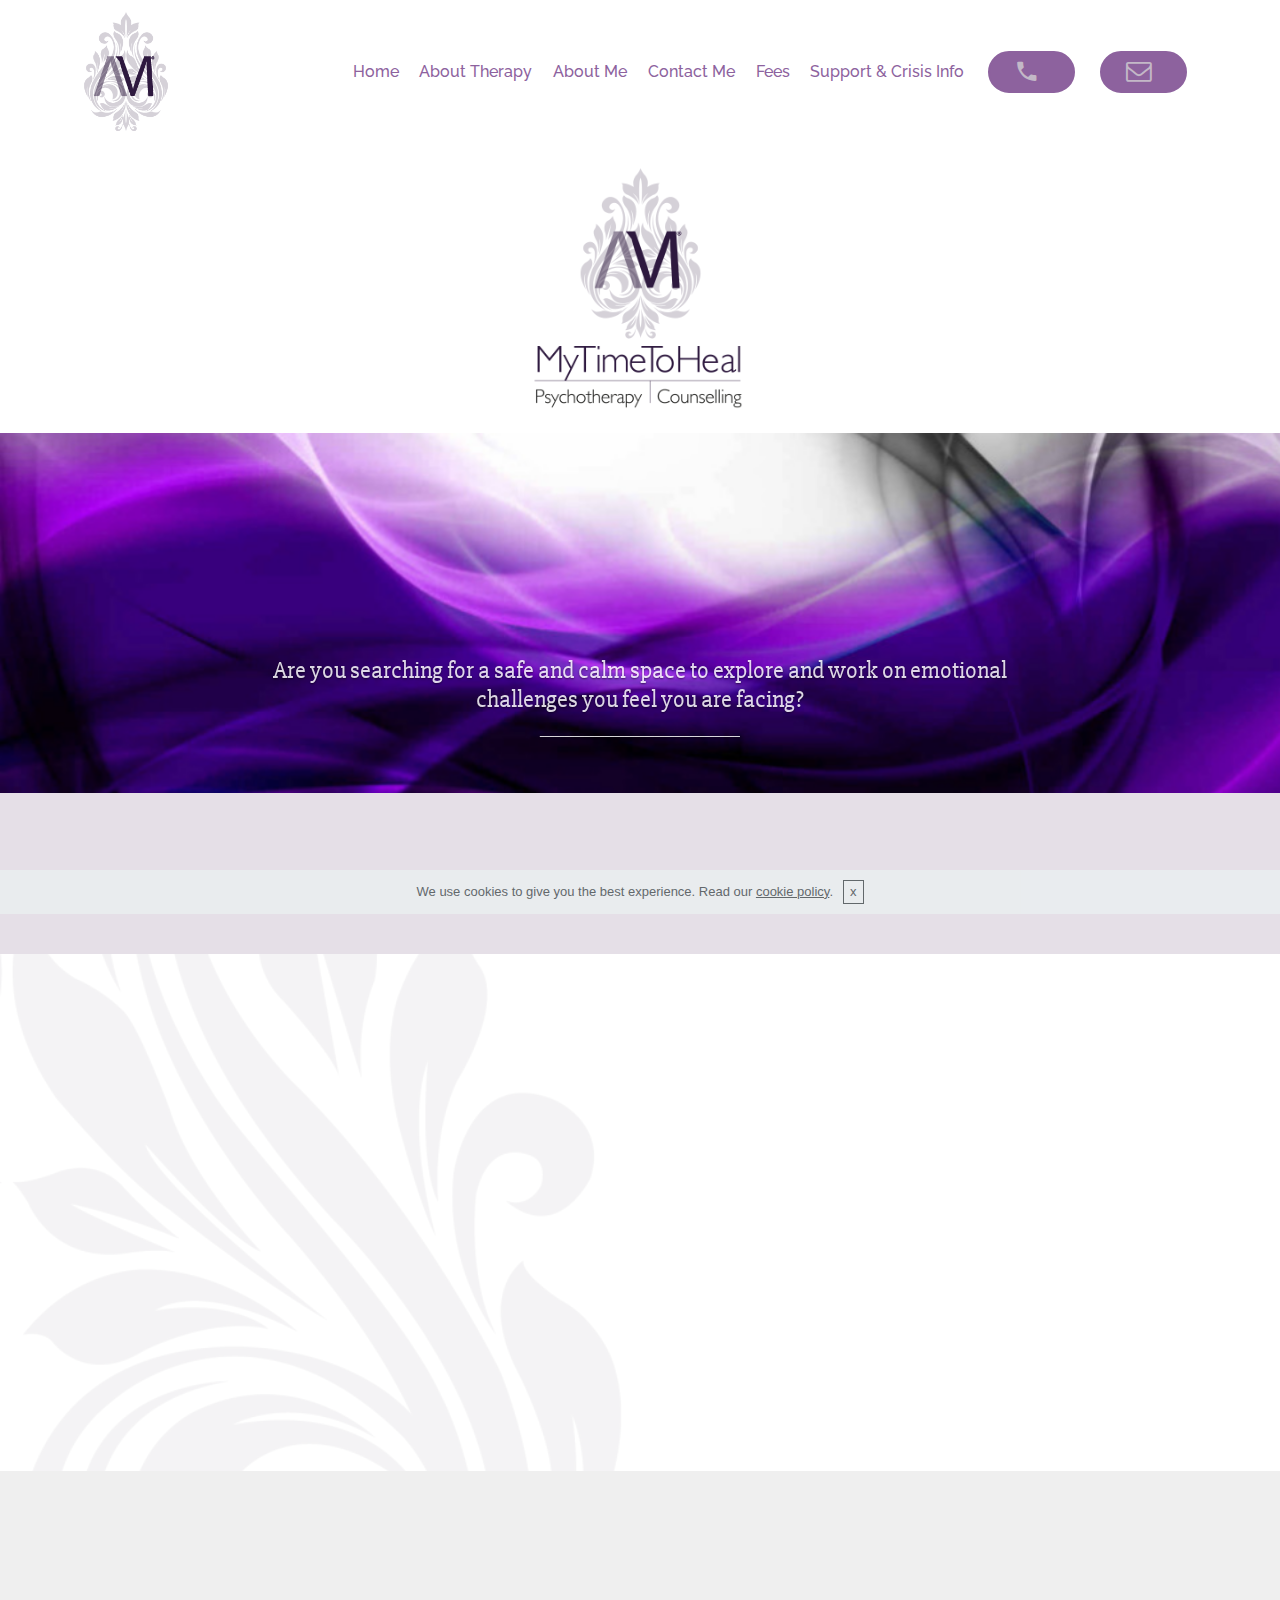
<file: index.html>
<!DOCTYPE html>
<html  >
<head>
  <!-- Site made with Mobirise Website Builder v4.9.6, https://mobirise.com -->
  <meta charset="UTF-8">
  <meta http-equiv="X-UA-Compatible" content="IE=edge">
  <meta name="generator" content="Mobirise v4.9.6, mobirise.com">
  <meta name="viewport" content="width=device-width, initial-scale=1, minimum-scale=1">
  <link rel="shortcut icon" href="assets/images/am-mytimetoheal-logo0.5x-172x239.png" type="image/x-icon">
  <meta name="description" content="Accredited registered psychotherapist counsellor based in Wembley, London offering talking therapy">
  
  <title>My Time To Heal | Psychotherapy and Counselling</title>
  <link rel="stylesheet" href="assets/bootstrap-material-design-font/css/material.css">
  <link rel="stylesheet" href="assets/font-awesome/css/font-awesome.css">
  <link rel="stylesheet" href="assets/tether/tether.min.css">
  <link rel="stylesheet" href="assets/soundcloud-plugin/style.css">
  <link rel="stylesheet" href="assets/bootstrap/css/bootstrap.min.css">
  <link rel="stylesheet" href="assets/bootstrap/css/bootstrap-grid.min.css">
  <link rel="stylesheet" href="assets/bootstrap/css/bootstrap-reboot.min.css">
  <link rel="stylesheet" href="assets/gdpr-plugin/gdpr-styles.css">
  <link rel="stylesheet" href="assets/socicon/css/styles.css">
  <link rel="stylesheet" href="assets/animatecss/animate.min.css">
  <link rel="stylesheet" href="assets/dropdown/css/style.css">
  <link rel="stylesheet" href="assets/theme/css/style.css">
  <link rel="stylesheet" href="assets/wowslider-init/style.css">
  <link rel="stylesheet" href="assets/mobirise/css/mbr-additional.css" type="text/css">
  
  
  My-time-to-heal-BACP and NCS registered psychotherapist and counsellor based in Wembley, London and work primarily with young people and adults. 
<link rel="stylesheet" href="assets/wowslider-init/absent/style.css"></head>
<body>
  <section class="menu cid-rmArQqIDfd" once="menu" id="menu2-4x">

    

    <nav class="navbar navbar-expand beta-menu navbar-dropdown align-items-center navbar-fixed-top navbar-toggleable-sm">
        <button class="navbar-toggler navbar-toggler-right" type="button" data-toggle="collapse" data-target="#navbarSupportedContent" aria-controls="navbarSupportedContent" aria-expanded="false" aria-label="Toggle navigation">
            <div class="hamburger">
                <span></span>
                <span></span>
                <span></span>
                <span></span>
            </div>
        </button>
        <div class="menu-logo">
            <div class="navbar-brand">
                <span class="navbar-logo">
                    <a href="#top">
                        <img src="assets/images/am-mytimetoheal-logo0.5x-172x239.png" alt="My-time-to-heal-BACP and NCS registered psychotherapist and counsellor based in Wembley, London and work primarily with young people and adults. " title="My-time-to-heal-BACP and NCS registered psychotherapist and counsellor based in Wembley, London and work primarily with young people and adults. " style="height: 8rem;">
                    </a>
                </span>
                
            </div>
        </div>
        <div class="collapse navbar-collapse" id="navbarSupportedContent">
            <ul class="navbar-nav nav-dropdown" data-app-modern-menu="true"><li class="nav-item">
                    <a class="nav-link link text-primary display-7" href="index.html">
                        Home</a>
                </li><li class="nav-item">
                    <a class="nav-link link text-primary display-7" href="About Therapy.html#content5-1c">
                        About Therapy</a>
                </li><li class="nav-item"><a class="nav-link link text-primary display-7" href="About Me.html#content5-1d">
                        About Me</a></li><li class="nav-item"><a class="nav-link link text-primary display-7" href="Contact Me.html#header1-13">
                        Contact Me</a></li><li class="nav-item"><a class="nav-link link text-primary display-7" href="Fees.html#content5-1e">
                        Fees</a></li><li class="nav-item"><a class="nav-link link text-primary display-7" href="Mental Health Support and Crisis Information.html#content5-1f">Support &amp; Crisis Info</a></li></ul>
            <div class="navbar-buttons mbr-section-btn"><a class="btn btn-sm btn-primary display-4" href="tel:+44 (0)7842 527 561"><span class="mdi-maps-local-phone mbr-iconfont mbr-iconfont-btn" style="color: rgb(195, 184, 199);"></span></a> <a class="btn btn-sm btn-primary display-4" href="mailto:enquiries@mytimetoheal.co.uk"><span class="fa fa-envelope-o mbr-iconfont mbr-iconfont-btn" style="color: rgb(195, 184, 199);"></span></a></div>
        </div>
    </nav>
</section>

<section class="engine"><a href="https://mobirise.info/a">online site builder</a></section><section class="header4 cid-rkxL4RUjRR" id="header4-18">

    

    

    <div class="container">
        <div class="row justify-content-md-center">
            <div class="media-content col-md-10">
                
                
                <div class="mbr-text align-center mbr-white pb-3">
                    
                </div>
                
            </div>
            <div class="mbr-figure pt-5">
                <img src="assets/images/mytimetoheal-master-logo-3-642x642.png" alt="AnnaMaria-My-Time-To-Heal Psycotherapy and Counselling services in London and the surrounding areas" title="AnnaMaria-My-Time-To-Heal- ABOUT THERAPY" style="width: 25%;">
            </div>
        </div>
    </div>
</section>

<section class="mbr-wowslider-container mbr-section mbr-section__container carousel slide mbr-section-nopadding mbr-wowslider-container--absent" data-ride="carousel" data-keyboard="false" data-wrap="true" data-interval="false" id="wowslider-5d" data-rv-view="3" style="background-color: rgb(195, 184, 199);">
    <div class="mbr-wowslider">
        <div class="ws_images">
            <ul>
                <li>
                    
                    <img src="assets/images/empfindung-rs-1920-mod-960x360.jpg" alt="Are you searching for a safe and calm space to explore and work on emotional challenges you feel you are facing?" title="Are you searching for a safe and calm space to explore and work on emotional challenges you feel you are facing?"> ________________________________________
                </li><li>
                    
                    <img src="assets/images/empfindung-rs-1920-mod-960x360.jpg" alt="Are you searching for a safe and calm space to explore and work on emotional challenges you feel you are facing?" title="Are you searching for a safe and calm space to explore and work on emotional challenges you feel you are facing?"> ________________________________________
                </li>
            </ul>
        </div>
        <div class="ws_bullets">
            <div>
                <a href="#" title="">
                    <span><img alt="slide1" src="assets/images/empfindung-rs-1920-mod-85x48.png"></span>
                </a><a href="#" title="">
                    <span><img alt="slide1" src="assets/images/empfindung-rs-1920-mod-85x48.png"></span>
                </a>
            </div>
        </div>
        <div class="ws_shadow"></div>
        <div class="mbr-wowslider-options">
            <div class="params" data-paddingbottom="0" data-anim-type="kenburns" data-theme="absent" data-autoplay="true" data-paddingtop="0" data-fullscreen="true" data-showbullets="false" data-timeout="10" data-duration="10" data-height="360" data-width="960" data-responsive="2" data-showcaptions="true" data-captionseffect="fade" data-hidecontrols="false"></div>
        </div>
</div></section>

<section class="mbr-section content4 cid-rlW3fCln5v" id="content4-4s">

    

    <div class="container">
        <div class="media-container-row">
            <div class="title col-12 col-md-8">
                <h2 class="align-center pb-3 mbr-fonts-style display-5">Welcome to&nbsp;My Time To Heal</h2>
                
                
            </div>
        </div>
    </div>
</section>

<section class="mbr-section article content1 cid-rmuBN2baRu" id="content1-5l">
    
     

    <div class="container">
        <div class="media-container-row">
            <div class="mbr-text col-12 mbr-fonts-style display-7 col-md-8"><p><strong>My name is Anna-Maria DiLieto and I am a BACP and NCS registered psychotherapist and counsellor based in Wembley, London and work primarily with young people and adults.&nbsp;</strong></p><p><strong>If you are seeking</strong> help to work on emotional challenges you feel you are facing, I can provide you with a safe and calm space so that you can identify and explore those areas you feel are really troubling you.&nbsp;</p><p><strong>Together in our therapeutic relationship,</strong> we can work towards discovering and developing new ways of approaching life, where current ways may be inhibited by distressing thoughts and experiences you have had recently or in the past, and which may be causing you to suffer emotionally and often physically in the present. Talking therapies such as psychotherapy and counselling can help offer clarity of thought and a space where difficulties and more complex life challenges can be worked through intensively but sensitively.&nbsp;</p><p><strong>There are many reasons</strong> why you might be seeking support at this time. For example, some reasons may include such things as:</p></div>
        </div>
    </div>
    
    <section class="mbr-section content5 mbr-parallax-background" group="Article">

    

    <div class="mbr-overlay" style="opacity: 0.5; background-color: rgb(141, 98, 158);">
    </div>


</section></section>

<section class="mbr-section article content12 cid-rl4vHkODvU" id="content12-w">
     

    <div class="container">
        <div class="media-container-row">
            <div class="mbr-text counter-container col-12 col-md-8 mbr-fonts-style display-7">
                <ul>
                    <li><strong>Struggling with anxiety, worry, panic attacks or feeling stressed</strong></li>
                    <li><strong>Persistent Negative thinking</strong></li>
                    <li><strong>Experiencing feelings of loss</strong></li><li><strong>Trying to cope with grief and bereavement</strong></li><li><strong>Facing separation, divorce, relationship issues&nbsp;</strong></li><li><strong>Dealing with family concerns or conflicts&nbsp;</strong></li><li><strong>Overwhelming sadness, loneliness, tearfulness, emptiness, low mood, depression</strong></li><li><strong>Loss of self worth, self esteem, confidence, self belief or belonging</strong></li><li><strong>Feeling there is a lack of purpose in life, hopelessness, social withdrawal</strong></li><li><strong>Being challenged by unresolved issues and memories of the past</strong></li><li><strong>Battling with your own anger and its impact on you and those around you</strong></li><li><strong>Feeling irritable</strong></li><li><strong>Coping with PTSD, trauma, current, recent or past</strong></li><li><strong>Self-harming, suicidal feelings or thoughts</strong></li><li><strong>Difficulties with insomnia, sleep disturbance, flashbacks, nightmares, unwanted images</strong></li><li><strong>Abuse, Addiction, Alcohol or Substance Misuse, Violence</strong></li><li><strong>Trying to live with a psychiatric disorder</strong></li><li><strong>Relationship with food</strong></li><li><strong>Being bullied</strong></li><li><strong>Battling feelings of blame, shame, fear, guilt</strong></li><li><strong>Issues with trust</strong></li>
                </ul>
            </div>
        </div>
    </div>
</section>

<section class="cid-rkq3UZvPIe mbr-parallax-background" id="content1-n">
    
     

    <div class="container">
        <div class="media-container-row">
            <div class="mbr-text col-12 mbr-fonts-style display-7 col-md-8"><p><strong>I take confidentiality very seriously and as such, you can be reassured that you will have a safe place to talk and be listened to.</strong></p><p>If you feel that your concerns are being triggered by recent events, very present in the here and now, such as for example, stress at work, a bereavement, bullying or difficulties in your marriage, then counselling or short term therapy may be the option to consider. However, if you feel that problems you are facing are more complicated, more deeply rooted, perhaps your past is having an impact on your current day to day life, then psychotherapy or long term therapy may help with exploring things further.&nbsp;</p><p>Please feel free to explore my website and learn a little more about me and how I work. If you feel after reading through the information that you would like to try therapy, then please feel free to <a href="Contact Me.html#footer1-1x">contact me</a> and we can arrange an initial consultation.</p><p><span style="font-size: 1rem;">We can then explore in a private and confidential setting some of the emotional difficulties you wish to bring to therapy and together we can gain an insight to your inner conflicts which in tern may offer some great relief and open up the opportunity for change.</span><br></p><p><br></p></div>
        </div>
    </div>
    
    <section class="mbr-section content5 mbr-parallax-background" group="Article">

    

    <div class="mbr-overlay" style="opacity: 0.5; background-color: rgb(141, 98, 158);">
    </div>


</section></section>

<section class="mbr-section article content1 cid-rl4rooPTtM" id="content1-q">
    
     

    <div class="container">
        <div class="media-container-row">
            <div class="mbr-text col-12 mbr-fonts-style display-7 col-md-8"><p>A Registered Member of the&nbsp;<span style="font-size: calc(1rem + (0 * ((100vw - 20rem) / 28)));">British Association of Counselling and Psychotherapy and Accredited Member of the National Counselling Society.</span></p></div>
        </div>
    </div>
</section>

<section class="cid-rl4roR14VJ" id="image1-r">

    

    <figure class="mbr-figure container">
        <div class="image-block" style="width: 29%;">
            <img src="assets/images/bacp-mncs-logos300dpi-444x106.png" width="1400" alt="A Registered Member of the British Association of Counselling and Psychotherapy and Accredited Member of the National Counselling Society." title="A Registered Member of the British Association of Counselling and Psychotherapy and Accredited Member of the National Counselling Society.">
            
        </div>
    </figure>
</section>

<section class="cid-rmHWOsx15i mbr-parallax-background" id="footer1-61">

    

    <div class="mbr-overlay" style="background-color: rgb(59, 29, 71); opacity: 0.9;"></div>

    <div class="container">
        <div class="media-container-row content text-white">
            <div class="col-12 col-md-3">
                <div class="media-wrap">
                    
                        <img src="assets/images/am-mytiemtoheal-landscape3x-478x257.png" alt="Am-psychotherapy-counselling-logo-reverse" title="Am-psychotherapy-counselling-logo-reverse">
                    
                </div>
            </div>
            <div class="col-12 col-md-3 mbr-fonts-style display-7">
                <h5 class="pb-3">
                    Address
                </h5>
                <p class="mbr-text"><a href="https://www.google.com/maps/dir///@51.5643972,-0.3241803,15z" target="_blank">Pasture Road,</a><br><a href="https://www.google.com/maps/dir///@51.5643972,-0.3241803,15z" target="_blank">Wembley</a><strong><br><a href="https://www.google.com/maps/dir///@51.5643972,-0.3241803,15z" target="_blank"><b>HA0 3JL</b></a></strong></p>
            </div>
            <div class="col-12 col-md-3 mbr-fonts-style display-7">
                <h5 class="pb-3">
                    Contacts
                </h5>
                <p class="mbr-text">
                    Email:<br><strong><a href="mailto:enquiries@mytimetoheal.co.uk" class="text-white">enquiries@mytimetoheal.co.uk</a></strong><br>Phone:<br><strong><a href="tel:+44 (0)7842 527 561" class="text-white">+44 (0)7842 527 561</a></strong><br></p>
            </div>
            <div class="col-12 col-md-3 mbr-fonts-style display-7">
                <h5 class="pb-3">Site Map</h5>
                <p class="mbr-text"><a href="index.html#header4-18" class="text-white">Home</a><br><a href="About Therapy.html#header4-j" class="text-white">About Therapy</a><br><a href="About Me.html#header4-p" class="text-white">About Me</a><br><a href="Contact Me.html#header1-13" class="text-secondary">Contact me</a><br><a href="Fees.html#header4-k" class="text-white">Fees</a><br><a href="Mental Health Support and Crisis Information.html#content5-1f" class="text-white">Support &amp; Crisis Information</a><a href="page5.html#header4-y" class="text-white"><br></a><br><a href="privacy.html#content5-2b" class="text-secondary">Privacy policy</a><a href="page5.html#header4-y" class="text-white"><br></a><br></p>
            </div>
        </div>
        <div class="footer-lower">
            <div class="media-container-row">
                <div class="col-sm-12">
                    <hr>
                </div>
            </div>
            <div class="media-container-row mbr-white">
                <div class="col-sm-6 copyright">
                    <p class="mbr-text mbr-fonts-style display-4">© MyTimeToHeal 2019 - All Rights Reserved<br><a href="https://www.lanakk.com/uk/" target="_blank" class="text-primary">Sensation Header&nbsp;ARTwork courtesy of ©&nbsp;lanakk - All Rights Reserved</a><br><a href="http://www.andreaskaraiskos.com" target="_blank" class="text-primary">Design and Development © AndreasKaraiskos.com 2019 - All Rights Reserved</a><br><a href="http://www.andreaskaraiskos.com" target="_blank" class="text-primary"><br></a><br></p>
                </div>
                <div class="col-md-6">
                    
                </div>
            </div>
        </div>
    </div>
</section>


  <script src="assets/web/assets/jquery/jquery.min.js"></script>
  <script src="assets/popper/popper.min.js"></script>
  <script src="assets/tether/tether.min.js"></script>
  <script src="assets/bootstrap/js/bootstrap.min.js"></script>
  <script src="assets/smoothscroll/smooth-scroll.js"></script>
  <script src="assets/wowslider-plugin/wowslider.js"></script>
  <script src="assets/cookies-alert-plugin/cookies-alert-core.js"></script>
  <script src="assets/cookies-alert-plugin/cookies-alert-script.js"></script>
  <script src="assets/touchswipe/jquery.touch-swipe.min.js"></script>
  <script src="assets/parallax/jarallax.min.js"></script>
  <script src="assets/dropdown/js/script.min.js"></script>
  <script src="assets/viewportchecker/jquery.viewportchecker.js"></script>
  <script src="assets/wowslider-effect/effects.js"></script>
  <script src="assets/theme/js/script.js"></script>
  <script src="assets/wowslider-init/script.js"></script>
  
  
 <div id="scrollToTop" class="scrollToTop mbr-arrow-up"><a style="text-align: center;"><i class="mbr-arrow-up-icon mbr-arrow-up-icon-cm cm-icon cm-icon-smallarrow-up"></i></a></div>
    <input name="animation" type="hidden">
  <input name="cookieData" type="hidden" data-cookie-text="We use cookies to give you the best experience. Read our <a href='privacy.html'>cookie policy</a>.">
  </body>
</html>
</file>
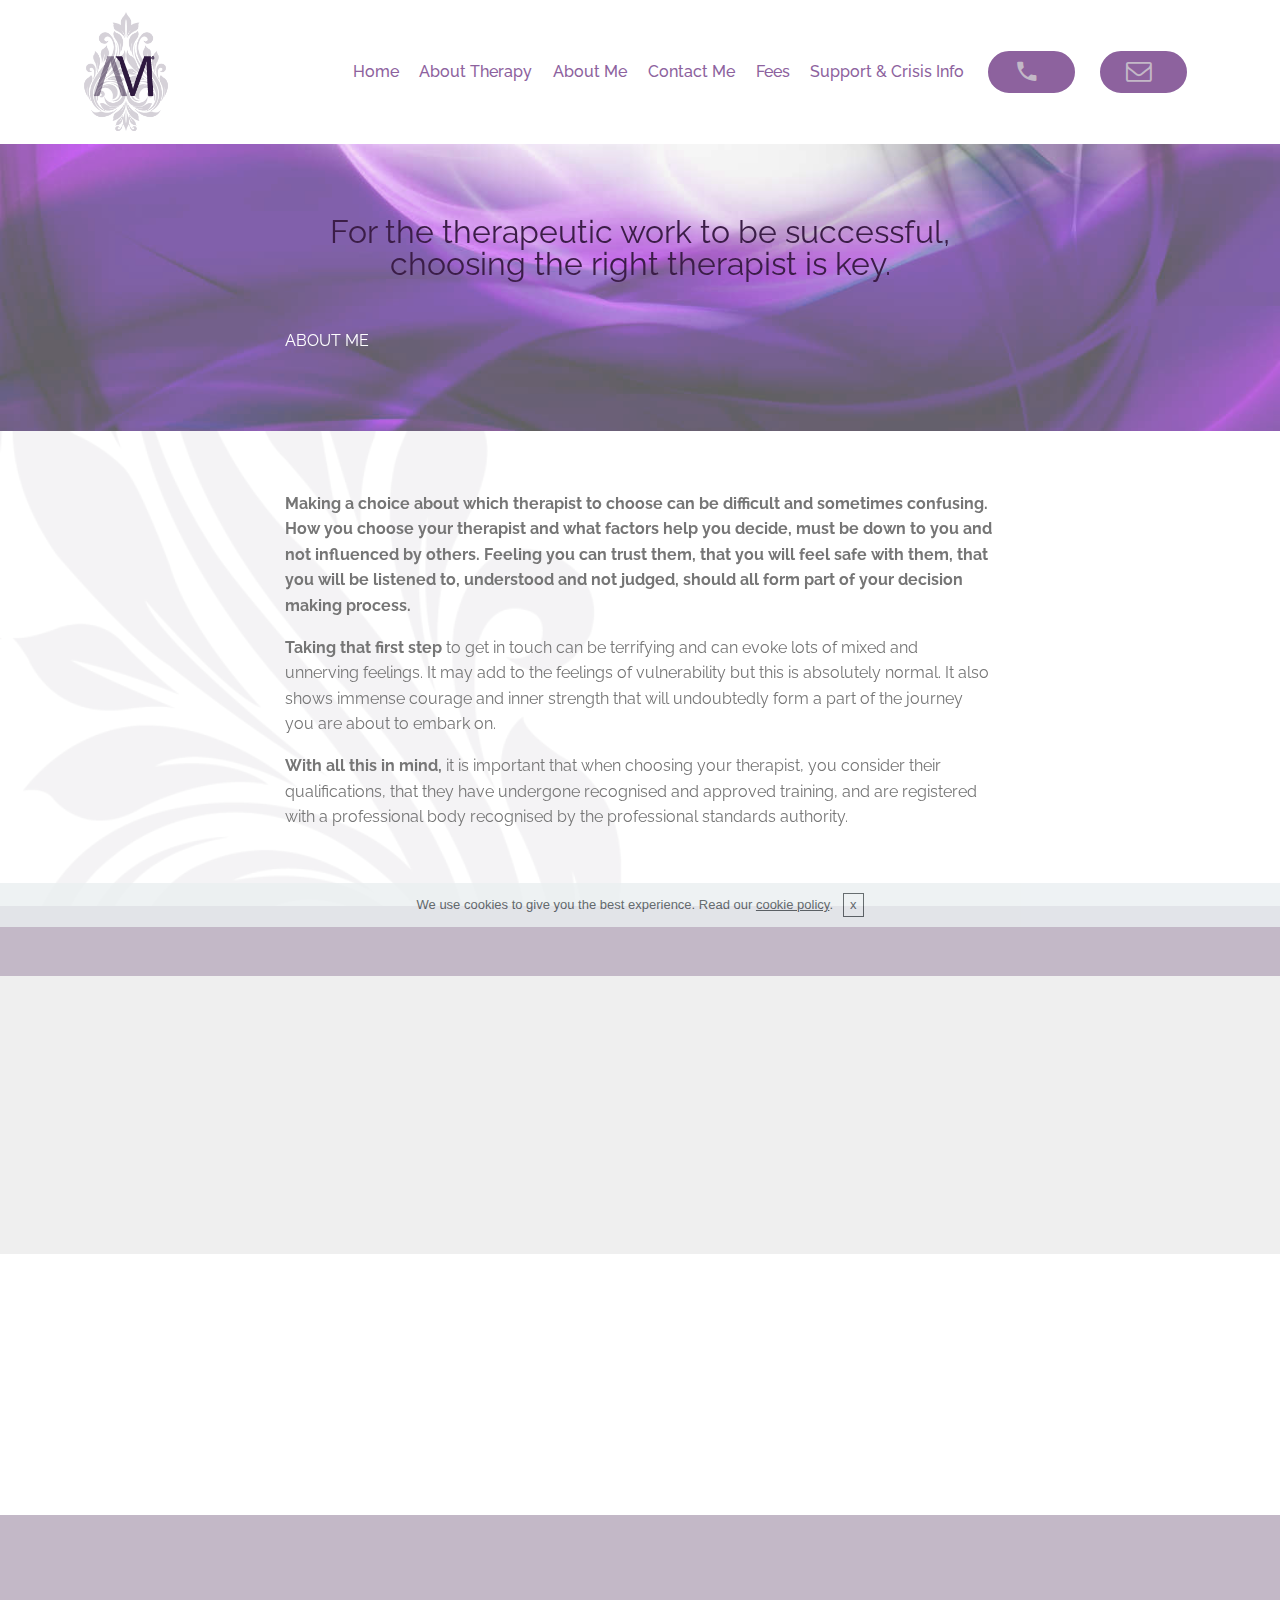
<file: About Me.html>
<!DOCTYPE html>
<html  >
<head>
  <!-- Site made with Mobirise Website Builder v4.9.6, https://mobirise.com -->
  <meta charset="UTF-8">
  <meta http-equiv="X-UA-Compatible" content="IE=edge">
  <meta name="generator" content="Mobirise v4.9.6, mobirise.com">
  <meta name="viewport" content="width=device-width, initial-scale=1, minimum-scale=1">
  <link rel="shortcut icon" href="assets/images/am-mytimetoheal-logo0.5x-172x239.png" type="image/x-icon">
  <meta name="description" content="Making a choice about which therapist to choose can be difficult and sometimes confusing.
My academic qualifications ">
  
  <title>About Me</title>
  <link rel="stylesheet" href="assets/bootstrap-material-design-font/css/material.css">
  <link rel="stylesheet" href="assets/font-awesome/css/font-awesome.css">
  <link rel="stylesheet" href="assets/tether/tether.min.css">
  <link rel="stylesheet" href="assets/soundcloud-plugin/style.css">
  <link rel="stylesheet" href="assets/bootstrap/css/bootstrap.min.css">
  <link rel="stylesheet" href="assets/bootstrap/css/bootstrap-grid.min.css">
  <link rel="stylesheet" href="assets/bootstrap/css/bootstrap-reboot.min.css">
  <link rel="stylesheet" href="assets/gdpr-plugin/gdpr-styles.css">
  <link rel="stylesheet" href="assets/animatecss/animate.min.css">
  <link rel="stylesheet" href="assets/dropdown/css/style.css">
  <link rel="stylesheet" href="assets/socicon/css/styles.css">
  <link rel="stylesheet" href="assets/theme/css/style.css">
  <link rel="stylesheet" href="assets/mobirise/css/mbr-additional.css" type="text/css">
  
  
  
</head>
<body>
  <section class="menu cid-rmArY1lgLQ" once="menu" id="menu2-4z">

    

    <nav class="navbar navbar-expand beta-menu navbar-dropdown align-items-center navbar-fixed-top navbar-toggleable-sm">
        <button class="navbar-toggler navbar-toggler-right" type="button" data-toggle="collapse" data-target="#navbarSupportedContent" aria-controls="navbarSupportedContent" aria-expanded="false" aria-label="Toggle navigation">
            <div class="hamburger">
                <span></span>
                <span></span>
                <span></span>
                <span></span>
            </div>
        </button>
        <div class="menu-logo">
            <div class="navbar-brand">
                <span class="navbar-logo">
                    <a href="#top">
                        <img src="assets/images/am-mytimetoheal-logo0.5x-172x239.png" alt="My-time-to-heal-BACP and NCS registered psychotherapist and counsellor based in Wembley, London and work primarily with young people and adults. " title="My-time-to-heal-BACP and NCS registered psychotherapist and counsellor based in Wembley, London and work primarily with young people and adults. " style="height: 8rem;">
                    </a>
                </span>
                
            </div>
        </div>
        <div class="collapse navbar-collapse" id="navbarSupportedContent">
            <ul class="navbar-nav nav-dropdown" data-app-modern-menu="true"><li class="nav-item">
                    <a class="nav-link link text-primary display-7" href="index.html">
                        Home</a>
                </li><li class="nav-item">
                    <a class="nav-link link text-primary display-7" href="About Therapy.html#content5-1c">
                        About Therapy</a>
                </li><li class="nav-item"><a class="nav-link link text-primary display-7" href="About Me.html#content5-1d">
                        About Me</a></li><li class="nav-item"><a class="nav-link link text-primary display-7" href="Contact Me.html#header1-13">
                        Contact Me</a></li><li class="nav-item"><a class="nav-link link text-primary display-7" href="Fees.html#content5-1e">
                        Fees</a></li><li class="nav-item"><a class="nav-link link text-primary display-7" href="Mental Health Support and Crisis Information.html#content5-1f">Support &amp; Crisis Info</a></li></ul>
            <div class="navbar-buttons mbr-section-btn"><a class="btn btn-sm btn-primary display-4" href="tel:+44 (0)7842 527 561"><span class="mdi-maps-local-phone mbr-iconfont mbr-iconfont-btn" style="color: rgb(195, 184, 199);"></span></a> <a class="btn btn-sm btn-primary display-4" href="mailto:enquiries@mytimetoheal.co.uk"><span class="fa fa-envelope-o mbr-iconfont mbr-iconfont-btn" style="color: rgb(195, 184, 199);"></span></a></div>
        </div>
    </nav>
</section>

<section class="engine"><a href="https://mobirise.info/t">free amp templates</a></section><section class="mbr-section content5 cid-rmtWjEm2dK mbr-parallax-background" id="content5-50">

    

    <div class="mbr-overlay" style="opacity: 0.4; background-color: rgb(239, 239, 239);">
    </div>

    <div class="container">
        <div class="media-container-row">
            <div class="title col-12 col-md-8">
                <h2 class="align-center mbr-bold mbr-white pb-3 mbr-fonts-style display-5"><span style="font-weight: normal;"><br></span><br><span style="font-weight: normal;"><br>For the therapeutic work to be successful, choosing the right therapist is key.</span></h2>
                <h3 class="mbr-section-subtitle align-center mbr-light mbr-white pb-3 mbr-fonts-style display-5"></h3>
                <p class="mbr-text align-center mbr-white pb-3 mbr-fonts-style display-7">ABOUT ME</p>
                
            </div>
        </div>
    </div>
</section>

<section class="mbr-section article content1 cid-rmuKR4X5Vt" id="content1-4z">
    
     

    <div class="container">
        <div class="media-container-row">
            <div class="mbr-text col-12 mbr-fonts-style display-7 col-md-8"><p><strong>Making a choice about which therapist to choose can be difficult and sometimes confusing. How you choose your therapist and what factors help you decide, must be down to you and not influenced by others. Feeling you can trust them, that you will feel safe with them, that you will be listened to, understood and not judged, should all form part of your decision making process.</strong></p><p><strong>Taking that first step</strong> to get in touch can be terrifying and can evoke lots of mixed and unnerving feelings. It may add to the feelings of vulnerability but this is absolutely normal. It also shows immense courage and inner strength that will undoubtedly form a part of the journey you are about to embark on.</p><p><strong>With all this in mind,</strong> it is important that when choosing your therapist, you consider their qualifications, that they have undergone recognised and approved training, and are registered with a professional body recognised by the professional standards authority.</p></div>
        </div>
    </div>
    
    <section class="mbr-section content5 mbr-parallax-background" group="Article">

    

    <div class="mbr-overlay" style="opacity: 0.5; background-color: rgb(141, 98, 158);">
    </div>


</section></section>

<section class="mbr-section content4 cid-rmtY7zwWft" id="content4-51">

    

    <div class="container">
        <div class="media-container-row">
            <div class="title col-12 col-md-8">
                <h2 class="align-center pb-3 mbr-fonts-style display-7">&nbsp; &nbsp; &nbsp; My qualifications include:</h2>
                
                
            </div>
        </div>
    </div>
</section>

<section class="mbr-section article content12 cid-rkqehV412z" id="content12-z">
     

    <div class="container">
        <div class="media-container-row">
            <div class="mbr-text counter-container col-12 col-md-8 mbr-fonts-style display-7">
                <ul><li><strong>&nbsp;Diploma in Therapeutic Counselling</strong></li><li><strong>Certificate in Clinical Assessment Skills&nbsp;</strong></li><li><strong>&nbsp;Certificate in Counselling Studies&nbsp;</strong></li><li><strong>Certificate in Counselling Skills&nbsp;</strong></li><li><strong>BA (Hons) Law in Business with International Business (pre-practitioner qualification which included Organisational Psychology)</strong></li>
                </ul>
            </div>
        </div>
    </div>
</section>

<section class="mbr-section article content1 cid-rkrnh1WNJz" id="content1-m">
    
     

    <div class="container">
        <div class="media-container-row">
            <div class="mbr-text col-12 mbr-fonts-style display-7 col-md-8"><p><strong>Alongside my private practice,</strong> my clinical experience within mental health settings includes working with the UK's Largest Mental Health Charity, <a href="http://www.mind.org.uk" target="_blank">Mind</a> offering counselling support to adults, also<a href="https://www.hillingdon.gov.uk/article/9592/Contact-details-for-Link-counselling-and-information-service-for-young-people " target="_blank"> Link</a>&nbsp;<a href="https://www.hillingdon.gov.uk/article/9592/Contact-details-for-Link-counselling-and-information-service-for-young-people " target="_blank">Counselling Service</a> which offers mental health support to 13 - 25 year olds and finally the Leading National Children's Mental Health Charity, <a href="http://www.place2be.org.uk" target="_blank">Place 2 Be</a>&nbsp;which offers counselling services to children within schools.&nbsp;</p><p><strong><br></strong></p></div>
        </div>
    </div>
</section>

<section class="mbr-section content4 cid-rkrnqn43nP" id="content4-n">

    

    <div class="container">
        <div class="media-container-row">
            <div class="title col-12 col-md-8">
                <h2 class="align-center pb-3 mbr-fonts-style display-5">Earlier Career</h2>
                
                
            </div>
        </div>
    </div>
</section>

<section class="mbr-section article content1 cid-rkrnx6Lb4l" id="content1-o">
    
     

    <div class="container">
        <div class="media-container-row">
            <div class="mbr-text col-12 mbr-fonts-style display-7 col-md-8"><p><strong>I have always</strong> had a passion for working with people. Before working as a psychotherapist and counsellor, my career in the corporate environment centred around working closely with teams and individuals, helping them progress and develop in their chosen careers.  I managed small and large customer facing teams, training them, developing their skills and nurturing their talents to help them achieve their maximum potential. &nbsp;</p><p><strong>Being able to witness</strong> first-hand how simply giving people time to express themselves, notice their abilities, support them through their challenges, listen to them, encourage them to see their full potential and believe in them, highlighted to me that helping people through psychotherapy and counselling can have an even more profound impact on a individuals well-being.</p><p><strong>I would like to offer you </strong>the same time and space to explore the things that you might feel are troubling you. For those moments where perhaps simply talking to friends or family doesn’t seem to help.&nbsp;</p><p><strong>Sometimes it is hard</strong> to have your voice heard, to find someone to give you the time you need to express yourself, to be able to truly say what is on your mind without that fear of how someone else might judge your thoughts. Psychotherapy and counselling will offer you exactly that. A chance to be yourselves, to have the space to think, to find clarity, to explore your emotions, to find courage to change, to become hopeful – a chance to find ‘you’.</p><p><span style="font-size: 1rem;"><strong>If this opportunity</strong> to have space to explore what’s going on for you sounds like something you would like to experience, then please feel free to <a href="Contact Me.html#footer1-i">contact me</a>.</span><br></p></div>
        </div>
    </div>
</section>

<section class="cid-rmu30UndPt" id="image1-53">

    

    <figure class="mbr-figure container">
        <div class="image-block" style="width: 29%;">
            <img src="assets/images/bacp-mncs-logos300dpi-444x106.png" width="1400" alt="A Registered Member of the British Association of Counselling and Psychotherapy and Accredited Member of the National Counselling Society." title="A Registered Member of the British Association of Counselling and Psychotherapy and Accredited Member of the National Counselling Society.">
            
        </div>
    </figure>
</section>

<section class="cid-rmHWGkaqNH mbr-parallax-background" id="footer1-5z">

    

    <div class="mbr-overlay" style="background-color: rgb(59, 29, 71); opacity: 0.9;"></div>

    <div class="container">
        <div class="media-container-row content text-white">
            <div class="col-12 col-md-3">
                <div class="media-wrap">
                    
                        <img src="assets/images/am-mytiemtoheal-landscape3x-478x257.png" alt="Am-psychotherapy-counselling-logo-reverse" title="Am-psychotherapy-counselling-logo-reverse">
                    
                </div>
            </div>
            <div class="col-12 col-md-3 mbr-fonts-style display-7">
                <h5 class="pb-3">
                    Address
                </h5>
                <p class="mbr-text"><a href="https://www.google.com/maps/dir///@51.5643972,-0.3241803,15z" target="_blank">Pasture Road,</a><br><a href="https://www.google.com/maps/dir///@51.5643972,-0.3241803,15z" target="_blank">Wembley</a><strong><br><a href="https://www.google.com/maps/dir///@51.5643972,-0.3241803,15z" target="_blank"><b>HA0 3JL</b></a></strong></p>
            </div>
            <div class="col-12 col-md-3 mbr-fonts-style display-7">
                <h5 class="pb-3">
                    Contacts
                </h5>
                <p class="mbr-text">
                    Email:<br><strong><a href="mailto:enquiries@mytimetoheal.co.uk" class="text-white">enquiries@mytimetoheal.co.uk</a></strong><br>Phone:<br><strong><a href="tel:+44 (0)7842 527 561" class="text-white">+44 (0)7842 527 561</a></strong><br></p>
            </div>
            <div class="col-12 col-md-3 mbr-fonts-style display-7">
                <h5 class="pb-3">Site Map</h5>
                <p class="mbr-text"><a href="index.html#header4-18" class="text-white">Home</a><br><a href="About Therapy.html#header4-j" class="text-white">About Therapy</a><br><a href="About Me.html#header4-p" class="text-white">About Me</a><br><a href="Contact Me.html#header1-13" class="text-secondary">Contact me</a><br><a href="Fees.html#header4-k" class="text-white">Fees</a><br><a href="Mental Health Support and Crisis Information.html#content5-1f" class="text-white">Support &amp; Crisis Information</a><a href="page5.html#header4-y" class="text-white"><br></a><br><a href="privacy.html#content5-2b" class="text-secondary">Privacy policy</a><a href="page5.html#header4-y" class="text-white"><br></a><br></p>
            </div>
        </div>
        <div class="footer-lower">
            <div class="media-container-row">
                <div class="col-sm-12">
                    <hr>
                </div>
            </div>
            <div class="media-container-row mbr-white">
                <div class="col-sm-6 copyright">
                    <p class="mbr-text mbr-fonts-style display-4">© MyTimeToHeal 2019 - All Rights Reserved<br><a href="https://www.lanakk.com/uk/" target="_blank" class="text-primary">Sensation Header&nbsp;ARTwork courtesy of ©&nbsp;lanakk - All Rights Reserved</a><br><a href="http://www.andreaskaraiskos.com" target="_blank" class="text-primary">Design and Development © AndreasKaraiskos.com 2019 - All Rights Reserved</a><br><a href="http://www.andreaskaraiskos.com" target="_blank" class="text-primary"><br></a><br></p>
                </div>
                <div class="col-md-6">
                    
                </div>
            </div>
        </div>
    </div>
</section>


  <script src="assets/web/assets/jquery/jquery.min.js"></script>
  <script src="assets/popper/popper.min.js"></script>
  <script src="assets/tether/tether.min.js"></script>
  <script src="assets/bootstrap/js/bootstrap.min.js"></script>
  <script src="assets/cookies-alert-plugin/cookies-alert-core.js"></script>
  <script src="assets/cookies-alert-plugin/cookies-alert-script.js"></script>
  <script src="assets/parallax/jarallax.min.js"></script>
  <script src="assets/viewportchecker/jquery.viewportchecker.js"></script>
  <script src="assets/dropdown/js/script.min.js"></script>
  <script src="assets/touchswipe/jquery.touch-swipe.min.js"></script>
  <script src="assets/smoothscroll/smooth-scroll.js"></script>
  <script src="assets/theme/js/script.js"></script>
  
  
 <div id="scrollToTop" class="scrollToTop mbr-arrow-up"><a style="text-align: center;"><i class="mbr-arrow-up-icon mbr-arrow-up-icon-cm cm-icon cm-icon-smallarrow-up"></i></a></div>
    <input name="animation" type="hidden">
  <input name="cookieData" type="hidden" data-cookie-text="We use cookies to give you the best experience. Read our <a href='privacy.html'>cookie policy</a>.">
  </body>
</html>
</file>
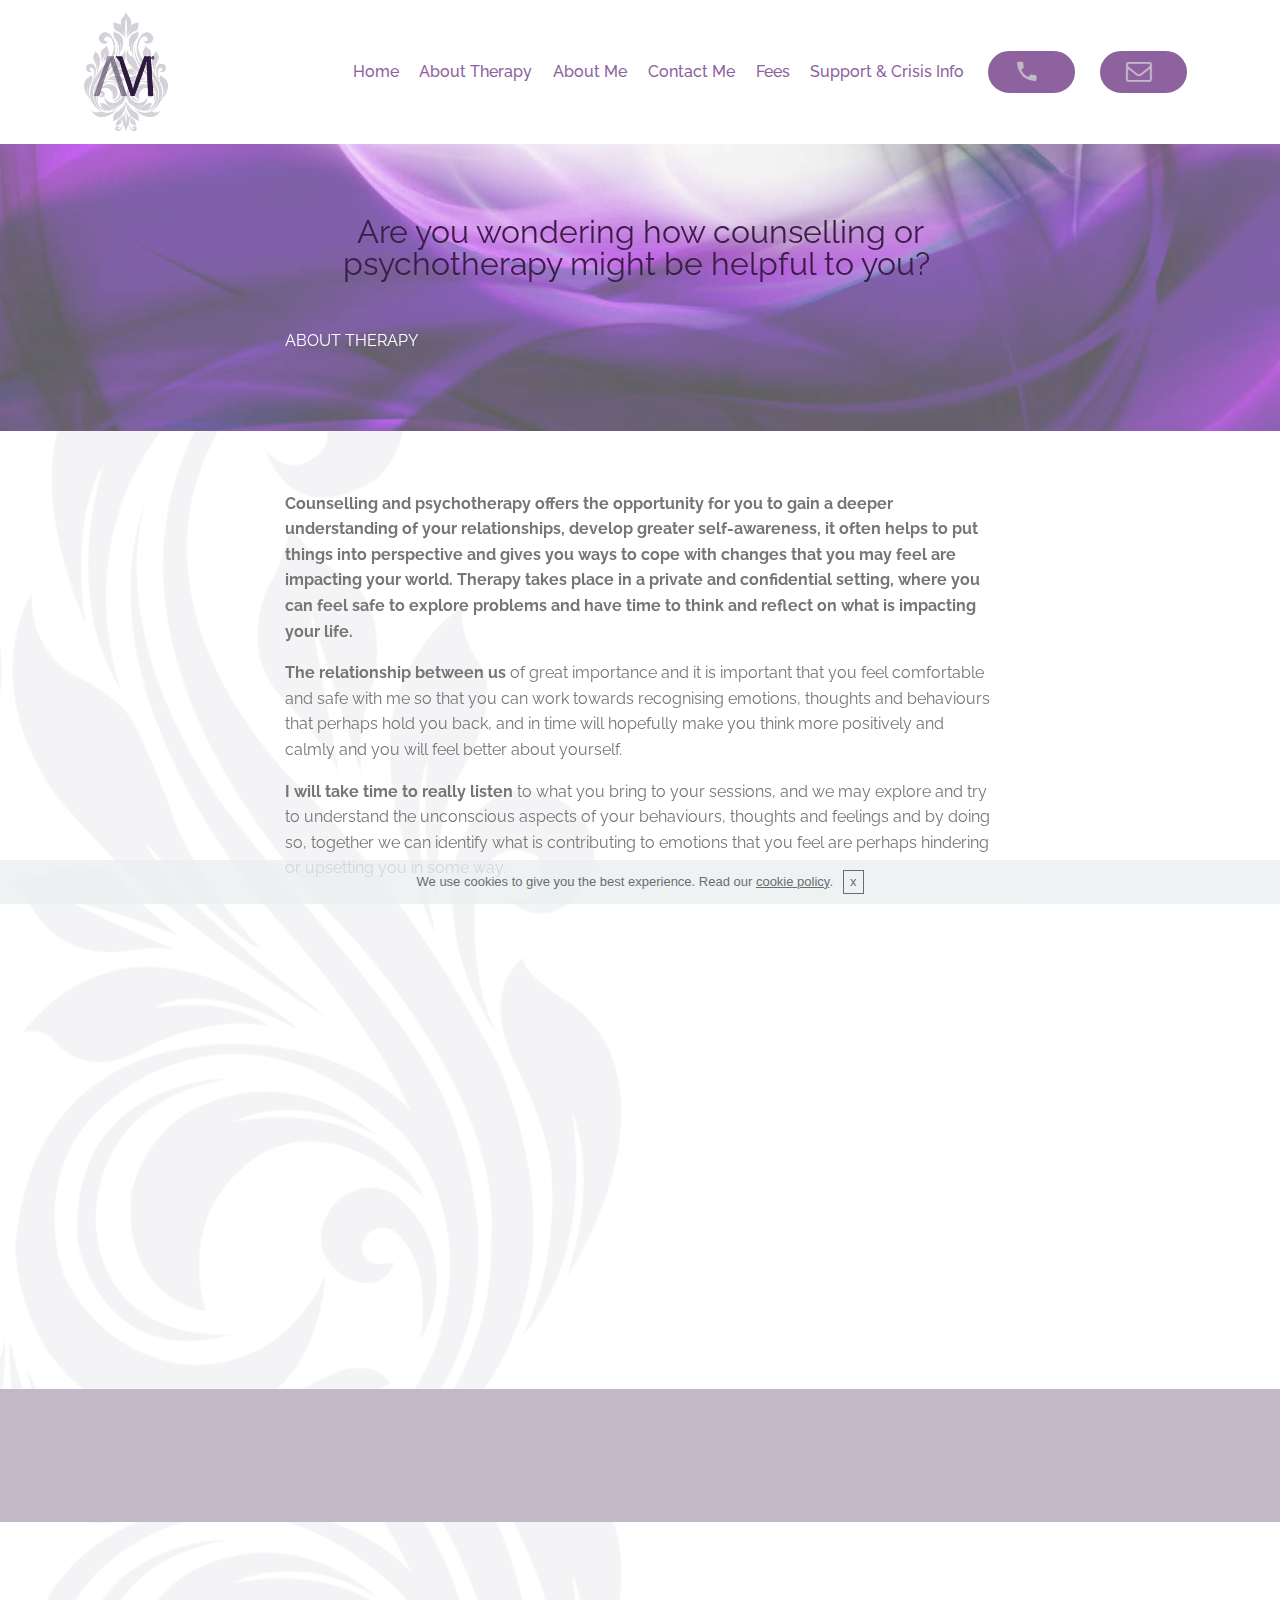
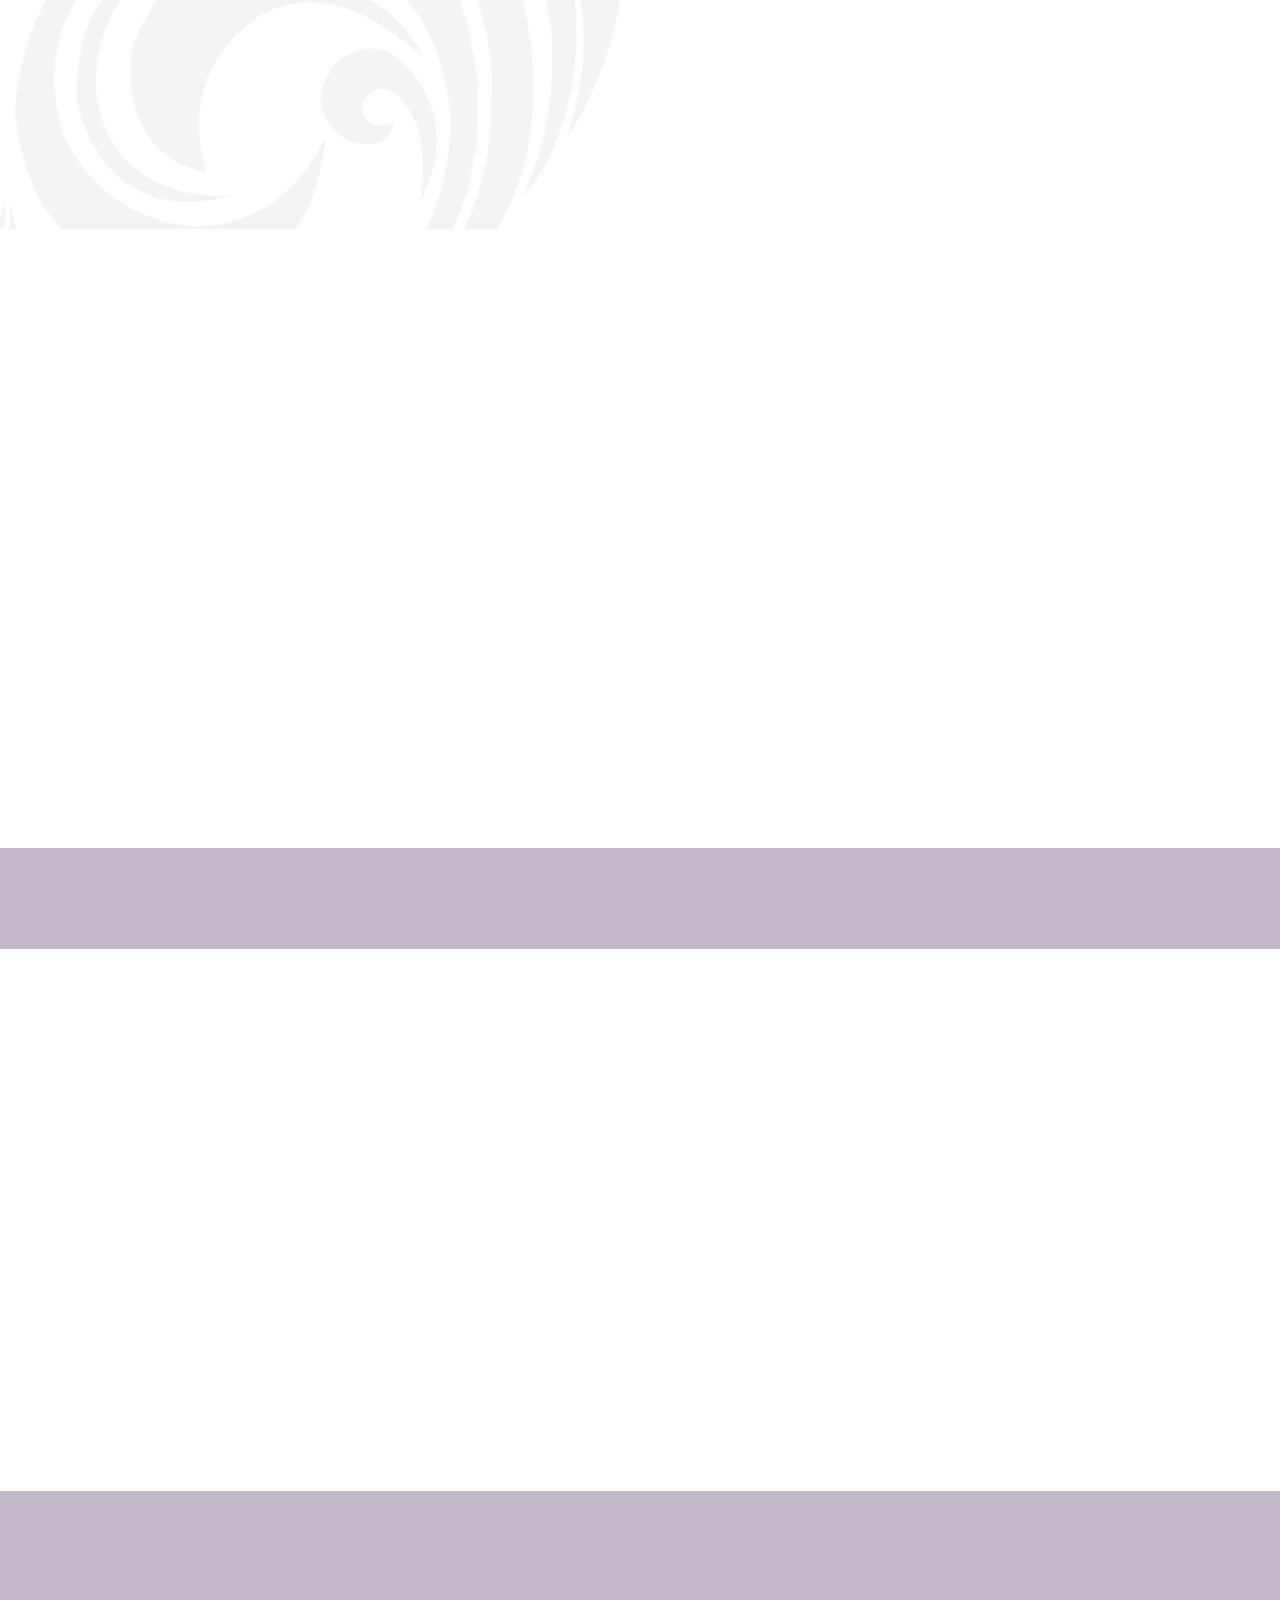
<file: About Therapy.html>
<!DOCTYPE html>
<html  >
<head>
  <!-- Site made with Mobirise Website Builder v4.9.6, https://mobirise.com -->
  <meta charset="UTF-8">
  <meta http-equiv="X-UA-Compatible" content="IE=edge">
  <meta name="generator" content="Mobirise v4.9.6, mobirise.com">
  <meta name="viewport" content="width=device-width, initial-scale=1, minimum-scale=1">
  <link rel="shortcut icon" href="assets/images/am-mytimetoheal-logo0.5x-172x239.png" type="image/x-icon">
  <meta name="description" content="About My Therapy Services

Counselling and psychotherapy offers the opportunity for you to gain a deeper understanding of your relationships, develop greater self-awareness, it often helps to put things into perspective and gives you ways to cope with changes that you may feel are impacting your world. Therapy takes place in a private and confidential setting, where you can feel safe to explore problems and have time to think and reflect on what is impacting your life.

Is there a difference between psychotherapy and counselling?
Beginning therapy.">
  
  <title>About Therapy</title>
  <link rel="stylesheet" href="assets/bootstrap-material-design-font/css/material.css">
  <link rel="stylesheet" href="assets/font-awesome/css/font-awesome.css">
  <link rel="stylesheet" href="assets/tether/tether.min.css">
  <link rel="stylesheet" href="assets/soundcloud-plugin/style.css">
  <link rel="stylesheet" href="assets/bootstrap/css/bootstrap.min.css">
  <link rel="stylesheet" href="assets/bootstrap/css/bootstrap-grid.min.css">
  <link rel="stylesheet" href="assets/bootstrap/css/bootstrap-reboot.min.css">
  <link rel="stylesheet" href="assets/gdpr-plugin/gdpr-styles.css">
  <link rel="stylesheet" href="assets/animatecss/animate.min.css">
  <link rel="stylesheet" href="assets/dropdown/css/style.css">
  <link rel="stylesheet" href="assets/socicon/css/styles.css">
  <link rel="stylesheet" href="assets/theme/css/style.css">
  <link rel="stylesheet" href="assets/mobirise/css/mbr-additional.css" type="text/css">
  
  
  
</head>
<body>
  <section class="menu cid-rmArUsp6CV" once="menu" id="menu2-4y">

    

    <nav class="navbar navbar-expand beta-menu navbar-dropdown align-items-center navbar-fixed-top navbar-toggleable-sm">
        <button class="navbar-toggler navbar-toggler-right" type="button" data-toggle="collapse" data-target="#navbarSupportedContent" aria-controls="navbarSupportedContent" aria-expanded="false" aria-label="Toggle navigation">
            <div class="hamburger">
                <span></span>
                <span></span>
                <span></span>
                <span></span>
            </div>
        </button>
        <div class="menu-logo">
            <div class="navbar-brand">
                <span class="navbar-logo">
                    <a href="#top">
                        <img src="assets/images/am-mytimetoheal-logo0.5x-172x239.png" alt="My-time-to-heal-BACP and NCS registered psychotherapist and counsellor based in Wembley, London and work primarily with young people and adults. " title="My-time-to-heal-BACP and NCS registered psychotherapist and counsellor based in Wembley, London and work primarily with young people and adults. " style="height: 8rem;">
                    </a>
                </span>
                
            </div>
        </div>
        <div class="collapse navbar-collapse" id="navbarSupportedContent">
            <ul class="navbar-nav nav-dropdown" data-app-modern-menu="true"><li class="nav-item">
                    <a class="nav-link link text-primary display-7" href="index.html">
                        Home</a>
                </li><li class="nav-item">
                    <a class="nav-link link text-primary display-7" href="About Therapy.html#content5-1c">
                        About Therapy</a>
                </li><li class="nav-item"><a class="nav-link link text-primary display-7" href="About Me.html#content5-1d">
                        About Me</a></li><li class="nav-item"><a class="nav-link link text-primary display-7" href="Contact Me.html#header1-13">
                        Contact Me</a></li><li class="nav-item"><a class="nav-link link text-primary display-7" href="Fees.html#content5-1e">
                        Fees</a></li><li class="nav-item"><a class="nav-link link text-primary display-7" href="Mental Health Support and Crisis Information.html#content5-1f">Support &amp; Crisis Info</a></li></ul>
            <div class="navbar-buttons mbr-section-btn"><a class="btn btn-sm btn-primary display-4" href="tel:+44 (0)7842 527 561"><span class="mdi-maps-local-phone mbr-iconfont mbr-iconfont-btn" style="color: rgb(195, 184, 199);"></span></a> <a class="btn btn-sm btn-primary display-4" href="mailto:enquiries@mytimetoheal.co.uk"><span class="fa fa-envelope-o mbr-iconfont mbr-iconfont-btn" style="color: rgb(195, 184, 199);"></span></a></div>
        </div>
    </nav>
</section>

<section class="engine"><a href="https://mobirise.info">Mobirise</a></section><section class="mbr-section content5 cid-rl4TRXpYHT mbr-parallax-background" id="content5-1c">

    

    <div class="mbr-overlay" style="opacity: 0.4; background-color: rgb(239, 239, 239);">
    </div>

    <div class="container">
        <div class="media-container-row">
            <div class="title col-12 col-md-8">
                <h2 class="align-center mbr-bold mbr-white pb-3 mbr-fonts-style display-5"><br><span style="font-weight: normal;"><br></span><span style="font-weight: normal;"><br></span><span style="font-weight: normal;">Are you wondering how counselling or psychotherapy might be helpful to you?&nbsp;</span></h2>
                <h3 class="mbr-section-subtitle align-center mbr-light mbr-white pb-3 mbr-fonts-style display-7"></h3>
                <p class="mbr-text align-center mbr-white pb-3 mbr-fonts-style display-7">ABOUT THERAPY</p>
                
            </div>
        </div>
    </div>
</section>

<section class="mbr-section article content1 cid-rmuK3o78W8" id="content1-4y">
    
     

    <div class="container">
        <div class="media-container-row">
            <div class="mbr-text col-12 mbr-fonts-style display-7 col-md-8"><p><strong>Counselling and psychotherapy offers the opportunity for you to gain a deeper understanding of your relationships, develop greater self-awareness, it often helps to put things into perspective and gives you ways to cope with changes that you may feel are impacting your world. Therapy takes place in a private and confidential setting, where you can feel safe to explore problems and have time to think and reflect on what is impacting your life.</strong></p><p><strong>The relationship between us</strong> of great importance and it is important that you feel comfortable and safe with me so that you can work towards recognising emotions, thoughts and behaviours that perhaps hold you back, and in time will hopefully make you think more positively and calmly and you will feel better about yourself.</p><p><strong>I will take time to really listen</strong><span style="font-size: 1rem;"> to what you bring to your sessions, and we may explore and try to understand the unconscious aspects of your behaviours, thoughts and feelings and by doing so, together we can identify what is contributing to emotions that you feel are perhaps hindering or upsetting you in some way.</span></p><p><strong>I have learned the importance</strong> of communicating and exploring understandings of thoughts, feelings and behaviour in a way that is clear and meaningful to each person as a unique individual. Some clients like to take to explore their issues from a here and now perspective. Others wish to focus upon making changes for their future and some want time to explore the meaning of what has happened to them in their past and find ways in which they can change and feel more at ease with themselves.&nbsp;</p><p><strong>At times,</strong> therapy may feel very challenging and possibly even unbearable as we explore together the conflicts you are battling with internally. You will gain insight and profound awareness which in time will bring with it relief and knowledge to help you change patterns of behaviour, overcome what you feel may obstructions and in turn improve your quality of life. It may help you stop unhelpful repetitive patterns which you may be doing without even realising.&nbsp;</p><p><strong>For psychotherapy and counselling to work,</strong><span style="font-size: 1rem;"> it will need you to be open and honest, it will need commitment and it will need patience. If you can learn to accept yourself, understand yourself, then change can happen. To begin that change, then contact me to book an initial consultation and see how therapy may help you.</span><br></p></div>
        </div>
    </div>
    
    <section class="mbr-section content5 mbr-parallax-background" group="Article">

    

    <div class="mbr-overlay" style="opacity: 0.5; background-color: rgb(141, 98, 158);">
    </div>


</section></section>

<section class="mbr-section content4 cid-rkq8PyNDIi" id="content4-r">

    

    <div class="container">
        <div class="media-container-row">
            <div class="title col-12 col-md-8">
                <h2 class="align-center pb-3 mbr-fonts-style display-5">Is there a difference between psychotherapy and counselling?</h2>
                
                
            </div>
        </div>
    </div>
</section>

<section class="cid-rltTDkUrxs mbr-parallax-background" id="content1-4b">
    
     

    <div class="container">
        <div class="media-container-row">
            <div class="mbr-text col-12 mbr-fonts-style display-7 col-md-8"><p><strong>Everyone’s concerns and life challenges are unique. Sometimes we are very aware of the problem we are facing and other times it is less obvious. Whether you are coming for counselling or psychotherapy, you will be treated with respect, you will not be judged, you will be understood and helped to resolve your problems. Although to follow are some distinctions between the two, ultimately, whether you have counselling or psychotherapy, there is a great deal of similarity between the two and the outcome will result in a better understanding and acceptance of one’s self, and hopefully a better, healthier and more mindful way of being.</strong></p><p><strong>Counselling is said to</strong> focus on working with what is very much in your awareness and works with the problem that is in the present. It is often sought at times when a person is feeling vulnerable or is having specific difficulties and it helps to clarify and explore what is happening to you whilst working towards a better well-being. It helps you deal with your emotional or psychological problems in an effective way.&nbsp;</p><p><strong>If you feel </strong>you are able to cope in most situations, that your problem may be temporary or that certain changes in your life are happening or need to happen, then counselling may be what you need. People tend to come for counselling when they are encountering problems perhaps at home or at work, or a current relationship problem. It may help you manage life issues such as bereavement, domestic violence, serious illness, abuse, a recent trauma and relationship issues.&nbsp;</p><p><strong>Psychotherapy works </strong>with in greater depth with perhaps more deep-rooted concerns that may lie within our pre-conscious and unconscious thoughts and may be problems that have developed over a longer period of time, often finding links with events or experiences that have occurred in your past. Psychotherapy will explore childhood experiences and will work with persistent and / or very distressing emotional problems. It can help unravel feelings where they have been burdening you for a longer period of time and may be more evidently affecting you in your present day. Often psychotherapy helps with persistent concerns such as anxiety, sadness, fearfulness, anger, low self-worth and self-esteem, PTSD, feelings of loss, guilt, shame or more complex mental health concerns such as. It can explore damaging patterns of behaviour you feel may be impacting you&nbsp;</p></div>
        </div>
    </div>
    
    <section class="mbr-section content5 mbr-parallax-background" group="Article">

    

    <div class="mbr-overlay" style="opacity: 0.5; background-color: rgb(141, 98, 158);">
    </div>


</section></section>

<section class="mbr-section content4 cid-rkrj46uIwP" id="content4-k">

    

    <div class="container">
        <div class="media-container-row">
            <div class="title col-12 col-md-8">
                <h2 class="align-center pb-3 mbr-fonts-style display-5">Beginning therapy</h2>
                
                
            </div>
        </div>
    </div>
</section>

<section class="cid-rltU6HOt8T mbr-parallax-background" id="content1-4c">
    
     

    <div class="container">
        <div class="media-container-row">
            <div class="mbr-text col-12 mbr-fonts-style display-7 col-md-8"><p><strong>It is very natural to feel nervous and apprehensive about considering therapy. Sometime asking for help can seem a daunting thought. I myself have experienced this first hand and can empathise wholeheartedly with the feelings you may be having, even about making that first call.</strong></p><p><strong>When you come to me for the first time, </strong>it will give us the opportunity to meet and discuss whether psychotherapy or counselling would be helpful for you at this time. It will give you the chance to consider whether you feel we can work together, whether you like the space and more importantly whether you will feel safe here with me exploring your concerns.</p><p><strong>I hope that when you come, </strong><span style="font-size: 1rem;">you will feel that this is the place for you to work towards a better well-being. However, there is no obligation to continue if you don’t feel it is right for you.</span></p><p><strong>If you do decide to continue, </strong>you can contact me and we will agree together a regular time and day which will be set aside just for you. Regular attendance and commitment to your sessions are very important for the work we do to be effective and for the therapeutic relationship to be fruitful.</p></div>
        </div>
    </div>
    
    <section class="mbr-section content5 mbr-parallax-background" group="Article">

    

    <div class="mbr-overlay" style="opacity: 0.5; background-color: rgb(141, 98, 158);">
    </div>


</section></section>

<section class="cid-rl4ry9lwqo" id="image1-s">

    

    <figure class="mbr-figure container">
        <div class="image-block" style="width: 29%;">
            <img src="assets/images/bacp-mncs-logos300dpi-444x106.png" width="1400" alt="A Registered Member of the British Association of Counselling and Psychotherapy and Accredited Member of the National Counselling Society." title="A Registered Member of the British Association of Counselling and Psychotherapy and Accredited Member of the National Counselling Society.">
            
        </div>
    </figure>
</section>

<section class="cid-rmHWKqNdXE mbr-parallax-background" id="footer1-60">

    

    <div class="mbr-overlay" style="background-color: rgb(59, 29, 71); opacity: 0.9;"></div>

    <div class="container">
        <div class="media-container-row content text-white">
            <div class="col-12 col-md-3">
                <div class="media-wrap">
                    
                        <img src="assets/images/am-mytiemtoheal-landscape3x-478x257.png" alt="Am-psychotherapy-counselling-logo-reverse" title="Am-psychotherapy-counselling-logo-reverse">
                    
                </div>
            </div>
            <div class="col-12 col-md-3 mbr-fonts-style display-7">
                <h5 class="pb-3">
                    Address
                </h5>
                <p class="mbr-text"><a href="https://www.google.com/maps/dir///@51.5643972,-0.3241803,15z" target="_blank">Pasture Road,</a><br><a href="https://www.google.com/maps/dir///@51.5643972,-0.3241803,15z" target="_blank">Wembley</a><strong><br><a href="https://www.google.com/maps/dir///@51.5643972,-0.3241803,15z" target="_blank"><b>HA0 3JL</b></a></strong></p>
            </div>
            <div class="col-12 col-md-3 mbr-fonts-style display-7">
                <h5 class="pb-3">
                    Contacts
                </h5>
                <p class="mbr-text">
                    Email:<br><strong><a href="mailto:enquiries@mytimetoheal.co.uk" class="text-white">enquiries@mytimetoheal.co.uk</a></strong><br>Phone:<br><strong><a href="tel:+44 (0)7842 527 561" class="text-white">+44 (0)7842 527 561</a></strong><br></p>
            </div>
            <div class="col-12 col-md-3 mbr-fonts-style display-7">
                <h5 class="pb-3">Site Map</h5>
                <p class="mbr-text"><a href="index.html#header4-18" class="text-white">Home</a><br><a href="About Therapy.html#header4-j" class="text-white">About Therapy</a><br><a href="About Me.html#header4-p" class="text-white">About Me</a><br><a href="Contact Me.html#header1-13" class="text-secondary">Contact me</a><br><a href="Fees.html#header4-k" class="text-white">Fees</a><br><a href="Mental Health Support and Crisis Information.html#content5-1f" class="text-white">Support &amp; Crisis Information</a><a href="page5.html#header4-y" class="text-white"><br></a><br><a href="privacy.html#content5-2b" class="text-secondary">Privacy policy</a><a href="page5.html#header4-y" class="text-white"><br></a><br></p>
            </div>
        </div>
        <div class="footer-lower">
            <div class="media-container-row">
                <div class="col-sm-12">
                    <hr>
                </div>
            </div>
            <div class="media-container-row mbr-white">
                <div class="col-sm-6 copyright">
                    <p class="mbr-text mbr-fonts-style display-4">© MyTimeToHeal 2019 - All Rights Reserved<br><a href="https://www.lanakk.com/uk/" target="_blank" class="text-primary">Sensation Header&nbsp;ARTwork courtesy of ©&nbsp;lanakk - All Rights Reserved</a><br><a href="http://www.andreaskaraiskos.com" target="_blank" class="text-primary">Design and Development © AndreasKaraiskos.com 2019 - All Rights Reserved</a><br><a href="http://www.andreaskaraiskos.com" target="_blank" class="text-primary"><br></a><br></p>
                </div>
                <div class="col-md-6">
                    
                </div>
            </div>
        </div>
    </div>
</section>


  <script src="assets/web/assets/jquery/jquery.min.js"></script>
  <script src="assets/popper/popper.min.js"></script>
  <script src="assets/tether/tether.min.js"></script>
  <script src="assets/bootstrap/js/bootstrap.min.js"></script>
  <script src="assets/cookies-alert-plugin/cookies-alert-core.js"></script>
  <script src="assets/cookies-alert-plugin/cookies-alert-script.js"></script>
  <script src="assets/parallax/jarallax.min.js"></script>
  <script src="assets/viewportchecker/jquery.viewportchecker.js"></script>
  <script src="assets/dropdown/js/script.min.js"></script>
  <script src="assets/touchswipe/jquery.touch-swipe.min.js"></script>
  <script src="assets/smoothscroll/smooth-scroll.js"></script>
  <script src="assets/theme/js/script.js"></script>
  
  
 <div id="scrollToTop" class="scrollToTop mbr-arrow-up"><a style="text-align: center;"><i class="mbr-arrow-up-icon mbr-arrow-up-icon-cm cm-icon cm-icon-smallarrow-up"></i></a></div>
    <input name="animation" type="hidden">
  <input name="cookieData" type="hidden" data-cookie-text="We use cookies to give you the best experience. Read our <a href='privacy.html'>cookie policy</a>.">
  </body>
</html>
</file>
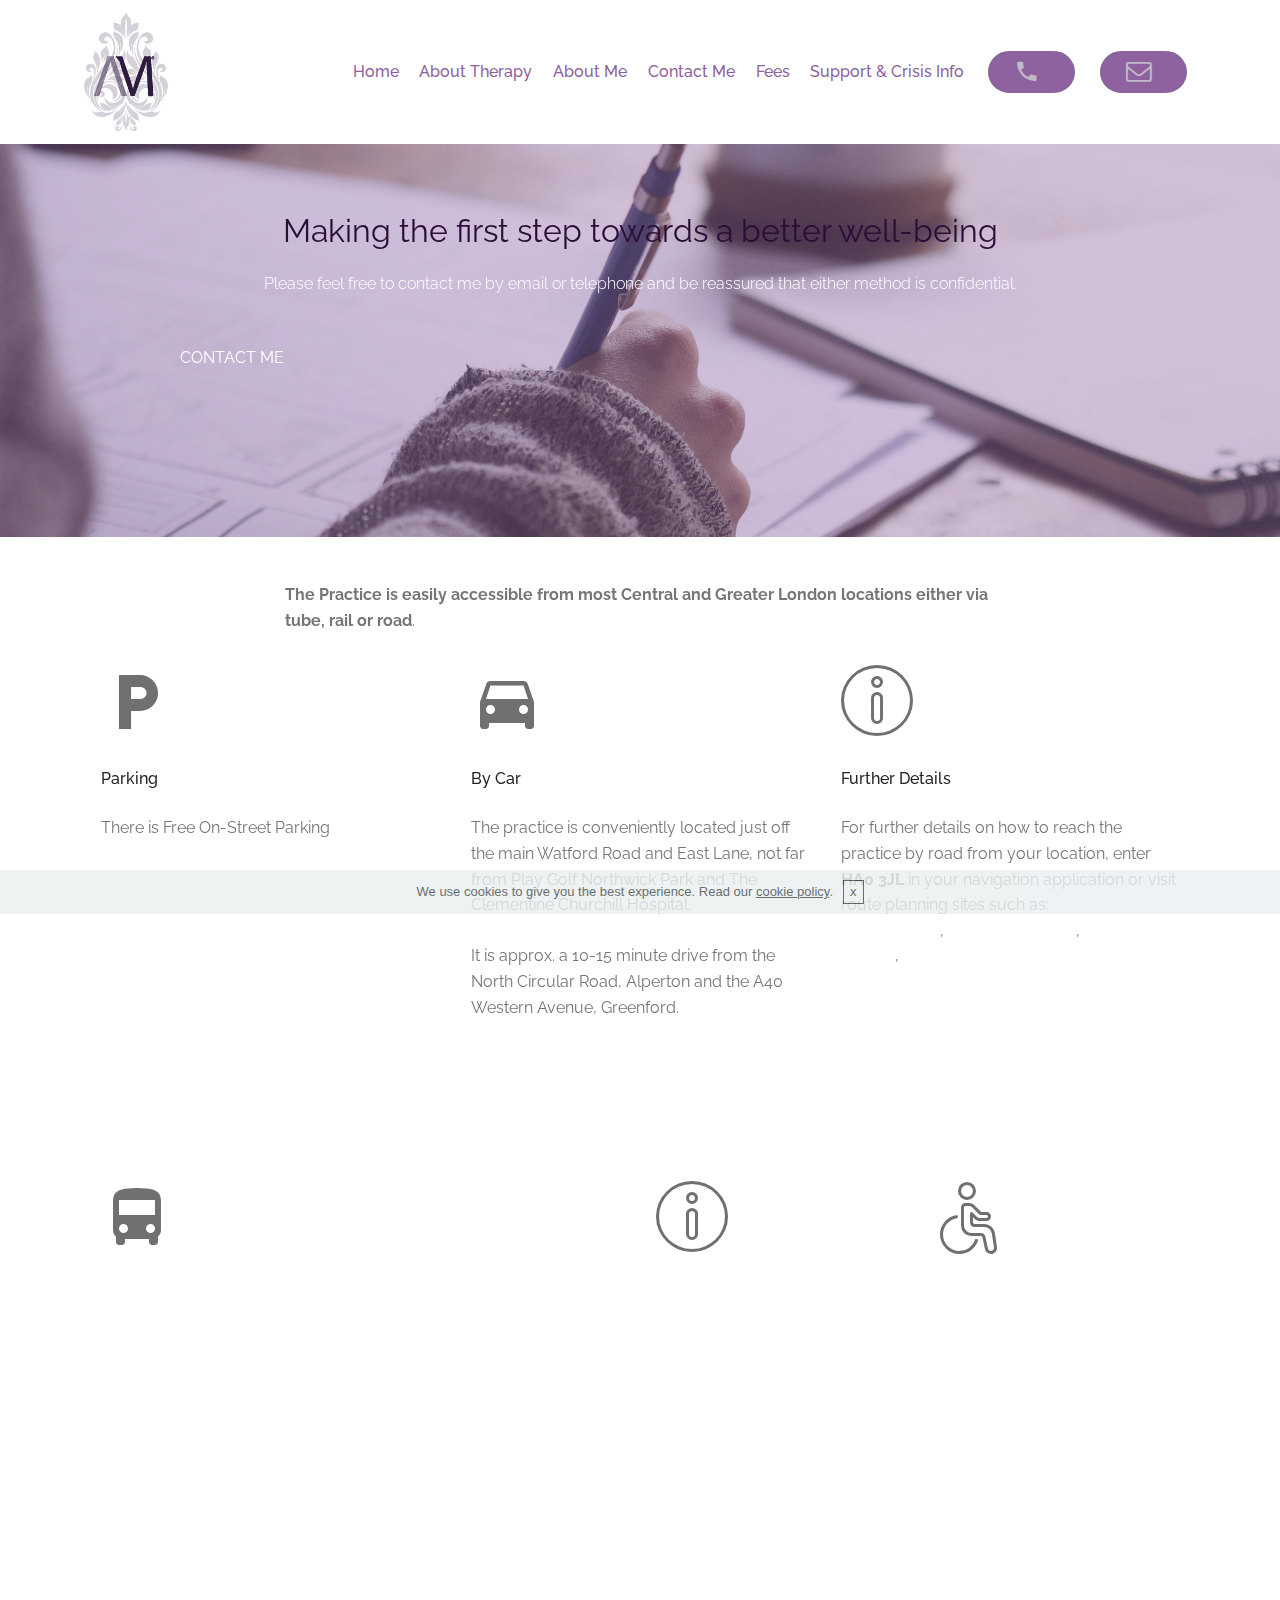
<file: Contact Me.html>
<!DOCTYPE html>
<html  >
<head>
  <!-- Site made with Mobirise Website Builder v4.9.6, https://mobirise.com -->
  <meta charset="UTF-8">
  <meta http-equiv="X-UA-Compatible" content="IE=edge">
  <meta name="generator" content="Mobirise v4.9.6, mobirise.com">
  <meta name="viewport" content="width=device-width, initial-scale=1, minimum-scale=1">
  <link rel="shortcut icon" href="assets/images/am-mytimetoheal-logo0.5x-172x239.png" type="image/x-icon">
  <meta name="description" content="CONTACT DETAILS - My time to heal, Psychotherapy and Counselling Services
The Practice is easily accessible from most Central and Greater London locations either via tube, rail or road. ">
  
  <title>Contact Me</title>
  <link rel="stylesheet" href="assets/icon54-v4/style.css">
  <link rel="stylesheet" href="assets/font-awesome/css/font-awesome.css">
  <link rel="stylesheet" href="assets/bootstrap-material-design-font/css/material.css">
  <link rel="stylesheet" href="assets/web/assets/mobirise-icons/mobirise-icons.css">
  <link rel="stylesheet" href="assets/tether/tether.min.css">
  <link rel="stylesheet" href="assets/soundcloud-plugin/style.css">
  <link rel="stylesheet" href="assets/bootstrap/css/bootstrap.min.css">
  <link rel="stylesheet" href="assets/bootstrap/css/bootstrap-grid.min.css">
  <link rel="stylesheet" href="assets/bootstrap/css/bootstrap-reboot.min.css">
  <link rel="stylesheet" href="assets/animatecss/animate.min.css">
  <link rel="stylesheet" href="assets/dropdown/css/style.css">
  <link rel="stylesheet" href="assets/gdpr-plugin/gdpr-styles.css">
  <link rel="stylesheet" href="assets/socicon/css/styles.css">
  <link rel="stylesheet" href="assets/theme/css/style.css">
  <link rel="stylesheet" href="assets/mobirise/css/mbr-additional.css" type="text/css">
  
  
  
</head>
<body>
  <section class="menu cid-rmAs11HoqR" once="menu" id="menu2-50">

    

    <nav class="navbar navbar-expand beta-menu navbar-dropdown align-items-center navbar-fixed-top navbar-toggleable-sm">
        <button class="navbar-toggler navbar-toggler-right" type="button" data-toggle="collapse" data-target="#navbarSupportedContent" aria-controls="navbarSupportedContent" aria-expanded="false" aria-label="Toggle navigation">
            <div class="hamburger">
                <span></span>
                <span></span>
                <span></span>
                <span></span>
            </div>
        </button>
        <div class="menu-logo">
            <div class="navbar-brand">
                <span class="navbar-logo">
                    <a href="#top">
                        <img src="assets/images/am-mytimetoheal-logo0.5x-172x239.png" alt="My-time-to-heal-BACP and NCS registered psychotherapist and counsellor based in Wembley, London and work primarily with young people and adults. " title="My-time-to-heal-BACP and NCS registered psychotherapist and counsellor based in Wembley, London and work primarily with young people and adults. " style="height: 8rem;">
                    </a>
                </span>
                
            </div>
        </div>
        <div class="collapse navbar-collapse" id="navbarSupportedContent">
            <ul class="navbar-nav nav-dropdown" data-app-modern-menu="true"><li class="nav-item">
                    <a class="nav-link link text-primary display-7" href="index.html">
                        Home</a>
                </li><li class="nav-item">
                    <a class="nav-link link text-primary display-7" href="About Therapy.html#content5-1c">
                        About Therapy</a>
                </li><li class="nav-item"><a class="nav-link link text-primary display-7" href="About Me.html#content5-1d">
                        About Me</a></li><li class="nav-item"><a class="nav-link link text-primary display-7" href="Contact Me.html#header1-13">
                        Contact Me</a></li><li class="nav-item"><a class="nav-link link text-primary display-7" href="Fees.html#content5-1e">
                        Fees</a></li><li class="nav-item"><a class="nav-link link text-primary display-7" href="Mental Health Support and Crisis Information.html#content5-1f">Support &amp; Crisis Info</a></li></ul>
            <div class="navbar-buttons mbr-section-btn"><a class="btn btn-sm btn-primary display-4" href="tel:+44 (0)7842 527 561"><span class="mdi-maps-local-phone mbr-iconfont mbr-iconfont-btn" style="color: rgb(195, 184, 199);"></span></a> <a class="btn btn-sm btn-primary display-4" href="mailto:enquiries@mytimetoheal.co.uk"><span class="fa fa-envelope-o mbr-iconfont mbr-iconfont-btn" style="color: rgb(195, 184, 199);"></span></a></div>
        </div>
    </nav>
</section>

<section class="engine"><a href="https://mobirise.info/h">create your own web page</a></section><section class="header1 cid-rkqiJwhOxg mbr-parallax-background" id="header1-13">

    

    <div class="mbr-overlay" style="opacity: 0.4; background-color: rgb(141, 98, 158);">
    </div>

    <div class="container">
        <div class="row justify-content-md-center">
            <div class="mbr-white col-md-10">
                <h1 class="mbr-section-title align-center mbr-bold pb-3 mbr-fonts-style display-5"><br><br><span style="font-weight: normal;">Making the first step towards a better well-being</span></h1>
                <h3 class="mbr-section-subtitle align-center mbr-light pb-3 mbr-fonts-style display-7">Please feel free to contact me by email or telephone and be reassured that either method is confidential.</h3>
                <p class="mbr-text align-center pb-3 mbr-fonts-style display-7"><br>CONTACT ME</p>
                
            </div>
        </div>
    </div>

</section>

<section class="mbr-section article content1 cid-rkqCCeMfcz" id="content1-h">
    
     

    <div class="container">
        <div class="media-container-row">
            <div class="mbr-text col-12 mbr-fonts-style display-7 col-md-8"><p><strong>The Practice is easily accessible from most Central and Greater London locations either via tube, rail or road</strong>.&nbsp;</p></div>
        </div>
    </div>
</section>

<section class="features5 cid-rkquBChnLR" id="features5-18">
    
    

    
    <div class="container">
        <div class="media-container-row">

            <div class="card p-3 col-12 col-md-6 col-lg-4">
                <div class="card-img pb-3">
                    <span class="mbr-iconfont mdi-maps-local-parking"></span>
                </div>
                <div class="card-box">
                    <h4 class="card-title py-3 mbr-fonts-style display-7">
                        Parking</h4>
                    <p class="mbr-text mbr-fonts-style display-7">There is Free On-Street Parking</p>
                </div>
            </div>

            <div class="card p-3 col-12 col-md-6 col-lg-4">
                <div class="card-img pb-3">
                    <a href="assets/files/car-icon.pdf"><span class="mbr-iconfont mdi-maps-directions-car"></span></a>
                </div>
                <div class="card-box">
                    <h4 class="card-title py-3 mbr-fonts-style display-7">
                        By Car</h4>
                    <p class="mbr-text mbr-fonts-style display-7">The practice is conveniently located just off the main Watford Road and East Lane, not far from Play Golf Northwick Park and The Clementine Churchill Hospital.<br><br>It is approx. a 10-15 minute drive from the North Circular Road, Alperton and the A40 Western Avenue, Greenford.&nbsp;<br></p>
                </div>
            </div>

            <div class="card p-3 col-12 col-md-6 col-lg-4">
                <div class="card-img pb-3">
                    <span class="mbr-iconfont mbri-info"></span>
                </div>
                <div class="card-box">
                    <h4 class="card-title py-3 mbr-fonts-style display-7">
                        Further Details</h4>
                    <p class="mbr-text mbr-fonts-style display-7">For further details on how to reach the practice by road from your location, enter <strong>HA0 3JL</strong> in your navigation application or visit route planning sites such as:<br><a href="http://www.google.co.uk/maps" target="_blank">Google Maps</a>,&nbsp;<a href="http://www.theaa.com/route-planner/index.jsp" target="_blank">AA Route Planner</a>,&nbsp;<a href="http://www.rac.co.uk/route-planner/" target="_blank">RAC Route Planner</a>,&nbsp;<a href="http://www.greenflag.com/route-planner" target="_blank">Green Flag Route Planner</a><br></p>
                </div>
            </div>

            
        </div>
    </div>
</section>

<section class="mbr-section article content1 cid-rkrr956YMu" id="content1-s">
    
     

    <div class="container">
        <div class="media-container-row">
            <div class="mbr-text col-12 mbr-fonts-style display-7 col-md-10"><p><strong>Public Transport</strong></p><p>The area is well serviced by public transport. Below is some information to assist you in planning your journey.</p></div>
        </div>
    </div>
</section>

<section class="features5 cid-rkrqdlxrLf" id="features5-r">
    
    

    
    <div class="container">
        <div class="media-container-row">

            <div class="card p-3 col-12 col-md-6 col-lg-3">
                <div class="card-img pb-3">
                    <span class="mbr-iconfont mdi-maps-directions-bus"></span>
                </div>
                <div class="card-box">
                    <h4 class="card-title py-3 mbr-fonts-style display-7">Bus Routes</h4>
                    <p class="mbr-text mbr-fonts-style display-7">Bus Routes 483, 182, N18 245 and 92 all bring you within 3 - 15 minute walking distance from the practice. </p>
                </div>
            </div>

            <div class="card p-3 col-12 col-md-6 col-lg-3">
                <div class="card-img pb-3">
                    <a href="assets/files/car-icon.pdf"><span class="mbr-iconfont mdi-maps-directions-train"></span></a>
                </div>
                <div class="card-box">
                    <h4 class="card-title py-3 mbr-fonts-style display-7">Underground Routes</h4>
                    <p class="mbr-text mbr-fonts-style display-7"><strong>Harrow-on-the-Hill</strong> (Metropolitan Line), <strong>Sudbury Town Station</strong> (Piccadilly Line), Sudbury Hill Station (Piccadilly Line), <strong>Sudbury Hill Harrow </strong>(Chiltern Overground), <strong>Sudbury &amp; Harrow Road</strong> (Chiltern Overground), <strong>South Kenton Station</strong> (Bakerloo Line / National Rail, Silverlink), <strong>North Wembley Station</strong> (Bakerloo Line / National Raid, Silverlink.<br><br>All offer easy access with short walking distances or by bus from outside the stations.<br>To plan your journey from your personal location, visit <a href="http://tfl.gov.uk/plan-a-journey/" target="_blank">tfl.gov.uk</a><br></p>
                </div>
            </div>

            <div class="card p-3 col-12 col-md-6 col-lg-3">
                <div class="card-img pb-3">
                    <span class="mbr-iconfont mbri-info"></span>
                </div>
                <div class="card-box">
                    <h4 class="card-title py-3 mbr-fonts-style display-7">More detailed</h4>
                    <p class="mbr-text mbr-fonts-style display-7">Information on how to get to the practice will be emailed to you once your consultation appointment is booked. <br>If you require any further information, please do not hesitate to <a href="#bottom">contact me.</a><br></p>
                </div>
            </div>

            <div class="card p-3 col-12 col-md-6 col-lg-3">
                <div class="card-img pb-3">
                    <span class="mbr-iconfont icon54-v4-accessible"></span>
                </div>
                <div class="card-box mbr-fonts-style">
                    <h4 class="card-title py-3 display-7">
                        Accessibility
                    </h4>
                    <p class="mbr-text mbr-fonts-style display-7">The practice entrance is accessible via a short pathway. There are some steps outside the main entrance. Unfortunately, there is no wheelchair access.<br></p>
                </div>
            </div>
        </div>
    </div>
</section>

<section class="mbr-section content4 cid-rlseJWxPSL" id="content4-38">

    

    <div class="container">
        <div class="media-container-row">
            <div class="title col-12 col-md-8">
                <h2 class="align-center pb-3 mbr-fonts-style display-5">There is no waiting area at the practice, so please arrive promptly at your appointment time.</h2>
                <h3 class="mbr-section-subtitle align-center mbr-light mbr-fonts-style display-7"></h3>
                
            </div>
        </div>
    </div>
</section>

<section class="map1 cid-rkqLF14cpM" id="map1-k">

     

    <div class="google-map"><iframe frameborder="0" style="border:0" src="https://www.google.com/maps/embed?pb=!1m18!1m12!1m3!1d9920.589940523829!2d-0.3215039566435042!3d51.56552974549724!2m3!1f0!2f0!3f0!3m2!1i1024!2i768!4f13.1!3m3!1m2!1s0x487613afce84c1cd%3A0xe72475876c7404f3!2sPasture+Rd%2C+Wembley+HA0+3JL!5e0!3m2!1sen!2suk!4v1554206672078!5m2!1sen!2suk" allowfullscreen=""></iframe></div>
</section>

<section class="cid-rmHWCyS7ie mbr-parallax-background" id="footer1-5y">

    

    <div class="mbr-overlay" style="background-color: rgb(59, 29, 71); opacity: 0.9;"></div>

    <div class="container">
        <div class="media-container-row content text-white">
            <div class="col-12 col-md-3">
                <div class="media-wrap">
                    
                        <img src="assets/images/am-mytiemtoheal-landscape3x-478x257.png" alt="Am-psychotherapy-counselling-logo-reverse" title="Am-psychotherapy-counselling-logo-reverse">
                    
                </div>
            </div>
            <div class="col-12 col-md-3 mbr-fonts-style display-7">
                <h5 class="pb-3">
                    Address
                </h5>
                <p class="mbr-text"><a href="https://www.google.com/maps/dir///@51.5643972,-0.3241803,15z" target="_blank">Pasture Road,</a><br><a href="https://www.google.com/maps/dir///@51.5643972,-0.3241803,15z" target="_blank">Wembley</a><strong><br><a href="https://www.google.com/maps/dir///@51.5643972,-0.3241803,15z" target="_blank"><b>HA0 3JL</b></a></strong></p>
            </div>
            <div class="col-12 col-md-3 mbr-fonts-style display-7">
                <h5 class="pb-3">
                    Contacts
                </h5>
                <p class="mbr-text">
                    Email:<br><strong><a href="mailto:enquiries@mytimetoheal.co.uk" class="text-white">enquiries@mytimetoheal.co.uk</a></strong><br>Phone:<br><strong><a href="tel:+44 (0)7842 527 561" class="text-white">+44 (0)7842 527 561</a></strong><br></p>
            </div>
            <div class="col-12 col-md-3 mbr-fonts-style display-7">
                <h5 class="pb-3">Site Map</h5>
                <p class="mbr-text"><a href="index.html#header4-18" class="text-white">Home</a><br><a href="About Therapy.html#header4-j" class="text-white">About Therapy</a><br><a href="About Me.html#header4-p" class="text-white">About Me</a><br><a href="Contact Me.html#header1-13" class="text-secondary">Contact me</a><br><a href="Fees.html#header4-k" class="text-white">Fees</a><br><a href="Mental Health Support and Crisis Information.html#content5-1f" class="text-white">Support &amp; Crisis Information</a><a href="page5.html#header4-y" class="text-white"><br></a><br><a href="privacy.html#content5-2b" class="text-secondary">Privacy policy</a><a href="page5.html#header4-y" class="text-white"><br></a><br></p>
            </div>
        </div>
        <div class="footer-lower">
            <div class="media-container-row">
                <div class="col-sm-12">
                    <hr>
                </div>
            </div>
            <div class="media-container-row mbr-white">
                <div class="col-sm-6 copyright">
                    <p class="mbr-text mbr-fonts-style display-4">© MyTimeToHeal 2019 - All Rights Reserved<br><a href="https://www.lanakk.com/uk/" target="_blank" class="text-primary">Sensation Header&nbsp;ARTwork courtesy of ©&nbsp;lanakk - All Rights Reserved</a><br><a href="http://www.andreaskaraiskos.com" target="_blank" class="text-primary">Design and Development © AndreasKaraiskos.com 2019 - All Rights Reserved</a><br><a href="http://www.andreaskaraiskos.com" target="_blank" class="text-primary"><br></a><br></p>
                </div>
                <div class="col-md-6">
                    
                </div>
            </div>
        </div>
    </div>
</section>


  <script src="assets/web/assets/jquery/jquery.min.js"></script>
  <script src="assets/popper/popper.min.js"></script>
  <script src="assets/tether/tether.min.js"></script>
  <script src="assets/bootstrap/js/bootstrap.min.js"></script>
  <script src="assets/smoothscroll/smooth-scroll.js"></script>
  <script src="assets/viewportchecker/jquery.viewportchecker.js"></script>
  <script src="assets/dropdown/js/script.min.js"></script>
  <script src="assets/touchswipe/jquery.touch-swipe.min.js"></script>
  <script src="assets/cookies-alert-plugin/cookies-alert-core.js"></script>
  <script src="assets/cookies-alert-plugin/cookies-alert-script.js"></script>
  <script src="assets/parallax/jarallax.min.js"></script>
  <script src="assets/theme/js/script.js"></script>
  
  
 <div id="scrollToTop" class="scrollToTop mbr-arrow-up"><a style="text-align: center;"><i class="mbr-arrow-up-icon mbr-arrow-up-icon-cm cm-icon cm-icon-smallarrow-up"></i></a></div>
    <input name="animation" type="hidden">
  <input name="cookieData" type="hidden" data-cookie-text="We use cookies to give you the best experience. Read our <a href='privacy.html'>cookie policy</a>.">
  </body>
</html>
</file>
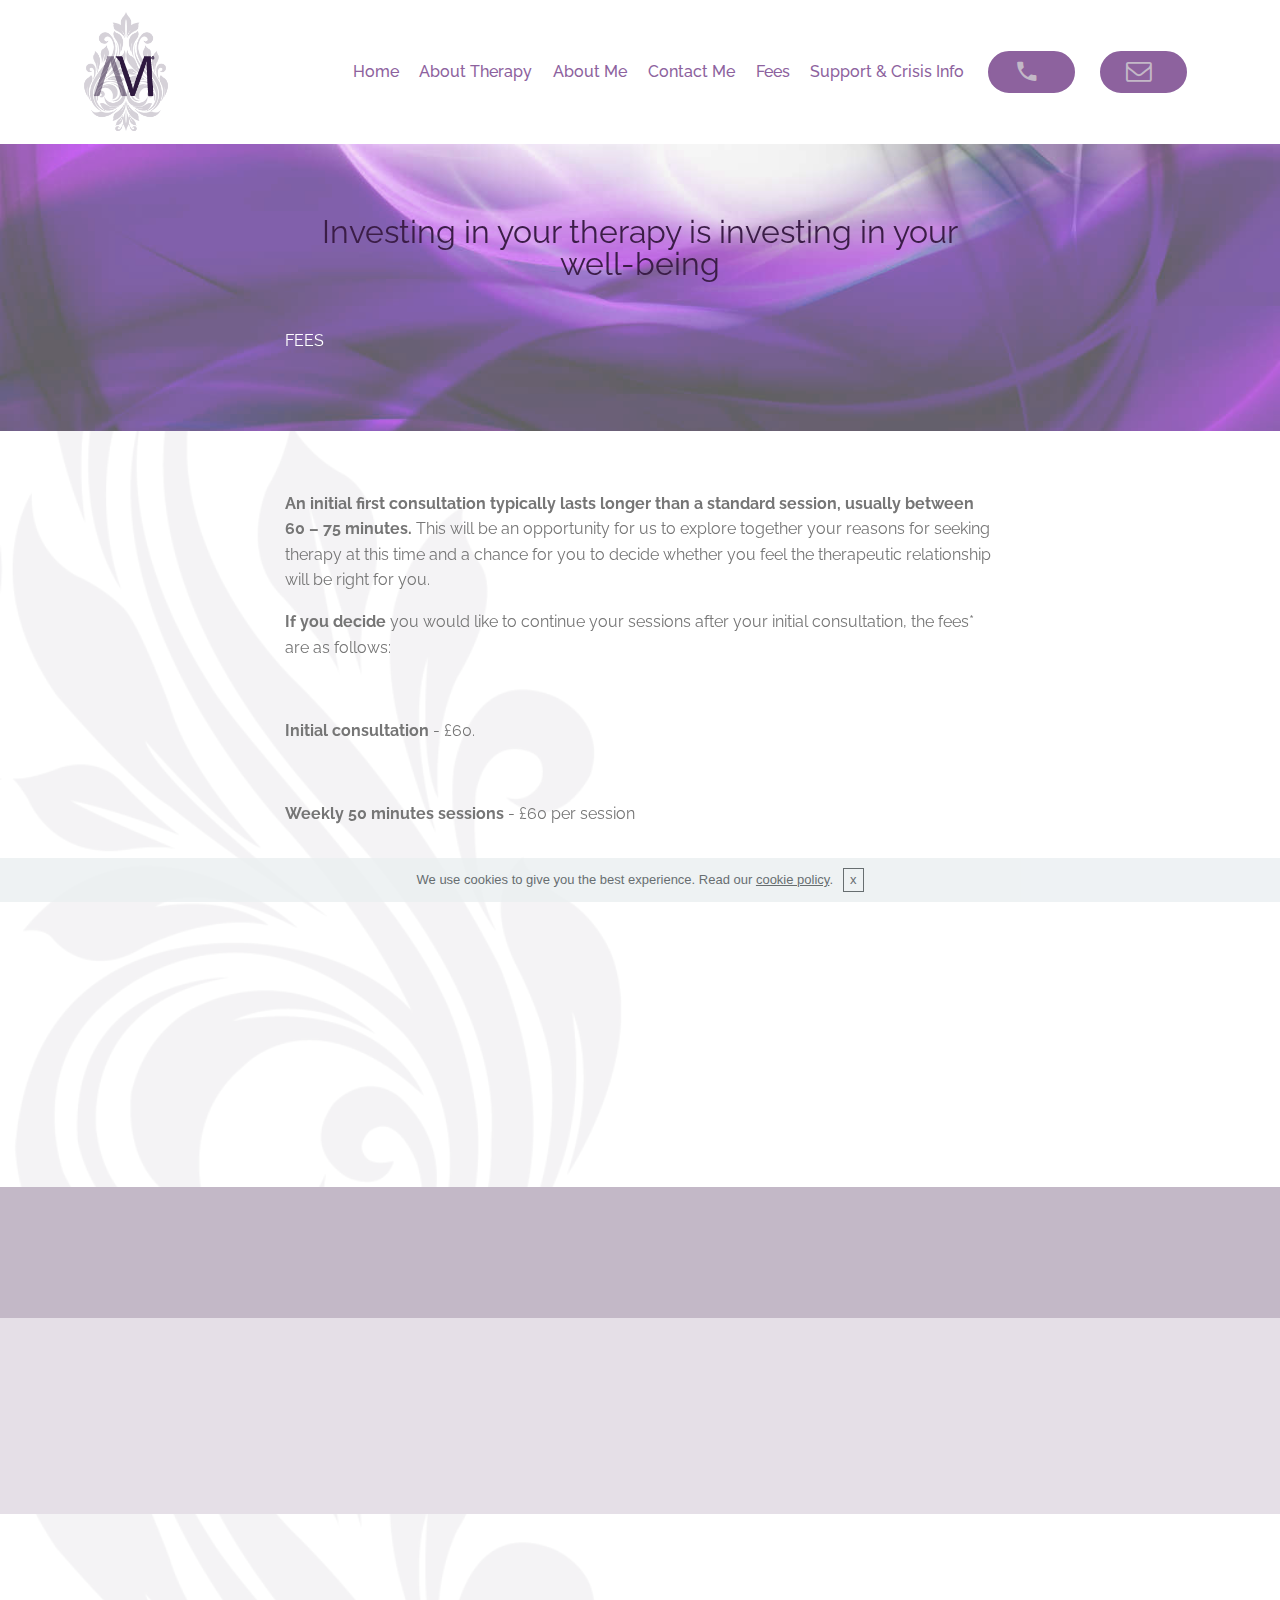
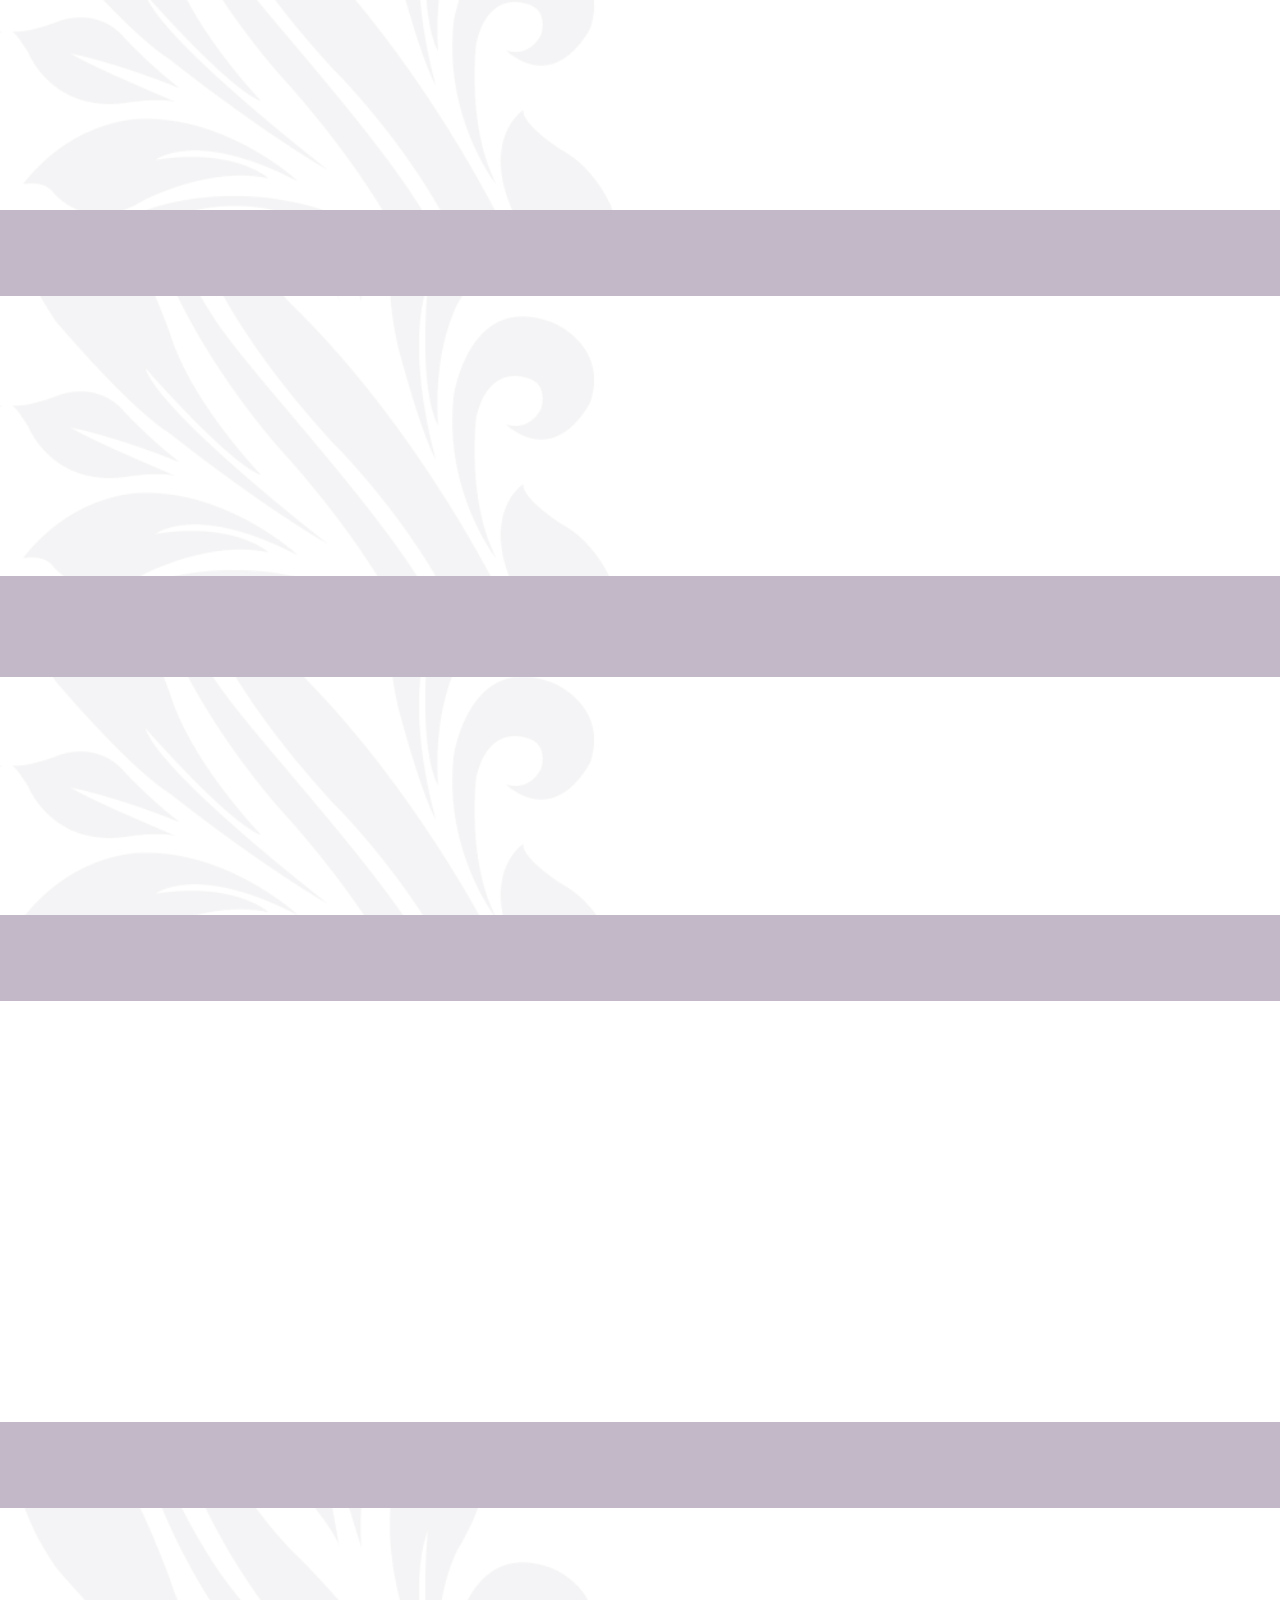
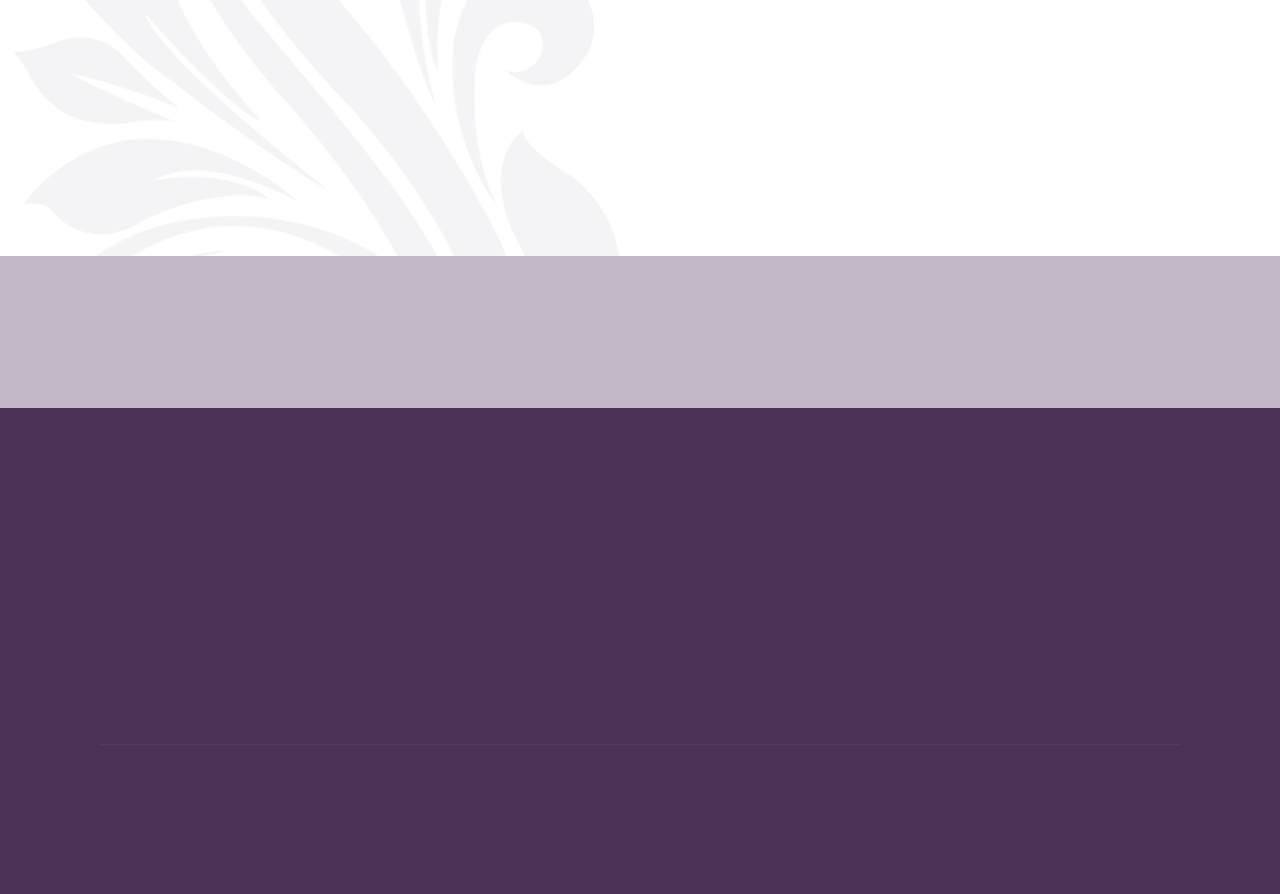
<file: Fees.html>
<!DOCTYPE html>
<html  >
<head>
  <!-- Site made with Mobirise Website Builder v4.9.6, https://mobirise.com -->
  <meta charset="UTF-8">
  <meta http-equiv="X-UA-Compatible" content="IE=edge">
  <meta name="generator" content="Mobirise v4.9.6, mobirise.com">
  <meta name="viewport" content="width=device-width, initial-scale=1, minimum-scale=1">
  <link rel="shortcut icon" href="assets/images/am-mytimetoheal-logo0.5x-172x239.png" type="image/x-icon">
  <meta name="description" content="ABOUT FEES - My time to heal, Psychotherapy and Counselling Services">
  
  <title>Fees</title>
  <link rel="stylesheet" href="assets/bootstrap-material-design-font/css/material.css">
  <link rel="stylesheet" href="assets/font-awesome/css/font-awesome.css">
  <link rel="stylesheet" href="assets/tether/tether.min.css">
  <link rel="stylesheet" href="assets/soundcloud-plugin/style.css">
  <link rel="stylesheet" href="assets/bootstrap/css/bootstrap.min.css">
  <link rel="stylesheet" href="assets/bootstrap/css/bootstrap-grid.min.css">
  <link rel="stylesheet" href="assets/bootstrap/css/bootstrap-reboot.min.css">
  <link rel="stylesheet" href="assets/gdpr-plugin/gdpr-styles.css">
  <link rel="stylesheet" href="assets/animatecss/animate.min.css">
  <link rel="stylesheet" href="assets/dropdown/css/style.css">
  <link rel="stylesheet" href="assets/socicon/css/styles.css">
  <link rel="stylesheet" href="assets/theme/css/style.css">
  <link rel="stylesheet" href="assets/mobirise/css/mbr-additional.css" type="text/css">
  
  
  
</head>
<body>
  <section class="menu cid-rlWms7mcIo" once="menu" id="menu2-4x">

    

    <nav class="navbar navbar-expand beta-menu navbar-dropdown align-items-center navbar-fixed-top navbar-toggleable-sm">
        <button class="navbar-toggler navbar-toggler-right" type="button" data-toggle="collapse" data-target="#navbarSupportedContent" aria-controls="navbarSupportedContent" aria-expanded="false" aria-label="Toggle navigation">
            <div class="hamburger">
                <span></span>
                <span></span>
                <span></span>
                <span></span>
            </div>
        </button>
        <div class="menu-logo">
            <div class="navbar-brand">
                <span class="navbar-logo">
                    <a href="#top">
                        <img src="assets/images/am-mytimetoheal-logo0.5x-172x239.png" alt="My-time-to-heal-BACP and NCS registered psychotherapist and counsellor based in Wembley, London and work primarily with young people and adults. " title="My-time-to-heal-BACP and NCS registered psychotherapist and counsellor based in Wembley, London and work primarily with young people and adults. " style="height: 8rem;">
                    </a>
                </span>
                
            </div>
        </div>
        <div class="collapse navbar-collapse" id="navbarSupportedContent">
            <ul class="navbar-nav nav-dropdown" data-app-modern-menu="true"><li class="nav-item">
                    <a class="nav-link link text-primary display-7" href="index.html">
                        Home</a>
                </li><li class="nav-item">
                    <a class="nav-link link text-primary display-7" href="About Therapy.html#content5-1c">
                        About Therapy</a>
                </li><li class="nav-item"><a class="nav-link link text-primary display-7" href="About Me.html#content5-1d">
                        About Me</a></li><li class="nav-item"><a class="nav-link link text-primary display-7" href="Contact Me.html#header1-13">
                        Contact Me</a></li><li class="nav-item"><a class="nav-link link text-primary display-7" href="Fees.html#content5-1e">
                        Fees</a></li><li class="nav-item"><a class="nav-link link text-primary display-7" href="Mental Health Support and Crisis Information.html#content5-1f">Support &amp; Crisis Info</a></li></ul>
            <div class="navbar-buttons mbr-section-btn"><a class="btn btn-sm btn-primary display-4" href="tel:+44 (0)7842 527 561"><span class="mdi-maps-local-phone mbr-iconfont mbr-iconfont-btn" style="color: rgb(195, 184, 199);"></span></a> <a class="btn btn-sm btn-primary display-4" href="mailto:enquiries@mytimetoheal.co.uk"><span class="fa fa-envelope-o mbr-iconfont mbr-iconfont-btn" style="color: rgb(195, 184, 199);"></span></a></div>
        </div>
    </nav>
</section>

<section class="engine"><a href="https://mobirise.info/a">online website builder</a></section><section class="mbr-section content5 cid-rmucmr2yvL mbr-parallax-background" id="content5-59">

    

    <div class="mbr-overlay" style="opacity: 0.4; background-color: rgb(239, 239, 239);">
    </div>

    <div class="container">
        <div class="media-container-row">
            <div class="title col-12 col-md-8">
                <h2 class="align-center mbr-bold mbr-white pb-3 mbr-fonts-style display-5"><span style="font-weight: normal;"><br></span><br><br><span style="font-weight: normal;">Investing in your therapy is investing in your well-being</span></h2>
                <h3 class="mbr-section-subtitle align-center mbr-light mbr-white pb-3 mbr-fonts-style display-7"></h3>
                <p class="mbr-text align-center mbr-white pb-3 mbr-fonts-style display-7">FEES</p>
                
            </div>
        </div>
    </div>
</section>

<section class="mbr-section article content1 cid-rmuNqARtp5" id="content1-52">
    
     

    <div class="container">
        <div class="media-container-row">
            <div class="mbr-text col-12 mbr-fonts-style display-7 col-md-8"><p><strong>An initial first consultation typically lasts longer than a standard session, usually between 60 – 75 minutes.</strong> This will be an opportunity for us to explore together your reasons for seeking therapy at this time and a chance for you to decide whether you feel the therapeutic relationship will be right for you.&nbsp;</p><p><strong>If you decide </strong>you would like to continue your sessions after your initial consultation, the fees* are as follows:</p><p><br></p><p><strong>Initial consultation</strong> - £60.</p><p><br></p><p><strong>Weekly 50 minutes sessions</strong> - £60 per session</p><p><br></p><p><strong>Students and those of a pensionable age</strong> are charged a reduced rate of £40 per session</p><p><strong>For those wishing</strong> to attend more than once a week to explore their concerns in more depth through more intensive psychotherapy, I am happy to discuss and agree a fee on an individual basis and will be dependent on session availability.&nbsp;</p><p><strong>Couples and family therapy</strong> is not currently available at this practice.</p><p><strong>If you would like to contact me to set up an initial consultation to discuss your situation please <a href="Contact Me.html#header1-13"><b>click here.</b></a></strong></p></div>
        </div>
    </div>
    
    <section class="mbr-section content5 mbr-parallax-background" group="Article">

    

    <div class="mbr-overlay" style="opacity: 0.5; background-color: rgb(141, 98, 158);">
    </div>


</section></section>

<section class="mbr-section content4 cid-rmudQKFGGM" id="content4-5b">

    

    <div class="container">
        <div class="media-container-row">
            <div class="title col-12 col-md-8">
                <h2 class="align-center pb-3 mbr-fonts-style display-7">If you decide you would like to continue your sessions after your initial consultation, the fees* are as follows:</h2>
                
                
            </div>
        </div>
    </div>
</section>

<section class="mbr-section article content12 cid-rmudIUI8op" id="content12-5a">
     

    <div class="container">
        <div class="media-container-row">
            <div class="mbr-text counter-container col-12 col-md-8 mbr-fonts-style display-7">
                <ul><li><strong>Initial consultation - </strong>£60</li><li><strong>Weekly 50 minutes sessions - </strong>£60 per session</li><li><strong>Students and those of a pensionable age - </strong>£40 per session</li></ul><div><br></div>
            </div>
        </div>
    </div>
</section>

<section class="mbr-section article content1 cid-rmueHMcgqa" id="content1-5c">
    
     

    <div class="container">
        <div class="media-container-row">
            <div class="mbr-text col-12 mbr-fonts-style display-7 col-md-8"><p>For those wishing to attend more than once a week to explore their concerns in more depth through more intensive psychotherapy, I am happy to discuss and agree a fee on an individual basis and will be dependent on session availability.&nbsp;</p><p>Couples and family therapy is not currently available at this practice.</p><p>Pleaser <a href="Contact Me.html#header1-13"><strong>contact me</strong></a> to set up an initial consultation.</p></div>
        </div>
    </div>
    
    <section class="mbr-section content5 mbr-parallax-background" group="Article">

    

    <div class="mbr-overlay" style="opacity: 0.5; background-color: rgb(141, 98, 158);">
    </div>


</section></section>

<section class="mbr-section content4 cid-rkq7Y8HnOs" id="content4-q">

    

    <div class="container">
        <div class="media-container-row">
            <div class="title col-12 col-md-8">
                <h2 class="align-center pb-3 mbr-fonts-style display-5"><div><span style="font-size: 2rem;">CONCESSIONS</span><br></div></h2>
                
                
            </div>
        </div>
    </div>
</section>

<section class="mbr-section article content1 cid-rmug5nG5Hi" id="content1-5f">
    
     

    <div class="container">
        <div class="media-container-row">
            <div class="mbr-text col-12 mbr-fonts-style display-7 col-md-8"><p><strong>Occasionally,</strong> I do have some low fee short-term therapy concessionary slots available and will consider personal circumstances on a case by case basis. Please <a href="mailto:enquiries@mytimetoheal.co.uk">email me</a> for further information. &nbsp;</p><p>If you feel you need to access Mental Health services urgently, please visit my <a href="Mental Health Support and Crisis Information.html#content5-1f"><strong>Support &amp; Crisis</strong> Info</a> page for further information on how to do this.&nbsp;</p></div>
        </div>
    </div>
    
    <section class="mbr-section content5 mbr-parallax-background" group="Article">

    

    <div class="mbr-overlay" style="opacity: 0.5; background-color: rgb(141, 98, 158);">
    </div>


</section></section>

<section class="mbr-section content4 cid-rkq8PyNDIi" id="content4-r">

    

    <div class="container">
        <div class="media-container-row">
            <div class="title col-12 col-md-8">
                <h2 class="align-center pb-3 mbr-fonts-style display-5">PRIVATE HEALTH INSURANCE</h2>
                
                
            </div>
        </div>
    </div>
</section>

<section class="mbr-section article content1 cid-rmugroevlw" id="content1-5g">
    
     

    <div class="container">
        <div class="media-container-row">
            <div class="mbr-text col-12 mbr-fonts-style display-7 col-md-8"><p>I am not currently registered with any Private Health &amp; Medical Insurance Providers. However, some policies may cover you to see a counsellor or therapist of your choice. Please do check with your provider and your policy prior to your sessions commencing to ensure you are covered.</p></div>
        </div>
    </div>
    
    <section class="mbr-section content5 mbr-parallax-background" group="Article">

    

    <div class="mbr-overlay" style="opacity: 0.5; background-color: rgb(141, 98, 158);">
    </div>


</section></section>

<section class="mbr-section content4 cid-rkvUBOlRjS" id="content4-h">

    

    <div class="container">
        <div class="media-container-row">
            <div class="title col-12 col-md-8">
                <h2 class="align-center pb-3 mbr-fonts-style display-5">PAYMENT METHODS</h2>
                
                
            </div>
        </div>
    </div>
</section>

<section class="mbr-section content7 cid-rkvZklnWj2" id="content7-o">
          
    

    <div class="container">
        <div class="media-container-row">
            <div class="col-12 col-md-8">
                <div class="media-container-row">
                    <div class="media-content">
                        <div class="mbr-section-text">
                            <p class="mbr-text align-right mb-0 mbr-fonts-style display-7">My Time To Heal accepts various payment methods. You may choose to pay by Cash or using one of the following payment methods.<br></p>
                        </div>
                    </div>
                    <div class="mbr-figure" style="width: 80%;">
                     <img src="assets/images/payment-methods300-536x356.png" alt="Payment Mehods Logos" title="Payment Mehods Logos">  
                    </div>
                </div>
            </div>
        </div>
    </div>
</section>

<section class="mbr-section article content1 cid-rkwcywHeid" id="content1-r">
    
     

    <div class="container">
        <div class="media-container-row">
            <div class="mbr-text col-12 mbr-fonts-style display-7 col-md-8"><p>Bank Transfers are accepted but must be paid and cleared prior to the start of each session.</p><p>Payment are required at the beginning of each session.</p><p><em>Cheques are not accepted.</em></p></div>
        </div>
    </div>
</section>

<section class="mbr-section content4 cid-rkvZIAq0u1" id="content4-p">

    

    <div class="container">
        <div class="media-container-row">
            <div class="title col-12 col-md-8">
                <h2 class="align-center pb-3 mbr-fonts-style display-5">CANCELLATION POLICY</h2>
                
                
            </div>
        </div>
    </div>
</section>

<section class="mbr-section article content1 cid-rmuP24bBat" id="content1-54">
    
     

    <div class="container">
        <div class="media-container-row">
            <div class="mbr-text col-12 mbr-fonts-style display-4 col-md-8"><p><span style="font-size: 1rem;">The session time you are allocated is kept free just for you and therefore if you need to cancel or change your appointment, at least <strong>48 hours notice</strong> is required to avoid being charged for the missed session**</span></p><p><span style="font-size: 16px;">Please feel free to <a href="Contact Me.html#header1-13"><strong>contact me</strong></a> to book your initial consultation.</span></p><p><em>*All Fees are reviewed annually and may rise with ROI.</em></p><p><em>**Further information on My Time To Heal’s cancellation policy will be included in the contract should you choose to continue therapy after your initial session.</em></p></div>
        </div>
    </div>
    
    <section class="mbr-section content5 mbr-parallax-background" group="Article">

    

    <div class="mbr-overlay" style="opacity: 0.5; background-color: rgb(141, 98, 158);">
    </div>


</section></section>

<section class="cid-rmulPIgkcx" id="image1-5k">

    

    <figure class="mbr-figure container">
        <div class="image-block" style="width: 29%;">
            <img src="assets/images/bacp-mncs-logos300dpi-444x106.png" width="1400" alt="A Registered Member of the British Association of Counselling and Psychotherapy and Accredited Member of the National Counselling Society." title="A Registered Member of the British Association of Counselling and Psychotherapy and Accredited Member of the National Counselling Society.">
            
        </div>
    </figure>
</section>

<section class="cid-rmHWxQhKVW mbr-parallax-background" id="footer1-5x">

    

    <div class="mbr-overlay" style="background-color: rgb(59, 29, 71); opacity: 0.9;"></div>

    <div class="container">
        <div class="media-container-row content text-white">
            <div class="col-12 col-md-3">
                <div class="media-wrap">
                    
                        <img src="assets/images/am-mytiemtoheal-landscape3x-478x257.png" alt="Am-psychotherapy-counselling-logo-reverse" title="Am-psychotherapy-counselling-logo-reverse">
                    
                </div>
            </div>
            <div class="col-12 col-md-3 mbr-fonts-style display-7">
                <h5 class="pb-3">
                    Address
                </h5>
                <p class="mbr-text"><a href="https://www.google.com/maps/dir///@51.5643972,-0.3241803,15z" target="_blank">Pasture Road,</a><br><a href="https://www.google.com/maps/dir///@51.5643972,-0.3241803,15z" target="_blank">Wembley</a><strong><br><a href="https://www.google.com/maps/dir///@51.5643972,-0.3241803,15z" target="_blank"><b>HA0 3JL</b></a></strong></p>
            </div>
            <div class="col-12 col-md-3 mbr-fonts-style display-7">
                <h5 class="pb-3">
                    Contacts
                </h5>
                <p class="mbr-text">
                    Email:<br><strong><a href="mailto:enquiries@mytimetoheal.co.uk" class="text-white">enquiries@mytimetoheal.co.uk</a></strong><br>Phone:<br><strong><a href="tel:+44 (0)7842 527 561" class="text-white">+44 (0)7842 527 561</a></strong><br></p>
            </div>
            <div class="col-12 col-md-3 mbr-fonts-style display-7">
                <h5 class="pb-3">Site Map</h5>
                <p class="mbr-text"><a href="index.html#header4-18" class="text-white">Home</a><br><a href="About Therapy.html#header4-j" class="text-white">About Therapy</a><br><a href="About Me.html#header4-p" class="text-white">About Me</a><br><a href="Contact Me.html#header1-13" class="text-secondary">Contact me</a><br><a href="Fees.html#header4-k" class="text-white">Fees</a><br><a href="Mental Health Support and Crisis Information.html#content5-1f" class="text-white">Support &amp; Crisis Information</a><a href="page5.html#header4-y" class="text-white"><br></a><br><a href="privacy.html#content5-2b" class="text-secondary">Privacy policy</a><a href="page5.html#header4-y" class="text-white"><br></a><br></p>
            </div>
        </div>
        <div class="footer-lower">
            <div class="media-container-row">
                <div class="col-sm-12">
                    <hr>
                </div>
            </div>
            <div class="media-container-row mbr-white">
                <div class="col-sm-6 copyright">
                    <p class="mbr-text mbr-fonts-style display-4">© MyTimeToHeal 2019 - All Rights Reserved<br><a href="https://www.lanakk.com/uk/" target="_blank" class="text-primary">Sensation Header&nbsp;ARTwork courtesy of ©&nbsp;lanakk - All Rights Reserved</a><br><a href="http://www.andreaskaraiskos.com" target="_blank" class="text-primary">Design and Development © AndreasKaraiskos.com 2019 - All Rights Reserved</a><br><a href="http://www.andreaskaraiskos.com" target="_blank" class="text-primary"><br></a><br></p>
                </div>
                <div class="col-md-6">
                    
                </div>
            </div>
        </div>
    </div>
</section>


  <script src="assets/web/assets/jquery/jquery.min.js"></script>
  <script src="assets/popper/popper.min.js"></script>
  <script src="assets/tether/tether.min.js"></script>
  <script src="assets/bootstrap/js/bootstrap.min.js"></script>
  <script src="assets/cookies-alert-plugin/cookies-alert-core.js"></script>
  <script src="assets/cookies-alert-plugin/cookies-alert-script.js"></script>
  <script src="assets/parallax/jarallax.min.js"></script>
  <script src="assets/viewportchecker/jquery.viewportchecker.js"></script>
  <script src="assets/dropdown/js/script.min.js"></script>
  <script src="assets/touchswipe/jquery.touch-swipe.min.js"></script>
  <script src="assets/smoothscroll/smooth-scroll.js"></script>
  <script src="assets/theme/js/script.js"></script>
  
  
 <div id="scrollToTop" class="scrollToTop mbr-arrow-up"><a style="text-align: center;"><i class="mbr-arrow-up-icon mbr-arrow-up-icon-cm cm-icon cm-icon-smallarrow-up"></i></a></div>
    <input name="animation" type="hidden">
  <input name="cookieData" type="hidden" data-cookie-text="We use cookies to give you the best experience. Read our <a href='privacy.html'>cookie policy</a>.">
  </body>
</html>
</file>
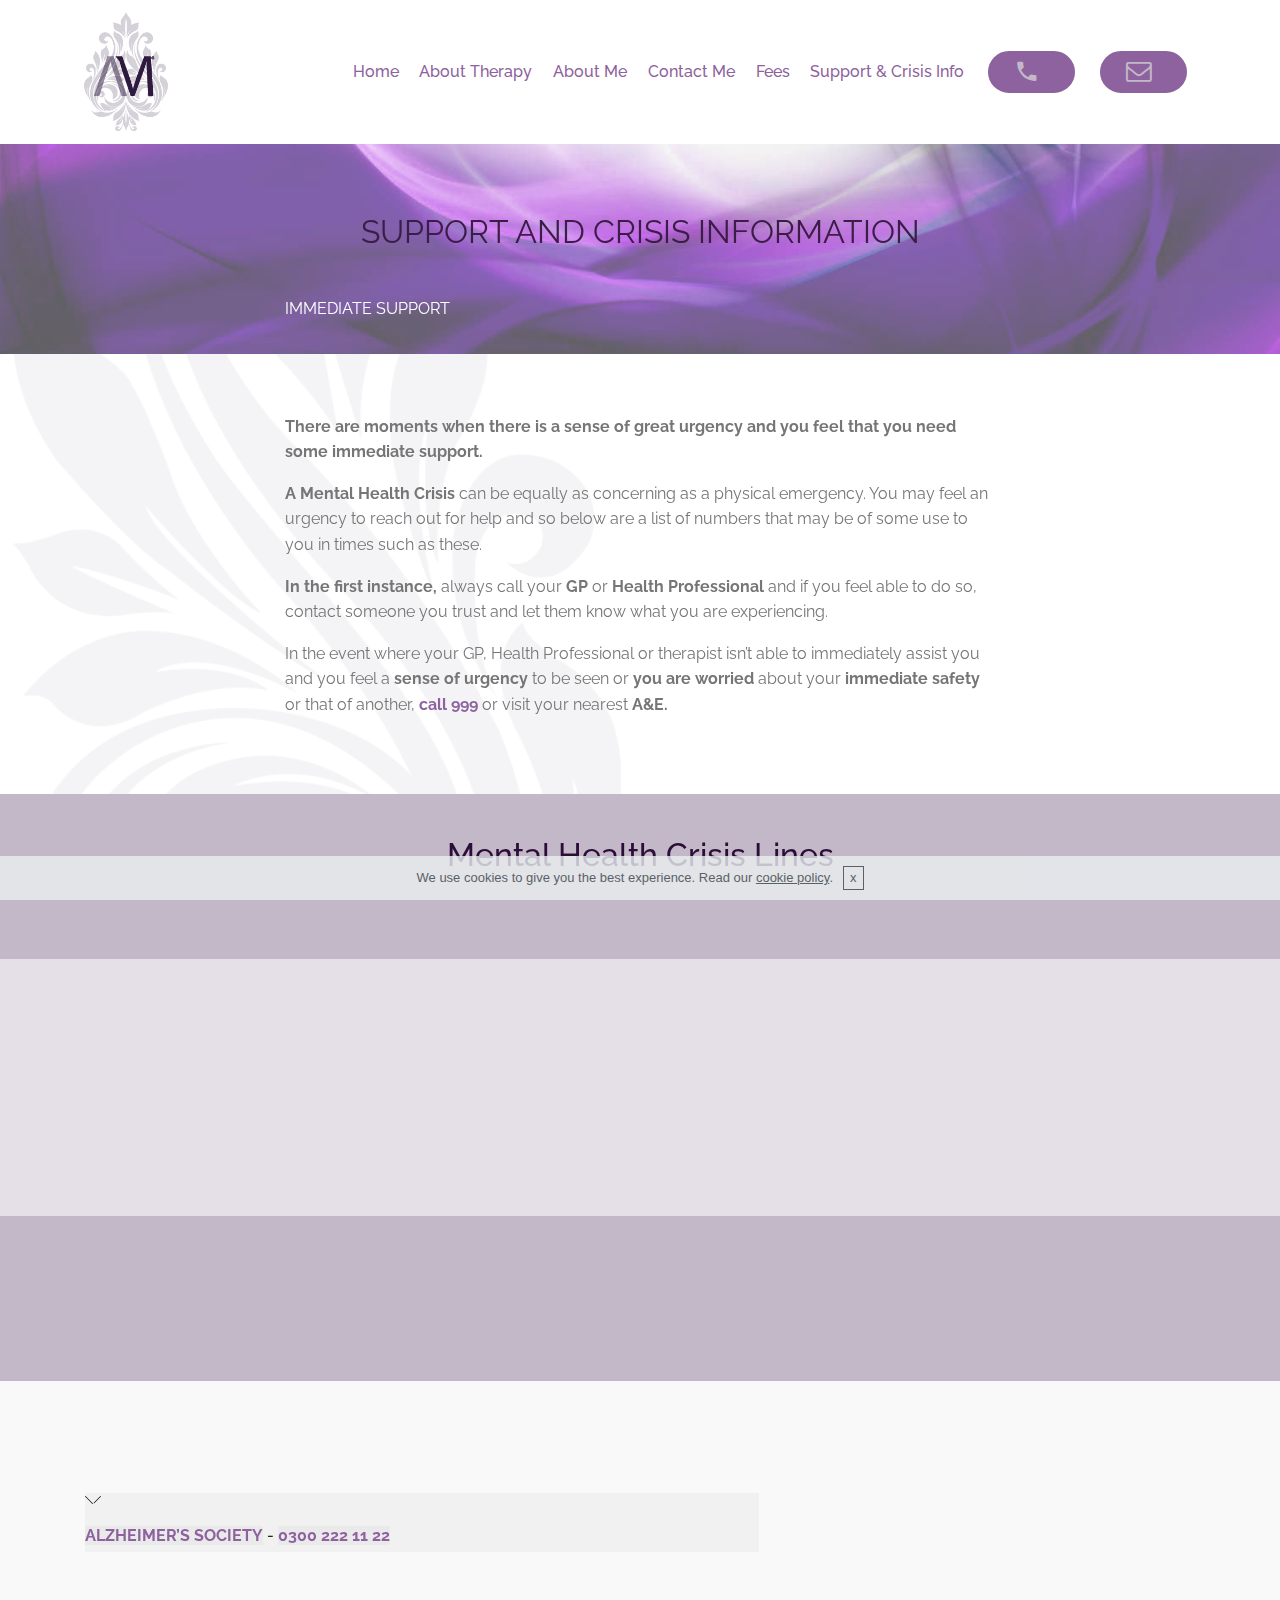
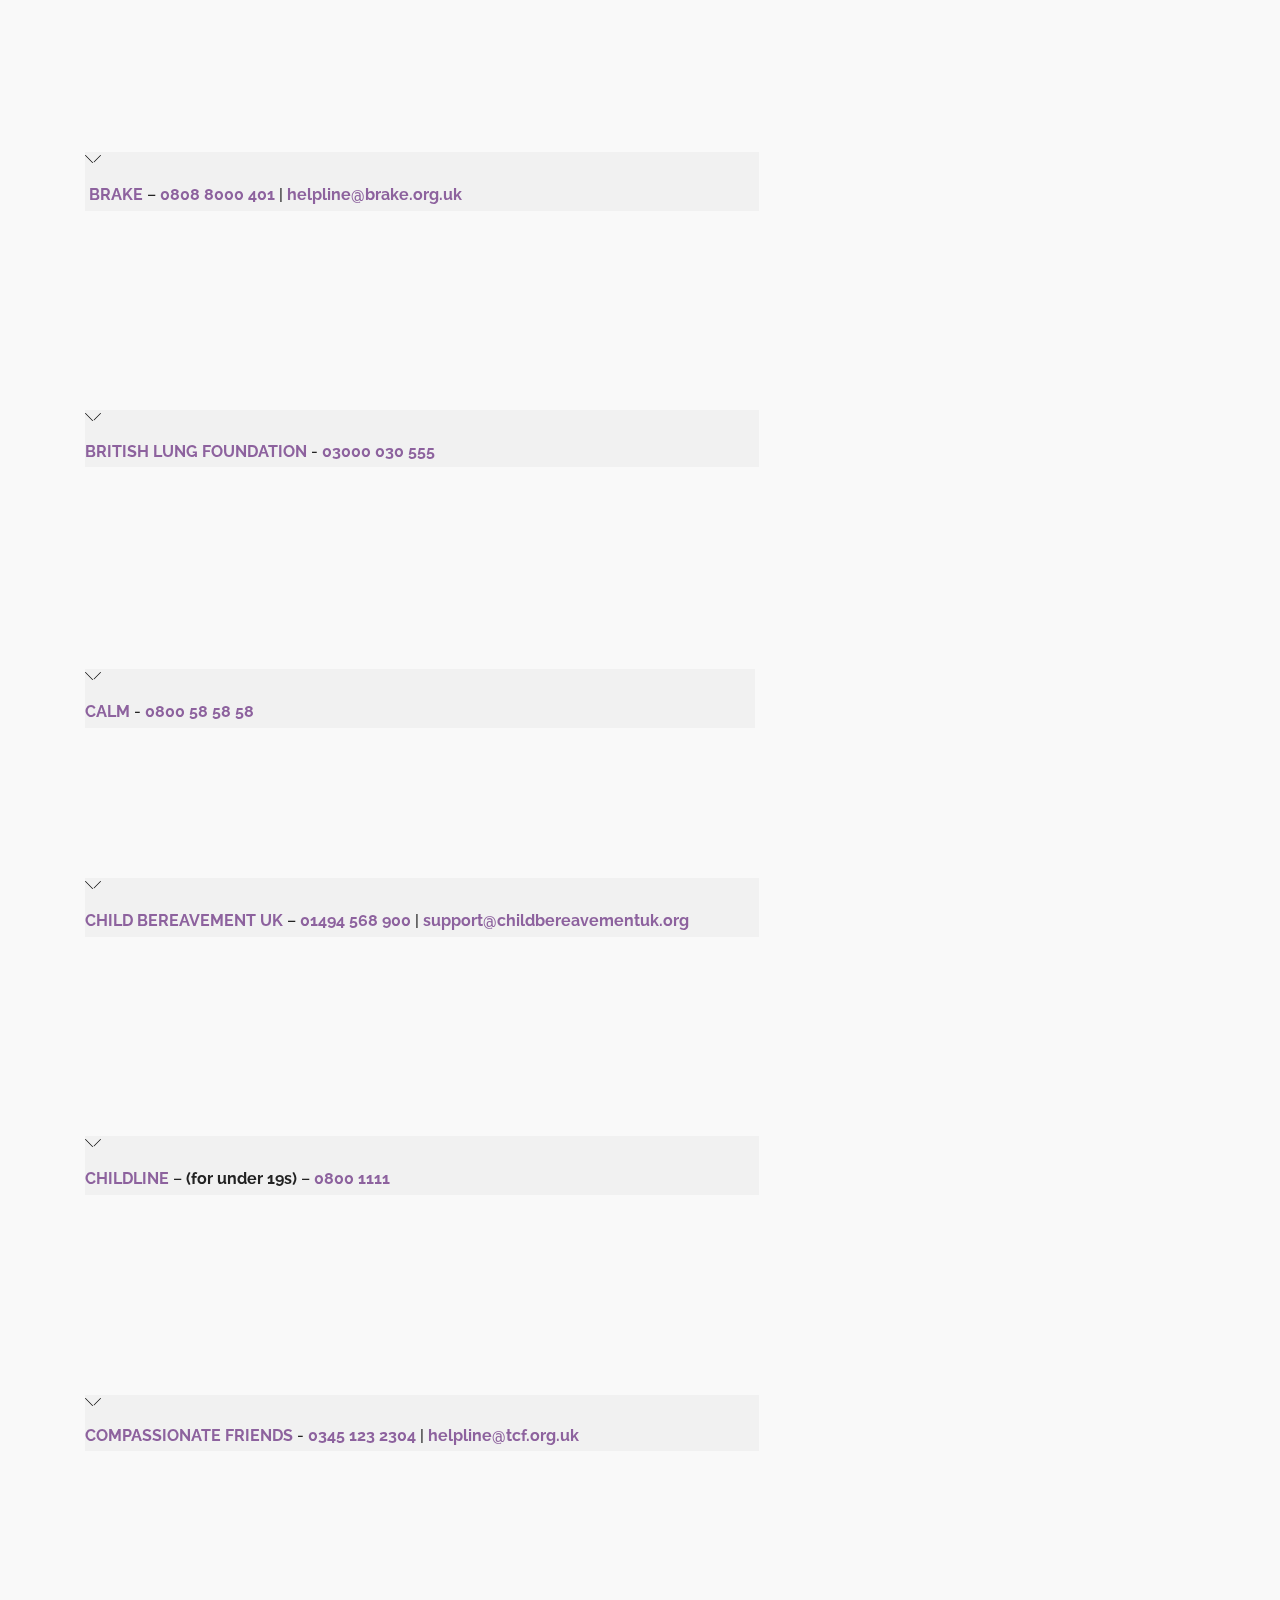
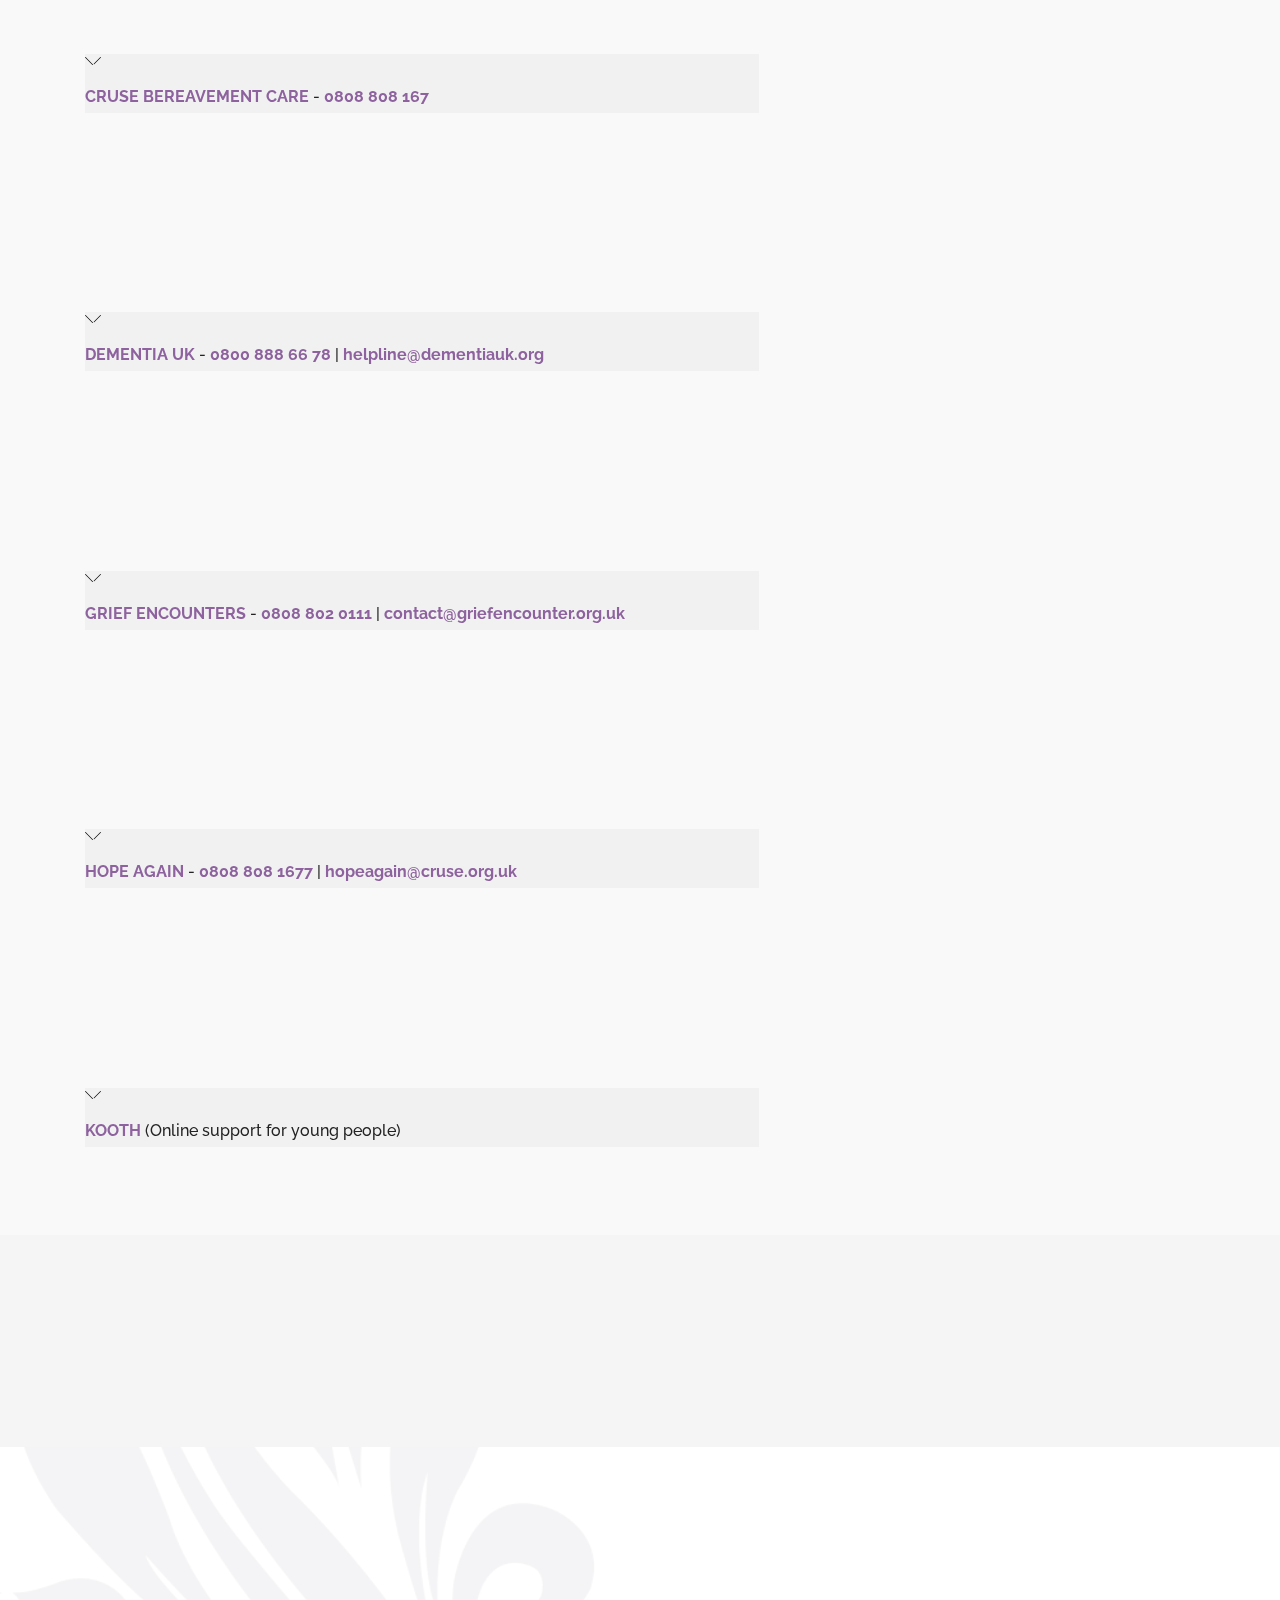
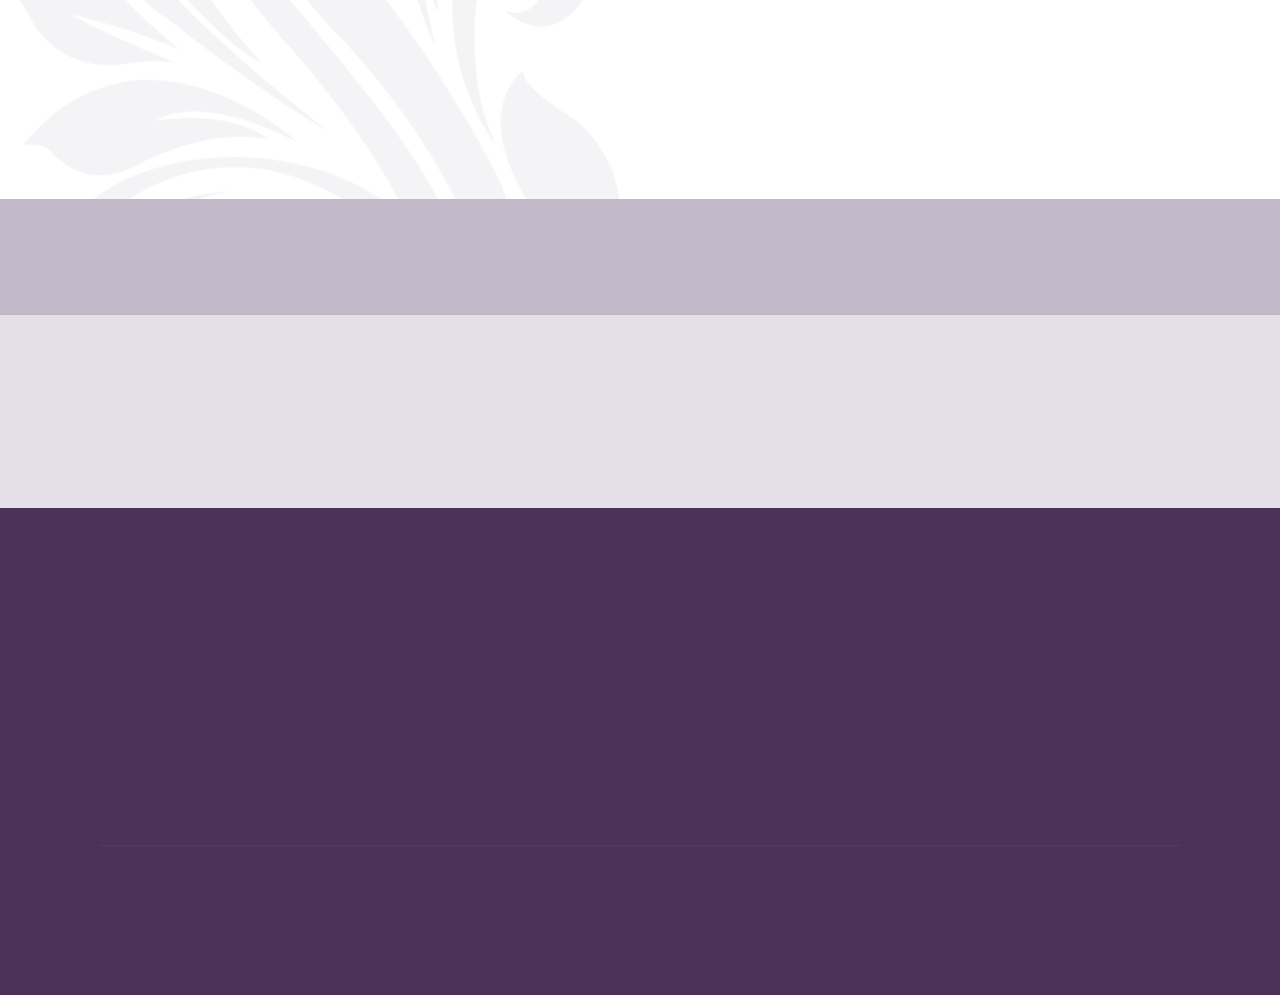
<file: Mental Health Support and Crisis Information.html>
<!DOCTYPE html>
<html  >
<head>
  <!-- Site made with Mobirise Website Builder v4.9.6, https://mobirise.com -->
  <meta charset="UTF-8">
  <meta http-equiv="X-UA-Compatible" content="IE=edge">
  <meta name="generator" content="Mobirise v4.9.6, mobirise.com">
  <meta name="viewport" content="width=device-width, initial-scale=1, minimum-scale=1">
  <link rel="shortcut icon" href="assets/images/am-mytimetoheal-logo0.5x-172x239.png" type="image/x-icon">
  <meta name="description" content="Mental Health Support and Crisis Information -  My time to heal, Psychotherapy and Counselling Services
Mental Health Crisis Lines
LISTED Charities that may offer some additional telephone support during difficult moments.">
  
  <title>Support and Crisis Information</title>
  <link rel="stylesheet" href="assets/web/assets/mobirise-icons/mobirise-icons.css">
  <link rel="stylesheet" href="assets/font-awesome/css/font-awesome.css">
  <link rel="stylesheet" href="assets/bootstrap-material-design-font/css/material.css">
  <link rel="stylesheet" href="assets/tether/tether.min.css">
  <link rel="stylesheet" href="assets/soundcloud-plugin/style.css">
  <link rel="stylesheet" href="assets/bootstrap/css/bootstrap.min.css">
  <link rel="stylesheet" href="assets/bootstrap/css/bootstrap-grid.min.css">
  <link rel="stylesheet" href="assets/bootstrap/css/bootstrap-reboot.min.css">
  <link rel="stylesheet" href="assets/socicon/css/styles.css">
  <link rel="stylesheet" href="assets/animatecss/animate.min.css">
  <link rel="stylesheet" href="assets/dropdown/css/style.css">
  <link rel="stylesheet" href="assets/gdpr-plugin/gdpr-styles.css">
  <link rel="stylesheet" href="assets/theme/css/style.css">
  <link rel="stylesheet" href="assets/mobirise/css/mbr-additional.css" type="text/css">
  
  
  
</head>
<body>
  <section class="menu cid-rmAs60qIXA" once="menu" id="menu2-51">

    

    <nav class="navbar navbar-expand beta-menu navbar-dropdown align-items-center navbar-fixed-top navbar-toggleable-sm">
        <button class="navbar-toggler navbar-toggler-right" type="button" data-toggle="collapse" data-target="#navbarSupportedContent" aria-controls="navbarSupportedContent" aria-expanded="false" aria-label="Toggle navigation">
            <div class="hamburger">
                <span></span>
                <span></span>
                <span></span>
                <span></span>
            </div>
        </button>
        <div class="menu-logo">
            <div class="navbar-brand">
                <span class="navbar-logo">
                    <a href="#top">
                        <img src="assets/images/am-mytimetoheal-logo0.5x-172x239.png" alt="My-time-to-heal-BACP and NCS registered psychotherapist and counsellor based in Wembley, London and work primarily with young people and adults. " title="My-time-to-heal-BACP and NCS registered psychotherapist and counsellor based in Wembley, London and work primarily with young people and adults. " style="height: 8rem;">
                    </a>
                </span>
                
            </div>
        </div>
        <div class="collapse navbar-collapse" id="navbarSupportedContent">
            <ul class="navbar-nav nav-dropdown" data-app-modern-menu="true"><li class="nav-item">
                    <a class="nav-link link text-primary display-7" href="index.html">
                        Home</a>
                </li><li class="nav-item">
                    <a class="nav-link link text-primary display-7" href="About Therapy.html#content5-1c">
                        About Therapy</a>
                </li><li class="nav-item"><a class="nav-link link text-primary display-7" href="About Me.html#content5-1d">
                        About Me</a></li><li class="nav-item"><a class="nav-link link text-primary display-7" href="Contact Me.html#header1-13">
                        Contact Me</a></li><li class="nav-item"><a class="nav-link link text-primary display-7" href="Fees.html#content5-1e">
                        Fees</a></li><li class="nav-item"><a class="nav-link link text-primary display-7" href="Mental Health Support and Crisis Information.html#content5-1f">Support &amp; Crisis Info</a></li></ul>
            <div class="navbar-buttons mbr-section-btn"><a class="btn btn-sm btn-primary display-4" href="tel:+44 (0)7842 527 561"><span class="mdi-maps-local-phone mbr-iconfont mbr-iconfont-btn" style="color: rgb(195, 184, 199);"></span></a> <a class="btn btn-sm btn-primary display-4" href="mailto:enquiries@mytimetoheal.co.uk"><span class="fa fa-envelope-o mbr-iconfont mbr-iconfont-btn" style="color: rgb(195, 184, 199);"></span></a></div>
        </div>
    </nav>
</section>

<section class="engine"><a href="https://mobirise.info/s">free bootstrap theme</a></section><section class="mbr-section content5 cid-rl4XVABSha mbr-parallax-background" id="content5-1f">

    

    <div class="mbr-overlay" style="opacity: 0.4; background-color: rgb(239, 239, 239);">
    </div>

    <div class="container">
        <div class="media-container-row">
            <div class="title col-12 col-md-8">
                <h2 class="align-center mbr-bold mbr-white pb-3 mbr-fonts-style display-5"><span style="font-weight: normal;"><br></span><br><br><span style="font-weight: normal;">SUPPORT AND CRISIS INFORMATION</span></h2>
                <h3 class="mbr-section-subtitle align-center mbr-light mbr-white pb-3 mbr-fonts-style display-5"></h3>
                <p class="mbr-text align-center mbr-white pb-3 mbr-fonts-style display-7">IMMEDIATE SUPPORT</p>
                
            </div>
        </div>
    </div>
</section>

<section class="mbr-section article content1 cid-rmuhNjBGTq" id="content1-5i">
    
     

    <div class="container">
        <div class="media-container-row">
            <div class="mbr-text col-12 mbr-fonts-style display-7 col-md-8"><p><strong>There are moments when there is a sense of great urgency and you feel that you need some immediate support.&nbsp;</strong></p><p><strong>A Mental Health Crisis</strong>&nbsp;can be equally as concerning as a physical emergency. You may feel an urgency to reach out for help and so below are a list of numbers that may be of some use to you in times such as these.</p><p><strong>In the first instance,</strong>&nbsp;always call your&nbsp;<strong>GP</strong>&nbsp;or&nbsp;<strong>Health Professional</strong>&nbsp;and if you feel able to do so, contact someone you trust and let them know what you are experiencing.&nbsp;</p><p>In the event where your GP, Health Professional or therapist isn’t able to immediately assist you and you feel a <strong>sense of urgency</strong>  to be seen or <strong>you are worried</strong>&nbsp;about your <strong>immediate safety</strong> or that of another, <a href="tel:999"><strong>call 999</strong></a> or visit your nearest&nbsp;<strong>A&amp;E.</strong></p></div>
        </div>
    </div>
    
    <section class="mbr-section content5 mbr-parallax-background" group="Article">

    

    <div class="mbr-overlay" style="opacity: 0.5; background-color: rgb(141, 98, 158);">
    </div>


</section></section>

<section class="mbr-section content4 cid-rlb8aDWYWK" id="content4-1o">

    

    <div class="container">
        <div class="media-container-row">
            <div class="title col-12 col-md-8">
                <h2 class="align-center pb-3 mbr-fonts-style display-5">Mental Health Crisis Lines</h2>
                <h3 class="mbr-section-subtitle align-center mbr-light mbr-fonts-style display-7">If you are feeling distressed and need to speak with someone, the contacts below may be able to offer some immediate advice or support:</h3>
                
            </div>
        </div>
    </div>
</section>

<section class="mbr-section article content12 cid-rkpQGxlJME" id="content12-j">
     

    <div class="container">
        <div class="media-container-row">
            <div class="mbr-text counter-container col-12 col-md-8 mbr-fonts-style display-7">
                <ul>
                    <li><a href="https://www.nhs.uk/using-the-nhs/nhs-services/mental-health-services/dealing-with-a-mental-health-crisis-or-emergency/" target="_blank"><strong>NHS Direct</strong></a> on <a href="tel:111"><strong>111</strong></a></li><li><a href="https://www.cnwl.nhs.uk/service-users-carers/help-mental-health-crisis/" target="_blank"><strong>Central &amp; North West London Mental Health Crisis Line</strong></a> on <a href="tel:0800 0234 650"><strong>0800 0234 650</strong></a></li><li><a href="https://www.westlondon.nhs.uk/services/help-in-a-crisis/" target="_blank"><strong>West London Mental Health Crisis Line</strong></a> on <a href="tel:0300 1234 244"><strong>0300 1234 244</strong></a></li><li><strong><a href="https://www.crisistextline.uk/faqs" target="_blank"><b>Crisis Text Line UK</b> </a></strong>- text&nbsp;<a href="tel:85258"><strong>85258</strong></a></li>
                </ul>
            </div>
        </div>
    </div>
</section>

<section class="mbr-section content4 cid-rlb89po8gL" id="content4-1n">

    

    <div class="container">
        <div class="media-container-row">
            <div class="title col-12 col-md-8">
                <h2 class="align-center pb-3 mbr-fonts-style display-5">Charities</h2>
                <h3 class="mbr-section-subtitle align-center mbr-light mbr-fonts-style display-7"><strong>There are also some charities that may offer some advice and free support during difficult moments</strong></h3>
                
            </div>
        </div>
    </div>
</section>

<section class="accordion2 cid-rmGPtXeTdJ" id="accordion2-5c">

    


    
    <div class="container">
        <div class="media-container-row pt-5">
            <div class="accordion-content">
                
                
                <div id="bootstrap-accordion_6" class="panel-group accordionStyles accordion pt-5 mt-3" role="tablist" aria-multiselectable="true">
                        <div class="card">
                            <div class="card-header" role="tab" id="headingOne">
                                <a role="button" class="collapsed panel-title text-black" data-toggle="collapse" data-core="" href="#collapse1_6" aria-expanded="false" aria-controls="collapse1">
                                    </a><h4 class="mbr-fonts-style display-7"><a role="button" class="panel-title text-black" data-toggle="collapse" data-core="" href="#collapse1_6" aria-expanded="true" aria-controls="collapse1">
                                        <span class="sign mbr-iconfont mbri-arrow-down inactive"></span>&nbsp;</a><br><a role="button" class="panel-title text-black" data-toggle="collapse" data-core="" href="#collapse1_6" aria-expanded="true" aria-controls="collapse1"></a><a role="button" class="panel-title text-black" data-toggle="collapse" data-core="" href="#collapse1_6" aria-expanded="true" aria-controls="collapse1" style="font-size: 1rem; background-color: rgba(0, 0, 0, 0.027451); display: inline !important;"></a><a href="https://www.alzheimers.org.uk/" target="_blank" style="font-size: 1rem; background-color: rgba(0, 0, 0, 0.027451);"><strong>ALZHEIMER’S SOCIETY</strong></a><span style="color: inherit; font-size: 1rem;"> - </span><a href="tel:0300 222 11 22" style="font-size: 1rem; background-color: rgba(0, 0, 0, 0.027451);"><strong>0300 222 11 22</strong></a></h4>
                                
                            </div>
                            <div id="collapse1_6" class="panel-collapse noScroll collapse" role="tabpanel" aria-labelledby="headingOne" data-parent="#bootstrap-accordion_6">
                                <div class="panel-body p-4">
                                    <p class="mbr-fonts-style panel-text display-7">
                                       Dementia Connect provide the right support in the best way for each individual person. Combining face-to-face support with telephone and online advice and information offered by specially trained Dementia Advisers</p>
                                </div>
                            </div>
                        </div>
                
                        
                
                        
                
                        
                
                        
                
                        
                </div>
            </div>
            <div class="mbr-figure" style="width: 61%;">
                    <a href="https://www.alzheimers.org.uk/"><img src="assets/images/alzheimers-logo-framed-500x283.png" alt="alzheimers-society-United-agaist-dementia" title="alzheimers-society-United-agaist-dementia"></a>
            </div>
        </div>
    </div>
</section>

<section class="accordion2 cid-rmH7ydrkG6" id="accordion2-5f">

    


    
    <div class="container">
        <div class="media-container-row pt-5">
            <div class="accordion-content">
                
                
                <div id="bootstrap-accordion_71" class="panel-group accordionStyles accordion pt-5 mt-3" role="tablist" aria-multiselectable="true">
                        <div class="card">
                            <div class="card-header" role="tab" id="headingOne">
                                <a role="button" class="collapsed panel-title text-black" data-toggle="collapse" data-core="" href="#collapse1_71" aria-expanded="false" aria-controls="collapse1">
                                    </a><h4 class="mbr-fonts-style display-7"><a role="button" class="panel-title text-black" data-toggle="collapse" data-core="" href="#collapse1_71" aria-expanded="true" aria-controls="collapse1">
                                        <span class="sign mbr-iconfont mbri-arrow-down inactive"></span>&nbsp;</a><br><a role="button" class="panel-title text-black" data-toggle="collapse" data-core="" href="#collapse1_71" aria-expanded="true" aria-controls="collapse1"></a><a role="button" class="panel-title text-black" data-toggle="collapse" data-core="" href="#collapse1_71" aria-expanded="true" aria-controls="collapse1" style="font-size: 1rem; background-color: rgba(0, 0, 0, 0.027451); display: inline !important;"></a><strong>&nbsp;<a href="http://www.brake.org.uk/" target="_blank"><b>BRAKE</b></a> </strong>–<strong> <a href="tel:0808 8000 401"><b>0808 8000 401</b></a> </strong>|<strong> <a href="mailto:helpline@brake.org.uk"><b>helpline@brake.org.uk</b></a></strong></h4>
                                
                            </div>
                            <div id="collapse1_71" class="panel-collapse noScroll collapse" role="tabpanel" aria-labelledby="headingOne" data-parent="#bootstrap-accordion_71">
                                <div class="panel-body p-4">
                                    <p class="mbr-fonts-style panel-text display-7">
                                       Brake's helpline is a free-phone, confidential support service, providing information and advocacy, emotional support and a listening ear. The helpline provides support for UK residents if you have been bereaved or seriously injured in a crash and if you are caring for someone bereaved or seriously injured in a crash. They will provide support whether the crash was recent or a long time ago, and whether it occurred in this country or abroad.</p>
                                </div>
                            </div>
                        </div>
                
                        
                
                        
                
                        
                
                        
                
                        
                </div>
            </div>
            <div class="mbr-figure" style="width: 61%;">
                    <a href="http://www.brake.org.uk/"><img src="assets/images/brake-road-safety-charity-logos-500x283.png" alt="brake the road safety charity" title="brake the road safety charity logo"></a>
            </div>
        </div>
    </div>
</section>

<section class="accordion2 cid-rmH9c2SxhG" id="accordion2-5g">

    


    
    <div class="container">
        <div class="media-container-row pt-5">
            <div class="accordion-content">
                
                
                <div id="bootstrap-accordion_72" class="panel-group accordionStyles accordion pt-5 mt-3" role="tablist" aria-multiselectable="true">
                        <div class="card">
                            <div class="card-header" role="tab" id="headingOne">
                                <a role="button" class="collapsed panel-title text-black" data-toggle="collapse" data-core="" href="#collapse1_72" aria-expanded="false" aria-controls="collapse1">
                                    </a><h4 class="mbr-fonts-style display-7"><a role="button" class="panel-title text-black" data-toggle="collapse" data-core="" href="#collapse1_72" aria-expanded="true" aria-controls="collapse1">
                                        <span class="sign mbr-iconfont mbri-arrow-down inactive"></span>&nbsp;</a><strong><br></strong><div><strong><a href="https://www.blf.org.uk/support-for-you" target="_blank"><b>BRITISH LUNG FOUNDATION</b></a>&nbsp;</strong>- <a href="tel:03000 030 555"><strong>03000 030 555</strong></a></div></h4>
                                
                            </div>
                            <div id="collapse1_72" class="panel-collapse noScroll collapse" role="tabpanel" aria-labelledby="headingOne" data-parent="#bootstrap-accordion_72">
                                <div class="panel-body p-4">
                                    <p class="mbr-fonts-style panel-text display-7">
                                       You can talk to them about anything from how to manage your condition, to going on holiday, or just to say how you’re feeling about living with the condition you have. </p>
                                </div>
                            </div>
                        </div>
                
                        
                
                        
                
                        
                
                        
                
                        
                </div>
            </div>
            <div class="mbr-figure" style="width: 61%;">
                    <a href="https://www.blf.org.uk/support-for-you"><img src="assets/images/bfl-logo-mob-460x260.png" alt="British-Lung_Foundation-support-for-you" title="British-Lung_Foundation-logo"></a>
            </div>
        </div>
    </div>
</section>

<section class="accordion2 cid-rmHbBGOHLR" id="accordion2-5h">

    


    
    <div class="container">
        <div class="media-container-row pt-5">
            <div class="accordion-content">
                
                
                <div id="bootstrap-accordion_73" class="panel-group accordionStyles accordion pt-5 mt-3" role="tablist" aria-multiselectable="true">
                        <div class="card">
                            <div class="card-header" role="tab" id="headingOne">
                                <a role="button" class="collapsed panel-title text-black" data-toggle="collapse" data-core="" href="#collapse1_73" aria-expanded="false" aria-controls="collapse1">
                                    </a><h4 class="mbr-fonts-style display-7"><a role="button" class="panel-title text-black collapsed" data-toggle="collapse" data-core="" href="#collapse1_73" aria-expanded="false" aria-controls="collapse1">
                                        <span class="sign mbr-iconfont mbri-arrow-down inactive"></span>&nbsp;</a><br><a role="button" class="panel-title text-black collapsed" data-toggle="collapse" data-core="" href="#collapse1_73" aria-expanded="false" aria-controls="collapse1"></a><a role="button" class="panel-title text-black collapsed" data-toggle="collapse" data-core="" href="#collapse1_73" aria-expanded="false" aria-controls="collapse1" style="font-size: 1rem; background-color: rgba(0, 0, 0, 0.027451); display: inline !important;"></a><strong><a href="https://www.thecalmzone.net/help/webchat/" target="_blank"><b>CALM</b></a>  </strong>-<strong> <a href="tel:0800 58 58 58"><b>0800 58 58 58</b></a></strong></h4>
                                
                            </div>
                            <div id="collapse1_73" class="panel-collapse noScroll collapse" role="tabpanel" aria-labelledby="headingOne" data-parent="#bootstrap-accordion_73">
                                <div class="panel-body p-4">
                                    <p class="mbr-fonts-style panel-text display-7">
                                       The Campaign Against Living Miserably (CALM) is leading a movement against male suicide. They run a free and confidential helpline and webchat – 7 hours a day, 7 days a week for anyone who needs to talk about life’s problems. They support those bereaved by suicide, through the <a href="http://supportaftersuicide.org.uk/" target="_blank"><strong>Support After Suicide Partnership (SASP</strong></a></p>
                                </div>
                            </div>
                        </div>
                
                        
                
                        
                
                        
                
                        
                
                        
                </div>
            </div>
            <div class="mbr-figure" style="width: 62%;">
                    <a href="https://www.thecalmzone.net/help/webchat/"><img src="assets/images/calm-logo-mobile-500x214.png" alt="Calm-campaign against living miserably" title="Calm-campaign against living miserably"></a>
            </div>
        </div>
    </div>
</section>

<section class="accordion2 cid-rmHgNe56ph" id="accordion2-5i">

    


    
    <div class="container">
        <div class="media-container-row pt-5">
            <div class="accordion-content">
                
                
                <div id="bootstrap-accordion_74" class="panel-group accordionStyles accordion pt-5 mt-3" role="tablist" aria-multiselectable="true">
                        <div class="card">
                            <div class="card-header" role="tab" id="headingOne">
                                <a role="button" class="collapsed panel-title text-black" data-toggle="collapse" data-core="" href="#collapse1_74" aria-expanded="false" aria-controls="collapse1">
                                    </a><h4 class="mbr-fonts-style display-7"><a role="button" class="panel-title text-black collapsed" data-toggle="collapse" data-core="" href="#collapse1_74" aria-expanded="false" aria-controls="collapse1">
                                        <span class="sign mbr-iconfont mbri-arrow-down inactive"></span>&nbsp;</a><br><a role="button" class="panel-title text-black collapsed" data-toggle="collapse" data-core="" href="#collapse1_74" aria-expanded="false" aria-controls="collapse1"></a><a role="button" class="panel-title text-black collapsed" data-toggle="collapse" data-core="" href="#collapse1_74" aria-expanded="false" aria-controls="collapse1" style="font-size: 1rem; background-color: rgba(0, 0, 0, 0.027451); display: inline !important;"></a><strong><a href="http://www.childbereavement.org.uk/" target="_blank"><b>CHILD BEREAVEMENT UK</b></a> </strong>–<strong>  <a href="tel:01494 568 900"><b>01494 568 900</b></a> </strong>|<strong> <a href="mailto:support@childbereavementuk.org"><b>support@childbereavementuk.org</b></a></strong></h4>
                                
                            </div>
                            <div id="collapse1_74" class="panel-collapse noScroll collapse" role="tabpanel" aria-labelledby="headingOne" data-parent="#bootstrap-accordion_74">
                                <div class="panel-body p-4">
                                    <p class="mbr-fonts-style panel-text display-7">
                                       Child Bereavement UK supports families when a baby or child of any age dies or is dying, or when a child is facing bereavement. </p>
                                </div>
                            </div>
                        </div>
                
                        
                
                        
                
                        
                
                        
                
                        
                </div>
            </div>
            <div class="mbr-figure" style="width: 61%;">
                    <a href="https://childbereavementuk.org"><img src="assets/images/child-bereavement-logo-500x283.png" alt="child bereavment uk" title="child bereavment uk logo"></a>
            </div>
        </div>
    </div>
</section>

<section class="accordion2 cid-rmHvM4OivL" id="accordion2-5o">

    


    
    <div class="container">
        <div class="media-container-row pt-5">
            <div class="accordion-content">
                
                
                <div id="bootstrap-accordion_80" class="panel-group accordionStyles accordion pt-5 mt-3" role="tablist" aria-multiselectable="true">
                        <div class="card">
                            <div class="card-header" role="tab" id="headingOne">
                                <a role="button" class="collapsed panel-title text-black" data-toggle="collapse" data-core="" href="#collapse1_80" aria-expanded="false" aria-controls="collapse1">
                                    </a><h4 class="mbr-fonts-style display-7"><a role="button" class="panel-title text-black collapsed" data-toggle="collapse" data-core="" href="#collapse1_80" aria-expanded="false" aria-controls="collapse1">
                                        <span class="sign mbr-iconfont mbri-arrow-down inactive"></span>&nbsp;</a><br><a role="button" class="panel-title text-black collapsed" data-toggle="collapse" data-core="" href="#collapse1_80" aria-expanded="false" aria-controls="collapse1"></a><a role="button" class="panel-title text-black collapsed" data-toggle="collapse" data-core="" href="#collapse1_80" aria-expanded="false" aria-controls="collapse1" style="font-size: 1rem; background-color: rgba(0, 0, 0, 0.027451); display: inline !important;"></a><strong><a href="https://www.childline.org.uk/" target="_blank"><b>CHILDLINE</b></a> </strong>–<strong> (for under 19s) </strong>–<strong> <a href="tel:0800 1111"><b>0800 1111</b></a></strong></h4>
                                
                            </div>
                            <div id="collapse1_80" class="panel-collapse noScroll collapse" role="tabpanel" aria-labelledby="headingOne" data-parent="#bootstrap-accordion_80">
                                <div class="panel-body p-4">
                                    <p class="mbr-fonts-style panel-text display-7">
                                       Childline is free, private, confidential and available any time, day or night for anyone under 19 in the UK with any issue they’re going through. </p>
                                </div>
                            </div>
                        </div>
                
                        
                
                        
                
                        
                
                        
                
                        
                </div>
            </div>
            <div class="mbr-figure" style="width: 61%;">
                    <a href="https://www.childline.org.uk/" target="_blank"><img src="assets/images/logo-childline-527x298.jpg" alt="childline for under 19s" title="childline for under 19s logo"></a>
            </div>
        </div>
    </div>
</section>

<section class="accordion2 cid-rmHEtLDGxR" id="accordion2-5p">

    


    
    <div class="container">
        <div class="media-container-row pt-5">
            <div class="accordion-content">
                
                
                <div id="bootstrap-accordion_81" class="panel-group accordionStyles accordion pt-5 mt-3" role="tablist" aria-multiselectable="true">
                        <div class="card">
                            <div class="card-header" role="tab" id="headingOne">
                                <a role="button" class="collapsed panel-title text-black" data-toggle="collapse" data-core="" href="#collapse1_81" aria-expanded="false" aria-controls="collapse1">
                                    </a><h4 class="mbr-fonts-style display-7"><a role="button" class="panel-title text-black" data-toggle="collapse" data-core="" href="#collapse1_81" aria-expanded="true" aria-controls="collapse1">
                                        <span class="sign mbr-iconfont mbri-arrow-down inactive"></span>&nbsp;</a><strong><br></strong><a role="button" class="panel-title text-black" data-toggle="collapse" data-core="" href="#collapse1_81" aria-expanded="true" aria-controls="collapse1"></a><strong><a href="https://www.tcf.org.uk/" target="_blank"><b>COMPASSIONATE FRIENDS</b></a> </strong>-<strong> <a href="tel:0345 123 2304"><b>0345 123 2304</b></a> </strong>|<strong>  <a href="mailto:helpline@tcf.org.uk"><b>helpline@tcf.org.uk</b></a></strong></h4>
                                
                            </div>
                            <div id="collapse1_81" class="panel-collapse noScroll collapse" role="tabpanel" aria-labelledby="headingOne" data-parent="#bootstrap-accordion_81">
                                <div class="panel-body p-4">
                                    <p class="mbr-fonts-style panel-text display-7">
                                       The Compassionate Friends provide one-to-one support, local support groups and produce a range of publications for parents, children, grandparents and professionals, as well as a website specifically for people dealing with the death of a brother or sister.</p>
                                </div>
                            </div>
                        </div>
                
                        
                
                        
                
                        
                
                        
                
                        
                </div>
            </div>
            <div class="mbr-figure" style="width: 61%;">
                    <a href="https://www.tcf.org.uk/"><img src="assets/images/the-compassionate-friends-logo-500x283.png" alt="compassionate friends" title="compassionate friends logo"></a>
            </div>
        </div>
    </div>
</section>

<section class="accordion2 cid-rmHHen4U8U" id="accordion2-5q">

    


    
    <div class="container">
        <div class="media-container-row pt-5">
            <div class="accordion-content">
                
                
                <div id="bootstrap-accordion_82" class="panel-group accordionStyles accordion pt-5 mt-3" role="tablist" aria-multiselectable="true">
                        <div class="card">
                            <div class="card-header" role="tab" id="headingOne">
                                <a role="button" class="collapsed panel-title text-black" data-toggle="collapse" data-core="" href="#collapse1_82" aria-expanded="false" aria-controls="collapse1">
                                    </a><h4 class="mbr-fonts-style display-7"><a role="button" class="panel-title text-black" data-toggle="collapse" data-core="" href="#collapse1_82" aria-expanded="true" aria-controls="collapse1">
                                        <span class="sign mbr-iconfont mbri-arrow-down inactive"></span>&nbsp;</a><strong><br></strong><a role="button" class="panel-title text-black" data-toggle="collapse" data-core="" href="#collapse1_82" aria-expanded="true" aria-controls="collapse1"></a><strong><a role="button" class="panel-title text-black" data-toggle="collapse" data-core="" href="#collapse1_82" aria-expanded="true" aria-controls="collapse1" style="font-size: 1rem; background-color: rgba(0, 0, 0, 0.027451); display: inline !important;"></a><a href="https://www.cruse.org.uk/get-help/helpline" target="_blank"><b>CRUSE BEREAVEMENT CARE</b></a> </strong>-<strong>  <a href="tel:0808 808 167 "><b>0808 808 167</b></a></strong></h4>
                                
                            </div>
                            <div id="collapse1_82" class="panel-collapse noScroll collapse" role="tabpanel" aria-labelledby="headingOne" data-parent="#bootstrap-accordion_82">
                                <div class="panel-body p-4">
                                    <p class="mbr-fonts-style panel-text display-7">
                                       Cruse exists to promote the well-being of bereaved people and to enable anyone bereaved by death to understand their grief and cope with their loss. The organisation provides counselling and support to children, young people and adults when someone dies.</p>
                                </div>
                            </div>
                        </div>
                
                        
                
                        
                
                        
                
                        
                
                        
                </div>
            </div>
            <div class="mbr-figure" style="width: 61%;">
                    <a href="https://www.cruse.org.uk/get-help/helpline"><img src="assets/images/cruse-logo-500x283.png" alt="cruse bereavement care - someone to care when someone dies" title="cruse bereavement care someone to care logo"></a>
            </div>
        </div>
    </div>
</section>

<section class="accordion2 cid-rmHKoZCtm5" id="accordion2-5r">

    


    
    <div class="container">
        <div class="media-container-row pt-5">
            <div class="accordion-content">
                
                
                <div id="bootstrap-accordion_83" class="panel-group accordionStyles accordion pt-5 mt-3" role="tablist" aria-multiselectable="true">
                        <div class="card">
                            <div class="card-header" role="tab" id="headingOne">
                                <a role="button" class="collapsed panel-title text-black" data-toggle="collapse" data-core="" href="#collapse1_83" aria-expanded="false" aria-controls="collapse1">
                                    </a><h4 class="mbr-fonts-style display-7"><a role="button" class="panel-title text-black" data-toggle="collapse" data-core="" href="#collapse1_83" aria-expanded="true" aria-controls="collapse1">
                                        <span class="sign mbr-iconfont mbri-arrow-down inactive"></span>&nbsp;</a><strong><br></strong><a role="button" class="panel-title text-black" data-toggle="collapse" data-core="" href="#collapse1_83" aria-expanded="true" aria-controls="collapse1"></a><strong><a role="button" class="panel-title text-black" data-toggle="collapse" data-core="" href="#collapse1_83" aria-expanded="true" aria-controls="collapse1" style="font-size: 1rem; background-color: rgba(0, 0, 0, 0.027451); display: inline !important;"></a><a href="https://www.dementiauk.org/" target="_blank"><b>DEMENTIA UK</b></a> </strong>- <a href="tel:0800 888 66 78" style="font-weight: bold;"><strong>0800 888 66 78</strong></a> | <a href="mailto:helpline@dementiauk.org" style="font-weight: bold;"><strong>helpline@dementiauk.org</strong></a></h4>
                                
                            </div>
                            <div id="collapse1_83" class="panel-collapse noScroll collapse" role="tabpanel" aria-labelledby="headingOne" data-parent="#bootstrap-accordion_83">
                                <div class="panel-body p-4">
                                    <p class="mbr-fonts-style panel-text display-7">
                                       The Admiral Nurse Dementia Helpline is for anyone with a question or concern about dementia. From looking out for the first symptoms of Alzheimer’s, to understanding the challenges of living with someone with vascular dementia, the specialist Admiral Nurses have the knowledge and experience to understand the situation and suggest answers that might be hard to find elsewhere.</p>
                                </div>
                            </div>
                        </div>
                
                        
                
                        
                
                        
                
                        
                
                        
                </div>
            </div>
            <div class="mbr-figure" style="width: 61%;">
                    <a href="https://www.dementiauk.org/" target="_blank"><img src="assets/images/dementia-uk-logo-500x283.png" alt="demetia uk" title="demetia uk logo"></a>
            </div>
        </div>
    </div>
</section>

<section class="accordion2 cid-rmHMHVskgD" id="accordion2-5t">

    


    
    <div class="container">
        <div class="media-container-row pt-5">
            <div class="accordion-content">
                
                
                <div id="bootstrap-accordion_85" class="panel-group accordionStyles accordion pt-5 mt-3" role="tablist" aria-multiselectable="true">
                        <div class="card">
                            <div class="card-header" role="tab" id="headingOne">
                                <a role="button" class="collapsed panel-title text-black" data-toggle="collapse" data-core="" href="#collapse1_85" aria-expanded="false" aria-controls="collapse1">
                                    </a><h4 class="mbr-fonts-style display-7"><a role="button" class="panel-title text-black" data-toggle="collapse" data-core="" href="#collapse1_85" aria-expanded="true" aria-controls="collapse1">
                                        <span class="sign mbr-iconfont mbri-arrow-down inactive"></span>&nbsp;</a><br><a role="button" class="panel-title text-black" data-toggle="collapse" data-core="" href="#collapse1_85" aria-expanded="true" aria-controls="collapse1"></a><a role="button" class="panel-title text-black" data-toggle="collapse" data-core="" href="#collapse1_85" aria-expanded="true" aria-controls="collapse1" style="font-size: 1rem; background-color: rgba(0, 0, 0, 0.027451); display: inline !important;"></a><strong><a href="https://www.griefencounter.org.uk/" target="_blank"><b>GRIEF ENCOUNTERS</b></a> </strong>-<strong> <a href="tel:0808 802 0111"><b>0808 802 0111</b></a> </strong>|<strong> <a href="mailto:contact@griefencounter.org.uk"><b>contact@griefencounter.org.uk</b></a></strong></h4>
                                
                            </div>
                            <div id="collapse1_85" class="panel-collapse noScroll collapse" role="tabpanel" aria-labelledby="headingOne" data-parent="#bootstrap-accordion_85">
                                <div class="panel-body p-4">
                                    <p class="mbr-fonts-style panel-text display-7">
                                       When a child’s parent, sibling or significant loved one dies, their lives change forever. As well as the sadness they feel, they are often left confused and full of fear and anxiety. Grief Encounter helps families address difficult issues such as death and we help make sense of the hurt and confusion. They aim to help them find ways out of the abyss of grief.</p>
                                </div>
                            </div>
                        </div>
                
                        
                
                        
                
                        
                
                        
                
                        
                </div>
            </div>
            <div class="mbr-figure" style="width: 61%;">
                    <a href="https://www.griefencounter.org.uk"><img src="assets/images/grief-encounter-logo-500x283.png" alt="grief encounter " title="grief encounter logo"></a>
            </div>
        </div>
    </div>
</section>

<section class="accordion2 cid-rmHSg2ONnJ" id="accordion2-5u">

    


    
    <div class="container">
        <div class="media-container-row pt-5">
            <div class="accordion-content">
                
                
                <div id="bootstrap-accordion_86" class="panel-group accordionStyles accordion pt-5 mt-3" role="tablist" aria-multiselectable="true">
                        <div class="card">
                            <div class="card-header" role="tab" id="headingOne">
                                <a role="button" class="collapsed panel-title text-black" data-toggle="collapse" data-core="" href="#collapse1_86" aria-expanded="false" aria-controls="collapse1">
                                    </a><h4 class="mbr-fonts-style display-7"><a role="button" class="panel-title text-black" data-toggle="collapse" data-core="" href="#collapse1_86" aria-expanded="true" aria-controls="collapse1">
                                        <span class="sign mbr-iconfont mbri-arrow-down inactive"></span>&nbsp;</a><br><a role="button" class="panel-title text-black" data-toggle="collapse" data-core="" href="#collapse1_86" aria-expanded="true" aria-controls="collapse1"></a><a role="button" class="panel-title text-black" data-toggle="collapse" data-core="" href="#collapse1_86" aria-expanded="true" aria-controls="collapse1" style="font-size: 1rem; background-color: rgba(0, 0, 0, 0.027451); display: inline !important;"></a><strong><a href="https://www.cruse.org.uk" target="_blank"><b>HOPE AGAIN</b></a> </strong>-<strong> 	<a href="tel:0808 808 1677"><b>0808 808 1677</b></a> </strong>|<strong> <a href="mailto:hopeagain@cruse.org.uk"><b>hopeagain@cruse.org.uk</b></a></strong></h4>
                                
                            </div>
                            <div id="collapse1_86" class="panel-collapse noScroll collapse" role="tabpanel" aria-labelledby="headingOne" data-parent="#bootstrap-accordion_86">
                                <div class="panel-body p-4">
                                    <p class="mbr-fonts-style panel-text display-7">Hope Again provides somewhere for young people to turn to when someone dies. It is a safe place where you can learn from other young people, how to cope with grief, and feel less alone.<br></p>
                                </div>
                            </div>
                        </div>
                
                        
                
                        
                
                        
                
                        
                
                        
                </div>
            </div>
            <div class="mbr-figure" style="width: 61%;">
                    <a href="https://www.cruse.org.uk" target="_blank"><img src="assets/images/cruse-logo-500x283.png" alt="hope-again-cruse- bereavement " title="hope-again-cruse- bereavement "></a>
            </div>
        </div>
    </div>
</section>

<section class="accordion2 cid-rmHTprKDRs" id="accordion2-5v">

    


    
    <div class="container">
        <div class="media-container-row pt-5">
            <div class="accordion-content">
                
                
                <div id="bootstrap-accordion_87" class="panel-group accordionStyles accordion pt-5 mt-3" role="tablist" aria-multiselectable="true">
                        <div class="card">
                            <div class="card-header" role="tab" id="headingOne">
                                <a role="button" class="collapsed panel-title text-black" data-toggle="collapse" data-core="" href="#collapse1_87" aria-expanded="false" aria-controls="collapse1">
                                    </a><h4 class="mbr-fonts-style display-7"><a role="button" class="panel-title text-black" data-toggle="collapse" data-core="" href="#collapse1_87" aria-expanded="true" aria-controls="collapse1">
                                        <span class="sign mbr-iconfont mbri-arrow-down inactive"></span>&nbsp;</a><br><a role="button" class="panel-title text-black" data-toggle="collapse" data-core="" href="#collapse1_87" aria-expanded="true" aria-controls="collapse1"></a><a role="button" class="panel-title text-black" data-toggle="collapse" data-core="" href="#collapse1_87" aria-expanded="true" aria-controls="collapse1" style="font-size: 1rem; background-color: rgba(0, 0, 0, 0.027451); display: inline !important;"></a><strong><a href="https://www.kooth.com/" target="_blank"><b>KOOTH</b></a> </strong>(Online support for young people)</h4>
                                
                            </div>
                            <div id="collapse1_87" class="panel-collapse noScroll collapse" role="tabpanel" aria-labelledby="headingOne" data-parent="#bootstrap-accordion_87">
                                <div class="panel-body p-4">
                                    <p class="mbr-fonts-style panel-text display-7">
                                       Kooth is an online counselling and emotional well-being platform for children and young people, accessible through mobile, tablet and desktop and free at the point of use</p>
                                </div>
                            </div>
                        </div>
                
                        
                
                        
                
                        
                
                        
                
                        
                </div>
            </div>
            <div class="mbr-figure" style="width: 61%;">
                    <a href="https://www.kooth.com" target="_blank"><img src="assets/images/kooth-logo-500x283.png" alt="kooth" title="kooth"></a>
            </div>
        </div>
    </div>
</section>

<section class="mbr-section content5 cid-rmHlz2SWog mbr-parallax-background" id="content5-5j">

    

    <div class="mbr-overlay" style="opacity: 0.4; background-color: rgb(255, 255, 255);">
    </div>

    <div class="container">
        <div class="media-container-row">
            <div class="title col-12 col-md-8">
                <h2 class="align-center mbr-bold mbr-white pb-3 mbr-fonts-style display-5">Other Charities and Societies</h2>
                <h3 class="mbr-section-subtitle align-center mbr-light mbr-white pb-3 mbr-fonts-style display-5"></h3>
                <p class="mbr-text align-center mbr-white pb-3 mbr-fonts-style display-7">FREE SUPPORT AND ADVICE</p>
                
            </div>
        </div>
    </div>
</section>

<section class="mbr-section article content1 cid-rmHlRP3XzR" id="content1-5l">
    
     

    <div class="container">
        <div class="media-container-row">
            <div class="mbr-text col-12 mbr-fonts-style display-7 col-md-8"><p>There are many other charities and societies that offer free support and advice. If you feel your particular worry cannot be address by those listed above, please visit the <strong><b><a href="https://www.charitychoice.co.uk/" target="_blank"><b>Charity Choice</b></a>&nbsp;</b></strong>website where you can search for more.&nbsp;</p><p><br></p><p>NB: If you are a charity that offer free counselling or  have a helpline,  please <a href="mailto:enquiries@mytimetoheal.co.uk"><strong>Contact Me</strong></a> so that I may add you to the information provided above.</p></div>
        </div>
    </div>
    
    <section class="mbr-section content5 mbr-parallax-background" group="Article">

    

    <div class="mbr-overlay" style="opacity: 0.5; background-color: rgb(141, 98, 158);">
    </div>


</section></section>

<section class="mbr-section content4 cid-rmHpC6wX0w" id="content4-5m">

    

    <div class="container">
        <div class="media-container-row">
            <div class="title col-12 col-md-8">
                <h2 class="align-center pb-3 mbr-fonts-style display-5">Contact Me</h2>
                
                
            </div>
        </div>
    </div>
</section>

<section class="mbr-section article content1 cid-rlaZS8Zcvu" id="content1-1l">
    
     

    <div class="container">
        <div class="media-container-row">
            <div class="mbr-text col-12 mbr-fonts-style display-7 col-md-8"><p>Charities and the NHS often have long waiting lists and may offer time limited therapy. If you wish to explore and talk about the difficulties you are facing and talking therapy sounds like something you would like to experience, then please <a href="mailto:enquiries@mytimetoheal.co.uk"><strong>Contact Me</strong></a> so that we can arrange a time just for you to talk through your worries and concerns.</p></div>
        </div>
    </div>
</section>

<section class="cid-rmuTRiptuu mbr-parallax-background" id="footer1-56">

    

    <div class="mbr-overlay" style="background-color: rgb(59, 29, 71); opacity: 0.9;"></div>

    <div class="container">
        <div class="media-container-row content text-white">
            <div class="col-12 col-md-3">
                <div class="media-wrap">
                    
                        <img src="assets/images/am-mytiemtoheal-landscape3x-478x257.png" alt="Am-psychotherapy-counselling-logo-reverse" title="Am-psychotherapy-counselling-logo-reverse">
                    
                </div>
            </div>
            <div class="col-12 col-md-3 mbr-fonts-style display-7">
                <h5 class="pb-3">
                    Address
                </h5>
                <p class="mbr-text"><a href="https://www.google.com/maps/dir///@51.5643972,-0.3241803,15z" target="_blank">Pasture Road,</a><br><a href="https://www.google.com/maps/dir///@51.5643972,-0.3241803,15z" target="_blank">Wembley</a><strong><br><a href="https://www.google.com/maps/dir///@51.5643972,-0.3241803,15z" target="_blank"><b>HA0 3JL</b></a></strong></p>
            </div>
            <div class="col-12 col-md-3 mbr-fonts-style display-7">
                <h5 class="pb-3">
                    Contacts
                </h5>
                <p class="mbr-text">
                    Email:<br><strong><a href="mailto:enquiries@mytimetoheal.co.uk" class="text-white">enquiries@mytimetoheal.co.uk</a></strong><br>Phone:<br><strong><a href="tel:+44 (0)7842 527 561" class="text-white">+44 (0)7842 527 561</a></strong><br></p>
            </div>
            <div class="col-12 col-md-3 mbr-fonts-style display-7">
                <h5 class="pb-3">Site Map</h5>
                <p class="mbr-text"><a href="index.html#header4-18" class="text-white">Home</a><br><a href="About Therapy.html#header4-j" class="text-white">About Therapy</a><br><a href="About Me.html#header4-p" class="text-white">About Me</a><br><a href="Contact Me.html#header1-13" class="text-secondary">Contact me</a><br><a href="Fees.html#header4-k" class="text-white">Fees</a><br><a href="Mental Health Support and Crisis Information.html#content5-1f" class="text-white">Support &amp; Crisis Information</a><a href="page5.html#header4-y" class="text-white"><br></a><br><a href="privacy.html#content5-2b" class="text-secondary">Privacy policy</a><a href="page5.html#header4-y" class="text-white"><br></a><br></p>
            </div>
        </div>
        <div class="footer-lower">
            <div class="media-container-row">
                <div class="col-sm-12">
                    <hr>
                </div>
            </div>
            <div class="media-container-row mbr-white">
                <div class="col-sm-6 copyright">
                    <p class="mbr-text mbr-fonts-style display-4">© MyTimeToHeal 2019 - All Rights Reserved<br><a href="https://www.lanakk.com/uk/" target="_blank" class="text-primary">Sensation Header&nbsp;ARTwork courtesy of ©&nbsp;lanakk - All Rights Reserved</a><br><a href="http://www.andreaskaraiskos.com" target="_blank" class="text-primary">Design and Development © AndreasKaraiskos.com 2019 - All Rights Reserved</a><br><a href="http://www.andreaskaraiskos.com" target="_blank" class="text-primary"><br></a><br></p>
                </div>
                <div class="col-md-6">
                    
                </div>
            </div>
        </div>
    </div>
</section>


  <script src="assets/web/assets/jquery/jquery.min.js"></script>
  <script src="assets/popper/popper.min.js"></script>
  <script src="assets/tether/tether.min.js"></script>
  <script src="assets/bootstrap/js/bootstrap.min.js"></script>
  <script src="assets/smoothscroll/smooth-scroll.js"></script>
  <script src="assets/viewportchecker/jquery.viewportchecker.js"></script>
  <script src="assets/mbr-switch-arrow/mbr-switch-arrow.js"></script>
  <script src="assets/dropdown/js/script.min.js"></script>
  <script src="assets/touchswipe/jquery.touch-swipe.min.js"></script>
  <script src="assets/cookies-alert-plugin/cookies-alert-core.js"></script>
  <script src="assets/cookies-alert-plugin/cookies-alert-script.js"></script>
  <script src="assets/parallax/jarallax.min.js"></script>
  <script src="assets/theme/js/script.js"></script>
  
  
 <div id="scrollToTop" class="scrollToTop mbr-arrow-up"><a style="text-align: center;"><i class="mbr-arrow-up-icon mbr-arrow-up-icon-cm cm-icon cm-icon-smallarrow-up"></i></a></div>
    <input name="animation" type="hidden">
  <input name="cookieData" type="hidden" data-cookie-text="We use cookies to give you the best experience. Read our <a href='privacy.html'>cookie policy</a>.">
  </body>
</html>
</file>
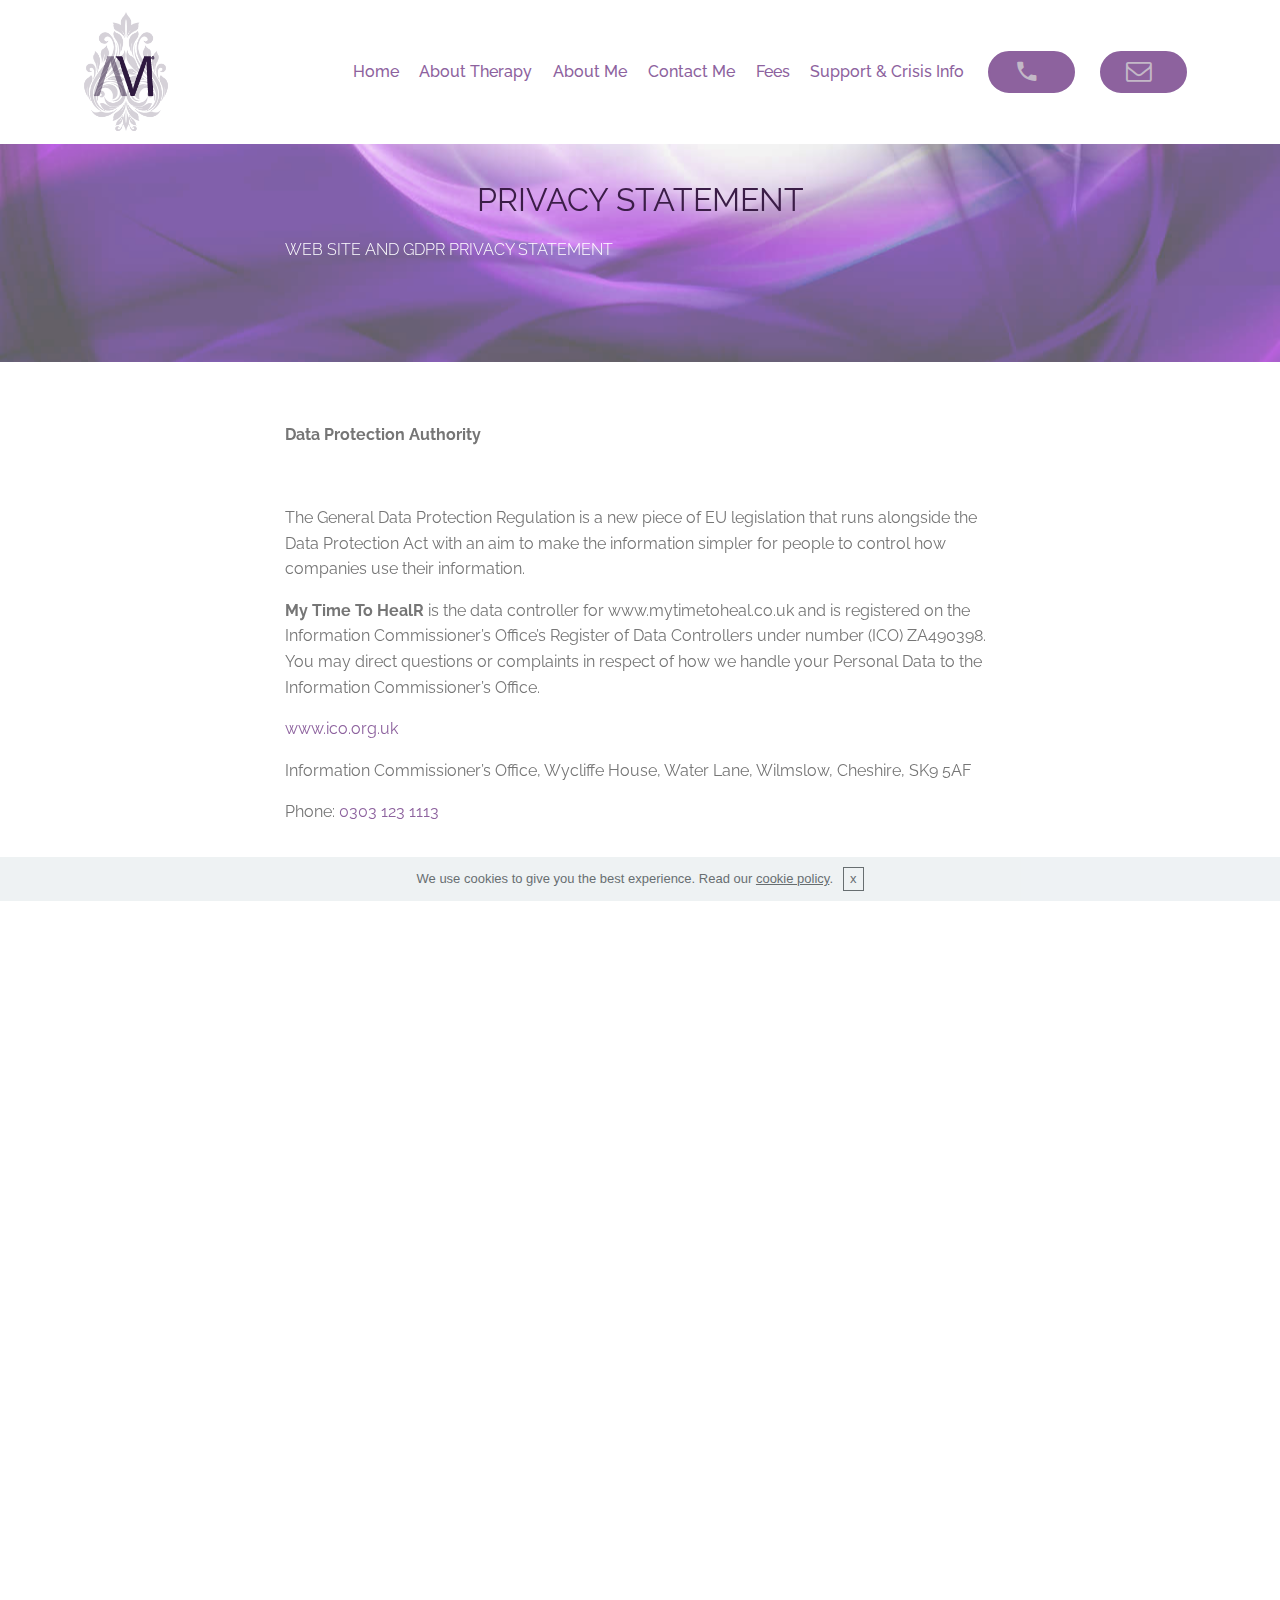
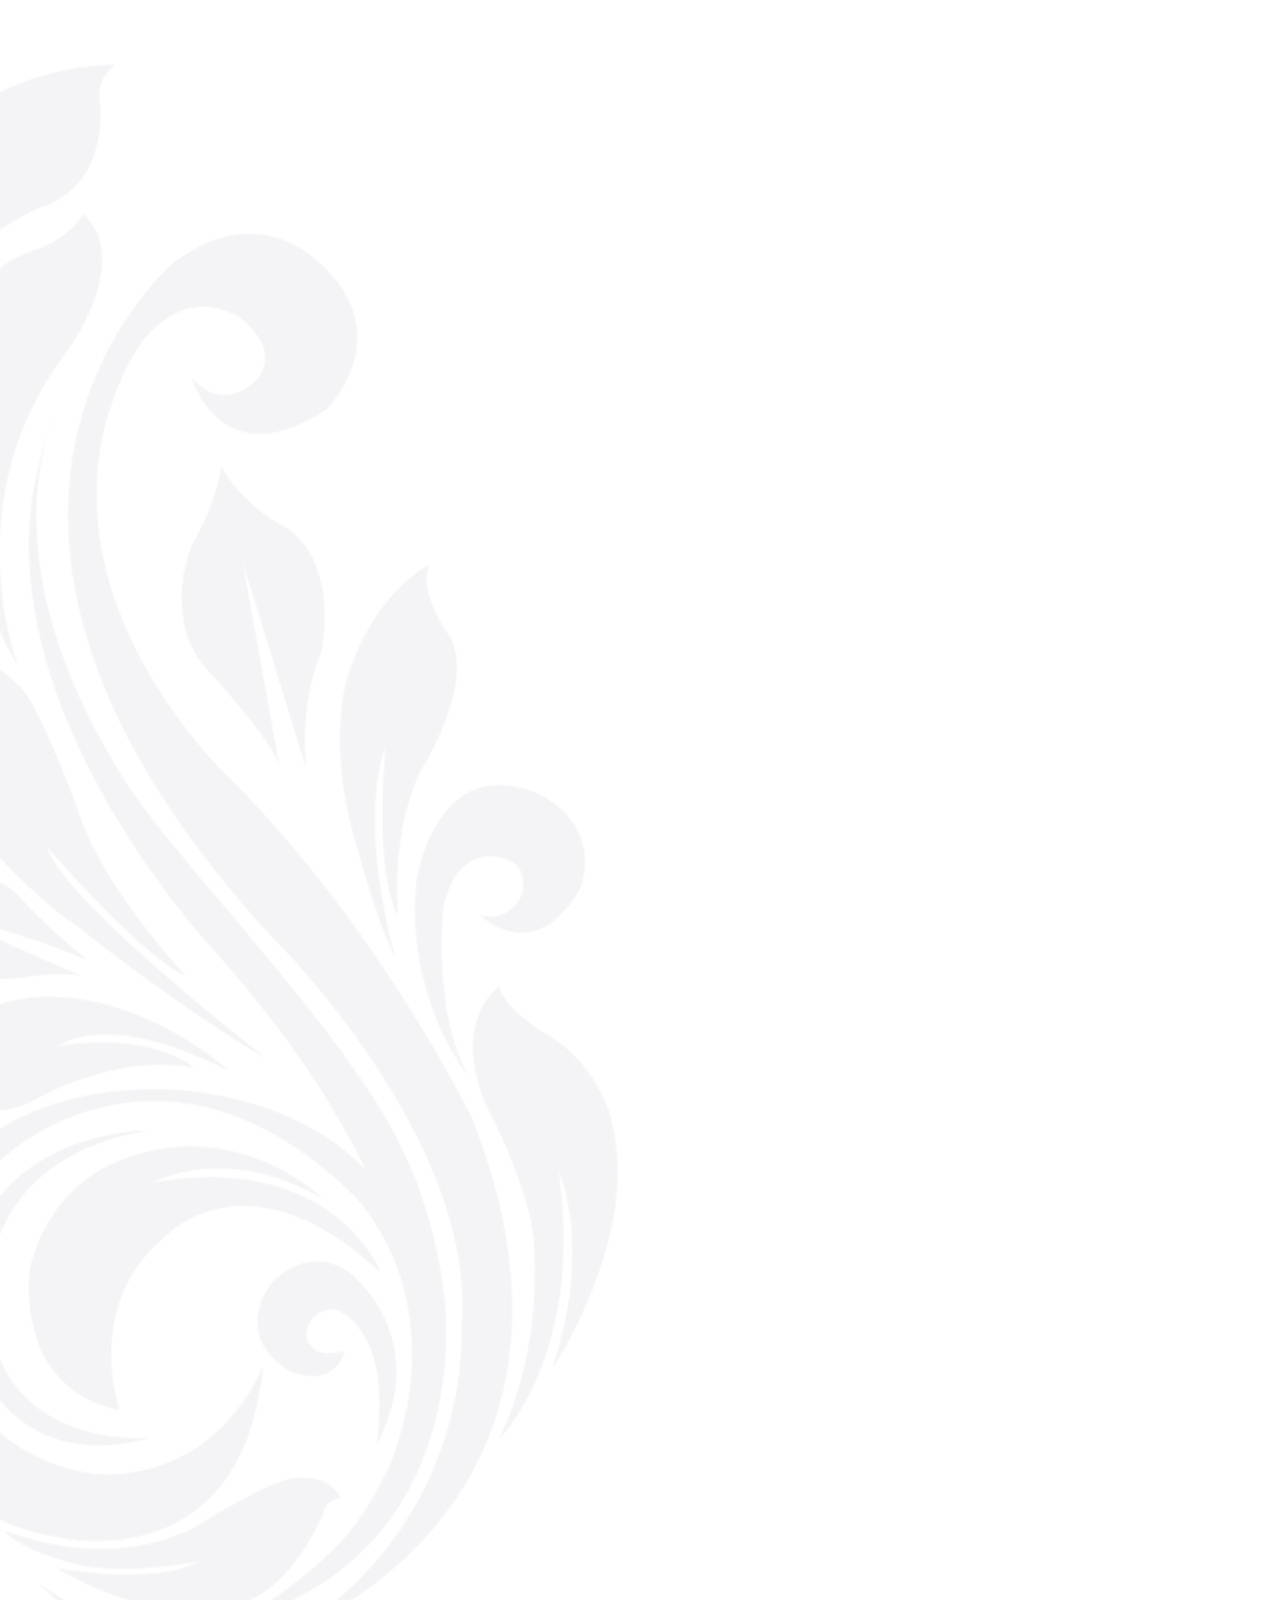
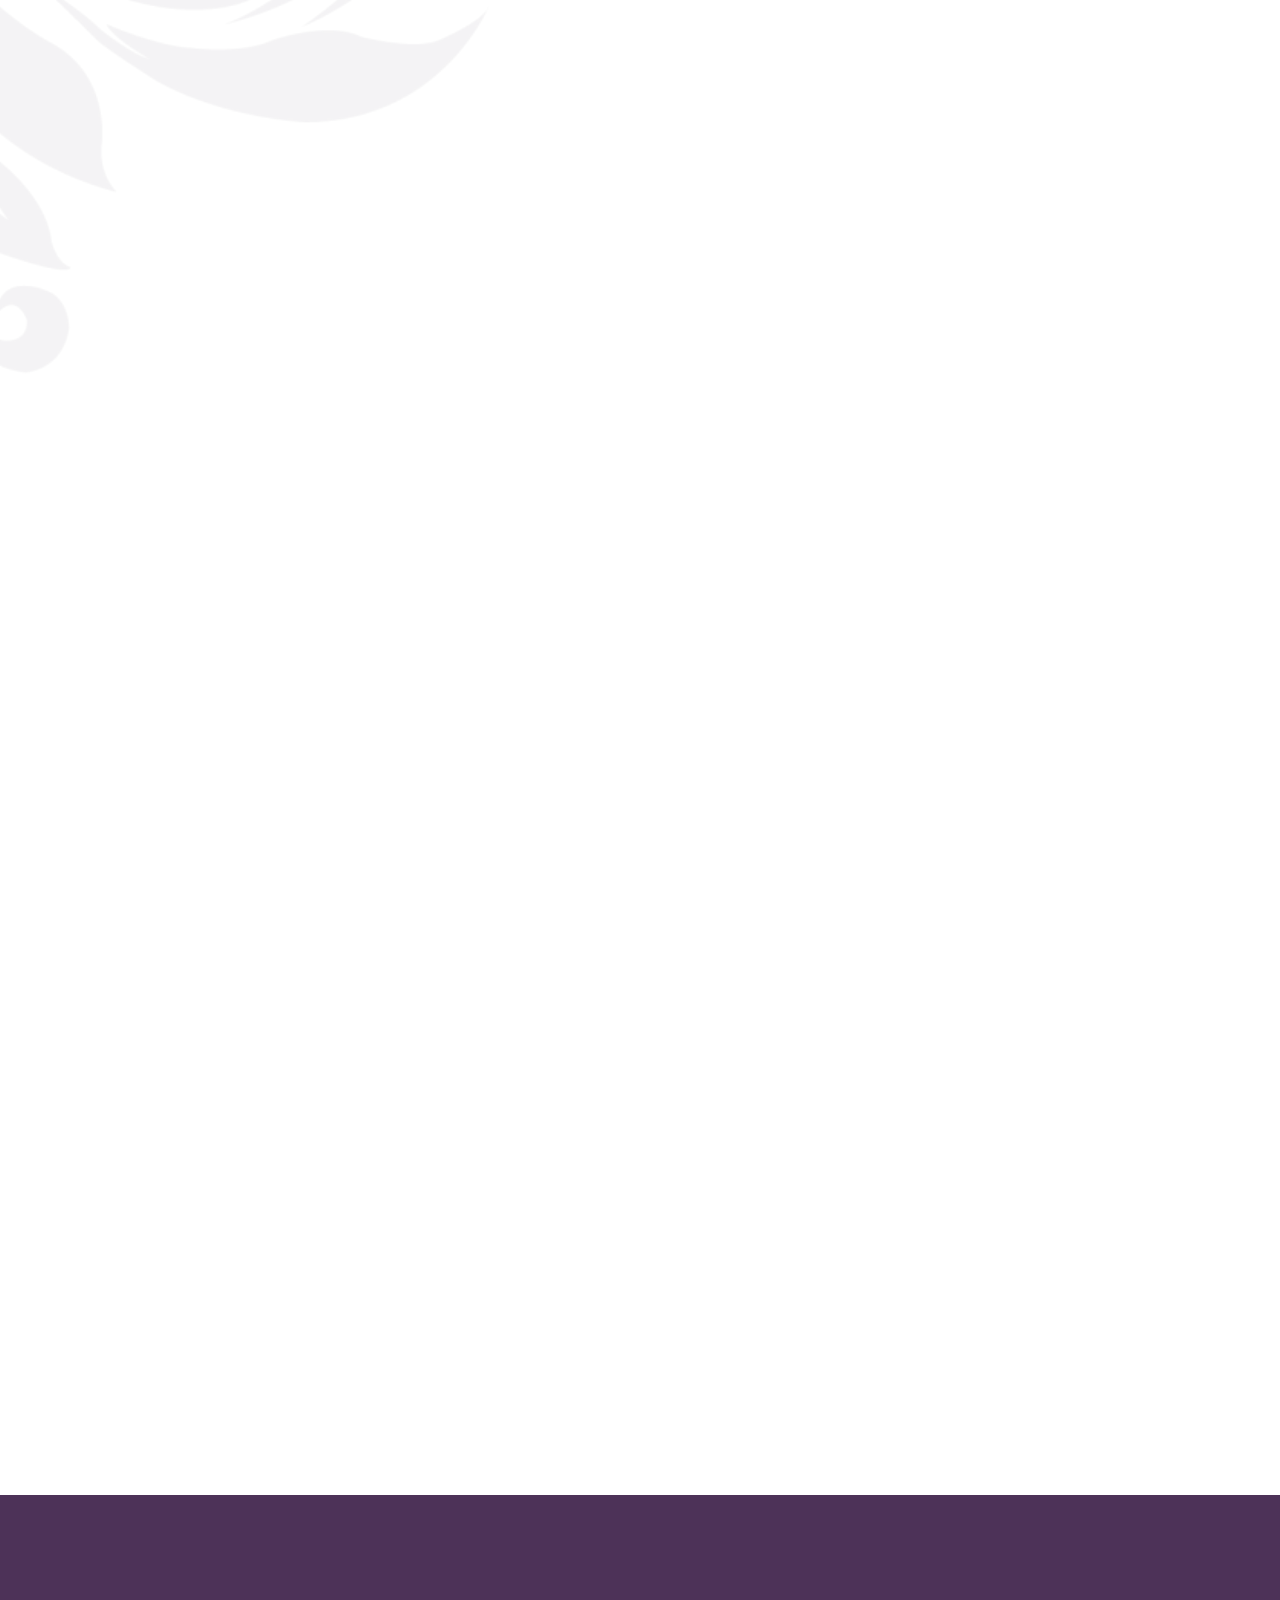
<file: privacy.html>
<!DOCTYPE html>
<html  >
<head>
  <!-- Site made with Mobirise Website Builder v4.9.6, https://mobirise.com -->
  <meta charset="UTF-8">
  <meta http-equiv="X-UA-Compatible" content="IE=edge">
  <meta name="generator" content="Mobirise v4.9.6, mobirise.com">
  <meta name="viewport" content="width=device-width, initial-scale=1, minimum-scale=1">
  <link rel="shortcut icon" href="assets/images/am-mytimetoheal-logo0.5x-172x239.png" type="image/x-icon">
  <meta name="description" content="my time to heal - Web Site and GDPR Privacy Statement">
  
  <title>Privacy Statement</title>
  <link rel="stylesheet" href="assets/bootstrap-material-design-font/css/material.css">
  <link rel="stylesheet" href="assets/font-awesome/css/font-awesome.css">
  <link rel="stylesheet" href="assets/tether/tether.min.css">
  <link rel="stylesheet" href="assets/soundcloud-plugin/style.css">
  <link rel="stylesheet" href="assets/bootstrap/css/bootstrap.min.css">
  <link rel="stylesheet" href="assets/bootstrap/css/bootstrap-grid.min.css">
  <link rel="stylesheet" href="assets/bootstrap/css/bootstrap-reboot.min.css">
  <link rel="stylesheet" href="assets/gdpr-plugin/gdpr-styles.css">
  <link rel="stylesheet" href="assets/animatecss/animate.min.css">
  <link rel="stylesheet" href="assets/dropdown/css/style.css">
  <link rel="stylesheet" href="assets/socicon/css/styles.css">
  <link rel="stylesheet" href="assets/theme/css/style.css">
  <link rel="stylesheet" href="assets/mobirise/css/mbr-additional.css" type="text/css">
  
  
  
</head>
<body>
  <section class="menu cid-rmAs9usePY" once="menu" id="menu2-52">

    

    <nav class="navbar navbar-expand beta-menu navbar-dropdown align-items-center navbar-fixed-top navbar-toggleable-sm">
        <button class="navbar-toggler navbar-toggler-right" type="button" data-toggle="collapse" data-target="#navbarSupportedContent" aria-controls="navbarSupportedContent" aria-expanded="false" aria-label="Toggle navigation">
            <div class="hamburger">
                <span></span>
                <span></span>
                <span></span>
                <span></span>
            </div>
        </button>
        <div class="menu-logo">
            <div class="navbar-brand">
                <span class="navbar-logo">
                    <a href="#top">
                        <img src="assets/images/am-mytimetoheal-logo0.5x-172x239.png" alt="My-time-to-heal-BACP and NCS registered psychotherapist and counsellor based in Wembley, London and work primarily with young people and adults. " title="My-time-to-heal-BACP and NCS registered psychotherapist and counsellor based in Wembley, London and work primarily with young people and adults. " style="height: 8rem;">
                    </a>
                </span>
                
            </div>
        </div>
        <div class="collapse navbar-collapse" id="navbarSupportedContent">
            <ul class="navbar-nav nav-dropdown" data-app-modern-menu="true"><li class="nav-item">
                    <a class="nav-link link text-primary display-7" href="index.html">
                        Home</a>
                </li><li class="nav-item">
                    <a class="nav-link link text-primary display-7" href="About Therapy.html#content5-1c">
                        About Therapy</a>
                </li><li class="nav-item"><a class="nav-link link text-primary display-7" href="About Me.html#content5-1d">
                        About Me</a></li><li class="nav-item"><a class="nav-link link text-primary display-7" href="Contact Me.html#header1-13">
                        Contact Me</a></li><li class="nav-item"><a class="nav-link link text-primary display-7" href="Fees.html#content5-1e">
                        Fees</a></li><li class="nav-item"><a class="nav-link link text-primary display-7" href="Mental Health Support and Crisis Information.html#content5-1f">Support &amp; Crisis Info</a></li></ul>
            <div class="navbar-buttons mbr-section-btn"><a class="btn btn-sm btn-primary display-4" href="tel:+44 (0)7842 527 561"><span class="mdi-maps-local-phone mbr-iconfont mbr-iconfont-btn" style="color: rgb(195, 184, 199);"></span></a> <a class="btn btn-sm btn-primary display-4" href="mailto:enquiries@mytimetoheal.co.uk"><span class="fa fa-envelope-o mbr-iconfont mbr-iconfont-btn" style="color: rgb(195, 184, 199);"></span></a></div>
        </div>
    </nav>
</section>

<section class="engine"><a href="https://mobirise.info/n">simple website templates</a></section><section class="mbr-section content5 cid-rmuk9zi4fF mbr-parallax-background" id="content5-5j">

    

    <div class="mbr-overlay" style="opacity: 0.4; background-color: rgb(239, 239, 239);">
    </div>

    <div class="container">
        <div class="media-container-row">
            <div class="title col-12 col-md-8">
                <h2 class="align-center mbr-bold mbr-white pb-3 mbr-fonts-style display-5"><span style="font-weight: normal;"><br></span><br><span style="font-weight: normal;">PRIVACY STATEMENT</span></h2>
                <h3 class="mbr-section-subtitle align-center mbr-light mbr-white pb-3 mbr-fonts-style display-7">WEB SITE AND GDPR PRIVACY STATEMENT</h3>
                <p class="mbr-text align-center mbr-white pb-3 mbr-fonts-style display-7"></p>
                
            </div>
        </div>
    </div>
</section>

<section class="mbr-section article content1 cid-rmuVF2k0cY" id="content1-58">
    
     

    <div class="container">
        <div class="media-container-row">
            <div class="mbr-text col-12 mbr-fonts-style display-7 col-md-8"><p><strong>Data Protection Authority</strong></p><p><br></p><p>The General Data Protection Regulation is a new piece of EU legislation that runs alongside the Data Protection Act with an aim to make the information simpler for people to control how companies use their information.</p><p><strong>My Time To HealR</strong> is the data controller for www.mytimetoheal.co.uk and is registered on the Information Commissioner’s Office’s Register of Data Controllers under number (ICO) ZA490398. You may direct questions or complaints in respect of how we handle your Personal Data to the Information Commissioner’s Office.</p><p><strong><a href="http://www.ico.org.uk" target="_blank" style="font-size: 1rem; background-color: rgb(255, 255, 255);">www.ico.org.uk</a></strong></p><p>Information Commissioner’s Office, Wycliffe House, Water Lane, Wilmslow, Cheshire, SK9 5AF</p><p>Phone: <a href="tel:0303 123 1113">0303 123 1113</a></p><p><br></p><p><strong>Cookies &amp; Data</strong></p><p>For information on Cookies, Data and their use on this site, please visit the host 123-Reg for further information.</p><p><br></p><p><span style="font-size: 1rem;"><strong>Website ‘Contact’ button</strong></span></p><p>You personal information submitted via the Contact button on this site is not stored by the hosts.  It is for MTTH correspondence between yourselves and me. I only retain this information if you choose to accept my services and will do so for the period we are working together and up to 7 years. If you choose not to continue with MTTH services and you have stated this clearly in your final correspondence, I will only retain the information you provided for two weeks and it is then deleted.</p><p><span style="font-size: 1rem;">The information you supply via the contact page will not be used for marketing purposes nor shared with third parties unless I am required to do so by law. I use the Gmail server when responding to enquiries. Gmail encrypts messages which is said to prevent emails being intercepted by third parties. Please note that sending information by email isn’t 100% guaranteed secure by any service provider therefore the level of personal information you choose to place in an email is done so at your own risk.&nbsp;</span></p><p>Gmail is covered by the Google US privacy shield and as such your personal data of email address and IP address may go outside of the UK. For further information visit <a href="https://www.privacyshield.gov/list" target="_blank">privacyshield.gov </a>and <a href="https://policies.google.com/privacy" target="_blank">policies.google.com</a></p><p><br></p><p><strong><span style="font-size: 1rem;">What personal details do I collect?</span><br></strong></p><p><span style="font-size: 1rem;">If you decide that you wish to embark on your therapeutic journey with me, below is the type of information that I will collect:</span><br></p><p><br></p><p>Your Name</p><p>Contact number(s)</p><p>Home Address&nbsp;</p><p>Email address&nbsp;</p><p>Age and date of birth</p><p>Medical History</p><p>Dates and times of appointments</p><p>GP details</p><p>Emergency Contact information</p><p><br></p><p>All the above will be stored electronically on a secure password protected device and retained for a maximum of 7 years. Additionally, the following information is recorded in written client notes and / or assessment, in order to facilitate the therapy process:</p><p><br></p><p>Employment Status</p><p>Home circumstances</p><p>Details of the problems and issues for which you are seeking therapy</p><p>Relevant factual information that is discussed in the therapy process</p><p><br></p><p>This is also retained for at least 7 years to enable us to deal with any queries or complaints that may arise and is also required by the insurer. Brief therapist’s notes are archived and are also kept electronically and secured by passwords on a detachable hard drive device which is kept in a secure location within the property which is also protected by CCTV.</p><p><br></p><p><strong>Legal Duty of Care</strong></p><p><span style="font-size: 1rem;">It may become necessary during our work together for me to break confidentiality for several reasons including: safeguarding reasons (children and vulnerable adults), serious harm to self or others, and breaches in the law such as acts of terrorism or drug or people trafficking and money laundering for example. The personal data shared will be adequate and proportionate. Your information may be shared with health professionals &amp; emergency services as appropriate.&nbsp;</span></p><p>Therapeutic Will - In the event of my death or inability to work, a nominated individual will pass a sealed envelope from a secure location only known by them, containing a first name and contact number of current clients to my clinical supervisor. This enables the supervisor to make contact, present the circumstances and discuss confidentially counselling options going forward to maintain your safety and privacy. The clinical supervisor is bound by the same confidentiality criteria.</p><p>There may be a required to share some clinical information if a court order is presented. This is also re-iterated in the contract you will sign should you go ahead with therapy at MTTH. Anonymous notes from our sessions are kept in line with the requirements of my insurance and the Limitation Act - Special category data 9 “(f) processing is necessary for the establishment, exercise or defence of legal claims or whenever courts are acting in their judicial capacity”.&nbsp;</p><p>I am required to keep financial records for the purpose of tax returns for 7 years.</p><p><br></p><p><strong>Consent</strong></p><p>By giving consent, you give me permission to share your notes and / or information with other medical professionals or your legal representative should there be a need to do so. If this is required, a careful thoughtful discussion will be had together. If in the event of a medical emergency whilst in actual therapy, I will aim to act with your best interest at heart.&nbsp;</p><p><br></p><p><strong>How do I store your information?&nbsp;</strong></p><p>If you choose to continue with counselling, I will take all reasonable and proportionate security measures to secure your information. I keep anonymous client notes separately from personal data information for 7 years from the date of your last session, in line with the requirements of my professional insurance. All information is stored as confidential data in password protected electronic documents on a removable hard drive that is kept in a safe location and deleted at the end of the data retention period.</p><p><br></p><p><strong>Do we use any computing devices?</strong></p><p>Yes. I use an electronic devices and applications for calendar, diary entries, contacts, email and notes. I use Sum Up and Banking Apps to process payments via an electronic handheld device.</p><p><br></p><p><strong>Social Media</strong></p><p>MTTH does not currently have a presence on social media. However, as an individual, I have personal social media accounts for which I do not accept friend requests or invitations from clients. If I share, like or comment on other people’s or organisations post or pages, I do this in an individual capacity. This information will not be used for commercial purposes nor will there be an identity to clients with which I work. &nbsp;</p><p><span style="font-size: 1rem;"><br></span></p><p><strong><span style="font-size: 1rem;">Rights Under GDPR</span></strong></p><p>You are welcome to view your rights in more detail within the new GDPR guidelines, visit <a href="https://ico.org.uk/for-organisations/guide-to-the-general-data-protection-regulation-gdpr/individual-rights/" target="_blank">ico.org.uk</a></p><p>If you have any concerns about how your information is used, feel free to contact me at <a href="mailto:enquiries@mytimetoheal.co.uk"><strong>enquiries@mytimetoheal.co.uk</strong></a> and we can discuss it in further detail. &nbsp;</p><p>If you feel you have the grounds to raise a complaint regarding the way your data is being used, you can do so by visiting the <a href="https://ico.org.uk/make-a-complaint/" target="_blank">ICO’s website.</a></p><p>If you are a professional and wish to use the content of this Privacy Statement along with your own research from the <a href="https://ico.org.uk/" target="_blank">ICO website</a> please ensure you request permission by contacting me at <a href="mailto:enquiries@mytimetoheal.co.uk"><strong>enquiries@mytimetoheal.co.uk</strong>&nbsp;</a></p><p>Obtaining permission will give you the rights to tailor this statement to the needs of your business and your way of working, as it will differ from that of MTTH. I respectfully request that you do not plagiarise the content as this privacy page is copyright of MTTH.&nbsp;</p><p>This privacy statement is kept under regular review. It was last updated on the 2ndth April 2019</p><p><em><br></em></p><p><em>Thanks is given to the sites of K.Emery, P.Phelps, ICO and 123-Reg for guidelines on the suggested content for this privacy statement.</em></p></div>
        </div>
    </div>
    
    <section class="mbr-section content5 mbr-parallax-background" group="Article">

    

    <div class="mbr-overlay" style="opacity: 0.5; background-color: rgb(141, 98, 158);">
    </div>


</section></section>

<section class="cid-rmHWtOmyRQ mbr-parallax-background" id="footer1-5w">

    

    <div class="mbr-overlay" style="background-color: rgb(59, 29, 71); opacity: 0.9;"></div>

    <div class="container">
        <div class="media-container-row content text-white">
            <div class="col-12 col-md-3">
                <div class="media-wrap">
                    
                        <img src="assets/images/am-mytiemtoheal-landscape3x-478x257.png" alt="Am-psychotherapy-counselling-logo-reverse" title="Am-psychotherapy-counselling-logo-reverse">
                    
                </div>
            </div>
            <div class="col-12 col-md-3 mbr-fonts-style display-7">
                <h5 class="pb-3">
                    Address
                </h5>
                <p class="mbr-text"><a href="https://www.google.com/maps/dir///@51.5643972,-0.3241803,15z" target="_blank">Pasture Road,</a><br><a href="https://www.google.com/maps/dir///@51.5643972,-0.3241803,15z" target="_blank">Wembley</a><strong><br><a href="https://www.google.com/maps/dir///@51.5643972,-0.3241803,15z" target="_blank"><b>HA0 3JL</b></a></strong></p>
            </div>
            <div class="col-12 col-md-3 mbr-fonts-style display-7">
                <h5 class="pb-3">
                    Contacts
                </h5>
                <p class="mbr-text">
                    Email:<br><strong><a href="mailto:enquiries@mytimetoheal.co.uk" class="text-white">enquiries@mytimetoheal.co.uk</a></strong><br>Phone:<br><strong><a href="tel:+44 (0)7842 527 561" class="text-white">+44 (0)7842 527 561</a></strong><br></p>
            </div>
            <div class="col-12 col-md-3 mbr-fonts-style display-7">
                <h5 class="pb-3">Site Map</h5>
                <p class="mbr-text"><a href="index.html#header4-18" class="text-white">Home</a><br><a href="About Therapy.html#header4-j" class="text-white">About Therapy</a><br><a href="About Me.html#header4-p" class="text-white">About Me</a><br><a href="Contact Me.html#header1-13" class="text-secondary">Contact me</a><br><a href="Fees.html#header4-k" class="text-white">Fees</a><br><a href="Mental Health Support and Crisis Information.html#content5-1f" class="text-white">Support &amp; Crisis Information</a><a href="page5.html#header4-y" class="text-white"><br></a><br><a href="privacy.html#content5-2b" class="text-secondary">Privacy policy</a><a href="page5.html#header4-y" class="text-white"><br></a><br></p>
            </div>
        </div>
        <div class="footer-lower">
            <div class="media-container-row">
                <div class="col-sm-12">
                    <hr>
                </div>
            </div>
            <div class="media-container-row mbr-white">
                <div class="col-sm-6 copyright">
                    <p class="mbr-text mbr-fonts-style display-4">© MyTimeToHeal 2019 - All Rights Reserved<br><a href="https://www.lanakk.com/uk/" target="_blank" class="text-primary">Sensation Header&nbsp;ARTwork courtesy of ©&nbsp;lanakk - All Rights Reserved</a><br><a href="http://www.andreaskaraiskos.com" target="_blank" class="text-primary">Design and Development © AndreasKaraiskos.com 2019 - All Rights Reserved</a><br><a href="http://www.andreaskaraiskos.com" target="_blank" class="text-primary"><br></a><br></p>
                </div>
                <div class="col-md-6">
                    
                </div>
            </div>
        </div>
    </div>
</section>


  <script src="assets/web/assets/jquery/jquery.min.js"></script>
  <script src="assets/popper/popper.min.js"></script>
  <script src="assets/tether/tether.min.js"></script>
  <script src="assets/bootstrap/js/bootstrap.min.js"></script>
  <script src="assets/cookies-alert-plugin/cookies-alert-core.js"></script>
  <script src="assets/cookies-alert-plugin/cookies-alert-script.js"></script>
  <script src="assets/parallax/jarallax.min.js"></script>
  <script src="assets/viewportchecker/jquery.viewportchecker.js"></script>
  <script src="assets/dropdown/js/script.min.js"></script>
  <script src="assets/touchswipe/jquery.touch-swipe.min.js"></script>
  <script src="assets/smoothscroll/smooth-scroll.js"></script>
  <script src="assets/theme/js/script.js"></script>
  
  
 <div id="scrollToTop" class="scrollToTop mbr-arrow-up"><a style="text-align: center;"><i class="mbr-arrow-up-icon mbr-arrow-up-icon-cm cm-icon cm-icon-smallarrow-up"></i></a></div>
    <input name="animation" type="hidden">
  <input name="cookieData" type="hidden" data-cookie-text="We use cookies to give you the best experience. Read our <a href='privacy.html'>cookie policy</a>.">
  </body>
</html>
</file>
<file: assets/bootstrap-material-design-font/css/material.css>
@font-face {
  font-family: 'Material-Design-Icons';
  src: url('../fonts/Material-Design-Icons.eot?3ocs8m');
  src: url('../fonts/Material-Design-Icons.eot?#iefix3ocs8m') format('embedded-opentype'), url('../fonts/Material-Design-Icons.woff?3ocs8m') format('woff'), url('../fonts/Material-Design-Icons.ttf?3ocs8m') format('truetype'), url('../fonts/Material-Design-Icons.svg?3ocs8m#Material-Design-Icons') format('svg');
  font-weight: normal;
  font-style: normal;
}
[class^="mdi-"],
[class*="mdi-"] {
  speak: none;
  display: inline-block;
  font-style: normal;
  font-variant:normal;
  font-weight:normal;
/*  font-size:24px;*/
  line-height:1;
  font-family:'Material-Design-Icons' !important;
  text-rendering: auto;
  
  -webkit-font-smoothing: antialiased;
  -moz-osx-font-smoothing: grayscale;
  -webkit-transform: translate(0, 0);
      -ms-transform: translate(0, 0);
          transform: translate(0, 0);
}
[class^="mdi-"]:before,
[class*="mdi-"]:before {
  display: inline-block;
  speak: none;
  text-decoration: inherit;
}
[class^="mdi-"].pull-left,
[class*="mdi-"].pull-left {
  margin-right: .3em;
}
[class^="mdi-"].pull-right,
[class*="mdi-"].pull-right {
  margin-left: .3em;
}
[class^="mdi-"].mdi-lg:before,
[class*="mdi-"].mdi-lg:before,
[class^="mdi-"].mdi-lg:after,
[class*="mdi-"].mdi-lg:after {
  font-size: 1.33333333em;
  line-height: 0.75em;
  vertical-align: -15%;
}
[class^="mdi-"].mdi-2x:before,
[class*="mdi-"].mdi-2x:before,
[class^="mdi-"].mdi-2x:after,
[class*="mdi-"].mdi-2x:after {
  font-size: 2em;
}
[class^="mdi-"].mdi-3x:before,
[class*="mdi-"].mdi-3x:before,
[class^="mdi-"].mdi-3x:after,
[class*="mdi-"].mdi-3x:after {
  font-size: 3em;
}
[class^="mdi-"].mdi-4x:before,
[class*="mdi-"].mdi-4x:before,
[class^="mdi-"].mdi-4x:after,
[class*="mdi-"].mdi-4x:after {
  font-size: 4em;
}
[class^="mdi-"].mdi-5x:before,
[class*="mdi-"].mdi-5x:before,
[class^="mdi-"].mdi-5x:after,
[class*="mdi-"].mdi-5x:after {
  font-size: 5em;
}
[class^="mdi-device-signal-cellular-"]:after,
[class^="mdi-device-battery-"]:after,
[class^="mdi-device-battery-charging-"]:after,
[class^="mdi-device-signal-cellular-connected-no-internet-"]:after,
[class^="mdi-device-signal-wifi-"]:after,
[class^="mdi-device-signal-wifi-statusbar-not-connected"]:after,
.mdi-device-network-wifi:after {
  opacity: .3;
  position: absolute;
  left: 0;
  top: 0;
  z-index: 1;
  display: inline-block;
  speak: none;
  text-decoration: inherit;
}
[class^="mdi-device-signal-cellular-"]:after {
  content: "\e758";
}
[class^="mdi-device-battery-"]:after {
  content: "\e735";
}
[class^="mdi-device-battery-charging-"]:after {
  content: "\e733";
}
[class^="mdi-device-signal-cellular-connected-no-internet-"]:after {
  content: "\e75d";
}
[class^="mdi-device-signal-wifi-"]:after,
.mdi-device-network-wifi:after {
  content: "\e765";
}
[class^="mdi-device-signal-wifi-statusbasr-not-connected"]:after {
  content: "\e8f7";
}
.mdi-device-signal-cellular-off:after,
.mdi-device-signal-cellular-null:after,
.mdi-device-signal-cellular-no-sim:after,
.mdi-device-signal-wifi-off:after,
.mdi-device-signal-wifi-4-bar:after,
.mdi-device-signal-cellular-4-bar:after,
.mdi-device-battery-alert:after,
.mdi-device-signal-cellular-connected-no-internet-4-bar:after,
.mdi-device-battery-std:after,
.mdi-device-battery-full .mdi-device-battery-unknown:after {
  content: "";
}
.mdi-fw {
  width: 1.28571429em;
  text-align: center;
}
.mdi-ul {
  padding-left: 0;
  margin-left: 2.14285714em;
  list-style-type: none;
}
.mdi-ul > li {
  position: relative;
}
.mdi-li {
  position: absolute;
  left: -2.14285714em;
  width: 2.14285714em;
  top: 0.14285714em;
  text-align: center;
}
.mdi-li.mdi-lg {
  left: -1.85714286em;
}
.mdi-border {
  padding: .2em .25em .15em;
  border: solid 0.08em #eeeeee;
  border-radius: .1em;
}
.mdi-spin {
  -webkit-animation: mdi-spin 2s infinite linear;
  animation: mdi-spin 2s infinite linear;
  -webkit-transform-origin: 50% 50%;
  -ms-transform-origin: 50% 50%;
      transform-origin: 50% 50%;
}
.mdi-pulse {
  -webkit-animation: mdi-spin 1s steps(8) infinite;
  animation: mdi-spin 1s steps(8) infinite;
  -webkit-transform-origin: 50% 50%;
  -ms-transform-origin: 50% 50%;
      transform-origin: 50% 50%;
}
@-webkit-keyframes mdi-spin {
  0% {
    -webkit-transform: rotate(0deg);
    transform: rotate(0deg);
  }
  100% {
    -webkit-transform: rotate(359deg);
    transform: rotate(359deg);
  }
}
@keyframes mdi-spin {
  0% {
    -webkit-transform: rotate(0deg);
    transform: rotate(0deg);
  }
  100% {
    -webkit-transform: rotate(359deg);
    transform: rotate(359deg);
  }
}
.mdi-rotate-90 {
  filter: progid:DXImageTransform.Microsoft.BasicImage(rotation=1);
  -webkit-transform: rotate(90deg);
  -ms-transform: rotate(90deg);
  transform: rotate(90deg);
}
.mdi-rotate-180 {
  filter: progid:DXImageTransform.Microsoft.BasicImage(rotation=2);
  -webkit-transform: rotate(180deg);
  -ms-transform: rotate(180deg);
  transform: rotate(180deg);
}
.mdi-rotate-270 {
  filter: progid:DXImageTransform.Microsoft.BasicImage(rotation=3);
  -webkit-transform: rotate(270deg);
  -ms-transform: rotate(270deg);
  transform: rotate(270deg);
}
.mdi-flip-horizontal {
  filter: progid:DXImageTransform.Microsoft.BasicImage(rotation=0, mirror=1);
  -webkit-transform: scale(-1, 1);
  -ms-transform: scale(-1, 1);
  transform: scale(-1, 1);
}
.mdi-flip-vertical {
  filter: progid:DXImageTransform.Microsoft.BasicImage(rotation=2, mirror=1);
  -webkit-transform: scale(1, -1);
  -ms-transform: scale(1, -1);
  transform: scale(1, -1);
}
:root .mdi-rotate-90,
:root .mdi-rotate-180,
:root .mdi-rotate-270,
:root .mdi-flip-horizontal,
:root .mdi-flip-vertical {
  -webkit-filter: none;
          filter: none;
}
.mdi-stack {
  position: relative;
  display: inline-block;
  width: 2em;
  height: 2em;
  line-height: 2em;
  vertical-align: middle;
}
.mdi-stack-1x,
.mdi-stack-2x {
  position: absolute;
  left: 0;
  width: 100%;
  text-align: center;
}
.mdi-stack-1x {
  line-height: inherit;
}
.mdi-stack-2x {
  font-size: 2em;
}
.mdi-inverse {
  color: #ffffff;
}
/* Start Icons */
.mdi-action-3d-rotation:before {
  content: "\e600";
}
.mdi-action-accessibility:before {
  content: "\e601";
}
.mdi-action-account-balance-wallet:before {
  content: "\e602";
}
.mdi-action-account-balance:before {
  content: "\e603";
}
.mdi-action-account-box:before {
  content: "\e604";
}
.mdi-action-account-child:before {
  content: "\e605";
}
.mdi-action-account-circle:before {
  content: "\e606";
}
.mdi-action-add-shopping-cart:before {
  content: "\e607";
}
.mdi-action-alarm-add:before {
  content: "\e608";
}
.mdi-action-alarm-off:before {
  content: "\e609";
}
.mdi-action-alarm-on:before {
  content: "\e60a";
}
.mdi-action-alarm:before {
  content: "\e60b";
}
.mdi-action-android:before {
  content: "\e60c";
}
.mdi-action-announcement:before {
  content: "\e60d";
}
.mdi-action-aspect-ratio:before {
  content: "\e60e";
}
.mdi-action-assessment:before {
  content: "\e60f";
}
.mdi-action-assignment-ind:before {
  content: "\e610";
}
.mdi-action-assignment-late:before {
  content: "\e611";
}
.mdi-action-assignment-return:before {
  content: "\e612";
}
.mdi-action-assignment-returned:before {
  content: "\e613";
}
.mdi-action-assignment-turned-in:before {
  content: "\e614";
}
.mdi-action-assignment:before {
  content: "\e615";
}
.mdi-action-autorenew:before {
  content: "\e616";
}
.mdi-action-backup:before {
  content: "\e617";
}
.mdi-action-book:before {
  content: "\e618";
}
.mdi-action-bookmark-outline:before {
  content: "\e619";
}
.mdi-action-bookmark:before {
  content: "\e61a";
}
.mdi-action-bug-report:before {
  content: "\e61b";
}
.mdi-action-cached:before {
  content: "\e61c";
}
.mdi-action-check-circle:before {
  content: "\e61d";
}
.mdi-action-class:before {
  content: "\e61e";
}
.mdi-action-credit-card:before {
  content: "\e61f";
}
.mdi-action-dashboard:before {
  content: "\e620";
}
.mdi-action-delete:before {
  content: "\e621";
}
.mdi-action-description:before {
  content: "\e622";
}
.mdi-action-dns:before {
  content: "\e623";
}
.mdi-action-done-all:before {
  content: "\e624";
}
.mdi-action-done:before {
  content: "\e625";
}
.mdi-action-event:before {
  content: "\e626";
}
.mdi-action-exit-to-app:before {
  content: "\e627";
}
.mdi-action-explore:before {
  content: "\e628";
}
.mdi-action-extension:before {
  content: "\e629";
}
.mdi-action-face-unlock:before {
  content: "\e62a";
}
.mdi-action-favorite-outline:before {
  content: "\e62b";
}
.mdi-action-favorite:before {
  content: "\e62c";
}
.mdi-action-find-in-page:before {
  content: "\e62d";
}
.mdi-action-find-replace:before {
  content: "\e62e";
}
.mdi-action-flip-to-back:before {
  content: "\e62f";
}
.mdi-action-flip-to-front:before {
  content: "\e630";
}
.mdi-action-get-app:before {
  content: "\e631";
}
.mdi-action-grade:before {
  content: "\e632";
}
.mdi-action-group-work:before {
  content: "\e633";
}
.mdi-action-help:before {
  content: "\e634";
}
.mdi-action-highlight-remove:before {
  content: "\e635";
}
.mdi-action-history:before {
  content: "\e636";
}
.mdi-action-home:before {
  content: "\e637";
}
.mdi-action-https:before {
  content: "\e638";
}
.mdi-action-info-outline:before {
  content: "\e639";
}
.mdi-action-info:before {
  content: "\e63a";
}
.mdi-action-input:before {
  content: "\e63b";
}
.mdi-action-invert-colors:before {
  content: "\e63c";
}
.mdi-action-label-outline:before {
  content: "\e63d";
}
.mdi-action-label:before {
  content: "\e63e";
}
.mdi-action-language:before {
  content: "\e63f";
}
.mdi-action-launch:before {
  content: "\e640";
}
.mdi-action-list:before {
  content: "\e641";
}
.mdi-action-lock-open:before {
  content: "\e642";
}
.mdi-action-lock-outline:before {
  content: "\e643";
}
.mdi-action-lock:before {
  content: "\e644";
}
.mdi-action-loyalty:before {
  content: "\e645";
}
.mdi-action-markunread-mailbox:before {
  content: "\e646";
}
.mdi-action-note-add:before {
  content: "\e647";
}
.mdi-action-open-in-browser:before {
  content: "\e648";
}
.mdi-action-open-in-new:before {
  content: "\e649";
}
.mdi-action-open-with:before {
  content: "\e64a";
}
.mdi-action-pageview:before {
  content: "\e64b";
}
.mdi-action-payment:before {
  content: "\e64c";
}
.mdi-action-perm-camera-mic:before {
  content: "\e64d";
}
.mdi-action-perm-contact-cal:before {
  content: "\e64e";
}
.mdi-action-perm-data-setting:before {
  content: "\e64f";
}
.mdi-action-perm-device-info:before {
  content: "\e650";
}
.mdi-action-perm-identity:before {
  content: "\e651";
}
.mdi-action-perm-media:before {
  content: "\e652";
}
.mdi-action-perm-phone-msg:before {
  content: "\e653";
}
.mdi-action-perm-scan-wifi:before {
  content: "\e654";
}
.mdi-action-picture-in-picture:before {
  content: "\e655";
}
.mdi-action-polymer:before {
  content: "\e656";
}
.mdi-action-print:before {
  content: "\e657";
}
.mdi-action-query-builder:before {
  content: "\e658";
}
.mdi-action-question-answer:before {
  content: "\e659";
}
.mdi-action-receipt:before {
  content: "\e65a";
}
.mdi-action-redeem:before {
  content: "\e65b";
}
.mdi-action-reorder:before {
  content: "\e65c";
}
.mdi-action-report-problem:before {
  content: "\e65d";
}
.mdi-action-restore:before {
  content: "\e65e";
}
.mdi-action-room:before {
  content: "\e65f";
}
.mdi-action-schedule:before {
  content: "\e660";
}
.mdi-action-search:before {
  content: "\e661";
}
.mdi-action-settings-applications:before {
  content: "\e662";
}
.mdi-action-settings-backup-restore:before {
  content: "\e663";
}
.mdi-action-settings-bluetooth:before {
  content: "\e664";
}
.mdi-action-settings-cell:before {
  content: "\e665";
}
.mdi-action-settings-display:before {
  content: "\e666";
}
.mdi-action-settings-ethernet:before {
  content: "\e667";
}
.mdi-action-settings-input-antenna:before {
  content: "\e668";
}
.mdi-action-settings-input-component:before {
  content: "\e669";
}
.mdi-action-settings-input-composite:before {
  content: "\e66a";
}
.mdi-action-settings-input-hdmi:before {
  content: "\e66b";
}
.mdi-action-settings-input-svideo:before {
  content: "\e66c";
}
.mdi-action-settings-overscan:before {
  content: "\e66d";
}
.mdi-action-settings-phone:before {
  content: "\e66e";
}
.mdi-action-settings-power:before {
  content: "\e66f";
}
.mdi-action-settings-remote:before {
  content: "\e670";
}
.mdi-action-settings-voice:before {
  content: "\e671";
}
.mdi-action-settings:before {
  content: "\e672";
}
.mdi-action-shop-two:before {
  content: "\e673";
}
.mdi-action-shop:before {
  content: "\e674";
}
.mdi-action-shopping-basket:before {
  content: "\e675";
}
.mdi-action-shopping-cart:before {
  content: "\e676";
}
.mdi-action-speaker-notes:before {
  content: "\e677";
}
.mdi-action-spellcheck:before {
  content: "\e678";
}
.mdi-action-star-rate:before {
  content: "\e679";
}
.mdi-action-stars:before {
  content: "\e67a";
}
.mdi-action-store:before {
  content: "\e67b";
}
.mdi-action-subject:before {
  content: "\e67c";
}
.mdi-action-supervisor-account:before {
  content: "\e67d";
}
.mdi-action-swap-horiz:before {
  content: "\e67e";
}
.mdi-action-swap-vert-circle:before {
  content: "\e67f";
}
.mdi-action-swap-vert:before {
  content: "\e680";
}
.mdi-action-system-update-tv:before {
  content: "\e681";
}
.mdi-action-tab-unselected:before {
  content: "\e682";
}
.mdi-action-tab:before {
  content: "\e683";
}
.mdi-action-theaters:before {
  content: "\e684";
}
.mdi-action-thumb-down:before {
  content: "\e685";
}
.mdi-action-thumb-up:before {
  content: "\e686";
}
.mdi-action-thumbs-up-down:before {
  content: "\e687";
}
.mdi-action-toc:before {
  content: "\e688";
}
.mdi-action-today:before {
  content: "\e689";
}
.mdi-action-track-changes:before {
  content: "\e68a";
}
.mdi-action-translate:before {
  content: "\e68b";
}
.mdi-action-trending-down:before {
  content: "\e68c";
}
.mdi-action-trending-neutral:before {
  content: "\e68d";
}
.mdi-action-trending-up:before {
  content: "\e68e";
}
.mdi-action-turned-in-not:before {
  content: "\e68f";
}
.mdi-action-turned-in:before {
  content: "\e690";
}
.mdi-action-verified-user:before {
  content: "\e691";
}
.mdi-action-view-agenda:before {
  content: "\e692";
}
.mdi-action-view-array:before {
  content: "\e693";
}
.mdi-action-view-carousel:before {
  content: "\e694";
}
.mdi-action-view-column:before {
  content: "\e695";
}
.mdi-action-view-day:before {
  content: "\e696";
}
.mdi-action-view-headline:before {
  content: "\e697";
}
.mdi-action-view-list:before {
  content: "\e698";
}
.mdi-action-view-module:before {
  content: "\e699";
}
.mdi-action-view-quilt:before {
  content: "\e69a";
}
.mdi-action-view-stream:before {
  content: "\e69b";
}
.mdi-action-view-week:before {
  content: "\e69c";
}
.mdi-action-visibility-off:before {
  content: "\e69d";
}
.mdi-action-visibility:before {
  content: "\e69e";
}
.mdi-action-wallet-giftcard:before {
  content: "\e69f";
}
.mdi-action-wallet-membership:before {
  content: "\e6a0";
}
.mdi-action-wallet-travel:before {
  content: "\e6a1";
}
.mdi-action-work:before {
  content: "\e6a2";
}
.mdi-alert-error:before {
  content: "\e6a3";
}
.mdi-alert-warning:before {
  content: "\e6a4";
}
.mdi-av-album:before {
  content: "\e6a5";
}
.mdi-av-closed-caption:before {
  content: "\e6a6";
}
.mdi-av-equalizer:before {
  content: "\e6a7";
}
.mdi-av-explicit:before {
  content: "\e6a8";
}
.mdi-av-fast-forward:before {
  content: "\e6a9";
}
.mdi-av-fast-rewind:before {
  content: "\e6aa";
}
.mdi-av-games:before {
  content: "\e6ab";
}
.mdi-av-hearing:before {
  content: "\e6ac";
}
.mdi-av-high-quality:before {
  content: "\e6ad";
}
.mdi-av-loop:before {
  content: "\e6ae";
}
.mdi-av-mic-none:before {
  content: "\e6af";
}
.mdi-av-mic-off:before {
  content: "\e6b0";
}
.mdi-av-mic:before {
  content: "\e6b1";
}
.mdi-av-movie:before {
  content: "\e6b2";
}
.mdi-av-my-library-add:before {
  content: "\e6b3";
}
.mdi-av-my-library-books:before {
  content: "\e6b4";
}
.mdi-av-my-library-music:before {
  content: "\e6b5";
}
.mdi-av-new-releases:before {
  content: "\e6b6";
}
.mdi-av-not-interested:before {
  content: "\e6b7";
}
.mdi-av-pause-circle-fill:before {
  content: "\e6b8";
}
.mdi-av-pause-circle-outline:before {
  content: "\e6b9";
}
.mdi-av-pause:before {
  content: "\e6ba";
}
.mdi-av-play-arrow:before {
  content: "\e6bb";
}
.mdi-av-play-circle-fill:before {
  content: "\e6bc";
}
.mdi-av-play-circle-outline:before {
  content: "\e6bd";
}
.mdi-av-play-shopping-bag:before {
  content: "\e6be";
}
.mdi-av-playlist-add:before {
  content: "\e6bf";
}
.mdi-av-queue-music:before {
  content: "\e6c0";
}
.mdi-av-queue:before {
  content: "\e6c1";
}
.mdi-av-radio:before {
  content: "\e6c2";
}
.mdi-av-recent-actors:before {
  content: "\e6c3";
}
.mdi-av-repeat-one:before {
  content: "\e6c4";
}
.mdi-av-repeat:before {
  content: "\e6c5";
}
.mdi-av-replay:before {
  content: "\e6c6";
}
.mdi-av-shuffle:before {
  content: "\e6c7";
}
.mdi-av-skip-next:before {
  content: "\e6c8";
}
.mdi-av-skip-previous:before {
  content: "\e6c9";
}
.mdi-av-snooze:before {
  content: "\e6ca";
}
.mdi-av-stop:before {
  content: "\e6cb";
}
.mdi-av-subtitles:before {
  content: "\e6cc";
}
.mdi-av-surround-sound:before {
  content: "\e6cd";
}
.mdi-av-timer:before {
  content: "\e6ce";
}
.mdi-av-video-collection:before {
  content: "\e6cf";
}
.mdi-av-videocam-off:before {
  content: "\e6d0";
}
.mdi-av-videocam:before {
  content: "\e6d1";
}
.mdi-av-volume-down:before {
  content: "\e6d2";
}
.mdi-av-volume-mute:before {
  content: "\e6d3";
}
.mdi-av-volume-off:before {
  content: "\e6d4";
}
.mdi-av-volume-up:before {
  content: "\e6d5";
}
.mdi-av-web:before {
  content: "\e6d6";
}
.mdi-communication-business:before {
  content: "\e6d7";
}
.mdi-communication-call-end:before {
  content: "\e6d8";
}
.mdi-communication-call-made:before {
  content: "\e6d9";
}
.mdi-communication-call-merge:before {
  content: "\e6da";
}
.mdi-communication-call-missed:before {
  content: "\e6db";
}
.mdi-communication-call-received:before {
  content: "\e6dc";
}
.mdi-communication-call-split:before {
  content: "\e6dd";
}
.mdi-communication-call:before {
  content: "\e6de";
}
.mdi-communication-chat:before {
  content: "\e6df";
}
.mdi-communication-clear-all:before {
  content: "\e6e0";
}
.mdi-communication-comment:before {
  content: "\e6e1";
}
.mdi-communication-contacts:before {
  content: "\e6e2";
}
.mdi-communication-dialer-sip:before {
  content: "\e6e3";
}
.mdi-communication-dialpad:before {
  content: "\e6e4";
}
.mdi-communication-dnd-on:before {
  content: "\e6e5";
}
.mdi-communication-email:before {
  content: "\e6e6";
}
.mdi-communication-forum:before {
  content: "\e6e7";
}
.mdi-communication-import-export:before {
  content: "\e6e8";
}
.mdi-communication-invert-colors-off:before {
  content: "\e6e9";
}
.mdi-communication-invert-colors-on:before {
  content: "\e6ea";
}
.mdi-communication-live-help:before {
  content: "\e6eb";
}
.mdi-communication-location-off:before {
  content: "\e6ec";
}
.mdi-communication-location-on:before {
  content: "\e6ed";
}
.mdi-communication-message:before {
  content: "\e6ee";
}
.mdi-communication-messenger:before {
  content: "\e6ef";
}
.mdi-communication-no-sim:before {
  content: "\e6f0";
}
.mdi-communication-phone:before {
  content: "\e6f1";
}
.mdi-communication-portable-wifi-off:before {
  content: "\e6f2";
}
.mdi-communication-quick-contacts-dialer:before {
  content: "\e6f3";
}
.mdi-communication-quick-contacts-mail:before {
  content: "\e6f4";
}
.mdi-communication-ring-volume:before {
  content: "\e6f5";
}
.mdi-communication-stay-current-landscape:before {
  content: "\e6f6";
}
.mdi-communication-stay-current-portrait:before {
  content: "\e6f7";
}
.mdi-communication-stay-primary-landscape:before {
  content: "\e6f8";
}
.mdi-communication-stay-primary-portrait:before {
  content: "\e6f9";
}
.mdi-communication-swap-calls:before {
  content: "\e6fa";
}
.mdi-communication-textsms:before {
  content: "\e6fb";
}
.mdi-communication-voicemail:before {
  content: "\e6fc";
}
.mdi-communication-vpn-key:before {
  content: "\e6fd";
}
.mdi-content-add-box:before {
  content: "\e6fe";
}
.mdi-content-add-circle-outline:before {
  content: "\e6ff";
}
.mdi-content-add-circle:before {
  content: "\e700";
}
.mdi-content-add:before {
  content: "\e701";
}
.mdi-content-archive:before {
  content: "\e702";
}
.mdi-content-backspace:before {
  content: "\e703";
}
.mdi-content-block:before {
  content: "\e704";
}
.mdi-content-clear:before {
  content: "\e705";
}
.mdi-content-content-copy:before {
  content: "\e706";
}
.mdi-content-content-cut:before {
  content: "\e707";
}
.mdi-content-content-paste:before {
  content: "\e708";
}
.mdi-content-create:before {
  content: "\e709";
}
.mdi-content-drafts:before {
  content: "\e70a";
}
.mdi-content-filter-list:before {
  content: "\e70b";
}
.mdi-content-flag:before {
  content: "\e70c";
}
.mdi-content-forward:before {
  content: "\e70d";
}
.mdi-content-gesture:before {
  content: "\e70e";
}
.mdi-content-inbox:before {
  content: "\e70f";
}
.mdi-content-link:before {
  content: "\e710";
}
.mdi-content-mail:before {
  content: "\e711";
}
.mdi-content-markunread:before {
  content: "\e712";
}
.mdi-content-redo:before {
  content: "\e713";
}
.mdi-content-remove-circle-outline:before {
  content: "\e714";
}
.mdi-content-remove-circle:before {
  content: "\e715";
}
.mdi-content-remove:before {
  content: "\e716";
}
.mdi-content-reply-all:before {
  content: "\e717";
}
.mdi-content-reply:before {
  content: "\e718";
}
.mdi-content-report:before {
  content: "\e719";
}
.mdi-content-save:before {
  content: "\e71a";
}
.mdi-content-select-all:before {
  content: "\e71b";
}
.mdi-content-send:before {
  content: "\e71c";
}
.mdi-content-sort:before {
  content: "\e71d";
}
.mdi-content-text-format:before {
  content: "\e71e";
}
.mdi-content-undo:before {
  content: "\e71f";
}
.mdi-editor-attach-file:before {
  content: "\e776";
}
.mdi-editor-attach-money:before {
  content: "\e777";
}
.mdi-editor-border-all:before {
  content: "\e778";
}
.mdi-editor-border-bottom:before {
  content: "\e779";
}
.mdi-editor-border-clear:before {
  content: "\e77a";
}
.mdi-editor-border-color:before {
  content: "\e77b";
}
.mdi-editor-border-horizontal:before {
  content: "\e77c";
}
.mdi-editor-border-inner:before {
  content: "\e77d";
}
.mdi-editor-border-left:before {
  content: "\e77e";
}
.mdi-editor-border-outer:before {
  content: "\e77f";
}
.mdi-editor-border-right:before {
  content: "\e780";
}
.mdi-editor-border-style:before {
  content: "\e781";
}
.mdi-editor-border-top:before {
  content: "\e782";
}
.mdi-editor-border-vertical:before {
  content: "\e783";
}
.mdi-editor-format-align-center:before {
  content: "\e784";
}
.mdi-editor-format-align-justify:before {
  content: "\e785";
}
.mdi-editor-format-align-left:before {
  content: "\e786";
}
.mdi-editor-format-align-right:before {
  content: "\e787";
}
.mdi-editor-format-bold:before {
  content: "\e788";
}
.mdi-editor-format-clear:before {
  content: "\e789";
}
.mdi-editor-format-color-fill:before {
  content: "\e78a";
}
.mdi-editor-format-color-reset:before {
  content: "\e78b";
}
.mdi-editor-format-color-text:before {
  content: "\e78c";
}
.mdi-editor-format-indent-decrease:before {
  content: "\e78d";
}
.mdi-editor-format-indent-increase:before {
  content: "\e78e";
}
.mdi-editor-format-italic:before {
  content: "\e78f";
}
.mdi-editor-format-line-spacing:before {
  content: "\e790";
}
.mdi-editor-format-list-bulleted:before {
  content: "\e791";
}
.mdi-editor-format-list-numbered:before {
  content: "\e792";
}
.mdi-editor-format-paint:before {
  content: "\e793";
}
.mdi-editor-format-quote:before {
  content: "\e794";
}
.mdi-editor-format-size:before {
  content: "\e795";
}
.mdi-editor-format-strikethrough:before {
  content: "\e796";
}
.mdi-editor-format-textdirection-l-to-r:before {
  content: "\e797";
}
.mdi-editor-format-textdirection-r-to-l:before {
  content: "\e798";
}
.mdi-editor-format-underline:before {
  content: "\e799";
}
.mdi-editor-functions:before {
  content: "\e79a";
}
.mdi-editor-insert-chart:before {
  content: "\e79b";
}
.mdi-editor-insert-comment:before {
  content: "\e79c";
}
.mdi-editor-insert-drive-file:before {
  content: "\e79d";
}
.mdi-editor-insert-emoticon:before {
  content: "\e79e";
}
.mdi-editor-insert-invitation:before {
  content: "\e79f";
}
.mdi-editor-insert-link:before {
  content: "\e7a0";
}
.mdi-editor-insert-photo:before {
  content: "\e7a1";
}
.mdi-editor-merge-type:before {
  content: "\e7a2";
}
.mdi-editor-mode-comment:before {
  content: "\e7a3";
}
.mdi-editor-mode-edit:before {
  content: "\e7a4";
}
.mdi-editor-publish:before {
  content: "\e7a5";
}
.mdi-editor-vertical-align-bottom:before {
  content: "\e7a6";
}
.mdi-editor-vertical-align-center:before {
  content: "\e7a7";
}
.mdi-editor-vertical-align-top:before {
  content: "\e7a8";
}
.mdi-editor-wrap-text:before {
  content: "\e7a9";
}
.mdi-file-attachment:before {
  content: "\e7aa";
}
.mdi-file-cloud-circle:before {
  content: "\e7ab";
}
.mdi-file-cloud-done:before {
  content: "\e7ac";
}
.mdi-file-cloud-download:before {
  content: "\e7ad";
}
.mdi-file-cloud-off:before {
  content: "\e7ae";
}
.mdi-file-cloud-queue:before {
  content: "\e7af";
}
.mdi-file-cloud-upload:before {
  content: "\e7b0";
}
.mdi-file-cloud:before {
  content: "\e7b1";
}
.mdi-file-file-download:before {
  content: "\e7b2";
}
.mdi-file-file-upload:before {
  content: "\e7b3";
}
.mdi-file-folder-open:before {
  content: "\e7b4";
}
.mdi-file-folder-shared:before {
  content: "\e7b5";
}
.mdi-file-folder:before {
  content: "\e7b6";
}
.mdi-device-access-alarm:before {
  content: "\e720";
}
.mdi-device-access-alarms:before {
  content: "\e721";
}
.mdi-device-access-time:before {
  content: "\e722";
}
.mdi-device-add-alarm:before {
  content: "\e723";
}
.mdi-device-airplanemode-off:before {
  content: "\e724";
}
.mdi-device-airplanemode-on:before {
  content: "\e725";
}
.mdi-device-battery-20:before {
  content: "\e726";
}
.mdi-device-battery-30:before {
  content: "\e727";
}
.mdi-device-battery-50:before {
  content: "\e728";
}
.mdi-device-battery-60:before {
  content: "\e729";
}
.mdi-device-battery-80:before {
  content: "\e72a";
}
.mdi-device-battery-90:before {
  content: "\e72b";
}
.mdi-device-battery-alert:before {
  content: "\e72c";
}
.mdi-device-battery-charging-20:before {
  content: "\e72d";
}
.mdi-device-battery-charging-30:before {
  content: "\e72e";
}
.mdi-device-battery-charging-50:before {
  content: "\e72f";
}
.mdi-device-battery-charging-60:before {
  content: "\e730";
}
.mdi-device-battery-charging-80:before {
  content: "\e731";
}
.mdi-device-battery-charging-90:before {
  content: "\e732";
}
.mdi-device-battery-charging-full:before {
  content: "\e733";
}
.mdi-device-battery-full:before {
  content: "\e734";
}
.mdi-device-battery-std:before {
  content: "\e735";
}
.mdi-device-battery-unknown:before {
  content: "\e736";
}
.mdi-device-bluetooth-connected:before {
  content: "\e737";
}
.mdi-device-bluetooth-disabled:before {
  content: "\e738";
}
.mdi-device-bluetooth-searching:before {
  content: "\e739";
}
.mdi-device-bluetooth:before {
  content: "\e73a";
}
.mdi-device-brightness-auto:before {
  content: "\e73b";
}
.mdi-device-brightness-high:before {
  content: "\e73c";
}
.mdi-device-brightness-low:before {
  content: "\e73d";
}
.mdi-device-brightness-medium:before {
  content: "\e73e";
}
.mdi-device-data-usage:before {
  content: "\e73f";
}
.mdi-device-developer-mode:before {
  content: "\e740";
}
.mdi-device-devices:before {
  content: "\e741";
}
.mdi-device-dvr:before {
  content: "\e742";
}
.mdi-device-gps-fixed:before {
  content: "\e743";
}
.mdi-device-gps-not-fixed:before {
  content: "\e744";
}
.mdi-device-gps-off:before {
  content: "\e745";
}
.mdi-device-location-disabled:before {
  content: "\e746";
}
.mdi-device-location-searching:before {
  content: "\e747";
}
.mdi-device-multitrack-audio:before {
  content: "\e748";
}
.mdi-device-network-cell:before {
  content: "\e749";
}
.mdi-device-network-wifi:before {
  content: "\e74a";
}
.mdi-device-nfc:before {
  content: "\e74b";
}
.mdi-device-now-wallpaper:before {
  content: "\e74c";
}
.mdi-device-now-widgets:before {
  content: "\e74d";
}
.mdi-device-screen-lock-landscape:before {
  content: "\e74e";
}
.mdi-device-screen-lock-portrait:before {
  content: "\e74f";
}
.mdi-device-screen-lock-rotation:before {
  content: "\e750";
}
.mdi-device-screen-rotation:before {
  content: "\e751";
}
.mdi-device-sd-storage:before {
  content: "\e752";
}
.mdi-device-settings-system-daydream:before {
  content: "\e753";
}
.mdi-device-signal-cellular-0-bar:before {
  content: "\e754";
}
.mdi-device-signal-cellular-1-bar:before {
  content: "\e755";
}
.mdi-device-signal-cellular-2-bar:before {
  content: "\e756";
}
.mdi-device-signal-cellular-3-bar:before {
  content: "\e757";
}
.mdi-device-signal-cellular-4-bar:before {
  content: "\e758";
}
.mdi-signal-wifi-statusbar-connected-no-internet-after:before {
  content: "\e8f6";
}
.mdi-device-signal-cellular-connected-no-internet-0-bar:before {
  content: "\e759";
}
.mdi-device-signal-cellular-connected-no-internet-1-bar:before {
  content: "\e75a";
}
.mdi-device-signal-cellular-connected-no-internet-2-bar:before {
  content: "\e75b";
}
.mdi-device-signal-cellular-connected-no-internet-3-bar:before {
  content: "\e75c";
}
.mdi-device-signal-cellular-connected-no-internet-4-bar:before {
  content: "\e75d";
}
.mdi-device-signal-cellular-no-sim:before {
  content: "\e75e";
}
.mdi-device-signal-cellular-null:before {
  content: "\e75f";
}
.mdi-device-signal-cellular-off:before {
  content: "\e760";
}
.mdi-device-signal-wifi-0-bar:before {
  content: "\e761";
}
.mdi-device-signal-wifi-1-bar:before {
  content: "\e762";
}
.mdi-device-signal-wifi-2-bar:before {
  content: "\e763";
}
.mdi-device-signal-wifi-3-bar:before {
  content: "\e764";
}
.mdi-device-signal-wifi-4-bar:before {
  content: "\e765";
}
.mdi-device-signal-wifi-off:before {
  content: "\e766";
}
.mdi-device-signal-wifi-statusbar-1-bar:before {
  content: "\e767";
}
.mdi-device-signal-wifi-statusbar-2-bar:before {
  content: "\e768";
}
.mdi-device-signal-wifi-statusbar-3-bar:before {
  content: "\e769";
}
.mdi-device-signal-wifi-statusbar-4-bar:before {
  content: "\e76a";
}
.mdi-device-signal-wifi-statusbar-connected-no-internet-:before {
  content: "\e76b";
}
.mdi-device-signal-wifi-statusbar-connected-no-internet:before {
  content: "\e76f";
}
.mdi-device-signal-wifi-statusbar-connected-no-internet-2:before {
  content: "\e76c";
}
.mdi-device-signal-wifi-statusbar-connected-no-internet-3:before {
  content: "\e76d";
}
.mdi-device-signal-wifi-statusbar-connected-no-internet-4:before {
  content: "\e76e";
}
.mdi-signal-wifi-statusbar-not-connected-after:before {
  content: "\e8f7";
}
.mdi-device-signal-wifi-statusbar-not-connected:before {
  content: "\e770";
}
.mdi-device-signal-wifi-statusbar-null:before {
  content: "\e771";
}
.mdi-device-storage:before {
  content: "\e772";
}
.mdi-device-usb:before {
  content: "\e773";
}
.mdi-device-wifi-lock:before {
  content: "\e774";
}
.mdi-device-wifi-tethering:before {
  content: "\e775";
}
.mdi-hardware-cast-connected:before {
  content: "\e7b7";
}
.mdi-hardware-cast:before {
  content: "\e7b8";
}
.mdi-hardware-computer:before {
  content: "\e7b9";
}
.mdi-hardware-desktop-mac:before {
  content: "\e7ba";
}
.mdi-hardware-desktop-windows:before {
  content: "\e7bb";
}
.mdi-hardware-dock:before {
  content: "\e7bc";
}
.mdi-hardware-gamepad:before {
  content: "\e7bd";
}
.mdi-hardware-headset-mic:before {
  content: "\e7be";
}
.mdi-hardware-headset:before {
  content: "\e7bf";
}
.mdi-hardware-keyboard-alt:before {
  content: "\e7c0";
}
.mdi-hardware-keyboard-arrow-down:before {
  content: "\e7c1";
}
.mdi-hardware-keyboard-arrow-left:before {
  content: "\e7c2";
}
.mdi-hardware-keyboard-arrow-right:before {
  content: "\e7c3";
}
.mdi-hardware-keyboard-arrow-up:before {
  content: "\e7c4";
}
.mdi-hardware-keyboard-backspace:before {
  content: "\e7c5";
}
.mdi-hardware-keyboard-capslock:before {
  content: "\e7c6";
}
.mdi-hardware-keyboard-control:before {
  content: "\e7c7";
}
.mdi-hardware-keyboard-hide:before {
  content: "\e7c8";
}
.mdi-hardware-keyboard-return:before {
  content: "\e7c9";
}
.mdi-hardware-keyboard-tab:before {
  content: "\e7ca";
}
.mdi-hardware-keyboard-voice:before {
  content: "\e7cb";
}
.mdi-hardware-keyboard:before {
  content: "\e7cc";
}
.mdi-hardware-laptop-chromebook:before {
  content: "\e7cd";
}
.mdi-hardware-laptop-mac:before {
  content: "\e7ce";
}
.mdi-hardware-laptop-windows:before {
  content: "\e7cf";
}
.mdi-hardware-laptop:before {
  content: "\e7d0";
}
.mdi-hardware-memory:before {
  content: "\e7d1";
}
.mdi-hardware-mouse:before {
  content: "\e7d2";
}
.mdi-hardware-phone-android:before {
  content: "\e7d3";
}
.mdi-hardware-phone-iphone:before {
  content: "\e7d4";
}
.mdi-hardware-phonelink-off:before {
  content: "\e7d5";
}
.mdi-hardware-phonelink:before {
  content: "\e7d6";
}
.mdi-hardware-security:before {
  content: "\e7d7";
}
.mdi-hardware-sim-card:before {
  content: "\e7d8";
}
.mdi-hardware-smartphone:before {
  content: "\e7d9";
}
.mdi-hardware-speaker:before {
  content: "\e7da";
}
.mdi-hardware-tablet-android:before {
  content: "\e7db";
}
.mdi-hardware-tablet-mac:before {
  content: "\e7dc";
}
.mdi-hardware-tablet:before {
  content: "\e7dd";
}
.mdi-hardware-tv:before {
  content: "\e7de";
}
.mdi-hardware-watch:before {
  content: "\e7df";
}
.mdi-image-add-to-photos:before {
  content: "\e7e0";
}
.mdi-image-adjust:before {
  content: "\e7e1";
}
.mdi-image-assistant-photo:before {
  content: "\e7e2";
}
.mdi-image-audiotrack:before {
  content: "\e7e3";
}
.mdi-image-blur-circular:before {
  content: "\e7e4";
}
.mdi-image-blur-linear:before {
  content: "\e7e5";
}
.mdi-image-blur-off:before {
  content: "\e7e6";
}
.mdi-image-blur-on:before {
  content: "\e7e7";
}
.mdi-image-brightness-1:before {
  content: "\e7e8";
}
.mdi-image-brightness-2:before {
  content: "\e7e9";
}
.mdi-image-brightness-3:before {
  content: "\e7ea";
}
.mdi-image-brightness-4:before {
  content: "\e7eb";
}
.mdi-image-brightness-5:before {
  content: "\e7ec";
}
.mdi-image-brightness-6:before {
  content: "\e7ed";
}
.mdi-image-brightness-7:before {
  content: "\e7ee";
}
.mdi-image-brush:before {
  content: "\e7ef";
}
.mdi-image-camera-alt:before {
  content: "\e7f0";
}
.mdi-image-camera-front:before {
  content: "\e7f1";
}
.mdi-image-camera-rear:before {
  content: "\e7f2";
}
.mdi-image-camera-roll:before {
  content: "\e7f3";
}
.mdi-image-camera:before {
  content: "\e7f4";
}
.mdi-image-center-focus-strong:before {
  content: "\e7f5";
}
.mdi-image-center-focus-weak:before {
  content: "\e7f6";
}
.mdi-image-collections:before {
  content: "\e7f7";
}
.mdi-image-color-lens:before {
  content: "\e7f8";
}
.mdi-image-colorize:before {
  content: "\e7f9";
}
.mdi-image-compare:before {
  content: "\e7fa";
}
.mdi-image-control-point-duplicate:before {
  content: "\e7fb";
}
.mdi-image-control-point:before {
  content: "\e7fc";
}
.mdi-image-crop-3-2:before {
  content: "\e7fd";
}
.mdi-image-crop-5-4:before {
  content: "\e7fe";
}
.mdi-image-crop-7-5:before {
  content: "\e7ff";
}
.mdi-image-crop-16-9:before {
  content: "\e800";
}
.mdi-image-crop-din:before {
  content: "\e801";
}
.mdi-image-crop-free:before {
  content: "\e802";
}
.mdi-image-crop-landscape:before {
  content: "\e803";
}
.mdi-image-crop-original:before {
  content: "\e804";
}
.mdi-image-crop-portrait:before {
  content: "\e805";
}
.mdi-image-crop-square:before {
  content: "\e806";
}
.mdi-image-crop:before {
  content: "\e807";
}
.mdi-image-dehaze:before {
  content: "\e808";
}
.mdi-image-details:before {
  content: "\e809";
}
.mdi-image-edit:before {
  content: "\e80a";
}
.mdi-image-exposure-minus-1:before {
  content: "\e80b";
}
.mdi-image-exposure-minus-2:before {
  content: "\e80c";
}
.mdi-image-exposure-plus-1:before {
  content: "\e80d";
}
.mdi-image-exposure-plus-2:before {
  content: "\e80e";
}
.mdi-image-exposure-zero:before {
  content: "\e80f";
}
.mdi-image-exposure:before {
  content: "\e810";
}
.mdi-image-filter-1:before {
  content: "\e811";
}
.mdi-image-filter-2:before {
  content: "\e812";
}
.mdi-image-filter-3:before {
  content: "\e813";
}
.mdi-image-filter-4:before {
  content: "\e814";
}
.mdi-image-filter-5:before {
  content: "\e815";
}
.mdi-image-filter-6:before {
  content: "\e816";
}
.mdi-image-filter-7:before {
  content: "\e817";
}
.mdi-image-filter-8:before {
  content: "\e818";
}
.mdi-image-filter-9-plus:before {
  content: "\e819";
}
.mdi-image-filter-9:before {
  content: "\e81a";
}
.mdi-image-filter-b-and-w:before {
  content: "\e81b";
}
.mdi-image-filter-center-focus:before {
  content: "\e81c";
}
.mdi-image-filter-drama:before {
  content: "\e81d";
}
.mdi-image-filter-frames:before {
  content: "\e81e";
}
.mdi-image-filter-hdr:before {
  content: "\e81f";
}
.mdi-image-filter-none:before {
  content: "\e820";
}
.mdi-image-filter-tilt-shift:before {
  content: "\e821";
}
.mdi-image-filter-vintage:before {
  content: "\e822";
}
.mdi-image-filter:before {
  content: "\e823";
}
.mdi-image-flare:before {
  content: "\e824";
}
.mdi-image-flash-auto:before {
  content: "\e825";
}
.mdi-image-flash-off:before {
  content: "\e826";
}
.mdi-image-flash-on:before {
  content: "\e827";
}
.mdi-image-flip:before {
  content: "\e828";
}
.mdi-image-gradient:before {
  content: "\e829";
}
.mdi-image-grain:before {
  content: "\e82a";
}
.mdi-image-grid-off:before {
  content: "\e82b";
}
.mdi-image-grid-on:before {
  content: "\e82c";
}
.mdi-image-hdr-off:before {
  content: "\e82d";
}
.mdi-image-hdr-on:before {
  content: "\e82e";
}
.mdi-image-hdr-strong:before {
  content: "\e82f";
}
.mdi-image-hdr-weak:before {
  content: "\e830";
}
.mdi-image-healing:before {
  content: "\e831";
}
.mdi-image-image-aspect-ratio:before {
  content: "\e832";
}
.mdi-image-image:before {
  content: "\e833";
}
.mdi-image-iso:before {
  content: "\e834";
}
.mdi-image-landscape:before {
  content: "\e835";
}
.mdi-image-leak-add:before {
  content: "\e836";
}
.mdi-image-leak-remove:before {
  content: "\e837";
}
.mdi-image-lens:before {
  content: "\e838";
}
.mdi-image-looks-3:before {
  content: "\e839";
}
.mdi-image-looks-4:before {
  content: "\e83a";
}
.mdi-image-looks-5:before {
  content: "\e83b";
}
.mdi-image-looks-6:before {
  content: "\e83c";
}
.mdi-image-looks-one:before {
  content: "\e83d";
}
.mdi-image-looks-two:before {
  content: "\e83e";
}
.mdi-image-looks:before {
  content: "\e83f";
}
.mdi-image-loupe:before {
  content: "\e840";
}
.mdi-image-movie-creation:before {
  content: "\e841";
}
.mdi-image-nature-people:before {
  content: "\e842";
}
.mdi-image-nature:before {
  content: "\e843";
}
.mdi-image-navigate-before:before {
  content: "\e844";
}
.mdi-image-navigate-next:before {
  content: "\e845";
}
.mdi-image-palette:before {
  content: "\e846";
}
.mdi-image-panorama-fisheye:before {
  content: "\e847";
}
.mdi-image-panorama-horizontal:before {
  content: "\e848";
}
.mdi-image-panorama-vertical:before {
  content: "\e849";
}
.mdi-image-panorama-wide-angle:before {
  content: "\e84a";
}
.mdi-image-panorama:before {
  content: "\e84b";
}
.mdi-image-photo-album:before {
  content: "\e84c";
}
.mdi-image-photo-camera:before {
  content: "\e84d";
}
.mdi-image-photo-library:before {
  content: "\e84e";
}
.mdi-image-photo:before {
  content: "\e84f";
}
.mdi-image-portrait:before {
  content: "\e850";
}
.mdi-image-remove-red-eye:before {
  content: "\e851";
}
.mdi-image-rotate-left:before {
  content: "\e852";
}
.mdi-image-rotate-right:before {
  content: "\e853";
}
.mdi-image-slideshow:before {
  content: "\e854";
}
.mdi-image-straighten:before {
  content: "\e855";
}
.mdi-image-style:before {
  content: "\e856";
}
.mdi-image-switch-camera:before {
  content: "\e857";
}
.mdi-image-switch-video:before {
  content: "\e858";
}
.mdi-image-tag-faces:before {
  content: "\e859";
}
.mdi-image-texture:before {
  content: "\e85a";
}
.mdi-image-timelapse:before {
  content: "\e85b";
}
.mdi-image-timer-3:before {
  content: "\e85c";
}
.mdi-image-timer-10:before {
  content: "\e85d";
}
.mdi-image-timer-auto:before {
  content: "\e85e";
}
.mdi-image-timer-off:before {
  content: "\e85f";
}
.mdi-image-timer:before {
  content: "\e860";
}
.mdi-image-tonality:before {
  content: "\e861";
}
.mdi-image-transform:before {
  content: "\e862";
}
.mdi-image-tune:before {
  content: "\e863";
}
.mdi-image-wb-auto:before {
  content: "\e864";
}
.mdi-image-wb-cloudy:before {
  content: "\e865";
}
.mdi-image-wb-incandescent:before {
  content: "\e866";
}
.mdi-image-wb-irradescent:before {
  content: "\e867";
}
.mdi-image-wb-sunny:before {
  content: "\e868";
}
.mdi-maps-beenhere:before {
  content: "\e869";
}
.mdi-maps-directions-bike:before {
  content: "\e86a";
}
.mdi-maps-directions-bus:before {
  content: "\e86b";
}
.mdi-maps-directions-car:before {
  content: "\e86c";
}
.mdi-maps-directions-ferry:before {
  content: "\e86d";
}
.mdi-maps-directions-subway:before {
  content: "\e86e";
}
.mdi-maps-directions-train:before {
  content: "\e86f";
}
.mdi-maps-directions-transit:before {
  content: "\e870";
}
.mdi-maps-directions-walk:before {
  content: "\e871";
}
.mdi-maps-directions:before {
  content: "\e872";
}
.mdi-maps-flight:before {
  content: "\e873";
}
.mdi-maps-hotel:before {
  content: "\e874";
}
.mdi-maps-layers-clear:before {
  content: "\e875";
}
.mdi-maps-layers:before {
  content: "\e876";
}
.mdi-maps-local-airport:before {
  content: "\e877";
}
.mdi-maps-local-atm:before {
  content: "\e878";
}
.mdi-maps-local-attraction:before {
  content: "\e879";
}
.mdi-maps-local-bar:before {
  content: "\e87a";
}
.mdi-maps-local-cafe:before {
  content: "\e87b";
}
.mdi-maps-local-car-wash:before {
  content: "\e87c";
}
.mdi-maps-local-convenience-store:before {
  content: "\e87d";
}
.mdi-maps-local-drink:before {
  content: "\e87e";
}
.mdi-maps-local-florist:before {
  content: "\e87f";
}
.mdi-maps-local-gas-station:before {
  content: "\e880";
}
.mdi-maps-local-grocery-store:before {
  content: "\e881";
}
.mdi-maps-local-hospital:before {
  content: "\e882";
}
.mdi-maps-local-hotel:before {
  content: "\e883";
}
.mdi-maps-local-laundry-service:before {
  content: "\e884";
}
.mdi-maps-local-library:before {
  content: "\e885";
}
.mdi-maps-local-mall:before {
  content: "\e886";
}
.mdi-maps-local-movies:before {
  content: "\e887";
}
.mdi-maps-local-offer:before {
  content: "\e888";
}
.mdi-maps-local-parking:before {
  content: "\e889";
}
.mdi-maps-local-pharmacy:before {
  content: "\e88a";
}
.mdi-maps-local-phone:before {
  content: "\e88b";
}
.mdi-maps-local-pizza:before {
  content: "\e88c";
}
.mdi-maps-local-play:before {
  content: "\e88d";
}
.mdi-maps-local-post-office:before {
  content: "\e88e";
}
.mdi-maps-local-print-shop:before {
  content: "\e88f";
}
.mdi-maps-local-restaurant:before {
  content: "\e890";
}
.mdi-maps-local-see:before {
  content: "\e891";
}
.mdi-maps-local-shipping:before {
  content: "\e892";
}
.mdi-maps-local-taxi:before {
  content: "\e893";
}
.mdi-maps-location-history:before {
  content: "\e894";
}
.mdi-maps-map:before {
  content: "\e895";
}
.mdi-maps-my-location:before {
  content: "\e896";
}
.mdi-maps-navigation:before {
  content: "\e897";
}
.mdi-maps-pin-drop:before {
  content: "\e898";
}
.mdi-maps-place:before {
  content: "\e899";
}
.mdi-maps-rate-review:before {
  content: "\e89a";
}
.mdi-maps-restaurant-menu:before {
  content: "\e89b";
}
.mdi-maps-satellite:before {
  content: "\e89c";
}
.mdi-maps-store-mall-directory:before {
  content: "\e89d";
}
.mdi-maps-terrain:before {
  content: "\e89e";
}
.mdi-maps-traffic:before {
  content: "\e89f";
}
.mdi-navigation-apps:before {
  content: "\e8a0";
}
.mdi-navigation-arrow-back:before {
  content: "\e8a1";
}
.mdi-navigation-arrow-drop-down-circle:before {
  content: "\e8a2";
}
.mdi-navigation-arrow-drop-down:before {
  content: "\e8a3";
}
.mdi-navigation-arrow-drop-up:before {
  content: "\e8a4";
}
.mdi-navigation-arrow-forward:before {
  content: "\e8a5";
}
.mdi-navigation-cancel:before {
  content: "\e8a6";
}
.mdi-navigation-check:before {
  content: "\e8a7";
}
.mdi-navigation-chevron-left:before {
  content: "\e8a8";
}
.mdi-navigation-chevron-right:before {
  content: "\e8a9";
}
.mdi-navigation-close:before {
  content: "\e8aa";
}
.mdi-navigation-expand-less:before {
  content: "\e8ab";
}
.mdi-navigation-expand-more:before {
  content: "\e8ac";
}
.mdi-navigation-fullscreen-exit:before {
  content: "\e8ad";
}
.mdi-navigation-fullscreen:before {
  content: "\e8ae";
}
.mdi-navigation-menu:before {
  content: "\e8af";
}
.mdi-navigation-more-horiz:before {
  content: "\e8b0";
}
.mdi-navigation-more-vert:before {
  content: "\e8b1";
}
.mdi-navigation-refresh:before {
  content: "\e8b2";
}
.mdi-navigation-unfold-less:before {
  content: "\e8b3";
}
.mdi-navigation-unfold-more:before {
  content: "\e8b4";
}
.mdi-notification-adb:before {
  content: "\e8b5";
}
.mdi-notification-bluetooth-audio:before {
  content: "\e8b6";
}
.mdi-notification-disc-full:before {
  content: "\e8b7";
}
.mdi-notification-dnd-forwardslash:before {
  content: "\e8b8";
}
.mdi-notification-do-not-disturb:before {
  content: "\e8b9";
}
.mdi-notification-drive-eta:before {
  content: "\e8ba";
}
.mdi-notification-event-available:before {
  content: "\e8bb";
}
.mdi-notification-event-busy:before {
  content: "\e8bc";
}
.mdi-notification-event-note:before {
  content: "\e8bd";
}
.mdi-notification-folder-special:before {
  content: "\e8be";
}
.mdi-notification-mms:before {
  content: "\e8bf";
}
.mdi-notification-more:before {
  content: "\e8c0";
}
.mdi-notification-network-locked:before {
  content: "\e8c1";
}
.mdi-notification-phone-bluetooth-speaker:before {
  content: "\e8c2";
}
.mdi-notification-phone-forwarded:before {
  content: "\e8c3";
}
.mdi-notification-phone-in-talk:before {
  content: "\e8c4";
}
.mdi-notification-phone-locked:before {
  content: "\e8c5";
}
.mdi-notification-phone-missed:before {
  content: "\e8c6";
}
.mdi-notification-phone-paused:before {
  content: "\e8c7";
}
.mdi-notification-play-download:before {
  content: "\e8c8";
}
.mdi-notification-play-install:before {
  content: "\e8c9";
}
.mdi-notification-sd-card:before {
  content: "\e8ca";
}
.mdi-notification-sim-card-alert:before {
  content: "\e8cb";
}
.mdi-notification-sms-failed:before {
  content: "\e8cc";
}
.mdi-notification-sms:before {
  content: "\e8cd";
}
.mdi-notification-sync-disabled:before {
  content: "\e8ce";
}
.mdi-notification-sync-problem:before {
  content: "\e8cf";
}
.mdi-notification-sync:before {
  content: "\e8d0";
}
.mdi-notification-system-update:before {
  content: "\e8d1";
}
.mdi-notification-tap-and-play:before {
  content: "\e8d2";
}
.mdi-notification-time-to-leave:before {
  content: "\e8d3";
}
.mdi-notification-vibration:before {
  content: "\e8d4";
}
.mdi-notification-voice-chat:before {
  content: "\e8d5";
}
.mdi-notification-vpn-lock:before {
  content: "\e8d6";
}
.mdi-social-cake:before {
  content: "\e8d7";
}
.mdi-social-domain:before {
  content: "\e8d8";
}
.mdi-social-group-add:before {
  content: "\e8d9";
}
.mdi-social-group:before {
  content: "\e8da";
}
.mdi-social-location-city:before {
  content: "\e8db";
}
.mdi-social-mood:before {
  content: "\e8dc";
}
.mdi-social-notifications-none:before {
  content: "\e8dd";
}
.mdi-social-notifications-off:before {
  content: "\e8de";
}
.mdi-social-notifications-on:before {
  content: "\e8df";
}
.mdi-social-notifications-paused:before {
  content: "\e8e0";
}
.mdi-social-notifications:before {
  content: "\e8e1";
}
.mdi-social-pages:before {
  content: "\e8e2";
}
.mdi-social-party-mode:before {
  content: "\e8e3";
}
.mdi-social-people-outline:before {
  content: "\e8e4";
}
.mdi-social-people:before {
  content: "\e8e5";
}
.mdi-social-person-add:before {
  content: "\e8e6";
}
.mdi-social-person-outline:before {
  content: "\e8e7";
}
.mdi-social-person:before {
  content: "\e8e8";
}
.mdi-social-plus-one:before {
  content: "\e8e9";
}
.mdi-social-poll:before {
  content: "\e8ea";
}
.mdi-social-public:before {
  content: "\e8eb";
}
.mdi-social-school:before {
  content: "\e8ec";
}
.mdi-social-share:before {
  content: "\e8ed";
}
.mdi-social-whatshot:before {
  content: "\e8ee";
}
.mdi-toggle-check-box-outline-blank:before {
  content: "\e8ef";
}
.mdi-toggle-check-box:before {
  content: "\e8f0";
}
.mdi-toggle-radio-button-off:before {
  content: "\e8f1";
}
.mdi-toggle-radio-button-on:before {
  content: "\e8f2";
}
.mdi-toggle-star-half:before {
  content: "\e8f3";
}
.mdi-toggle-star-outline:before {
  content: "\e8f4";
}
.mdi-toggle-star:before {
  content: "\e8f5";
}
</file>
<file: assets/soundcloud-plugin/style.css>
.addons-container {
  position: relative;
  margin-left: auto;
  margin-right: auto;
  padding-right: 15px;
  padding-left: 15px; }
  @media (min-width: 576px) {
    .addons-container {
      padding-right: 15px;
      padding-left: 15px; } }
  @media (min-width: 768px) {
    .addons-container {
      padding-right: 15px;
      padding-left: 15px; } }
  @media (min-width: 992px) {
    .addons-container {
      padding-right: 15px;
      padding-left: 15px; } }
  @media (min-width: 1200px) {
    .addons-container {
      padding-right: 15px;
      padding-left: 15px; } }
  @media (min-width: 576px) {
    .addons-container {
      width: 540px;
      max-width: 100%; } }
  @media (min-width: 768px) {
    .addons-container {
      width: 720px;
      max-width: 100%; } }
  @media (min-width: 992px) {
    .addons-container {
      width: 960px;
      max-width: 100%; } }
  @media (min-width: 1200px) {
    .addons-container {
      width: 1140px;
      max-width: 100%; } }

.addons-container-inner{
    position: relative;
    width: 100%;
    min-height: 1px;
    padding-right: 15px;
    padding-left: 15px;
}
@media (min-width: 567px) {
    .addons-container-inner{
        -ms-flex: 0 0 66.666667%;
        flex: 0 0 66.666667%;
        max-width: 66.666667%;
    }
}
.addons-row{
    display: flex;
    justify-content:center;
}
</file>
<file: assets/gdpr-plugin/gdpr-styles.css>
.gdpr-block {
    padding: 10px 0;
    font-size: 14px;
    display: block;
    text-align: center;
}
.gdpr-block.covert {
	display: none;
}
.gdpr-block label input {
    width: 15px;
    margin-right: 10px;
    vertical-align: middle;
}
.gdpr-block label {
    color: #a7a7a7;
    vertical-align: middle;
    user-select: none;
    margin-bottom: 0;
    display: inline;
}
</file>
<file: assets/socicon/css/styles.css>
@charset "UTF-8";

@font-face {
  font-family: "socicon";
  src:url("../fonts/socicon.eot");
  src:url("../fonts/socicon.eot?#iefix") format("embedded-opentype"),
    url("../fonts/socicon.woff") format("woff"),
    url("../fonts/socicon.ttf") format("truetype"),
    url("../fonts/socicon.svg#socicon") format("svg");
  font-weight: normal;
  font-style: normal;

}

[data-icon]:before {
  font-family: "socicon" !important;
  content: attr(data-icon);
  font-style: normal !important;
  font-weight: normal !important;
  font-variant: normal !important;
  text-transform: none !important;
  speak: none;
  line-height: 1;
  -webkit-font-smoothing: antialiased;
  -moz-osx-font-smoothing: grayscale;
}

[class^="socicon-"]:before,
[class*=" socicon-"]:before {
  font-family: "socicon" !important;
  font-style: normal !important;
  font-weight: normal !important;
  font-variant: normal !important;
  text-transform: none !important;
  speak: none;
  line-height: 1;
  -webkit-font-smoothing: antialiased;
  -moz-osx-font-smoothing: grayscale;
}

.socicon-modelmayhem:before {
  content: "\e000";
}
.socicon-mixcloud:before {
  content: "\e001";
}
.socicon-drupal:before {
  content: "\e002";
}
.socicon-swarm:before {
  content: "\e003";
}
.socicon-istock:before {
  content: "\e004";
}
.socicon-yammer:before {
  content: "\e005";
}
.socicon-ello:before {
  content: "\e006";
}
.socicon-stackoverflow:before {
  content: "\e007";
}
.socicon-persona:before {
  content: "\e008";
}
.socicon-triplej:before {
  content: "\e009";
}
.socicon-houzz:before {
  content: "\e00a";
}
.socicon-rss:before {
  content: "\e00b";
}
.socicon-paypal:before {
  content: "\e00c";
}
.socicon-odnoklassniki:before {
  content: "\e00d";
}
.socicon-airbnb:before {
  content: "\e00e";
}
.socicon-periscope:before {
  content: "\e00f";
}
.socicon-outlook:before {
  content: "\e010";
}
.socicon-coderwall:before {
  content: "\e011";
}
.socicon-tripadvisor:before {
  content: "\e012";
}
.socicon-appnet:before {
  content: "\e013";
}
.socicon-goodreads:before {
  content: "\e014";
}
.socicon-tripit:before {
  content: "\e015";
}
.socicon-lanyrd:before {
  content: "\e016";
}
.socicon-slideshare:before {
  content: "\e017";
}
.socicon-buffer:before {
  content: "\e018";
}
.socicon-disqus:before {
  content: "\e019";
}
.socicon-vkontakte:before {
  content: "\e01a";
}
.socicon-whatsapp:before {
  content: "\e01b";
}
.socicon-patreon:before {
  content: "\e01c";
}
.socicon-storehouse:before {
  content: "\e01d";
}
.socicon-pocket:before {
  content: "\e01e";
}
.socicon-mail:before {
  content: "\e01f";
}
.socicon-blogger:before {
  content: "\e020";
}
.socicon-technorati:before {
  content: "\e021";
}
.socicon-reddit:before {
  content: "\e022";
}
.socicon-dribbble:before {
  content: "\e023";
}
.socicon-stumbleupon:before {
  content: "\e024";
}
.socicon-digg:before {
  content: "\e025";
}
.socicon-envato:before {
  content: "\e026";
}
.socicon-behance:before {
  content: "\e027";
}
.socicon-delicious:before {
  content: "\e028";
}
.socicon-deviantart:before {
  content: "\e029";
}
.socicon-forrst:before {
  content: "\e02a";
}
.socicon-play:before {
  content: "\e02b";
}
.socicon-zerply:before {
  content: "\e02c";
}
.socicon-wikipedia:before {
  content: "\e02d";
}
.socicon-apple:before {
  content: "\e02e";
}
.socicon-flattr:before {
  content: "\e02f";
}
.socicon-github:before {
  content: "\e030";
}
.socicon-renren:before {
  content: "\e031";
}
.socicon-friendfeed:before {
  content: "\e032";
}
.socicon-newsvine:before {
  content: "\e033";
}
.socicon-identica:before {
  content: "\e034";
}
.socicon-bebo:before {
  content: "\e035";
}
.socicon-zynga:before {
  content: "\e036";
}
.socicon-steam:before {
  content: "\e037";
}
.socicon-xbox:before {
  content: "\e038";
}
.socicon-windows:before {
  content: "\e039";
}
.socicon-qq:before {
  content: "\e03a";
}
.socicon-douban:before {
  content: "\e03b";
}
.socicon-meetup:before {
  content: "\e03c";
}
.socicon-playstation:before {
  content: "\e03d";
}
.socicon-android:before {
  content: "\e03e";
}
.socicon-snapchat:before {
  content: "\e03f";
}
.socicon-twitter:before {
  content: "\e040";
}
.socicon-facebook:before {
  content: "\e041";
}
.socicon-googleplus:before {
  content: "\e042";
}
.socicon-pinterest:before {
  content: "\e043";
}
.socicon-foursquare:before {
  content: "\e044";
}
.socicon-yahoo:before {
  content: "\e045";
}
.socicon-skype:before {
  content: "\e046";
}
.socicon-yelp:before {
  content: "\e047";
}
.socicon-feedburner:before {
  content: "\e048";
}
.socicon-linkedin:before {
  content: "\e049";
}
.socicon-viadeo:before {
  content: "\e04a";
}
.socicon-xing:before {
  content: "\e04b";
}
.socicon-myspace:before {
  content: "\e04c";
}
.socicon-soundcloud:before {
  content: "\e04d";
}
.socicon-spotify:before {
  content: "\e04e";
}
.socicon-grooveshark:before {
  content: "\e04f";
}
.socicon-lastfm:before {
  content: "\e050";
}
.socicon-youtube:before {
  content: "\e051";
}
.socicon-vimeo:before {
  content: "\e052";
}
.socicon-dailymotion:before {
  content: "\e053";
}
.socicon-vine:before {
  content: "\e054";
}
.socicon-flickr:before {
  content: "\e055";
}
.socicon-500px:before {
  content: "\e056";
}
.socicon-wordpress:before {
  content: "\e058";
}
.socicon-tumblr:before {
  content: "\e059";
}
.socicon-twitch:before {
  content: "\e05a";
}
.socicon-8tracks:before {
  content: "\e05b";
}
.socicon-amazon:before {
  content: "\e05c";
}
.socicon-icq:before {
  content: "\e05d";
}
.socicon-smugmug:before {
  content: "\e05e";
}
.socicon-ravelry:before {
  content: "\e05f";
}
.socicon-weibo:before {
  content: "\e060";
}
.socicon-baidu:before {
  content: "\e061";
}
.socicon-angellist:before {
  content: "\e062";
}
.socicon-ebay:before {
  content: "\e063";
}
.socicon-imdb:before {
  content: "\e064";
}
.socicon-stayfriends:before {
  content: "\e065";
}
.socicon-residentadvisor:before {
  content: "\e066";
}
.socicon-google:before {
  content: "\e067";
}
.socicon-yandex:before {
  content: "\e068";
}
.socicon-sharethis:before {
  content: "\e069";
}
.socicon-bandcamp:before {
  content: "\e06a";
}
.socicon-itunes:before {
  content: "\e06b";
}
.socicon-deezer:before {
  content: "\e06c";
}
.socicon-telegram:before {
  content: "\e06e";
}
.socicon-openid:before {
  content: "\e06f";
}
.socicon-amplement:before {
  content: "\e070";
}
.socicon-viber:before {
  content: "\e071";
}
.socicon-zomato:before {
  content: "\e072";
}
.socicon-draugiem:before {
  content: "\e074";
}
.socicon-endomodo:before {
  content: "\e075";
}
.socicon-filmweb:before {
  content: "\e076";
}
.socicon-stackexchange:before {
  content: "\e077";
}
.socicon-wykop:before {
  content: "\e078";
}
.socicon-teamspeak:before {
  content: "\e079";
}
.socicon-teamviewer:before {
  content: "\e07a";
}
.socicon-ventrilo:before {
  content: "\e07b";
}
.socicon-younow:before {
  content: "\e07c";
}
.socicon-raidcall:before {
  content: "\e07d";
}
.socicon-mumble:before {
  content: "\e07e";
}
.socicon-medium:before {
  content: "\e06d";
}
.socicon-bebee:before {
  content: "\e07f";
}
.socicon-hitbox:before {
  content: "\e080";
}
.socicon-reverbnation:before {
  content: "\e081";
}
.socicon-formulr:before {
  content: "\e082";
}
.socicon-instagram:before {
  content: "\e057";
}
.socicon-battlenet:before {
  content: "\e083";
}
.socicon-chrome:before {
  content: "\e084";
}
.socicon-discord:before {
  content: "\e086";
}
.socicon-issuu:before {
  content: "\e087";
}
.socicon-macos:before {
  content: "\e088";
}
.socicon-firefox:before {
  content: "\e089";
}
.socicon-opera:before {
  content: "\e08d";
}
.socicon-keybase:before {
  content: "\e090";
}
.socicon-alliance:before {
  content: "\e091";
}
.socicon-livejournal:before {
  content: "\e092";
}
.socicon-googlephotos:before {
  content: "\e093";
}
.socicon-horde:before {
  content: "\e094";
}
.socicon-etsy:before {
  content: "\e095";
}
.socicon-zapier:before {
  content: "\e096";
}
.socicon-google-scholar:before {
  content: "\e097";
}
.socicon-researchgate:before {
  content: "\e098";
}
.socicon-wechat:before {
  content: "\e099";
}
.socicon-strava:before {
  content: "\e09a";
}
.socicon-line:before {
  content: "\e09b";
}
.socicon-lyft:before {
  content: "\e09c";
}
.socicon-uber:before {
  content: "\e09d";
}
.socicon-songkick:before {
  content: "\e09e";
}
.socicon-viewbug:before {
  content: "\e09f";
}
.socicon-googlegroups:before {
  content: "\e0a0";
}
.socicon-quora:before {
  content: "\e073";
}
.socicon-diablo:before {
  content: "\e085";
}
.socicon-blizzard:before {
  content: "\e0a1";
}
.socicon-hearthstone:before {
  content: "\e08b";
}
.socicon-heroes:before {
  content: "\e08a";
}
.socicon-overwatch:before {
  content: "\e08c";
}
.socicon-warcraft:before {
  content: "\e08e";
}
.socicon-starcraft:before {
  content: "\e08f";
}
.socicon-beam:before {
  content: "\e0a2";
}
.socicon-curse:before {
  content: "\e0a3";
}
.socicon-player:before {
  content: "\e0a4";
}
.socicon-streamjar:before {
  content: "\e0a5";
}
.socicon-nintendo:before {
  content: "\e0a6";
}
.socicon-hellocoton:before {
  content: "\e0a7";
}
</file>
<file: assets/dropdown/css/style.css>
.navbar-dropdown {
  left: 0;
  padding: 0;
  position: absolute;
  right: 0;
  top: 0;
  transition: all 0.45s ease;
  z-index: 1030;
  background: #282828; }
  .navbar-dropdown .navbar-logo {
    margin-right: 0.8rem;
    transition: margin 0.3s ease-in-out;
    vertical-align: middle; }
    .navbar-dropdown .navbar-logo img {
      height: 3.125rem;
      transition: all 0.3s ease-in-out; }
    .navbar-dropdown .navbar-logo.mbr-iconfont {
      font-size: 3.125rem;
      line-height: 3.125rem; }
  .navbar-dropdown .navbar-caption {
    font-weight: 700;
    white-space: normal;
    vertical-align: -4px;
    line-height: 3.125rem !important; }
    .navbar-dropdown .navbar-caption, .navbar-dropdown .navbar-caption:hover {
      color: inherit;
      text-decoration: none; }
  .navbar-dropdown .mbr-iconfont + .navbar-caption {
    vertical-align: -1px; }
  .navbar-dropdown.navbar-fixed-top {
    position: fixed; }
  .navbar-dropdown .navbar-brand span {
    vertical-align: -4px; }
  .navbar-dropdown.bg-color.transparent {
    background: none; }
  .navbar-dropdown.navbar-short .navbar-brand {
    padding: 0.625rem 0; }
    .navbar-dropdown.navbar-short .navbar-brand span {
      vertical-align: -1px; }
  .navbar-dropdown.navbar-short .navbar-caption {
    line-height: 2.375rem !important;
    vertical-align: -2px; }
  .navbar-dropdown.navbar-short .navbar-logo {
    margin-right: 0.5rem; }
    .navbar-dropdown.navbar-short .navbar-logo img {
      height: 2.375rem; }
    .navbar-dropdown.navbar-short .navbar-logo.mbr-iconfont {
      font-size: 2.375rem;
      line-height: 2.375rem; }
  .navbar-dropdown.navbar-short .mbr-table-cell {
    height: 3.625rem; }
  .navbar-dropdown .navbar-close {
    left: 0.6875rem;
    position: fixed;
    top: 0.75rem;
    z-index: 1000; }
  .navbar-dropdown .hamburger-icon {
    content: "";
    display: inline-block;
    vertical-align: middle;
    width: 16px;
    -webkit-box-shadow: 0 -6px 0 1px #282828,0 0 0 1px #282828,0 6px 0 1px #282828;
    -moz-box-shadow: 0 -6px 0 1px #282828,0 0 0 1px #282828,0 6px 0 1px #282828;
    box-shadow: 0 -6px 0 1px #282828,0 0 0 1px #282828,0 6px 0 1px #282828; }

.dropdown-menu .dropdown-toggle[data-toggle="dropdown-submenu"]::after {
  border-bottom: 0.35em solid transparent;
  border-left: 0.35em solid;
  border-right: 0;
  border-top: 0.35em solid transparent;
  margin-left: 0.3rem; }

.dropdown-menu .dropdown-item:focus {
  outline: 0; }

.nav-dropdown {
  font-size: 0.75rem;
  font-weight: 500;
  height: auto !important; }
  .nav-dropdown .nav-btn {
    padding-left: 1rem; }
  .nav-dropdown .link {
    margin: .667em 1.667em;
    font-weight: 500;
    padding: 0;
    transition: color .2s ease-in-out; }
    .nav-dropdown .link.dropdown-toggle {
      margin-right: 2.583em; }
      .nav-dropdown .link.dropdown-toggle::after {
        margin-left: .25rem;
        border-top: 0.35em solid;
        border-right: 0.35em solid transparent;
        border-left: 0.35em solid transparent;
        border-bottom: 0; }
      .nav-dropdown .link.dropdown-toggle[aria-expanded="true"] {
        margin: 0;
        padding: 0.667em 3.263em  0.667em 1.667em; }
  .nav-dropdown .link::after,
  .nav-dropdown .dropdown-item::after {
    color: inherit; }
  .nav-dropdown .btn {
    font-size: 0.75rem;
    font-weight: 700;
    letter-spacing: 0;
    margin-bottom: 0;
    padding-left: 1.25rem;
    padding-right: 1.25rem; }
  .nav-dropdown .dropdown-menu {
    border-radius: 0;
    border: 0;
    left: 0;
    margin: 0;
    padding-bottom: 1.25rem;
    padding-top: 1.25rem;
    position: relative; }
  .nav-dropdown .dropdown-submenu {
    margin-left: 0.125rem;
    top: 0; }
  .nav-dropdown .dropdown-item {
    font-weight: 500;
    line-height: 2;
    padding: 0.3846em 4.615em 0.3846em 1.5385em;
    position: relative;
    transition: color .2s ease-in-out, background-color .2s ease-in-out; }
    .nav-dropdown .dropdown-item::after {
      margin-top: -0.3077em;
      position: absolute;
      right: 1.1538em;
      top: 50%; }
    .nav-dropdown .dropdown-item:focus, .nav-dropdown .dropdown-item:hover {
      background: none; }

@media (max-width: 767px) {
  .nav-dropdown.navbar-toggleable-sm {
    bottom: 0;
    display: none;
    left: 0;
    overflow-x: hidden;
    position: fixed;
    top: 0;
    transform: translateX(-100%);
    -ms-transform: translateX(-100%);
    -webkit-transform: translateX(-100%);
    width: 18.75rem;
    z-index: 999; } }
.nav-dropdown.navbar-toggleable-xl {
  bottom: 0;
  display: none;
  left: 0;
  overflow-x: hidden;
  position: fixed;
  top: 0;
  transform: translateX(-100%);
  -ms-transform: translateX(-100%);
  -webkit-transform: translateX(-100%);
  width: 18.75rem;
  z-index: 999; }

.nav-dropdown-sm {
  display: block !important;
  overflow-x: hidden;
  overflow: auto;
  padding-top: 3.875rem; }
  .nav-dropdown-sm::after {
    content: "";
    display: block;
    height: 3rem;
    width: 100%; }
  .nav-dropdown-sm.collapse.in ~ .navbar-close {
    display: block !important; }
  .nav-dropdown-sm.collapsing, .nav-dropdown-sm.collapse.in {
    transform: translateX(0);
    -ms-transform: translateX(0);
    -webkit-transform: translateX(0);
    transition: all 0.25s ease-out;
    -webkit-transition: all 0.25s ease-out;
    background: #282828; }
  .nav-dropdown-sm.collapsing[aria-expanded="false"] {
    transform: translateX(-100%);
    -ms-transform: translateX(-100%);
    -webkit-transform: translateX(-100%); }
  .nav-dropdown-sm .nav-item {
    display: block;
    margin-left: 0 !important;
    padding-left: 0; }
  .nav-dropdown-sm .link,
  .nav-dropdown-sm .dropdown-item {
    border-top: 1px dotted rgba(255, 255, 255, 0.1);
    font-size: 0.8125rem;
    line-height: 1.6;
    margin: 0 !important;
    padding: 0.875rem 2.4rem 0.875rem 1.5625rem !important;
    position: relative;
    white-space: normal; }
    .nav-dropdown-sm .link:focus, .nav-dropdown-sm .link:hover,
    .nav-dropdown-sm .dropdown-item:focus,
    .nav-dropdown-sm .dropdown-item:hover {
      background: rgba(0, 0, 0, 0.2) !important;
      color: #c0a375; }
  .nav-dropdown-sm .nav-btn {
    position: relative;
    padding: 1.5625rem 1.5625rem 0 1.5625rem; }
    .nav-dropdown-sm .nav-btn::before {
      border-top: 1px dotted rgba(255, 255, 255, 0.1);
      content: "";
      left: 0;
      position: absolute;
      top: 0;
      width: 100%; }
    .nav-dropdown-sm .nav-btn + .nav-btn {
      padding-top: 0.625rem; }
      .nav-dropdown-sm .nav-btn + .nav-btn::before {
        display: none; }
  .nav-dropdown-sm .btn {
    padding: 0.625rem 0; }
  .nav-dropdown-sm .dropdown-toggle[data-toggle="dropdown-submenu"]::after {
    margin-left: .25rem;
    border-top: 0.35em solid;
    border-right: 0.35em solid transparent;
    border-left: 0.35em solid transparent;
    border-bottom: 0; }
  .nav-dropdown-sm .dropdown-toggle[data-toggle="dropdown-submenu"][aria-expanded="true"]::after {
    border-top: 0;
    border-right: 0.35em solid transparent;
    border-left: 0.35em solid transparent;
    border-bottom: 0.35em solid; }
  .nav-dropdown-sm .dropdown-menu {
    margin: 0;
    padding: 0;
    position: relative;
    top: 0;
    left: 0;
    width: 100%;
    border: 0;
    float: none;
    border-radius: 0;
    background: none; }
  .nav-dropdown-sm .dropdown-submenu {
    left: 100%;
    margin-left: 0.125rem;
    margin-top: -1.25rem;
    top: 0; }

.navbar-toggleable-sm .nav-dropdown .dropdown-menu {
  position: absolute; }

.navbar-toggleable-sm .nav-dropdown .dropdown-submenu {
  left: 100%;
  margin-left: 0.125rem;
  margin-top: -1.25rem;
  top: 0; }

.navbar-toggleable-sm.opened .nav-dropdown .dropdown-menu {
  position: relative; }

.navbar-toggleable-sm.opened .nav-dropdown .dropdown-submenu {
  left: 0;
  margin-left: 00rem;
  margin-top: 0rem;
  top: 0; }

.is-builder .nav-dropdown.collapsing {
  transition: none !important; }

/*# sourceMappingURL=style.css.map */
</file>
<file: assets/theme/css/style.css>
/*!
 * Mobirise v4 theme (https://mobirise.com/)
 * Copyright 2017 Mobirise
 */
section {
  background-color: #eeeeee; }

section,
.container,
.container-fluid {
  position: relative;
  word-wrap: break-word; }

a.mbr-iconfont:hover {
  text-decoration: none; }

.article .lead p, .article .lead ul, .article .lead ol, .article .lead pre, .article .lead blockquote {
  margin-bottom: 0; }

a {
  font-style: normal;
  font-weight: 400;
  cursor: pointer; }
  a, a:hover {
    text-decoration: none; }

figure {
  margin-bottom: 0; }

body {
  color: #232323; }

h1, h2, h3, h4, h5, h6,
.h1, .h2, .h3, .h4, .h5, .h6,
.display-1, .display-2, .display-3, .display-4 {
  line-height: 1;
  word-break: break-word;
  word-wrap: break-word; }

b, strong {
  font-weight: bold; }

blockquote {
  padding: 10px 0 10px 20px;
  position: relative;
  border-left: 2px solid;
  border-color: #ff3366; }

input:-webkit-autofill, input:-webkit-autofill:hover, input:-webkit-autofill:focus, input:-webkit-autofill:active {
  transition-delay: 9999s;
  transition-property: background-color, color; }

textarea[type="hidden"] {
  display: none; }

body {
  position: relative; }

section {
  background-position: 50% 50%;
  background-repeat: no-repeat;
  background-size: cover; }
  section .mbr-background-video,
  section .mbr-background-video-preview {
    position: absolute;
    bottom: 0;
    left: 0;
    right: 0;
    top: 0; }

.hidden {
  visibility: hidden; }

.mbr-z-index20 {
  z-index: 20; }

/*! Base colors */
.mbr-white {
  color: #ffffff; }

.mbr-black {
  color: #000000; }

.mbr-bg-white {
  background-color: #ffffff; }

.mbr-bg-black {
  background-color: #000000; }

/*! Text-aligns */
.align-left {
  text-align: left; }

.align-center {
  text-align: center; }

.align-right {
  text-align: right; }

@media (max-width: 767px) {
  .align-left, .align-center, .align-right, .mbr-section-btn, .mbr-section-title {
    text-align: center; } }
/*! Font-weight  */
.mbr-light {
  font-weight: 300; }

.mbr-regular {
  font-weight: 400; }

.mbr-semibold {
  font-weight: 500; }

.mbr-bold {
  font-weight: 700; }

/*! Media  */
.media-size-item {
  -webkit-flex: 1 1 auto;
  -moz-flex: 1 1 auto;
  -ms-flex: 1 1 auto;
  -o-flex: 1 1 auto;
  flex: 1 1 auto; }

.media-content {
  -webkit-flex-basis: 100%;
  flex-basis: 100%; }

.media-container-row {
  display: -ms-flexbox;
  display: -webkit-flex;
  display: flex;
  -webkit-flex-direction: row;
  -ms-flex-direction: row;
  flex-direction: row;
  -webkit-flex-wrap: wrap;
  -ms-flex-wrap: wrap;
  flex-wrap: wrap;
  -webkit-justify-content: center;
  -ms-flex-pack: center;
  justify-content: center;
  -webkit-align-content: center;
  -ms-flex-line-pack: center;
  align-content: center;
  -webkit-align-items: start;
  -ms-flex-align: start;
  align-items: start; }
  .media-container-row .media-size-item {
    width: 400px; }

.media-container-column {
  display: -ms-flexbox;
  display: -webkit-flex;
  display: flex;
  -webkit-flex-direction: column;
  -ms-flex-direction: column;
  flex-direction: column;
  -webkit-flex-wrap: wrap;
  -ms-flex-wrap: wrap;
  flex-wrap: wrap;
  -webkit-justify-content: center;
  -ms-flex-pack: center;
  justify-content: center;
  -webkit-align-content: center;
  -ms-flex-line-pack: center;
  align-content: center;
  -webkit-align-items: stretch;
  -ms-flex-align: stretch;
  align-items: stretch; }
  .media-container-column > * {
    width: 100%; }

@media (min-width: 992px) {
  .media-container-row {
    -webkit-flex-wrap: nowrap;
    -ms-flex-wrap: nowrap;
    flex-wrap: nowrap; } }
figure {
  overflow: hidden; }

figure[mbr-media-size] {
  transition: width 0.1s; }

.mbr-figure img, .mbr-figure iframe {
  display: block;
  width: 100%; }

.card {
  background-color: transparent;
  border: none; }

.card-img {
  text-align: center;
  flex-shrink: 0;
  -webkit-flex-shrink: 0; }

.media {
  max-width: 100%;
  margin: 0 auto; }

.mbr-figure {
  -ms-flex-item-align: center;
  -ms-grid-row-align: center;
  -webkit-align-self: center;
  align-self: center; }

.media-container > div {
  max-width: 100%; }

.mbr-figure img, .card-img img {
  width: 100%; }

@media (max-width: 991px) {
  .media-size-item {
    width: auto !important; }

  .media {
    width: auto; }

  .mbr-figure {
    width: 100% !important; } }
/*! Buttons */
.mbr-section-btn {
  margin-left: -.25rem;
  margin-right: -.25rem;
  font-size: 0; }

nav .mbr-section-btn {
  margin-left: 0rem;
  margin-right: 0rem; }

/*! Btn icon margin */
.btn .mbr-iconfont, .btn.btn-sm .mbr-iconfont {
  cursor: pointer;
  margin-right: 0.5rem; }

.btn.btn-md .mbr-iconfont, .btn.btn-md .mbr-iconfont {
  margin-right: 0.8rem; }

.mbr-regular {
  font-weight: 400; }

.mbr-semibold {
  font-weight: 500; }

.mbr-bold {
  font-weight: 700; }

[type="submit"] {
  -webkit-appearance: none; }

/*! Full-screen */
.mbr-fullscreen .mbr-overlay {
  min-height: 100vh; }

.mbr-fullscreen {
  display: flex;
  display: -webkit-flex;
  display: -moz-flex;
  display: -ms-flex;
  display: -o-flex;
  align-items: center;
  -webkit-align-items: center;
  min-height: 100vh;
  padding-top: 3rem;
  padding-bottom: 3rem; }

/*! Map */
.map {
  height: 25rem;
  position: relative; }
  .map iframe {
    width: 100%;
    height: 100%; }

/* Form */
.form-asterisk {
  font-family: initial;
  position: absolute;
  top: -2px;
  font-weight: normal; }

/*! Scroll to top arrow */
.mbr-arrow-up {
  bottom: 25px;
  right: 90px;
  position: fixed;
  text-align: right;
  z-index: 5000;
  color: #ffffff;
  font-size: 32px;
  transform: rotate(180deg);
  -webkit-transform: rotate(180deg); }

.mbr-arrow-up a {
  background: rgba(0, 0, 0, 0.2);
  border-radius: 3px;
  color: #fff;
  display: inline-block;
  height: 60px;
  width: 60px;
  outline-style: none !important;
  position: relative;
  text-decoration: none;
  transition: all .3s ease-in-out;
  cursor: pointer;
  text-align: center; }
  .mbr-arrow-up a:hover {
    background-color: rgba(0, 0, 0, 0.4); }
  .mbr-arrow-up a i {
    line-height: 60px; }

.mbr-arrow-up-icon {
  display: block;
  color: #fff; }

.mbr-arrow-up-icon::before {
  content: "\203a";
  display: inline-block;
  font-family: serif;
  font-size: 32px;
  line-height: 1;
  font-style: normal;
  position: relative;
  top: 6px;
  left: -4px;
  -webkit-transform: rotate(-90deg);
  transform: rotate(-90deg); }

/*! Arrow Down */
.mbr-arrow {
  position: absolute;
  bottom: 45px;
  left: 50%;
  width: 60px;
  height: 60px;
  cursor: pointer;
  background-color: rgba(80, 80, 80, 0.5);
  border-radius: 50%;
  -webkit-transform: translateX(-50%);
  transform: translateX(-50%); }
  .mbr-arrow > a {
    display: inline-block;
    text-decoration: none;
    outline-style: none;
    -webkit-animation: arrowdown 1.7s ease-in-out infinite;
    animation: arrowdown 1.7s ease-in-out infinite; }
    .mbr-arrow > a > i {
      position: absolute;
      top: -2px;
      left: 15px;
      font-size: 2rem; }

@keyframes arrowdown {
  0% {
    transform: translateY(0px);
    -webkit-transform: translateY(0px); }
  50% {
    transform: translateY(-5px);
    -webkit-transform: translateY(-5px); }
  100% {
    transform: translateY(0px);
    -webkit-transform: translateY(0px); } }
@-webkit-keyframes arrowdown {
  0% {
    transform: translateY(0px);
    -webkit-transform: translateY(0px); }
  50% {
    transform: translateY(-5px);
    -webkit-transform: translateY(-5px); }
  100% {
    transform: translateY(0px);
    -webkit-transform: translateY(0px); } }
@media (max-width: 500px) {
  .mbr-arrow-up {
    left: 50%;
    right: auto;
    transform: translateX(-50%) rotate(180deg);
    -webkit-transform: translateX(-50%) rotate(180deg); } }
/*Gradients animation*/
@keyframes gradient-animation {
  from {
    background-position: 0% 100%;
    animation-timing-function: ease-in-out; }
  to {
    background-position: 100% 0%;
    animation-timing-function: ease-in-out; } }
@-webkit-keyframes gradient-animation {
  from {
    background-position: 0% 100%;
    animation-timing-function: ease-in-out; }
  to {
    background-position: 100% 0%;
    animation-timing-function: ease-in-out; } }
.bg-gradient {
  background-size: 200% 200%;
  animation: gradient-animation 5s infinite alternate;
  -webkit-animation: gradient-animation 5s infinite alternate; }

.menu .navbar-brand {
  display: -webkit-flex; }
  .menu .navbar-brand span {
    display: flex;
    display: -webkit-flex; }
  .menu .navbar-brand .navbar-caption-wrap {
    display: -webkit-flex; }
  .menu .navbar-brand .navbar-logo img {
    display: -webkit-flex; }
@media (min-width: 768px) and (max-width: 991px) {
  .menu .navbar-toggleable-sm .navbar-nav {
    display: -webkit-box;
    display: -webkit-flex;
    display: -ms-flexbox; } }
@media (min-width: 992px) {
  .menu .navbar-nav.nav-dropdown {
    display: -webkit-flex; }
  .menu .navbar-toggleable-sm .navbar-collapse {
    display: -webkit-flex !important; } }
@media (max-width: 767px) {
  .menu .navbar-collapse {
    max-height: 80vh; }
  .menu .dropdown-menu {
    max-height: 60vh; } }

.navbar {
  display: -webkit-flex;
  -webkit-flex-wrap: wrap;
  -webkit-align-items: center;
  -webkit-justify-content: space-between; }

.navbar-collapse {
  -webkit-flex-basis: 100%;
  -webkit-flex-grow: 1;
  -webkit-align-items: center; }

.nav-dropdown .link {
  padding: .667em 1.667em !important;
  margin: 0 !important; }

.nav {
  display: -webkit-flex;
  -webkit-flex-wrap: wrap; }

.row {
  display: -webkit-flex;
  -webkit-flex-wrap: wrap; }

.justify-content-center {
  -webkit-justify-content: center; }

.form-inline {
  display: -webkit-flex;
  -webkit-flex-flow: row wrap;
  -webkit-align-items: center; }

.card-wrapper {
  -webkit-flex: 1; }

.carousel-control {
  z-index: 10;
  display: -webkit-flex;
  -webkit-align-items: center;
  -webkit-justify-content: center; }

.carousel-controls {
  display: -webkit-flex; }

.media {
  display: -webkit-flex; }

.jq-selectbox__select {
  padding: 1.07em .5em;
  position: absolute;
  top: 0;
  left: 0;
  width: 100%; }

.jq-selectbox__dropdown {
  position: absolute;
  top: 100% !important;
  left: 0 !important;
  width: 100% !important; }

.jq-selectbox__trigger-arrow {
  transform: translateY(-50%); }

.jq-selectbox li {
  padding: 1.07em .5em; }

/*# sourceMappingURL=style.css.map */
.engine {
	position: absolute;
	text-indent: -2400px;
	text-align: center;
	padding: 0;
	top: 0;
	left: -2400px;
}
</file>
<file: assets/wowslider-init/style.css>
.mbr-wowslider .mbr-wowslider-options{
    display: none;
}
</file>
<file: assets/mobirise/css/mbr-additional.css>
@import url(https://fonts.googleapis.com/css?family=Raleway:100,100i,200,200i,300,300i,400,400i,500,500i,600,600i,700,700i,800,800i,900,900i);





body {
  font-style: normal;
  line-height: 1.5;
}
.mbr-section-title {
  font-style: normal;
  line-height: 1.2;
}
.mbr-section-subtitle {
  line-height: 1.3;
}
.mbr-text {
  font-style: normal;
  line-height: 1.6;
}
.display-1 {
  font-family: 'Raleway', sans-serif;
  font-size: 6rem;
}
.display-1 > .mbr-iconfont {
  font-size: 9.6rem;
}
.display-2 {
  font-family: 'Raleway', sans-serif;
  font-size: 4rem;
}
.display-2 > .mbr-iconfont {
  font-size: 6.4rem;
}
.display-4 {
  font-family: 'Raleway', sans-serif;
  font-size: 0.8rem;
}
.display-4 > .mbr-iconfont {
  font-size: 1.28rem;
}
.display-5 {
  font-family: 'Raleway', sans-serif;
  font-size: 2rem;
}
.display-5 > .mbr-iconfont {
  font-size: 3.2rem;
}
.display-7 {
  font-family: 'Raleway', sans-serif;
  font-size: 1rem;
}
.display-7 > .mbr-iconfont {
  font-size: 1.6rem;
}
/* ---- Fluid typography for mobile devices ---- */
/* 1.4 - font scale ratio ( bootstrap == 1.42857 ) */
/* 100vw - current viewport width */
/* (48 - 20)  48 == 48rem == 768px, 20 == 20rem == 320px(minimal supported viewport) */
/* 0.65 - min scale variable, may vary */
@media (max-width: 768px) {
  .display-1 {
    font-size: 4.8rem;
    font-size: calc( 2.75rem + (6 - 2.75) * ((100vw - 20rem) / (48 - 20)));
    line-height: calc( 1.4 * (2.75rem + (6 - 2.75) * ((100vw - 20rem) / (48 - 20))));
  }
  .display-2 {
    font-size: 3.2rem;
    font-size: calc( 2.05rem + (4 - 2.05) * ((100vw - 20rem) / (48 - 20)));
    line-height: calc( 1.4 * (2.05rem + (4 - 2.05) * ((100vw - 20rem) / (48 - 20))));
  }
  .display-4 {
    font-size: 0.64rem;
    font-size: calc( 0.93rem + (0.8 - 0.93) * ((100vw - 20rem) / (48 - 20)));
    line-height: calc( 1.4 * (0.93rem + (0.8 - 0.93) * ((100vw - 20rem) / (48 - 20))));
  }
  .display-5 {
    font-size: 1.6rem;
    font-size: calc( 1.35rem + (2 - 1.35) * ((100vw - 20rem) / (48 - 20)));
    line-height: calc( 1.4 * (1.35rem + (2 - 1.35) * ((100vw - 20rem) / (48 - 20))));
  }
}
/* Buttons */
.btn {
  font-weight: 500;
  border-width: 2px;
  font-style: normal;
  letter-spacing: 1px;
  margin: .4rem .8rem;
  white-space: normal;
  -webkit-transition: all 0.3s ease-in-out;
  -moz-transition: all 0.3s ease-in-out;
  transition: all 0.3s ease-in-out;
  display: inline-flex;
  align-items: center;
  justify-content: center;
  word-break: break-word;
  -webkit-align-items: center;
  -webkit-justify-content: center;
  display: -webkit-inline-flex;
  padding: 1rem 3rem;
  border-radius: 3px;
}
.btn-sm {
  font-weight: 500;
  letter-spacing: 1px;
  -webkit-transition: all 0.3s ease-in-out;
  -moz-transition: all 0.3s ease-in-out;
  transition: all 0.3s ease-in-out;
  padding: 0.6rem 1.5rem;
  border-radius: 3px;
}
.btn-md {
  font-weight: 500;
  letter-spacing: 1px;
  margin: .4rem .8rem !important;
  -webkit-transition: all 0.3s ease-in-out;
  -moz-transition: all 0.3s ease-in-out;
  transition: all 0.3s ease-in-out;
  padding: 1rem 3rem;
  border-radius: 3px;
}
.btn-lg {
  font-weight: 500;
  letter-spacing: 1px;
  margin: .4rem .8rem !important;
  -webkit-transition: all 0.3s ease-in-out;
  -moz-transition: all 0.3s ease-in-out;
  transition: all 0.3s ease-in-out;
  padding: 1.2rem 3.2rem;
  border-radius: 3px;
}
.bg-primary {
  background-color: #8d629e !important;
}
.bg-success {
  background-color: #f7ed4a !important;
}
.bg-info {
  background-color: #3b1d47 !important;
}
.bg-warning {
  background-color: #879a9f !important;
}
.bg-danger {
  background-color: #c1c1c1 !important;
}
.btn-primary,
.btn-primary:active {
  background-color: #8d629e !important;
  border-color: #8d629e !important;
  color: #ffffff !important;
}
.btn-primary:hover,
.btn-primary:focus,
.btn-primary.focus,
.btn-primary.active {
  color: #ffffff !important;
  background-color: #63456f !important;
  border-color: #63456f !important;
}
.btn-primary.disabled,
.btn-primary:disabled {
  color: #ffffff !important;
  background-color: #63456f !important;
  border-color: #63456f !important;
}
.btn-secondary,
.btn-secondary:active {
  background-color: #ffffff !important;
  border-color: #ffffff !important;
  color: #808080 !important;
}
.btn-secondary:hover,
.btn-secondary:focus,
.btn-secondary.focus,
.btn-secondary.active {
  color: #808080 !important;
  background-color: #d9d9d9 !important;
  border-color: #d9d9d9 !important;
}
.btn-secondary.disabled,
.btn-secondary:disabled {
  color: #808080 !important;
  background-color: #d9d9d9 !important;
  border-color: #d9d9d9 !important;
}
.btn-info,
.btn-info:active {
  background-color: #3b1d47 !important;
  border-color: #3b1d47 !important;
  color: #ffffff !important;
}
.btn-info:hover,
.btn-info:focus,
.btn-info.focus,
.btn-info.active {
  color: #ffffff !important;
  background-color: #0e0711 !important;
  border-color: #0e0711 !important;
}
.btn-info.disabled,
.btn-info:disabled {
  color: #ffffff !important;
  background-color: #0e0711 !important;
  border-color: #0e0711 !important;
}
.btn-success,
.btn-success:active {
  background-color: #f7ed4a !important;
  border-color: #f7ed4a !important;
  color: #3f3c03 !important;
}
.btn-success:hover,
.btn-success:focus,
.btn-success.focus,
.btn-success.active {
  color: #3f3c03 !important;
  background-color: #eadd0a !important;
  border-color: #eadd0a !important;
}
.btn-success.disabled,
.btn-success:disabled {
  color: #3f3c03 !important;
  background-color: #eadd0a !important;
  border-color: #eadd0a !important;
}
.btn-warning,
.btn-warning:active {
  background-color: #879a9f !important;
  border-color: #879a9f !important;
  color: #ffffff !important;
}
.btn-warning:hover,
.btn-warning:focus,
.btn-warning.focus,
.btn-warning.active {
  color: #ffffff !important;
  background-color: #617479 !important;
  border-color: #617479 !important;
}
.btn-warning.disabled,
.btn-warning:disabled {
  color: #ffffff !important;
  background-color: #617479 !important;
  border-color: #617479 !important;
}
.btn-danger,
.btn-danger:active {
  background-color: #c1c1c1 !important;
  border-color: #c1c1c1 !important;
  color: #ffffff !important;
}
.btn-danger:hover,
.btn-danger:focus,
.btn-danger.focus,
.btn-danger.active {
  color: #ffffff !important;
  background-color: #9b9b9b !important;
  border-color: #9b9b9b !important;
}
.btn-danger.disabled,
.btn-danger:disabled {
  color: #ffffff !important;
  background-color: #9b9b9b !important;
  border-color: #9b9b9b !important;
}
.btn-white {
  color: #333333 !important;
}
.btn-white,
.btn-white:active {
  background-color: #ffffff !important;
  border-color: #ffffff !important;
  color: #808080 !important;
}
.btn-white:hover,
.btn-white:focus,
.btn-white.focus,
.btn-white.active {
  color: #808080 !important;
  background-color: #d9d9d9 !important;
  border-color: #d9d9d9 !important;
}
.btn-white.disabled,
.btn-white:disabled {
  color: #808080 !important;
  background-color: #d9d9d9 !important;
  border-color: #d9d9d9 !important;
}
.btn-black,
.btn-black:active {
  background-color: #333333 !important;
  border-color: #333333 !important;
  color: #ffffff !important;
}
.btn-black:hover,
.btn-black:focus,
.btn-black.focus,
.btn-black.active {
  color: #ffffff !important;
  background-color: #0d0d0d !important;
  border-color: #0d0d0d !important;
}
.btn-black.disabled,
.btn-black:disabled {
  color: #ffffff !important;
  background-color: #0d0d0d !important;
  border-color: #0d0d0d !important;
}
.btn-primary-outline,
.btn-primary-outline:active {
  background: none;
  border-color: #553b5f;
  color: #553b5f;
}
.btn-primary-outline:hover,
.btn-primary-outline:focus,
.btn-primary-outline.focus,
.btn-primary-outline.active {
  color: #ffffff;
  background-color: #8d629e;
  border-color: #8d629e;
}
.btn-primary-outline.disabled,
.btn-primary-outline:disabled {
  color: #ffffff !important;
  background-color: #8d629e !important;
  border-color: #8d629e !important;
}
.btn-secondary-outline,
.btn-secondary-outline:active {
  background: none;
  border-color: #cccccc;
  color: #cccccc;
}
.btn-secondary-outline:hover,
.btn-secondary-outline:focus,
.btn-secondary-outline.focus,
.btn-secondary-outline.active {
  color: #808080;
  background-color: #ffffff;
  border-color: #ffffff;
}
.btn-secondary-outline.disabled,
.btn-secondary-outline:disabled {
  color: #808080 !important;
  background-color: #ffffff !important;
  border-color: #ffffff !important;
}
.btn-info-outline,
.btn-info-outline:active {
  background: none;
  border-color: #000000;
  color: #000000;
}
.btn-info-outline:hover,
.btn-info-outline:focus,
.btn-info-outline.focus,
.btn-info-outline.active {
  color: #ffffff;
  background-color: #3b1d47;
  border-color: #3b1d47;
}
.btn-info-outline.disabled,
.btn-info-outline:disabled {
  color: #ffffff !important;
  background-color: #3b1d47 !important;
  border-color: #3b1d47 !important;
}
.btn-success-outline,
.btn-success-outline:active {
  background: none;
  border-color: #d2c609;
  color: #d2c609;
}
.btn-success-outline:hover,
.btn-success-outline:focus,
.btn-success-outline.focus,
.btn-success-outline.active {
  color: #3f3c03;
  background-color: #f7ed4a;
  border-color: #f7ed4a;
}
.btn-success-outline.disabled,
.btn-success-outline:disabled {
  color: #3f3c03 !important;
  background-color: #f7ed4a !important;
  border-color: #f7ed4a !important;
}
.btn-warning-outline,
.btn-warning-outline:active {
  background: none;
  border-color: #55666b;
  color: #55666b;
}
.btn-warning-outline:hover,
.btn-warning-outline:focus,
.btn-warning-outline.focus,
.btn-warning-outline.active {
  color: #ffffff;
  background-color: #879a9f;
  border-color: #879a9f;
}
.btn-warning-outline.disabled,
.btn-warning-outline:disabled {
  color: #ffffff !important;
  background-color: #879a9f !important;
  border-color: #879a9f !important;
}
.btn-danger-outline,
.btn-danger-outline:active {
  background: none;
  border-color: #8e8e8e;
  color: #8e8e8e;
}
.btn-danger-outline:hover,
.btn-danger-outline:focus,
.btn-danger-outline.focus,
.btn-danger-outline.active {
  color: #ffffff;
  background-color: #c1c1c1;
  border-color: #c1c1c1;
}
.btn-danger-outline.disabled,
.btn-danger-outline:disabled {
  color: #ffffff !important;
  background-color: #c1c1c1 !important;
  border-color: #c1c1c1 !important;
}
.btn-black-outline,
.btn-black-outline:active {
  background: none;
  border-color: #000000;
  color: #000000;
}
.btn-black-outline:hover,
.btn-black-outline:focus,
.btn-black-outline.focus,
.btn-black-outline.active {
  color: #ffffff;
  background-color: #333333;
  border-color: #333333;
}
.btn-black-outline.disabled,
.btn-black-outline:disabled {
  color: #ffffff !important;
  background-color: #333333 !important;
  border-color: #333333 !important;
}
.btn-white-outline,
.btn-white-outline:active,
.btn-white-outline.active {
  background: none;
  border-color: #ffffff;
  color: #ffffff;
}
.btn-white-outline:hover,
.btn-white-outline:focus,
.btn-white-outline.focus {
  color: #333333;
  background-color: #ffffff;
  border-color: #ffffff;
}
.text-primary {
  color: #8d629e !important;
}
.text-secondary {
  color: #ffffff !important;
}
.text-success {
  color: #f7ed4a !important;
}
.text-info {
  color: #3b1d47 !important;
}
.text-warning {
  color: #879a9f !important;
}
.text-danger {
  color: #c1c1c1 !important;
}
.text-white {
  color: #ffffff !important;
}
.text-black {
  color: #000000 !important;
}
a.text-primary:hover,
a.text-primary:focus {
  color: #553b5f !important;
}
a.text-secondary:hover,
a.text-secondary:focus {
  color: #cccccc !important;
}
a.text-success:hover,
a.text-success:focus {
  color: #d2c609 !important;
}
a.text-info:hover,
a.text-info:focus {
  color: #000000 !important;
}
a.text-warning:hover,
a.text-warning:focus {
  color: #55666b !important;
}
a.text-danger:hover,
a.text-danger:focus {
  color: #8e8e8e !important;
}
a.text-white:hover,
a.text-white:focus {
  color: #b3b3b3 !important;
}
a.text-black:hover,
a.text-black:focus {
  color: #4d4d4d !important;
}
.alert-success {
  background-color: #70c770;
}
.alert-info {
  background-color: #3b1d47;
}
.alert-warning {
  background-color: #879a9f;
}
.alert-danger {
  background-color: #c1c1c1;
}
.mbr-section-btn a.btn:not(.btn-form) {
  border-radius: 100px;
}
.mbr-section-btn a.btn:not(.btn-form):hover,
.mbr-section-btn a.btn:not(.btn-form):focus {
  box-shadow: none !important;
}
.mbr-section-btn a.btn:not(.btn-form):hover,
.mbr-section-btn a.btn:not(.btn-form):focus {
  box-shadow: 0 10px 40px 0 rgba(0, 0, 0, 0.2) !important;
  -webkit-box-shadow: 0 10px 40px 0 rgba(0, 0, 0, 0.2) !important;
}
.mbr-gallery-filter li a {
  border-radius: 100px !important;
}
.mbr-gallery-filter li.active .btn {
  background-color: #8d629e;
  border-color: #8d629e;
  color: #ffffff;
}
.mbr-gallery-filter li.active .btn:focus {
  box-shadow: none;
}
.nav-tabs .nav-link {
  border-radius: 100px !important;
}
.btn-form {
  border-radius: 0;
}
.btn-form:hover {
  cursor: pointer;
}
a,
a:hover {
  color: #8d629e;
}
.mbr-plan-header.bg-primary .mbr-plan-subtitle,
.mbr-plan-header.bg-primary .mbr-plan-price-desc {
  color: #c6b1cf;
}
.mbr-plan-header.bg-success .mbr-plan-subtitle,
.mbr-plan-header.bg-success .mbr-plan-price-desc {
  color: #ffffff;
}
.mbr-plan-header.bg-info .mbr-plan-subtitle,
.mbr-plan-header.bg-info .mbr-plan-price-desc {
  color: #b57fcb;
}
.mbr-plan-header.bg-warning .mbr-plan-subtitle,
.mbr-plan-header.bg-warning .mbr-plan-price-desc {
  color: #ced6d8;
}
.mbr-plan-header.bg-danger .mbr-plan-subtitle,
.mbr-plan-header.bg-danger .mbr-plan-price-desc {
  color: #ffffff;
}
/* Scroll to top button*/
#scrollToTop a {
  border-radius: 100px;
}
#scrollToTop a i:before {
  content: '';
  position: absolute;
  height: 40%;
  top: 25%;
  background: #fff;
  width: 2px;
  left: calc(50% - 1px);
}
#scrollToTop a i:after {
  content: '';
  position: absolute;
  display: block;
  border-top: 2px solid #fff;
  border-right: 2px solid #fff;
  width: 40%;
  height: 40%;
  left: 30%;
  bottom: 30%;
  transform: rotate(135deg);
  -webkit-transform: rotate(135deg);
}
/* Others*/
.note-check a[data-value=Rubik] {
  font-style: normal;
}
.mbr-arrow a {
  color: #ffffff;
}
@media (max-width: 767px) {
  .mbr-arrow {
    display: none;
  }
}
.form-control-label {
  position: relative;
  cursor: pointer;
  margin-bottom: .357em;
  padding: 0;
}
.alert {
  color: #ffffff;
  border-radius: 0;
  border: 0;
  font-size: .875rem;
  line-height: 1.5;
  margin-bottom: 1.875rem;
  padding: 1.25rem;
  position: relative;
}
.alert.alert-form::after {
  background-color: inherit;
  bottom: -7px;
  content: "";
  display: block;
  height: 14px;
  left: 50%;
  margin-left: -7px;
  position: absolute;
  transform: rotate(45deg);
  width: 14px;
  -webkit-transform: rotate(45deg);
}
.form-control {
  background-color: #f5f5f5;
  box-shadow: none;
  color: #565656;
  font-family: 'Raleway', sans-serif;
  font-size: 1rem;
  line-height: 1.43;
  min-height: 3.5em;
  padding: 1.07em .5em;
}
.form-control > .mbr-iconfont {
  font-size: 1.6rem;
}
.form-control,
.form-control:focus {
  border: 1px solid #e8e8e8;
}
.form-active .form-control:invalid {
  border-color: red;
}
.mbr-overlay {
  background-color: #000;
  bottom: 0;
  left: 0;
  opacity: .5;
  position: absolute;
  right: 0;
  top: 0;
  z-index: 0;
  pointer-events: none;
}
blockquote {
  font-style: italic;
  padding: 10px 0 10px 20px;
  font-size: 1.09rem;
  position: relative;
  border-color: #8d629e;
  border-width: 3px;
}
ul,
ol,
pre,
blockquote {
  margin-bottom: 2.3125rem;
}
pre {
  background: #f4f4f4;
  padding: 10px 24px;
  white-space: pre-wrap;
}
.inactive {
  -webkit-user-select: none;
  -moz-user-select: none;
  -ms-user-select: none;
  user-select: none;
  pointer-events: none;
  -webkit-user-drag: none;
  user-drag: none;
}
.mbr-section__comments .row {
  justify-content: center;
  -webkit-justify-content: center;
}
/* Forms */
.mbr-form .btn {
  margin: .4rem 0;
}
.mbr-form .input-group-btn a.btn {
  border-radius: 100px !important;
}
.mbr-form .input-group-btn a.btn:hover {
  box-shadow: 0 10px 40px 0 rgba(0, 0, 0, 0.2);
}
.mbr-form .input-group-btn button[type="submit"] {
  border-radius: 100px !important;
  padding: 1rem 3rem;
}
.mbr-form .input-group-btn button[type="submit"]:hover {
  box-shadow: 0 10px 40px 0 rgba(0, 0, 0, 0.2);
}
.form2 .form-control {
  border-top-left-radius: 100px;
  border-bottom-left-radius: 100px;
}
.form2 .input-group-btn a.btn {
  border-top-left-radius: 0 !important;
  border-bottom-left-radius: 0 !important;
}
.form2 .input-group-btn button[type="submit"] {
  border-top-left-radius: 0 !important;
  border-bottom-left-radius: 0 !important;
}
.form3 input[type="email"] {
  border-radius: 100px !important;
}
@media (max-width: 349px) {
  .form2 input[type="email"] {
    border-radius: 100px !important;
  }
  .form2 .input-group-btn a.btn {
    border-radius: 100px !important;
  }
  .form2 .input-group-btn button[type="submit"] {
    border-radius: 100px !important;
  }
}
@media (max-width: 767px) {
  .btn {
    font-size: .75rem !important;
  }
  .btn .mbr-iconfont {
    font-size: 1rem !important;
  }
}
/* Social block */
.btn-social {
  font-size: 20px;
  border-radius: 50%;
  padding: 0;
  width: 44px;
  height: 44px;
  line-height: 44px;
  text-align: center;
  position: relative;
  border: 2px solid #c0a375;
  border-color: #8d629e;
  color: #232323;
  cursor: pointer;
}
.btn-social i {
  top: 0;
  line-height: 44px;
  width: 44px;
}
.btn-social:hover {
  color: #fff;
  background: #8d629e;
}
.btn-social + .btn {
  margin-left: .1rem;
}
/* Footer */
.mbr-footer-content li::before,
.mbr-footer .mbr-contacts li::before {
  background: #8d629e;
}
.mbr-footer-content li a:hover,
.mbr-footer .mbr-contacts li a:hover {
  color: #8d629e;
}
.footer3 input[type="email"],
.footer4 input[type="email"] {
  border-radius: 100px !important;
}
.footer3 .input-group-btn a.btn,
.footer4 .input-group-btn a.btn {
  border-radius: 100px !important;
}
.footer3 .input-group-btn button[type="submit"],
.footer4 .input-group-btn button[type="submit"] {
  border-radius: 100px !important;
}
/* Headers*/
.header13 .form-inline input[type="email"],
.header14 .form-inline input[type="email"] {
  border-radius: 100px;
}
.header13 .form-inline input[type="text"],
.header14 .form-inline input[type="text"] {
  border-radius: 100px;
}
.header13 .form-inline input[type="tel"],
.header14 .form-inline input[type="tel"] {
  border-radius: 100px;
}
.header13 .form-inline a.btn,
.header14 .form-inline a.btn {
  border-radius: 100px;
}
.header13 .form-inline button,
.header14 .form-inline button {
  border-radius: 100px !important;
}
.offset-1 {
  margin-left: 8.33333%;
}
.offset-2 {
  margin-left: 16.66667%;
}
.offset-3 {
  margin-left: 25%;
}
.offset-4 {
  margin-left: 33.33333%;
}
.offset-5 {
  margin-left: 41.66667%;
}
.offset-6 {
  margin-left: 50%;
}
.offset-7 {
  margin-left: 58.33333%;
}
.offset-8 {
  margin-left: 66.66667%;
}
.offset-9 {
  margin-left: 75%;
}
.offset-10 {
  margin-left: 83.33333%;
}
.offset-11 {
  margin-left: 91.66667%;
}
@media (min-width: 576px) {
  .offset-sm-0 {
    margin-left: 0%;
  }
  .offset-sm-1 {
    margin-left: 8.33333%;
  }
  .offset-sm-2 {
    margin-left: 16.66667%;
  }
  .offset-sm-3 {
    margin-left: 25%;
  }
  .offset-sm-4 {
    margin-left: 33.33333%;
  }
  .offset-sm-5 {
    margin-left: 41.66667%;
  }
  .offset-sm-6 {
    margin-left: 50%;
  }
  .offset-sm-7 {
    margin-left: 58.33333%;
  }
  .offset-sm-8 {
    margin-left: 66.66667%;
  }
  .offset-sm-9 {
    margin-left: 75%;
  }
  .offset-sm-10 {
    margin-left: 83.33333%;
  }
  .offset-sm-11 {
    margin-left: 91.66667%;
  }
}
@media (min-width: 768px) {
  .offset-md-0 {
    margin-left: 0%;
  }
  .offset-md-1 {
    margin-left: 8.33333%;
  }
  .offset-md-2 {
    margin-left: 16.66667%;
  }
  .offset-md-3 {
    margin-left: 25%;
  }
  .offset-md-4 {
    margin-left: 33.33333%;
  }
  .offset-md-5 {
    margin-left: 41.66667%;
  }
  .offset-md-6 {
    margin-left: 50%;
  }
  .offset-md-7 {
    margin-left: 58.33333%;
  }
  .offset-md-8 {
    margin-left: 66.66667%;
  }
  .offset-md-9 {
    margin-left: 75%;
  }
  .offset-md-10 {
    margin-left: 83.33333%;
  }
  .offset-md-11 {
    margin-left: 91.66667%;
  }
}
@media (min-width: 992px) {
  .offset-lg-0 {
    margin-left: 0%;
  }
  .offset-lg-1 {
    margin-left: 8.33333%;
  }
  .offset-lg-2 {
    margin-left: 16.66667%;
  }
  .offset-lg-3 {
    margin-left: 25%;
  }
  .offset-lg-4 {
    margin-left: 33.33333%;
  }
  .offset-lg-5 {
    margin-left: 41.66667%;
  }
  .offset-lg-6 {
    margin-left: 50%;
  }
  .offset-lg-7 {
    margin-left: 58.33333%;
  }
  .offset-lg-8 {
    margin-left: 66.66667%;
  }
  .offset-lg-9 {
    margin-left: 75%;
  }
  .offset-lg-10 {
    margin-left: 83.33333%;
  }
  .offset-lg-11 {
    margin-left: 91.66667%;
  }
}
@media (min-width: 1200px) {
  .offset-xl-0 {
    margin-left: 0%;
  }
  .offset-xl-1 {
    margin-left: 8.33333%;
  }
  .offset-xl-2 {
    margin-left: 16.66667%;
  }
  .offset-xl-3 {
    margin-left: 25%;
  }
  .offset-xl-4 {
    margin-left: 33.33333%;
  }
  .offset-xl-5 {
    margin-left: 41.66667%;
  }
  .offset-xl-6 {
    margin-left: 50%;
  }
  .offset-xl-7 {
    margin-left: 58.33333%;
  }
  .offset-xl-8 {
    margin-left: 66.66667%;
  }
  .offset-xl-9 {
    margin-left: 75%;
  }
  .offset-xl-10 {
    margin-left: 83.33333%;
  }
  .offset-xl-11 {
    margin-left: 91.66667%;
  }
}
.navbar-toggler {
  -webkit-align-self: flex-start;
  -ms-flex-item-align: start;
  align-self: flex-start;
  padding: 0.25rem 0.75rem;
  font-size: 1.25rem;
  line-height: 1;
  background: transparent;
  border: 1px solid transparent;
  -webkit-border-radius: 0.25rem;
  border-radius: 0.25rem;
}
.navbar-toggler:focus,
.navbar-toggler:hover {
  text-decoration: none;
}
.navbar-toggler-icon {
  display: inline-block;
  width: 1.5em;
  height: 1.5em;
  vertical-align: middle;
  content: "";
  background: no-repeat center center;
  -webkit-background-size: 100% 100%;
  -o-background-size: 100% 100%;
  background-size: 100% 100%;
}
.navbar-toggler-left {
  position: absolute;
  left: 1rem;
}
.navbar-toggler-right {
  position: absolute;
  right: 1rem;
}
@media (max-width: 575px) {
  .navbar-toggleable .navbar-nav .dropdown-menu {
    position: static;
    float: none;
  }
  .navbar-toggleable > .container {
    padding-right: 0;
    padding-left: 0;
  }
}
@media (min-width: 576px) {
  .navbar-toggleable {
    -webkit-box-orient: horizontal;
    -webkit-box-direction: normal;
    -webkit-flex-direction: row;
    -ms-flex-direction: row;
    flex-direction: row;
    -webkit-flex-wrap: nowrap;
    -ms-flex-wrap: nowrap;
    flex-wrap: nowrap;
    -webkit-box-align: center;
    -webkit-align-items: center;
    -ms-flex-align: center;
    align-items: center;
  }
  .navbar-toggleable .navbar-nav {
    -webkit-box-orient: horizontal;
    -webkit-box-direction: normal;
    -webkit-flex-direction: row;
    -ms-flex-direction: row;
    flex-direction: row;
  }
  .navbar-toggleable .navbar-nav .nav-link {
    padding-right: .5rem;
    padding-left: .5rem;
  }
  .navbar-toggleable > .container {
    display: -webkit-box;
    display: -webkit-flex;
    display: -ms-flexbox;
    display: flex;
    -webkit-flex-wrap: nowrap;
    -ms-flex-wrap: nowrap;
    flex-wrap: nowrap;
    -webkit-box-align: center;
    -webkit-align-items: center;
    -ms-flex-align: center;
    align-items: center;
  }
  .navbar-toggleable .navbar-collapse {
    display: -webkit-box !important;
    display: -webkit-flex !important;
    display: -ms-flexbox !important;
    display: flex !important;
    width: 100%;
  }
  .navbar-toggleable .navbar-toggler {
    display: none;
  }
}
@media (max-width: 767px) {
  .navbar-toggleable-sm .navbar-nav .dropdown-menu {
    position: static;
    float: none;
  }
  .navbar-toggleable-sm > .container {
    padding-right: 0;
    padding-left: 0;
  }
}
@media (min-width: 768px) {
  .navbar-toggleable-sm {
    -webkit-box-orient: horizontal;
    -webkit-box-direction: normal;
    -webkit-flex-direction: row;
    -ms-flex-direction: row;
    flex-direction: row;
    -webkit-flex-wrap: nowrap;
    -ms-flex-wrap: nowrap;
    flex-wrap: nowrap;
    -webkit-box-align: center;
    -webkit-align-items: center;
    -ms-flex-align: center;
    align-items: center;
  }
  .navbar-toggleable-sm .navbar-nav {
    -webkit-box-orient: horizontal;
    -webkit-box-direction: normal;
    -webkit-flex-direction: row;
    -ms-flex-direction: row;
    flex-direction: row;
  }
  .navbar-toggleable-sm .navbar-nav .nav-link {
    padding-right: .5rem;
    padding-left: .5rem;
  }
  .navbar-toggleable-sm > .container {
    display: -webkit-box;
    display: -webkit-flex;
    display: -ms-flexbox;
    display: flex;
    -webkit-flex-wrap: nowrap;
    -ms-flex-wrap: nowrap;
    flex-wrap: nowrap;
    -webkit-box-align: center;
    -webkit-align-items: center;
    -ms-flex-align: center;
    align-items: center;
  }
  .navbar-toggleable-sm .navbar-collapse {
    display: none;
    width: 100%;
  }
  .navbar-toggleable-sm .navbar-toggler {
    display: none;
  }
}
@media (max-width: 991px) {
  .navbar-toggleable-md .navbar-nav .dropdown-menu {
    position: static;
    float: none;
  }
  .navbar-toggleable-md > .container {
    padding-right: 0;
    padding-left: 0;
  }
}
@media (min-width: 992px) {
  .navbar-toggleable-md {
    -webkit-box-orient: horizontal;
    -webkit-box-direction: normal;
    -webkit-flex-direction: row;
    -ms-flex-direction: row;
    flex-direction: row;
    -webkit-flex-wrap: nowrap;
    -ms-flex-wrap: nowrap;
    flex-wrap: nowrap;
    -webkit-box-align: center;
    -webkit-align-items: center;
    -ms-flex-align: center;
    align-items: center;
  }
  .navbar-toggleable-md .navbar-nav {
    -webkit-box-orient: horizontal;
    -webkit-box-direction: normal;
    -webkit-flex-direction: row;
    -ms-flex-direction: row;
    flex-direction: row;
  }
  .navbar-toggleable-md .navbar-nav .nav-link {
    padding-right: .5rem;
    padding-left: .5rem;
  }
  .navbar-toggleable-md > .container {
    display: -webkit-box;
    display: -webkit-flex;
    display: -ms-flexbox;
    display: flex;
    -webkit-flex-wrap: nowrap;
    -ms-flex-wrap: nowrap;
    flex-wrap: nowrap;
    -webkit-box-align: center;
    -webkit-align-items: center;
    -ms-flex-align: center;
    align-items: center;
  }
  .navbar-toggleable-md .navbar-collapse {
    display: -webkit-box !important;
    display: -webkit-flex !important;
    display: -ms-flexbox !important;
    display: flex !important;
    width: 100%;
  }
  .navbar-toggleable-md .navbar-toggler {
    display: none;
  }
}
@media (max-width: 1199px) {
  .navbar-toggleable-lg .navbar-nav .dropdown-menu {
    position: static;
    float: none;
  }
  .navbar-toggleable-lg > .container {
    padding-right: 0;
    padding-left: 0;
  }
}
@media (min-width: 1200px) {
  .navbar-toggleable-lg {
    -webkit-box-orient: horizontal;
    -webkit-box-direction: normal;
    -webkit-flex-direction: row;
    -ms-flex-direction: row;
    flex-direction: row;
    -webkit-flex-wrap: nowrap;
    -ms-flex-wrap: nowrap;
    flex-wrap: nowrap;
    -webkit-box-align: center;
    -webkit-align-items: center;
    -ms-flex-align: center;
    align-items: center;
  }
  .navbar-toggleable-lg .navbar-nav {
    -webkit-box-orient: horizontal;
    -webkit-box-direction: normal;
    -webkit-flex-direction: row;
    -ms-flex-direction: row;
    flex-direction: row;
  }
  .navbar-toggleable-lg .navbar-nav .nav-link {
    padding-right: .5rem;
    padding-left: .5rem;
  }
  .navbar-toggleable-lg > .container {
    display: -webkit-box;
    display: -webkit-flex;
    display: -ms-flexbox;
    display: flex;
    -webkit-flex-wrap: nowrap;
    -ms-flex-wrap: nowrap;
    flex-wrap: nowrap;
    -webkit-box-align: center;
    -webkit-align-items: center;
    -ms-flex-align: center;
    align-items: center;
  }
  .navbar-toggleable-lg .navbar-collapse {
    display: -webkit-box !important;
    display: -webkit-flex !important;
    display: -ms-flexbox !important;
    display: flex !important;
    width: 100%;
  }
  .navbar-toggleable-lg .navbar-toggler {
    display: none;
  }
}
.navbar-toggleable-xl {
  -webkit-box-orient: horizontal;
  -webkit-box-direction: normal;
  -webkit-flex-direction: row;
  -ms-flex-direction: row;
  flex-direction: row;
  -webkit-flex-wrap: nowrap;
  -ms-flex-wrap: nowrap;
  flex-wrap: nowrap;
  -webkit-box-align: center;
  -webkit-align-items: center;
  -ms-flex-align: center;
  align-items: center;
}
.navbar-toggleable-xl .navbar-nav .dropdown-menu {
  position: static;
  float: none;
}
.navbar-toggleable-xl > .container {
  padding-right: 0;
  padding-left: 0;
}
.navbar-toggleable-xl .navbar-nav {
  -webkit-box-orient: horizontal;
  -webkit-box-direction: normal;
  -webkit-flex-direction: row;
  -ms-flex-direction: row;
  flex-direction: row;
}
.navbar-toggleable-xl .navbar-nav .nav-link {
  padding-right: .5rem;
  padding-left: .5rem;
}
.navbar-toggleable-xl > .container {
  display: -webkit-box;
  display: -webkit-flex;
  display: -ms-flexbox;
  display: flex;
  -webkit-flex-wrap: nowrap;
  -ms-flex-wrap: nowrap;
  flex-wrap: nowrap;
  -webkit-box-align: center;
  -webkit-align-items: center;
  -ms-flex-align: center;
  align-items: center;
}
.navbar-toggleable-xl .navbar-collapse {
  display: -webkit-box !important;
  display: -webkit-flex !important;
  display: -ms-flexbox !important;
  display: flex !important;
  width: 100%;
}
.navbar-toggleable-xl .navbar-toggler {
  display: none;
}
.card-img {
  width: auto;
}
.menu .navbar.collapsed:not(.beta-menu) {
  flex-direction: column;
  -webkit-flex-direction: column;
}
.carousel-item.active,
.carousel-item-next,
.carousel-item-prev {
  display: -webkit-box;
  display: -webkit-flex;
  display: -ms-flexbox;
  display: flex;
}
.note-air-layout .dropup .dropdown-menu,
.note-air-layout .navbar-fixed-bottom .dropdown .dropdown-menu {
  bottom: initial !important;
}
html,
body {
  height: auto;
  min-height: 100vh;
}
.dropup .dropdown-toggle::after {
  display: none;
}
@media screen and (-ms-high-contrast: active), (-ms-high-contrast: none) {
  .card-wrapper {
    flex: auto!important;
  }
}
.jq-selectbox li:hover,
.jq-selectbox li.selected {
  background-color: #8d629e;
  color: #ffffff;
}
.jq-selectbox .jq-selectbox__trigger-arrow {
  border-top-color: contrast(currentColor, #000000, #ffffff, 30%);
}
.jq-selectbox:hover .jq-selectbox__trigger-arrow {
  border-top-color: #8d629e;
}
.cid-rkxL4RUjRR {
  padding-top: 60px;
  padding-bottom: 0px;
  background-color: #ffffff;
}
.cid-rkxL4RUjRR .mbr-figure {
  margin: 0 auto;
  width: 100%;
  display: -webkit-flex;
  justify-content: center;
  -webkit-justify-content: center;
}
.cid-rkxL4RUjRR .mbr-figure img {
  height: 100%;
  margin: 0 auto;
}
@media (max-width: 991px) {
  .cid-rkxL4RUjRR .mbr-figure img {
    width: 50% !important;
  }
}
.cid-rlW3fCln5v {
  padding-top: 75px;
  padding-bottom: 30px;
  background-color: #e5dfe7;
}
.cid-rlW3fCln5v .mbr-section-subtitle {
  color: #767676;
}
.cid-rlW3fCln5v H2 {
  color: #2b0d38;
}
.cid-rmuBN2baRu {
  padding-top: 60px;
  padding-bottom: 60px;
  background-color: #ffffff;
  background-image: url("../../../assets/images/artboard-14x-2000x2828.png");
}
.cid-rmuBN2baRu .mbr-text,
.cid-rmuBN2baRu blockquote {
  color: #767676;
}
.cid-rl4vHkODvU {
  padding-top: 30px;
  padding-bottom: 60px;
  background-color: #efefef;
}
.cid-rl4vHkODvU .counter-container {
  color: #767676;
}
.cid-rl4vHkODvU .counter-container ul {
  margin-bottom: 0;
}
.cid-rl4vHkODvU .counter-container ul li {
  margin-bottom: 1rem;
}
.cid-rl4vHkODvU .mbr-text UL {
  color: #767676;
}
.cid-rkq3UZvPIe {
  padding-top: 60px;
  padding-bottom: 60px;
  background-color: #ffffff;
  background-image: url("../../../assets/images/artboard-14x-2000x2828.png");
}
.cid-rkq3UZvPIe .mbr-text,
.cid-rkq3UZvPIe blockquote {
  color: #767676;
}
.cid-rl4rooPTtM {
  padding-top: 60px;
  padding-bottom: 0px;
  background-color: #c3b8c7;
}
.cid-rl4rooPTtM .mbr-text,
.cid-rl4rooPTtM blockquote {
  color: #767676;
}
.cid-rl4rooPTtM .mbr-text P {
  text-align: center;
  color: #ff3366;
}
.cid-rl4roR14VJ {
  background: #c3b8c7;
  padding-top: 0px;
  padding-bottom: 45px;
}
.cid-rl4roR14VJ .image-block {
  margin: auto;
}
.cid-rl4roR14VJ figcaption {
  position: relative;
}
.cid-rl4roR14VJ figcaption div {
  position: absolute;
  bottom: 0;
  width: 100%;
}
@media (max-width: 768px) {
  .cid-rl4roR14VJ .image-block {
    width: 100% !important;
  }
}
.cid-rmArQqIDfd .navbar {
  background: #ffffff;
  transition: none;
  min-height: 77px;
  padding: .5rem 0;
}
.cid-rmArQqIDfd .navbar-dropdown.bg-color.transparent.opened {
  background: #ffffff;
}
.cid-rmArQqIDfd a {
  font-style: normal;
}
.cid-rmArQqIDfd .nav-item span {
  padding-right: 0.4em;
  line-height: 0.5em;
  vertical-align: text-bottom;
  position: relative;
  text-decoration: none;
}
.cid-rmArQqIDfd .nav-item a {
  display: -webkit-flex;
  align-items: center;
  justify-content: center;
  padding: 0.7rem 0 !important;
  margin: 0rem .65rem !important;
  -webkit-align-items: center;
  -webkit-justify-content: center;
}
.cid-rmArQqIDfd .nav-item:focus,
.cid-rmArQqIDfd .nav-link:focus {
  outline: none;
}
.cid-rmArQqIDfd .btn {
  padding: 0.4rem 1.5rem;
  display: -webkit-inline-flex;
  align-items: center;
  -webkit-align-items: center;
}
.cid-rmArQqIDfd .btn .mbr-iconfont {
  font-size: 1.6rem;
}
.cid-rmArQqIDfd .menu-logo {
  margin-right: auto;
}
.cid-rmArQqIDfd .menu-logo .navbar-brand {
  display: flex;
  margin-left: 5rem;
  padding: 0;
  transition: padding .2s;
  min-height: 3.8rem;
  -webkit-align-items: center;
  align-items: center;
}
.cid-rmArQqIDfd .menu-logo .navbar-brand .navbar-caption-wrap {
  display: flex;
  -webkit-align-items: center;
  align-items: center;
  word-break: break-word;
  min-width: 7rem;
  margin: .3rem 0;
}
.cid-rmArQqIDfd .menu-logo .navbar-brand .navbar-caption-wrap .navbar-caption {
  line-height: 1.2rem !important;
  padding-right: 2rem;
}
.cid-rmArQqIDfd .menu-logo .navbar-brand .navbar-logo {
  font-size: 4rem;
  transition: font-size 0.25s;
}
.cid-rmArQqIDfd .menu-logo .navbar-brand .navbar-logo img {
  display: flex;
}
.cid-rmArQqIDfd .menu-logo .navbar-brand .navbar-logo .mbr-iconfont {
  transition: font-size 0.25s;
}
.cid-rmArQqIDfd .menu-logo .navbar-brand .navbar-logo a {
  display: inline-flex;
}
.cid-rmArQqIDfd .navbar-toggleable-sm .navbar-collapse {
  justify-content: flex-end;
  -webkit-justify-content: flex-end;
  padding-right: 5rem;
  width: auto;
}
.cid-rmArQqIDfd .navbar-toggleable-sm .navbar-collapse .navbar-nav {
  flex-wrap: wrap;
  -webkit-flex-wrap: wrap;
  padding-left: 0;
}
.cid-rmArQqIDfd .navbar-toggleable-sm .navbar-collapse .navbar-nav .nav-item {
  -webkit-align-self: center;
  align-self: center;
}
.cid-rmArQqIDfd .navbar-toggleable-sm .navbar-collapse .navbar-buttons {
  padding-left: 0;
  padding-bottom: 0;
}
.cid-rmArQqIDfd .dropdown .dropdown-menu {
  background: #ffffff;
  display: none;
  position: absolute;
  min-width: 5rem;
  padding-top: 1.4rem;
  padding-bottom: 1.4rem;
  text-align: left;
}
.cid-rmArQqIDfd .dropdown .dropdown-menu .dropdown-item {
  width: auto;
  padding: 0.235em 1.5385em 0.235em 1.5385em !important;
}
.cid-rmArQqIDfd .dropdown .dropdown-menu .dropdown-item::after {
  right: 0.5rem;
}
.cid-rmArQqIDfd .dropdown .dropdown-menu .dropdown-submenu {
  margin: 0;
}
.cid-rmArQqIDfd .dropdown.open > .dropdown-menu {
  display: block;
}
.cid-rmArQqIDfd .navbar-toggleable-sm.opened:after {
  position: absolute;
  width: 100vw;
  height: 100vh;
  content: '';
  background-color: rgba(0, 0, 0, 0.1);
  left: 0;
  bottom: 0;
  transform: translateY(100%);
  -webkit-transform: translateY(100%);
  z-index: 1000;
}
.cid-rmArQqIDfd .navbar.navbar-short {
  min-height: 60px;
  transition: all .2s;
}
.cid-rmArQqIDfd .navbar.navbar-short .navbar-toggler-right {
  top: 20px;
}
.cid-rmArQqIDfd .navbar.navbar-short .navbar-logo a {
  font-size: 2.5rem !important;
  line-height: 2.5rem;
  transition: font-size 0.25s;
}
.cid-rmArQqIDfd .navbar.navbar-short .navbar-logo a .mbr-iconfont {
  font-size: 2.5rem !important;
}
.cid-rmArQqIDfd .navbar.navbar-short .navbar-logo a img {
  height: 3rem !important;
}
.cid-rmArQqIDfd .navbar.navbar-short .navbar-brand {
  min-height: 3rem;
}
.cid-rmArQqIDfd button.navbar-toggler {
  width: 31px;
  height: 18px;
  cursor: pointer;
  transition: all .2s;
  top: 1.5rem;
  right: 1rem;
}
.cid-rmArQqIDfd button.navbar-toggler:focus {
  outline: none;
}
.cid-rmArQqIDfd button.navbar-toggler .hamburger span {
  position: absolute;
  right: 0;
  width: 30px;
  height: 4px;
  border-right: 5px;
  background-color: #333333;
}
.cid-rmArQqIDfd button.navbar-toggler .hamburger span:nth-child(1) {
  top: 0;
  transition: all .2s;
}
.cid-rmArQqIDfd button.navbar-toggler .hamburger span:nth-child(2) {
  top: 8px;
  transition: all .15s;
}
.cid-rmArQqIDfd button.navbar-toggler .hamburger span:nth-child(3) {
  top: 8px;
  transition: all .15s;
}
.cid-rmArQqIDfd button.navbar-toggler .hamburger span:nth-child(4) {
  top: 16px;
  transition: all .2s;
}
.cid-rmArQqIDfd nav.opened .hamburger span:nth-child(1) {
  top: 8px;
  width: 0;
  opacity: 0;
  right: 50%;
  transition: all .2s;
}
.cid-rmArQqIDfd nav.opened .hamburger span:nth-child(2) {
  -webkit-transform: rotate(45deg);
  transform: rotate(45deg);
  transition: all .25s;
}
.cid-rmArQqIDfd nav.opened .hamburger span:nth-child(3) {
  -webkit-transform: rotate(-45deg);
  transform: rotate(-45deg);
  transition: all .25s;
}
.cid-rmArQqIDfd nav.opened .hamburger span:nth-child(4) {
  top: 8px;
  width: 0;
  opacity: 0;
  right: 50%;
  transition: all .2s;
}
.cid-rmArQqIDfd .collapsed.navbar-expand {
  flex-direction: column;
  -webkit-flex-direction: column;
}
.cid-rmArQqIDfd .collapsed .btn {
  display: -webkit-flex;
}
.cid-rmArQqIDfd .collapsed .navbar-collapse {
  display: none !important;
  padding-right: 0 !important;
}
.cid-rmArQqIDfd .collapsed .navbar-collapse.collapsing,
.cid-rmArQqIDfd .collapsed .navbar-collapse.show {
  display: block !important;
}
.cid-rmArQqIDfd .collapsed .navbar-collapse.collapsing .navbar-nav,
.cid-rmArQqIDfd .collapsed .navbar-collapse.show .navbar-nav {
  display: block;
  text-align: center;
}
.cid-rmArQqIDfd .collapsed .navbar-collapse.collapsing .navbar-nav .nav-item,
.cid-rmArQqIDfd .collapsed .navbar-collapse.show .navbar-nav .nav-item {
  clear: both;
}
.cid-rmArQqIDfd .collapsed .navbar-collapse.collapsing .navbar-buttons,
.cid-rmArQqIDfd .collapsed .navbar-collapse.show .navbar-buttons {
  text-align: center;
}
.cid-rmArQqIDfd .collapsed .navbar-collapse.collapsing .navbar-buttons:last-child,
.cid-rmArQqIDfd .collapsed .navbar-collapse.show .navbar-buttons:last-child {
  margin-bottom: 1rem;
}
.cid-rmArQqIDfd .collapsed button.navbar-toggler {
  display: block;
}
.cid-rmArQqIDfd .collapsed .navbar-brand {
  margin-left: 1rem !important;
}
.cid-rmArQqIDfd .collapsed .navbar-toggleable-sm {
  flex-direction: column;
  -webkit-flex-direction: column;
}
.cid-rmArQqIDfd .collapsed .dropdown .dropdown-menu {
  width: 100%;
  text-align: center;
  position: relative;
  opacity: 0;
  display: block;
  height: 0;
  visibility: hidden;
  padding: 0;
  transition-duration: .5s;
  transition-property: opacity,padding,height;
}
.cid-rmArQqIDfd .collapsed .dropdown.open > .dropdown-menu {
  position: relative;
  opacity: 1;
  height: auto;
  padding: 1.4rem 0;
  visibility: visible;
}
.cid-rmArQqIDfd .collapsed .dropdown .dropdown-submenu {
  left: 0;
  text-align: center;
  width: 100%;
}
.cid-rmArQqIDfd .collapsed .dropdown .dropdown-toggle[data-toggle="dropdown-submenu"]::after {
  margin-top: 0;
  position: inherit;
  right: 0;
  top: 50%;
  display: inline-block;
  width: 0;
  height: 0;
  margin-left: .3em;
  vertical-align: middle;
  content: "";
  border-top: .30em solid;
  border-right: .30em solid transparent;
  border-left: .30em solid transparent;
}
@media (max-width: 991px) {
  .cid-rmArQqIDfd.navbar-expand {
    flex-direction: column;
    -webkit-flex-direction: column;
  }
  .cid-rmArQqIDfd img {
    height: 3.8rem !important;
  }
  .cid-rmArQqIDfd .btn {
    display: -webkit-flex;
  }
  .cid-rmArQqIDfd button.navbar-toggler {
    display: block;
  }
  .cid-rmArQqIDfd .navbar-brand {
    margin-left: 1rem !important;
  }
  .cid-rmArQqIDfd .navbar-toggleable-sm {
    flex-direction: column;
    -webkit-flex-direction: column;
  }
  .cid-rmArQqIDfd .navbar-collapse {
    display: none !important;
    padding-right: 0 !important;
  }
  .cid-rmArQqIDfd .navbar-collapse.collapsing,
  .cid-rmArQqIDfd .navbar-collapse.show {
    display: block !important;
  }
  .cid-rmArQqIDfd .navbar-collapse.collapsing .navbar-nav,
  .cid-rmArQqIDfd .navbar-collapse.show .navbar-nav {
    display: block;
    text-align: center;
  }
  .cid-rmArQqIDfd .navbar-collapse.collapsing .navbar-nav .nav-item,
  .cid-rmArQqIDfd .navbar-collapse.show .navbar-nav .nav-item {
    clear: both;
  }
  .cid-rmArQqIDfd .navbar-collapse.collapsing .navbar-buttons,
  .cid-rmArQqIDfd .navbar-collapse.show .navbar-buttons {
    text-align: center;
  }
  .cid-rmArQqIDfd .navbar-collapse.collapsing .navbar-buttons:last-child,
  .cid-rmArQqIDfd .navbar-collapse.show .navbar-buttons:last-child {
    margin-bottom: 1rem;
  }
  .cid-rmArQqIDfd .dropdown .dropdown-menu {
    width: 100%;
    text-align: center;
    position: relative;
    opacity: 0;
    display: block;
    height: 0;
    visibility: hidden;
    padding: 0;
    transition-duration: .5s;
    transition-property: opacity,padding,height;
  }
  .cid-rmArQqIDfd .dropdown.open > .dropdown-menu {
    position: relative;
    opacity: 1;
    height: auto;
    padding: 1.4rem 0;
    visibility: visible;
  }
  .cid-rmArQqIDfd .dropdown .dropdown-submenu {
    left: 0;
    text-align: center;
    width: 100%;
  }
  .cid-rmArQqIDfd .dropdown .dropdown-toggle[data-toggle="dropdown-submenu"]::after {
    margin-top: 0;
    position: inherit;
    right: 0;
    top: 50%;
    display: inline-block;
    width: 0;
    height: 0;
    margin-left: .3em;
    vertical-align: middle;
    content: "";
    border-top: .30em solid;
    border-right: .30em solid transparent;
    border-left: .30em solid transparent;
  }
}
@media (min-width: 767px) {
  .cid-rmArQqIDfd .menu-logo {
    flex-shrink: 0;
    -webkit-flex-shrink: 0;
  }
}
.cid-rmArQqIDfd .navbar-collapse {
  flex-basis: auto;
  -webkit-flex-basis: auto;
}
.cid-rmArQqIDfd .nav-link:hover,
.cid-rmArQqIDfd .dropdown-item:hover {
  color: #3b1d47 !important;
}
.cid-rmHWOsx15i {
  padding-top: 30px;
  padding-bottom: 15px;
  background-image: url("../../../assets/images/am-damask-art-duotone-with-logo-bg75-damask50-2000x2499.png");
}
@media (max-width: 767px) {
  .cid-rmHWOsx15i .content {
    text-align: center;
  }
  .cid-rmHWOsx15i .content > div:not(:last-child) {
    margin-bottom: 2rem;
  }
}
@media (max-width: 7670px) {
  .cid-rmHWOsx15i .media-wrap {
    margin-bottom: 1rem;
  }
}
.cid-rmHWOsx15i .media-wrap .mbr-iconfont-logo {
  font-size: 7.5rem;
  color: #f36;
}
.cid-rmHWOsx15i .media-wrap img {
  height: 8rem;
}
@media (max-width: 767px) {
  .cid-rmHWOsx15i .footer-lower .copyright {
    margin-bottom: 1rem;
    text-align: center;
  }
}
.cid-rmHWOsx15i .footer-lower hr {
  margin: 1rem 0;
  border-color: #fff;
  opacity: .05;
}
.cid-rmHWOsx15i .footer-lower .social-list {
  padding-left: 0;
  margin-bottom: 0;
  list-style: none;
  display: flex;
  -webkit-flex-wrap: wrap;
  flex-wrap: wrap;
  -webkit-justify-content: flex-end;
  justify-content: flex-end;
}
.cid-rmHWOsx15i .footer-lower .social-list .mbr-iconfont-social {
  font-size: 1.3rem;
  color: #fff;
}
.cid-rmHWOsx15i .footer-lower .social-list .soc-item {
  margin: 0 .5rem;
}
.cid-rmHWOsx15i .footer-lower .social-list a {
  margin: 0;
  opacity: .5;
  -webkit-transition: .2s linear;
  transition: .2s linear;
}
.cid-rmHWOsx15i .footer-lower .social-list a:hover {
  opacity: 1;
}
@media (max-width: 767px) {
  .cid-rmHWOsx15i .footer-lower .social-list {
    -webkit-justify-content: center;
    justify-content: center;
  }
}
.cid-rmHWOsx15i B {
  color: #ffffff;
}
.cid-rmHWOsx15i .copyright > p {
  color: #8d629e;
  text-align: left;
}
.cid-rmHWOsx15i H5 {
  color: #8d629e;
  text-align: left;
}
.cid-rmHWOsx15i P {
  color: #8d629e;
  text-align: left;
}
.cid-rmHWOsx15i A {
  color: #ffffff;
}
.cid-rl4TRXpYHT {
  padding-top: 120px;
  padding-bottom: 45px;
  background-image: url("../../../assets/images/empfindung-rs-1920-mod-1512x1080.jpg");
}
.cid-rl4TRXpYHT H2 {
  text-align: center;
  color: #ffffff;
}
.cid-rl4TRXpYHT .mbr-text {
  text-align: left;
  color: #ffffff;
}
.cid-rl4TRXpYHT .mbr-section-subtitle {
  text-align: left;
  color: #ffffff;
}
.cid-rl4TRXpYHT SPAN {
  color: #3b1d47;
}
.cid-rmuK3o78W8 {
  padding-top: 60px;
  padding-bottom: 60px;
  background-color: #ffffff;
  background-image: url("../../../assets/images/artboard-14x-2000x2828.png");
}
.cid-rmuK3o78W8 .mbr-text,
.cid-rmuK3o78W8 blockquote {
  color: #767676;
}
.cid-rkq8PyNDIi {
  padding-top: 15px;
  padding-bottom: 0px;
  background-color: #c3b8c7;
}
.cid-rkq8PyNDIi .mbr-section-subtitle {
  color: #767676;
}
.cid-rkq8PyNDIi H2 {
  color: #3b1d47;
  text-align: left;
}
.cid-rltTDkUrxs {
  padding-top: 60px;
  padding-bottom: 60px;
  background-color: #ffffff;
  background-image: url("../../../assets/images/artboard-14x-2000x2828.png");
}
.cid-rltTDkUrxs .mbr-text,
.cid-rltTDkUrxs blockquote {
  color: #767676;
}
.cid-rkrj46uIwP {
  padding-top: 45px;
  padding-bottom: 0px;
  background-color: #c3b8c7;
}
.cid-rkrj46uIwP .mbr-section-subtitle {
  color: #767676;
}
.cid-rkrj46uIwP H2 {
  color: #3b1d47;
  text-align: left;
}
.cid-rltU6HOt8T {
  padding-top: 60px;
  padding-bottom: 60px;
  background-color: #ffffff;
  background-image: url("../../../assets/images/artboard-14x-2000x2828.png");
}
.cid-rltU6HOt8T .mbr-text,
.cid-rltU6HOt8T blockquote {
  color: #767676;
}
.cid-rl4ry9lwqo {
  background: #c3b8c7;
  padding-top: 30px;
  padding-bottom: 45px;
}
.cid-rl4ry9lwqo .image-block {
  margin: auto;
}
.cid-rl4ry9lwqo figcaption {
  position: relative;
}
.cid-rl4ry9lwqo figcaption div {
  position: absolute;
  bottom: 0;
  width: 100%;
}
@media (max-width: 768px) {
  .cid-rl4ry9lwqo .image-block {
    width: 100% !important;
  }
}
.cid-rmArUsp6CV .navbar {
  background: #ffffff;
  transition: none;
  min-height: 77px;
  padding: .5rem 0;
}
.cid-rmArUsp6CV .navbar-dropdown.bg-color.transparent.opened {
  background: #ffffff;
}
.cid-rmArUsp6CV a {
  font-style: normal;
}
.cid-rmArUsp6CV .nav-item span {
  padding-right: 0.4em;
  line-height: 0.5em;
  vertical-align: text-bottom;
  position: relative;
  text-decoration: none;
}
.cid-rmArUsp6CV .nav-item a {
  display: -webkit-flex;
  align-items: center;
  justify-content: center;
  padding: 0.7rem 0 !important;
  margin: 0rem .65rem !important;
  -webkit-align-items: center;
  -webkit-justify-content: center;
}
.cid-rmArUsp6CV .nav-item:focus,
.cid-rmArUsp6CV .nav-link:focus {
  outline: none;
}
.cid-rmArUsp6CV .btn {
  padding: 0.4rem 1.5rem;
  display: -webkit-inline-flex;
  align-items: center;
  -webkit-align-items: center;
}
.cid-rmArUsp6CV .btn .mbr-iconfont {
  font-size: 1.6rem;
}
.cid-rmArUsp6CV .menu-logo {
  margin-right: auto;
}
.cid-rmArUsp6CV .menu-logo .navbar-brand {
  display: flex;
  margin-left: 5rem;
  padding: 0;
  transition: padding .2s;
  min-height: 3.8rem;
  -webkit-align-items: center;
  align-items: center;
}
.cid-rmArUsp6CV .menu-logo .navbar-brand .navbar-caption-wrap {
  display: flex;
  -webkit-align-items: center;
  align-items: center;
  word-break: break-word;
  min-width: 7rem;
  margin: .3rem 0;
}
.cid-rmArUsp6CV .menu-logo .navbar-brand .navbar-caption-wrap .navbar-caption {
  line-height: 1.2rem !important;
  padding-right: 2rem;
}
.cid-rmArUsp6CV .menu-logo .navbar-brand .navbar-logo {
  font-size: 4rem;
  transition: font-size 0.25s;
}
.cid-rmArUsp6CV .menu-logo .navbar-brand .navbar-logo img {
  display: flex;
}
.cid-rmArUsp6CV .menu-logo .navbar-brand .navbar-logo .mbr-iconfont {
  transition: font-size 0.25s;
}
.cid-rmArUsp6CV .menu-logo .navbar-brand .navbar-logo a {
  display: inline-flex;
}
.cid-rmArUsp6CV .navbar-toggleable-sm .navbar-collapse {
  justify-content: flex-end;
  -webkit-justify-content: flex-end;
  padding-right: 5rem;
  width: auto;
}
.cid-rmArUsp6CV .navbar-toggleable-sm .navbar-collapse .navbar-nav {
  flex-wrap: wrap;
  -webkit-flex-wrap: wrap;
  padding-left: 0;
}
.cid-rmArUsp6CV .navbar-toggleable-sm .navbar-collapse .navbar-nav .nav-item {
  -webkit-align-self: center;
  align-self: center;
}
.cid-rmArUsp6CV .navbar-toggleable-sm .navbar-collapse .navbar-buttons {
  padding-left: 0;
  padding-bottom: 0;
}
.cid-rmArUsp6CV .dropdown .dropdown-menu {
  background: #ffffff;
  display: none;
  position: absolute;
  min-width: 5rem;
  padding-top: 1.4rem;
  padding-bottom: 1.4rem;
  text-align: left;
}
.cid-rmArUsp6CV .dropdown .dropdown-menu .dropdown-item {
  width: auto;
  padding: 0.235em 1.5385em 0.235em 1.5385em !important;
}
.cid-rmArUsp6CV .dropdown .dropdown-menu .dropdown-item::after {
  right: 0.5rem;
}
.cid-rmArUsp6CV .dropdown .dropdown-menu .dropdown-submenu {
  margin: 0;
}
.cid-rmArUsp6CV .dropdown.open > .dropdown-menu {
  display: block;
}
.cid-rmArUsp6CV .navbar-toggleable-sm.opened:after {
  position: absolute;
  width: 100vw;
  height: 100vh;
  content: '';
  background-color: rgba(0, 0, 0, 0.1);
  left: 0;
  bottom: 0;
  transform: translateY(100%);
  -webkit-transform: translateY(100%);
  z-index: 1000;
}
.cid-rmArUsp6CV .navbar.navbar-short {
  min-height: 60px;
  transition: all .2s;
}
.cid-rmArUsp6CV .navbar.navbar-short .navbar-toggler-right {
  top: 20px;
}
.cid-rmArUsp6CV .navbar.navbar-short .navbar-logo a {
  font-size: 2.5rem !important;
  line-height: 2.5rem;
  transition: font-size 0.25s;
}
.cid-rmArUsp6CV .navbar.navbar-short .navbar-logo a .mbr-iconfont {
  font-size: 2.5rem !important;
}
.cid-rmArUsp6CV .navbar.navbar-short .navbar-logo a img {
  height: 3rem !important;
}
.cid-rmArUsp6CV .navbar.navbar-short .navbar-brand {
  min-height: 3rem;
}
.cid-rmArUsp6CV button.navbar-toggler {
  width: 31px;
  height: 18px;
  cursor: pointer;
  transition: all .2s;
  top: 1.5rem;
  right: 1rem;
}
.cid-rmArUsp6CV button.navbar-toggler:focus {
  outline: none;
}
.cid-rmArUsp6CV button.navbar-toggler .hamburger span {
  position: absolute;
  right: 0;
  width: 30px;
  height: 4px;
  border-right: 5px;
  background-color: #333333;
}
.cid-rmArUsp6CV button.navbar-toggler .hamburger span:nth-child(1) {
  top: 0;
  transition: all .2s;
}
.cid-rmArUsp6CV button.navbar-toggler .hamburger span:nth-child(2) {
  top: 8px;
  transition: all .15s;
}
.cid-rmArUsp6CV button.navbar-toggler .hamburger span:nth-child(3) {
  top: 8px;
  transition: all .15s;
}
.cid-rmArUsp6CV button.navbar-toggler .hamburger span:nth-child(4) {
  top: 16px;
  transition: all .2s;
}
.cid-rmArUsp6CV nav.opened .hamburger span:nth-child(1) {
  top: 8px;
  width: 0;
  opacity: 0;
  right: 50%;
  transition: all .2s;
}
.cid-rmArUsp6CV nav.opened .hamburger span:nth-child(2) {
  -webkit-transform: rotate(45deg);
  transform: rotate(45deg);
  transition: all .25s;
}
.cid-rmArUsp6CV nav.opened .hamburger span:nth-child(3) {
  -webkit-transform: rotate(-45deg);
  transform: rotate(-45deg);
  transition: all .25s;
}
.cid-rmArUsp6CV nav.opened .hamburger span:nth-child(4) {
  top: 8px;
  width: 0;
  opacity: 0;
  right: 50%;
  transition: all .2s;
}
.cid-rmArUsp6CV .collapsed.navbar-expand {
  flex-direction: column;
  -webkit-flex-direction: column;
}
.cid-rmArUsp6CV .collapsed .btn {
  display: -webkit-flex;
}
.cid-rmArUsp6CV .collapsed .navbar-collapse {
  display: none !important;
  padding-right: 0 !important;
}
.cid-rmArUsp6CV .collapsed .navbar-collapse.collapsing,
.cid-rmArUsp6CV .collapsed .navbar-collapse.show {
  display: block !important;
}
.cid-rmArUsp6CV .collapsed .navbar-collapse.collapsing .navbar-nav,
.cid-rmArUsp6CV .collapsed .navbar-collapse.show .navbar-nav {
  display: block;
  text-align: center;
}
.cid-rmArUsp6CV .collapsed .navbar-collapse.collapsing .navbar-nav .nav-item,
.cid-rmArUsp6CV .collapsed .navbar-collapse.show .navbar-nav .nav-item {
  clear: both;
}
.cid-rmArUsp6CV .collapsed .navbar-collapse.collapsing .navbar-buttons,
.cid-rmArUsp6CV .collapsed .navbar-collapse.show .navbar-buttons {
  text-align: center;
}
.cid-rmArUsp6CV .collapsed .navbar-collapse.collapsing .navbar-buttons:last-child,
.cid-rmArUsp6CV .collapsed .navbar-collapse.show .navbar-buttons:last-child {
  margin-bottom: 1rem;
}
.cid-rmArUsp6CV .collapsed button.navbar-toggler {
  display: block;
}
.cid-rmArUsp6CV .collapsed .navbar-brand {
  margin-left: 1rem !important;
}
.cid-rmArUsp6CV .collapsed .navbar-toggleable-sm {
  flex-direction: column;
  -webkit-flex-direction: column;
}
.cid-rmArUsp6CV .collapsed .dropdown .dropdown-menu {
  width: 100%;
  text-align: center;
  position: relative;
  opacity: 0;
  display: block;
  height: 0;
  visibility: hidden;
  padding: 0;
  transition-duration: .5s;
  transition-property: opacity,padding,height;
}
.cid-rmArUsp6CV .collapsed .dropdown.open > .dropdown-menu {
  position: relative;
  opacity: 1;
  height: auto;
  padding: 1.4rem 0;
  visibility: visible;
}
.cid-rmArUsp6CV .collapsed .dropdown .dropdown-submenu {
  left: 0;
  text-align: center;
  width: 100%;
}
.cid-rmArUsp6CV .collapsed .dropdown .dropdown-toggle[data-toggle="dropdown-submenu"]::after {
  margin-top: 0;
  position: inherit;
  right: 0;
  top: 50%;
  display: inline-block;
  width: 0;
  height: 0;
  margin-left: .3em;
  vertical-align: middle;
  content: "";
  border-top: .30em solid;
  border-right: .30em solid transparent;
  border-left: .30em solid transparent;
}
@media (max-width: 991px) {
  .cid-rmArUsp6CV.navbar-expand {
    flex-direction: column;
    -webkit-flex-direction: column;
  }
  .cid-rmArUsp6CV img {
    height: 3.8rem !important;
  }
  .cid-rmArUsp6CV .btn {
    display: -webkit-flex;
  }
  .cid-rmArUsp6CV button.navbar-toggler {
    display: block;
  }
  .cid-rmArUsp6CV .navbar-brand {
    margin-left: 1rem !important;
  }
  .cid-rmArUsp6CV .navbar-toggleable-sm {
    flex-direction: column;
    -webkit-flex-direction: column;
  }
  .cid-rmArUsp6CV .navbar-collapse {
    display: none !important;
    padding-right: 0 !important;
  }
  .cid-rmArUsp6CV .navbar-collapse.collapsing,
  .cid-rmArUsp6CV .navbar-collapse.show {
    display: block !important;
  }
  .cid-rmArUsp6CV .navbar-collapse.collapsing .navbar-nav,
  .cid-rmArUsp6CV .navbar-collapse.show .navbar-nav {
    display: block;
    text-align: center;
  }
  .cid-rmArUsp6CV .navbar-collapse.collapsing .navbar-nav .nav-item,
  .cid-rmArUsp6CV .navbar-collapse.show .navbar-nav .nav-item {
    clear: both;
  }
  .cid-rmArUsp6CV .navbar-collapse.collapsing .navbar-buttons,
  .cid-rmArUsp6CV .navbar-collapse.show .navbar-buttons {
    text-align: center;
  }
  .cid-rmArUsp6CV .navbar-collapse.collapsing .navbar-buttons:last-child,
  .cid-rmArUsp6CV .navbar-collapse.show .navbar-buttons:last-child {
    margin-bottom: 1rem;
  }
  .cid-rmArUsp6CV .dropdown .dropdown-menu {
    width: 100%;
    text-align: center;
    position: relative;
    opacity: 0;
    display: block;
    height: 0;
    visibility: hidden;
    padding: 0;
    transition-duration: .5s;
    transition-property: opacity,padding,height;
  }
  .cid-rmArUsp6CV .dropdown.open > .dropdown-menu {
    position: relative;
    opacity: 1;
    height: auto;
    padding: 1.4rem 0;
    visibility: visible;
  }
  .cid-rmArUsp6CV .dropdown .dropdown-submenu {
    left: 0;
    text-align: center;
    width: 100%;
  }
  .cid-rmArUsp6CV .dropdown .dropdown-toggle[data-toggle="dropdown-submenu"]::after {
    margin-top: 0;
    position: inherit;
    right: 0;
    top: 50%;
    display: inline-block;
    width: 0;
    height: 0;
    margin-left: .3em;
    vertical-align: middle;
    content: "";
    border-top: .30em solid;
    border-right: .30em solid transparent;
    border-left: .30em solid transparent;
  }
}
@media (min-width: 767px) {
  .cid-rmArUsp6CV .menu-logo {
    flex-shrink: 0;
    -webkit-flex-shrink: 0;
  }
}
.cid-rmArUsp6CV .navbar-collapse {
  flex-basis: auto;
  -webkit-flex-basis: auto;
}
.cid-rmArUsp6CV .nav-link:hover,
.cid-rmArUsp6CV .dropdown-item:hover {
  color: #3b1d47 !important;
}
.cid-rmHWKqNdXE {
  padding-top: 30px;
  padding-bottom: 15px;
  background-image: url("../../../assets/images/am-damask-art-duotone-with-logo-bg75-damask50-2000x2499.png");
}
@media (max-width: 767px) {
  .cid-rmHWKqNdXE .content {
    text-align: center;
  }
  .cid-rmHWKqNdXE .content > div:not(:last-child) {
    margin-bottom: 2rem;
  }
}
@media (max-width: 7670px) {
  .cid-rmHWKqNdXE .media-wrap {
    margin-bottom: 1rem;
  }
}
.cid-rmHWKqNdXE .media-wrap .mbr-iconfont-logo {
  font-size: 7.5rem;
  color: #f36;
}
.cid-rmHWKqNdXE .media-wrap img {
  height: 8rem;
}
@media (max-width: 767px) {
  .cid-rmHWKqNdXE .footer-lower .copyright {
    margin-bottom: 1rem;
    text-align: center;
  }
}
.cid-rmHWKqNdXE .footer-lower hr {
  margin: 1rem 0;
  border-color: #fff;
  opacity: .05;
}
.cid-rmHWKqNdXE .footer-lower .social-list {
  padding-left: 0;
  margin-bottom: 0;
  list-style: none;
  display: flex;
  -webkit-flex-wrap: wrap;
  flex-wrap: wrap;
  -webkit-justify-content: flex-end;
  justify-content: flex-end;
}
.cid-rmHWKqNdXE .footer-lower .social-list .mbr-iconfont-social {
  font-size: 1.3rem;
  color: #fff;
}
.cid-rmHWKqNdXE .footer-lower .social-list .soc-item {
  margin: 0 .5rem;
}
.cid-rmHWKqNdXE .footer-lower .social-list a {
  margin: 0;
  opacity: .5;
  -webkit-transition: .2s linear;
  transition: .2s linear;
}
.cid-rmHWKqNdXE .footer-lower .social-list a:hover {
  opacity: 1;
}
@media (max-width: 767px) {
  .cid-rmHWKqNdXE .footer-lower .social-list {
    -webkit-justify-content: center;
    justify-content: center;
  }
}
.cid-rmHWKqNdXE B {
  color: #ffffff;
}
.cid-rmHWKqNdXE .copyright > p {
  color: #8d629e;
  text-align: left;
}
.cid-rmHWKqNdXE H5 {
  color: #8d629e;
  text-align: left;
}
.cid-rmHWKqNdXE P {
  color: #8d629e;
  text-align: left;
}
.cid-rmHWKqNdXE A {
  color: #ffffff;
}
.cid-rmucmr2yvL {
  padding-top: 120px;
  padding-bottom: 45px;
  background-image: url("../../../assets/images/empfindung-rs-1920-mod-1512x1080.jpg");
}
.cid-rmucmr2yvL H2 {
  text-align: center;
  color: #ffffff;
}
.cid-rmucmr2yvL .mbr-text {
  text-align: left;
  color: #ffffff;
}
.cid-rmucmr2yvL .mbr-section-subtitle {
  text-align: left;
  color: #ffffff;
}
.cid-rmucmr2yvL SPAN {
  color: #3b1d47;
}
.cid-rmuNqARtp5 {
  padding-top: 60px;
  padding-bottom: 60px;
  background-color: #ffffff;
  background-image: url("../../../assets/images/artboard-14x-2000x2828.png");
}
.cid-rmuNqARtp5 .mbr-text,
.cid-rmuNqARtp5 blockquote {
  color: #767676;
}
.cid-rmudQKFGGM {
  padding-top: 45px;
  padding-bottom: 30px;
  background-color: #c3b8c7;
}
.cid-rmudQKFGGM .mbr-section-subtitle {
  color: #767676;
}
.cid-rmudQKFGGM H2 {
  color: #2b0d38;
  text-align: left;
}
.cid-rmudIUI8op {
  padding-top: 30px;
  padding-bottom: 15px;
  background-color: #e5dfe7;
}
.cid-rmudIUI8op .counter-container {
  color: #767676;
}
.cid-rmudIUI8op .counter-container ul {
  margin-bottom: 0;
}
.cid-rmudIUI8op .counter-container ul li {
  margin-bottom: 1rem;
}
.cid-rmudIUI8op .mbr-text UL {
  color: #767676;
}
.cid-rmueHMcgqa {
  padding-top: 60px;
  padding-bottom: 60px;
  background-color: #ffffff;
  background-image: url("../../../assets/images/artboard-14x-2000x2828.png");
}
.cid-rmueHMcgqa .mbr-text,
.cid-rmueHMcgqa blockquote {
  color: #767676;
}
.cid-rkq7Y8HnOs {
  padding-top: 30px;
  padding-bottom: 0px;
  background-color: #c3b8c7;
}
.cid-rkq7Y8HnOs .mbr-section-subtitle {
  color: #767676;
}
.cid-rkq7Y8HnOs H2 {
  color: #dec4e8;
}
.cid-rkq7Y8HnOs DIV {
  color: #3b1d47;
  text-align: left;
}
.cid-rmug5nG5Hi {
  padding-top: 60px;
  padding-bottom: 60px;
  background-color: #ffffff;
  background-image: url("../../../assets/images/artboard-14x-2000x2828.png");
}
.cid-rmug5nG5Hi .mbr-text,
.cid-rmug5nG5Hi blockquote {
  color: #767676;
}
.cid-rkq8PyNDIi {
  padding-top: 30px;
  padding-bottom: 15px;
  background-color: #c3b8c7;
}
.cid-rkq8PyNDIi .mbr-section-subtitle {
  color: #767676;
}
.cid-rkq8PyNDIi H2 {
  color: #3b1d47;
  text-align: left;
}
.cid-rmugroevlw {
  padding-top: 60px;
  padding-bottom: 60px;
  background-color: #ffffff;
  background-image: url("../../../assets/images/artboard-14x-2000x2828.png");
}
.cid-rmugroevlw .mbr-text,
.cid-rmugroevlw blockquote {
  color: #767676;
}
.cid-rkvUBOlRjS {
  padding-top: 30px;
  padding-bottom: 0px;
  background-color: #c3b8c7;
}
.cid-rkvUBOlRjS .mbr-section-subtitle {
  color: #767676;
}
.cid-rkvUBOlRjS H2 {
  color: #2b0d38;
  text-align: left;
}
.cid-rkvZklnWj2 {
  padding-top: 30px;
  padding-bottom: 15px;
  background-color: #ffffff;
}
@media (min-width: 992px) {
  .cid-rkvZklnWj2 .mbr-figure {
    padding-left: 4rem;
  }
}
@media (max-width: 992px) {
  .cid-rkvZklnWj2 .mbr-figure {
    padding-top: 1rem;
  }
}
.cid-rkvZklnWj2 .mbr-text {
  color: #767676;
  text-align: left;
}
.cid-rkwcywHeid {
  padding-top: 15px;
  padding-bottom: 45px;
  background-color: #ffffff;
}
.cid-rkwcywHeid .mbr-text,
.cid-rkwcywHeid blockquote {
  color: #767676;
}
.cid-rkvZIAq0u1 {
  padding-top: 30px;
  padding-bottom: 0px;
  background-color: #c3b8c7;
}
.cid-rkvZIAq0u1 .mbr-section-subtitle {
  color: #3b1d47;
  text-align: center;
}
.cid-rkvZIAq0u1 H2 {
  color: #2b0d38;
  text-align: left;
}
.cid-rmuP24bBat {
  padding-top: 60px;
  padding-bottom: 60px;
  background-color: #ffffff;
  background-image: url("../../../assets/images/artboard-14x-2000x2828.png");
}
.cid-rmuP24bBat .mbr-text,
.cid-rmuP24bBat blockquote {
  color: #767676;
}
.cid-rmulPIgkcx {
  background: #c3b8c7;
  padding-top: 30px;
  padding-bottom: 45px;
}
.cid-rmulPIgkcx .image-block {
  margin: auto;
}
.cid-rmulPIgkcx figcaption {
  position: relative;
}
.cid-rmulPIgkcx figcaption div {
  position: absolute;
  bottom: 0;
  width: 100%;
}
@media (max-width: 768px) {
  .cid-rmulPIgkcx .image-block {
    width: 100% !important;
  }
}
.cid-rlWms7mcIo .navbar {
  background: #ffffff;
  transition: none;
  min-height: 77px;
  padding: .5rem 0;
}
.cid-rlWms7mcIo .navbar-dropdown.bg-color.transparent.opened {
  background: #ffffff;
}
.cid-rlWms7mcIo a {
  font-style: normal;
}
.cid-rlWms7mcIo .nav-item span {
  padding-right: 0.4em;
  line-height: 0.5em;
  vertical-align: text-bottom;
  position: relative;
  text-decoration: none;
}
.cid-rlWms7mcIo .nav-item a {
  display: -webkit-flex;
  align-items: center;
  justify-content: center;
  padding: 0.7rem 0 !important;
  margin: 0rem .65rem !important;
  -webkit-align-items: center;
  -webkit-justify-content: center;
}
.cid-rlWms7mcIo .nav-item:focus,
.cid-rlWms7mcIo .nav-link:focus {
  outline: none;
}
.cid-rlWms7mcIo .btn {
  padding: 0.4rem 1.5rem;
  display: -webkit-inline-flex;
  align-items: center;
  -webkit-align-items: center;
}
.cid-rlWms7mcIo .btn .mbr-iconfont {
  font-size: 1.6rem;
}
.cid-rlWms7mcIo .menu-logo {
  margin-right: auto;
}
.cid-rlWms7mcIo .menu-logo .navbar-brand {
  display: flex;
  margin-left: 5rem;
  padding: 0;
  transition: padding .2s;
  min-height: 3.8rem;
  -webkit-align-items: center;
  align-items: center;
}
.cid-rlWms7mcIo .menu-logo .navbar-brand .navbar-caption-wrap {
  display: flex;
  -webkit-align-items: center;
  align-items: center;
  word-break: break-word;
  min-width: 7rem;
  margin: .3rem 0;
}
.cid-rlWms7mcIo .menu-logo .navbar-brand .navbar-caption-wrap .navbar-caption {
  line-height: 1.2rem !important;
  padding-right: 2rem;
}
.cid-rlWms7mcIo .menu-logo .navbar-brand .navbar-logo {
  font-size: 4rem;
  transition: font-size 0.25s;
}
.cid-rlWms7mcIo .menu-logo .navbar-brand .navbar-logo img {
  display: flex;
}
.cid-rlWms7mcIo .menu-logo .navbar-brand .navbar-logo .mbr-iconfont {
  transition: font-size 0.25s;
}
.cid-rlWms7mcIo .menu-logo .navbar-brand .navbar-logo a {
  display: inline-flex;
}
.cid-rlWms7mcIo .navbar-toggleable-sm .navbar-collapse {
  justify-content: flex-end;
  -webkit-justify-content: flex-end;
  padding-right: 5rem;
  width: auto;
}
.cid-rlWms7mcIo .navbar-toggleable-sm .navbar-collapse .navbar-nav {
  flex-wrap: wrap;
  -webkit-flex-wrap: wrap;
  padding-left: 0;
}
.cid-rlWms7mcIo .navbar-toggleable-sm .navbar-collapse .navbar-nav .nav-item {
  -webkit-align-self: center;
  align-self: center;
}
.cid-rlWms7mcIo .navbar-toggleable-sm .navbar-collapse .navbar-buttons {
  padding-left: 0;
  padding-bottom: 0;
}
.cid-rlWms7mcIo .dropdown .dropdown-menu {
  background: #ffffff;
  display: none;
  position: absolute;
  min-width: 5rem;
  padding-top: 1.4rem;
  padding-bottom: 1.4rem;
  text-align: left;
}
.cid-rlWms7mcIo .dropdown .dropdown-menu .dropdown-item {
  width: auto;
  padding: 0.235em 1.5385em 0.235em 1.5385em !important;
}
.cid-rlWms7mcIo .dropdown .dropdown-menu .dropdown-item::after {
  right: 0.5rem;
}
.cid-rlWms7mcIo .dropdown .dropdown-menu .dropdown-submenu {
  margin: 0;
}
.cid-rlWms7mcIo .dropdown.open > .dropdown-menu {
  display: block;
}
.cid-rlWms7mcIo .navbar-toggleable-sm.opened:after {
  position: absolute;
  width: 100vw;
  height: 100vh;
  content: '';
  background-color: rgba(0, 0, 0, 0.1);
  left: 0;
  bottom: 0;
  transform: translateY(100%);
  -webkit-transform: translateY(100%);
  z-index: 1000;
}
.cid-rlWms7mcIo .navbar.navbar-short {
  min-height: 60px;
  transition: all .2s;
}
.cid-rlWms7mcIo .navbar.navbar-short .navbar-toggler-right {
  top: 20px;
}
.cid-rlWms7mcIo .navbar.navbar-short .navbar-logo a {
  font-size: 2.5rem !important;
  line-height: 2.5rem;
  transition: font-size 0.25s;
}
.cid-rlWms7mcIo .navbar.navbar-short .navbar-logo a .mbr-iconfont {
  font-size: 2.5rem !important;
}
.cid-rlWms7mcIo .navbar.navbar-short .navbar-logo a img {
  height: 3rem !important;
}
.cid-rlWms7mcIo .navbar.navbar-short .navbar-brand {
  min-height: 3rem;
}
.cid-rlWms7mcIo button.navbar-toggler {
  width: 31px;
  height: 18px;
  cursor: pointer;
  transition: all .2s;
  top: 1.5rem;
  right: 1rem;
}
.cid-rlWms7mcIo button.navbar-toggler:focus {
  outline: none;
}
.cid-rlWms7mcIo button.navbar-toggler .hamburger span {
  position: absolute;
  right: 0;
  width: 30px;
  height: 4px;
  border-right: 5px;
  background-color: #333333;
}
.cid-rlWms7mcIo button.navbar-toggler .hamburger span:nth-child(1) {
  top: 0;
  transition: all .2s;
}
.cid-rlWms7mcIo button.navbar-toggler .hamburger span:nth-child(2) {
  top: 8px;
  transition: all .15s;
}
.cid-rlWms7mcIo button.navbar-toggler .hamburger span:nth-child(3) {
  top: 8px;
  transition: all .15s;
}
.cid-rlWms7mcIo button.navbar-toggler .hamburger span:nth-child(4) {
  top: 16px;
  transition: all .2s;
}
.cid-rlWms7mcIo nav.opened .hamburger span:nth-child(1) {
  top: 8px;
  width: 0;
  opacity: 0;
  right: 50%;
  transition: all .2s;
}
.cid-rlWms7mcIo nav.opened .hamburger span:nth-child(2) {
  -webkit-transform: rotate(45deg);
  transform: rotate(45deg);
  transition: all .25s;
}
.cid-rlWms7mcIo nav.opened .hamburger span:nth-child(3) {
  -webkit-transform: rotate(-45deg);
  transform: rotate(-45deg);
  transition: all .25s;
}
.cid-rlWms7mcIo nav.opened .hamburger span:nth-child(4) {
  top: 8px;
  width: 0;
  opacity: 0;
  right: 50%;
  transition: all .2s;
}
.cid-rlWms7mcIo .collapsed.navbar-expand {
  flex-direction: column;
  -webkit-flex-direction: column;
}
.cid-rlWms7mcIo .collapsed .btn {
  display: -webkit-flex;
}
.cid-rlWms7mcIo .collapsed .navbar-collapse {
  display: none !important;
  padding-right: 0 !important;
}
.cid-rlWms7mcIo .collapsed .navbar-collapse.collapsing,
.cid-rlWms7mcIo .collapsed .navbar-collapse.show {
  display: block !important;
}
.cid-rlWms7mcIo .collapsed .navbar-collapse.collapsing .navbar-nav,
.cid-rlWms7mcIo .collapsed .navbar-collapse.show .navbar-nav {
  display: block;
  text-align: center;
}
.cid-rlWms7mcIo .collapsed .navbar-collapse.collapsing .navbar-nav .nav-item,
.cid-rlWms7mcIo .collapsed .navbar-collapse.show .navbar-nav .nav-item {
  clear: both;
}
.cid-rlWms7mcIo .collapsed .navbar-collapse.collapsing .navbar-buttons,
.cid-rlWms7mcIo .collapsed .navbar-collapse.show .navbar-buttons {
  text-align: center;
}
.cid-rlWms7mcIo .collapsed .navbar-collapse.collapsing .navbar-buttons:last-child,
.cid-rlWms7mcIo .collapsed .navbar-collapse.show .navbar-buttons:last-child {
  margin-bottom: 1rem;
}
.cid-rlWms7mcIo .collapsed button.navbar-toggler {
  display: block;
}
.cid-rlWms7mcIo .collapsed .navbar-brand {
  margin-left: 1rem !important;
}
.cid-rlWms7mcIo .collapsed .navbar-toggleable-sm {
  flex-direction: column;
  -webkit-flex-direction: column;
}
.cid-rlWms7mcIo .collapsed .dropdown .dropdown-menu {
  width: 100%;
  text-align: center;
  position: relative;
  opacity: 0;
  display: block;
  height: 0;
  visibility: hidden;
  padding: 0;
  transition-duration: .5s;
  transition-property: opacity,padding,height;
}
.cid-rlWms7mcIo .collapsed .dropdown.open > .dropdown-menu {
  position: relative;
  opacity: 1;
  height: auto;
  padding: 1.4rem 0;
  visibility: visible;
}
.cid-rlWms7mcIo .collapsed .dropdown .dropdown-submenu {
  left: 0;
  text-align: center;
  width: 100%;
}
.cid-rlWms7mcIo .collapsed .dropdown .dropdown-toggle[data-toggle="dropdown-submenu"]::after {
  margin-top: 0;
  position: inherit;
  right: 0;
  top: 50%;
  display: inline-block;
  width: 0;
  height: 0;
  margin-left: .3em;
  vertical-align: middle;
  content: "";
  border-top: .30em solid;
  border-right: .30em solid transparent;
  border-left: .30em solid transparent;
}
@media (max-width: 991px) {
  .cid-rlWms7mcIo.navbar-expand {
    flex-direction: column;
    -webkit-flex-direction: column;
  }
  .cid-rlWms7mcIo img {
    height: 3.8rem !important;
  }
  .cid-rlWms7mcIo .btn {
    display: -webkit-flex;
  }
  .cid-rlWms7mcIo button.navbar-toggler {
    display: block;
  }
  .cid-rlWms7mcIo .navbar-brand {
    margin-left: 1rem !important;
  }
  .cid-rlWms7mcIo .navbar-toggleable-sm {
    flex-direction: column;
    -webkit-flex-direction: column;
  }
  .cid-rlWms7mcIo .navbar-collapse {
    display: none !important;
    padding-right: 0 !important;
  }
  .cid-rlWms7mcIo .navbar-collapse.collapsing,
  .cid-rlWms7mcIo .navbar-collapse.show {
    display: block !important;
  }
  .cid-rlWms7mcIo .navbar-collapse.collapsing .navbar-nav,
  .cid-rlWms7mcIo .navbar-collapse.show .navbar-nav {
    display: block;
    text-align: center;
  }
  .cid-rlWms7mcIo .navbar-collapse.collapsing .navbar-nav .nav-item,
  .cid-rlWms7mcIo .navbar-collapse.show .navbar-nav .nav-item {
    clear: both;
  }
  .cid-rlWms7mcIo .navbar-collapse.collapsing .navbar-buttons,
  .cid-rlWms7mcIo .navbar-collapse.show .navbar-buttons {
    text-align: center;
  }
  .cid-rlWms7mcIo .navbar-collapse.collapsing .navbar-buttons:last-child,
  .cid-rlWms7mcIo .navbar-collapse.show .navbar-buttons:last-child {
    margin-bottom: 1rem;
  }
  .cid-rlWms7mcIo .dropdown .dropdown-menu {
    width: 100%;
    text-align: center;
    position: relative;
    opacity: 0;
    display: block;
    height: 0;
    visibility: hidden;
    padding: 0;
    transition-duration: .5s;
    transition-property: opacity,padding,height;
  }
  .cid-rlWms7mcIo .dropdown.open > .dropdown-menu {
    position: relative;
    opacity: 1;
    height: auto;
    padding: 1.4rem 0;
    visibility: visible;
  }
  .cid-rlWms7mcIo .dropdown .dropdown-submenu {
    left: 0;
    text-align: center;
    width: 100%;
  }
  .cid-rlWms7mcIo .dropdown .dropdown-toggle[data-toggle="dropdown-submenu"]::after {
    margin-top: 0;
    position: inherit;
    right: 0;
    top: 50%;
    display: inline-block;
    width: 0;
    height: 0;
    margin-left: .3em;
    vertical-align: middle;
    content: "";
    border-top: .30em solid;
    border-right: .30em solid transparent;
    border-left: .30em solid transparent;
  }
}
@media (min-width: 767px) {
  .cid-rlWms7mcIo .menu-logo {
    flex-shrink: 0;
    -webkit-flex-shrink: 0;
  }
}
.cid-rlWms7mcIo .navbar-collapse {
  flex-basis: auto;
  -webkit-flex-basis: auto;
}
.cid-rlWms7mcIo .nav-link:hover,
.cid-rlWms7mcIo .dropdown-item:hover {
  color: #3b1d47 !important;
}
.cid-rmHWxQhKVW {
  padding-top: 30px;
  padding-bottom: 15px;
  background-image: url("../../../assets/images/am-damask-art-duotone-with-logo-bg75-damask50-2000x2499.png");
}
@media (max-width: 767px) {
  .cid-rmHWxQhKVW .content {
    text-align: center;
  }
  .cid-rmHWxQhKVW .content > div:not(:last-child) {
    margin-bottom: 2rem;
  }
}
@media (max-width: 7670px) {
  .cid-rmHWxQhKVW .media-wrap {
    margin-bottom: 1rem;
  }
}
.cid-rmHWxQhKVW .media-wrap .mbr-iconfont-logo {
  font-size: 7.5rem;
  color: #f36;
}
.cid-rmHWxQhKVW .media-wrap img {
  height: 8rem;
}
@media (max-width: 767px) {
  .cid-rmHWxQhKVW .footer-lower .copyright {
    margin-bottom: 1rem;
    text-align: center;
  }
}
.cid-rmHWxQhKVW .footer-lower hr {
  margin: 1rem 0;
  border-color: #fff;
  opacity: .05;
}
.cid-rmHWxQhKVW .footer-lower .social-list {
  padding-left: 0;
  margin-bottom: 0;
  list-style: none;
  display: flex;
  -webkit-flex-wrap: wrap;
  flex-wrap: wrap;
  -webkit-justify-content: flex-end;
  justify-content: flex-end;
}
.cid-rmHWxQhKVW .footer-lower .social-list .mbr-iconfont-social {
  font-size: 1.3rem;
  color: #fff;
}
.cid-rmHWxQhKVW .footer-lower .social-list .soc-item {
  margin: 0 .5rem;
}
.cid-rmHWxQhKVW .footer-lower .social-list a {
  margin: 0;
  opacity: .5;
  -webkit-transition: .2s linear;
  transition: .2s linear;
}
.cid-rmHWxQhKVW .footer-lower .social-list a:hover {
  opacity: 1;
}
@media (max-width: 767px) {
  .cid-rmHWxQhKVW .footer-lower .social-list {
    -webkit-justify-content: center;
    justify-content: center;
  }
}
.cid-rmHWxQhKVW B {
  color: #ffffff;
}
.cid-rmHWxQhKVW .copyright > p {
  color: #8d629e;
  text-align: left;
}
.cid-rmHWxQhKVW H5 {
  color: #8d629e;
  text-align: left;
}
.cid-rmHWxQhKVW P {
  color: #8d629e;
  text-align: left;
}
.cid-rmHWxQhKVW A {
  color: #ffffff;
}
.cid-rmtWjEm2dK {
  padding-top: 120px;
  padding-bottom: 45px;
  background-image: url("../../../assets/images/empfindung-rs-1920-mod-1512x1080.jpg");
}
.cid-rmtWjEm2dK H2 {
  text-align: center;
  color: #ffffff;
}
.cid-rmtWjEm2dK .mbr-text {
  text-align: left;
  color: #ffffff;
}
.cid-rmtWjEm2dK .mbr-section-subtitle {
  text-align: left;
  color: #ffffff;
}
.cid-rmtWjEm2dK SPAN {
  color: #3b1d47;
}
.cid-rmuKR4X5Vt {
  padding-top: 60px;
  padding-bottom: 60px;
  background-color: #ffffff;
  background-image: url("../../../assets/images/artboard-14x-2000x2828.png");
}
.cid-rmuKR4X5Vt .mbr-text,
.cid-rmuKR4X5Vt blockquote {
  color: #767676;
}
.cid-rmtY7zwWft {
  padding-top: 30px;
  padding-bottom: 0px;
  background-color: #c3b8c7;
}
.cid-rmtY7zwWft .mbr-section-subtitle {
  color: #767676;
}
.cid-rmtY7zwWft H2 {
  color: #2b0d38;
  text-align: left;
}
.cid-rkqehV412z {
  padding-top: 30px;
  padding-bottom: 15px;
  background-color: #efefef;
}
.cid-rkqehV412z .counter-container {
  color: #767676;
}
.cid-rkqehV412z .counter-container ul {
  margin-bottom: 0;
}
.cid-rkqehV412z .counter-container ul li {
  margin-bottom: 1rem;
}
.cid-rkqehV412z .mbr-text UL {
  color: #767676;
}
.cid-rkrnh1WNJz {
  padding-top: 60px;
  padding-bottom: 15px;
  background-color: #ffffff;
}
.cid-rkrnh1WNJz .mbr-text,
.cid-rkrnh1WNJz blockquote {
  color: #767676;
}
.cid-rkrnqn43nP {
  padding-top: 60px;
  padding-bottom: 0px;
  background-color: #c3b8c7;
}
.cid-rkrnqn43nP .mbr-section-subtitle {
  color: #767676;
}
.cid-rkrnqn43nP H2 {
  color: #3b1d47;
  text-align: left;
}
.cid-rkrnx6Lb4l {
  padding-top: 45px;
  padding-bottom: 60px;
  background-color: #ffffff;
}
.cid-rkrnx6Lb4l .mbr-text,
.cid-rkrnx6Lb4l blockquote {
  color: #767676;
}
.cid-rkrnx6Lb4l .mbr-text P {
  text-align: left;
}
.cid-rmu30UndPt {
  background: #c3b8c7;
  padding-top: 30px;
  padding-bottom: 45px;
}
.cid-rmu30UndPt .image-block {
  margin: auto;
}
.cid-rmu30UndPt figcaption {
  position: relative;
}
.cid-rmu30UndPt figcaption div {
  position: absolute;
  bottom: 0;
  width: 100%;
}
@media (max-width: 768px) {
  .cid-rmu30UndPt .image-block {
    width: 100% !important;
  }
}
.cid-rmArY1lgLQ .navbar {
  background: #ffffff;
  transition: none;
  min-height: 77px;
  padding: .5rem 0;
}
.cid-rmArY1lgLQ .navbar-dropdown.bg-color.transparent.opened {
  background: #ffffff;
}
.cid-rmArY1lgLQ a {
  font-style: normal;
}
.cid-rmArY1lgLQ .nav-item span {
  padding-right: 0.4em;
  line-height: 0.5em;
  vertical-align: text-bottom;
  position: relative;
  text-decoration: none;
}
.cid-rmArY1lgLQ .nav-item a {
  display: -webkit-flex;
  align-items: center;
  justify-content: center;
  padding: 0.7rem 0 !important;
  margin: 0rem .65rem !important;
  -webkit-align-items: center;
  -webkit-justify-content: center;
}
.cid-rmArY1lgLQ .nav-item:focus,
.cid-rmArY1lgLQ .nav-link:focus {
  outline: none;
}
.cid-rmArY1lgLQ .btn {
  padding: 0.4rem 1.5rem;
  display: -webkit-inline-flex;
  align-items: center;
  -webkit-align-items: center;
}
.cid-rmArY1lgLQ .btn .mbr-iconfont {
  font-size: 1.6rem;
}
.cid-rmArY1lgLQ .menu-logo {
  margin-right: auto;
}
.cid-rmArY1lgLQ .menu-logo .navbar-brand {
  display: flex;
  margin-left: 5rem;
  padding: 0;
  transition: padding .2s;
  min-height: 3.8rem;
  -webkit-align-items: center;
  align-items: center;
}
.cid-rmArY1lgLQ .menu-logo .navbar-brand .navbar-caption-wrap {
  display: flex;
  -webkit-align-items: center;
  align-items: center;
  word-break: break-word;
  min-width: 7rem;
  margin: .3rem 0;
}
.cid-rmArY1lgLQ .menu-logo .navbar-brand .navbar-caption-wrap .navbar-caption {
  line-height: 1.2rem !important;
  padding-right: 2rem;
}
.cid-rmArY1lgLQ .menu-logo .navbar-brand .navbar-logo {
  font-size: 4rem;
  transition: font-size 0.25s;
}
.cid-rmArY1lgLQ .menu-logo .navbar-brand .navbar-logo img {
  display: flex;
}
.cid-rmArY1lgLQ .menu-logo .navbar-brand .navbar-logo .mbr-iconfont {
  transition: font-size 0.25s;
}
.cid-rmArY1lgLQ .menu-logo .navbar-brand .navbar-logo a {
  display: inline-flex;
}
.cid-rmArY1lgLQ .navbar-toggleable-sm .navbar-collapse {
  justify-content: flex-end;
  -webkit-justify-content: flex-end;
  padding-right: 5rem;
  width: auto;
}
.cid-rmArY1lgLQ .navbar-toggleable-sm .navbar-collapse .navbar-nav {
  flex-wrap: wrap;
  -webkit-flex-wrap: wrap;
  padding-left: 0;
}
.cid-rmArY1lgLQ .navbar-toggleable-sm .navbar-collapse .navbar-nav .nav-item {
  -webkit-align-self: center;
  align-self: center;
}
.cid-rmArY1lgLQ .navbar-toggleable-sm .navbar-collapse .navbar-buttons {
  padding-left: 0;
  padding-bottom: 0;
}
.cid-rmArY1lgLQ .dropdown .dropdown-menu {
  background: #ffffff;
  display: none;
  position: absolute;
  min-width: 5rem;
  padding-top: 1.4rem;
  padding-bottom: 1.4rem;
  text-align: left;
}
.cid-rmArY1lgLQ .dropdown .dropdown-menu .dropdown-item {
  width: auto;
  padding: 0.235em 1.5385em 0.235em 1.5385em !important;
}
.cid-rmArY1lgLQ .dropdown .dropdown-menu .dropdown-item::after {
  right: 0.5rem;
}
.cid-rmArY1lgLQ .dropdown .dropdown-menu .dropdown-submenu {
  margin: 0;
}
.cid-rmArY1lgLQ .dropdown.open > .dropdown-menu {
  display: block;
}
.cid-rmArY1lgLQ .navbar-toggleable-sm.opened:after {
  position: absolute;
  width: 100vw;
  height: 100vh;
  content: '';
  background-color: rgba(0, 0, 0, 0.1);
  left: 0;
  bottom: 0;
  transform: translateY(100%);
  -webkit-transform: translateY(100%);
  z-index: 1000;
}
.cid-rmArY1lgLQ .navbar.navbar-short {
  min-height: 60px;
  transition: all .2s;
}
.cid-rmArY1lgLQ .navbar.navbar-short .navbar-toggler-right {
  top: 20px;
}
.cid-rmArY1lgLQ .navbar.navbar-short .navbar-logo a {
  font-size: 2.5rem !important;
  line-height: 2.5rem;
  transition: font-size 0.25s;
}
.cid-rmArY1lgLQ .navbar.navbar-short .navbar-logo a .mbr-iconfont {
  font-size: 2.5rem !important;
}
.cid-rmArY1lgLQ .navbar.navbar-short .navbar-logo a img {
  height: 3rem !important;
}
.cid-rmArY1lgLQ .navbar.navbar-short .navbar-brand {
  min-height: 3rem;
}
.cid-rmArY1lgLQ button.navbar-toggler {
  width: 31px;
  height: 18px;
  cursor: pointer;
  transition: all .2s;
  top: 1.5rem;
  right: 1rem;
}
.cid-rmArY1lgLQ button.navbar-toggler:focus {
  outline: none;
}
.cid-rmArY1lgLQ button.navbar-toggler .hamburger span {
  position: absolute;
  right: 0;
  width: 30px;
  height: 4px;
  border-right: 5px;
  background-color: #333333;
}
.cid-rmArY1lgLQ button.navbar-toggler .hamburger span:nth-child(1) {
  top: 0;
  transition: all .2s;
}
.cid-rmArY1lgLQ button.navbar-toggler .hamburger span:nth-child(2) {
  top: 8px;
  transition: all .15s;
}
.cid-rmArY1lgLQ button.navbar-toggler .hamburger span:nth-child(3) {
  top: 8px;
  transition: all .15s;
}
.cid-rmArY1lgLQ button.navbar-toggler .hamburger span:nth-child(4) {
  top: 16px;
  transition: all .2s;
}
.cid-rmArY1lgLQ nav.opened .hamburger span:nth-child(1) {
  top: 8px;
  width: 0;
  opacity: 0;
  right: 50%;
  transition: all .2s;
}
.cid-rmArY1lgLQ nav.opened .hamburger span:nth-child(2) {
  -webkit-transform: rotate(45deg);
  transform: rotate(45deg);
  transition: all .25s;
}
.cid-rmArY1lgLQ nav.opened .hamburger span:nth-child(3) {
  -webkit-transform: rotate(-45deg);
  transform: rotate(-45deg);
  transition: all .25s;
}
.cid-rmArY1lgLQ nav.opened .hamburger span:nth-child(4) {
  top: 8px;
  width: 0;
  opacity: 0;
  right: 50%;
  transition: all .2s;
}
.cid-rmArY1lgLQ .collapsed.navbar-expand {
  flex-direction: column;
  -webkit-flex-direction: column;
}
.cid-rmArY1lgLQ .collapsed .btn {
  display: -webkit-flex;
}
.cid-rmArY1lgLQ .collapsed .navbar-collapse {
  display: none !important;
  padding-right: 0 !important;
}
.cid-rmArY1lgLQ .collapsed .navbar-collapse.collapsing,
.cid-rmArY1lgLQ .collapsed .navbar-collapse.show {
  display: block !important;
}
.cid-rmArY1lgLQ .collapsed .navbar-collapse.collapsing .navbar-nav,
.cid-rmArY1lgLQ .collapsed .navbar-collapse.show .navbar-nav {
  display: block;
  text-align: center;
}
.cid-rmArY1lgLQ .collapsed .navbar-collapse.collapsing .navbar-nav .nav-item,
.cid-rmArY1lgLQ .collapsed .navbar-collapse.show .navbar-nav .nav-item {
  clear: both;
}
.cid-rmArY1lgLQ .collapsed .navbar-collapse.collapsing .navbar-buttons,
.cid-rmArY1lgLQ .collapsed .navbar-collapse.show .navbar-buttons {
  text-align: center;
}
.cid-rmArY1lgLQ .collapsed .navbar-collapse.collapsing .navbar-buttons:last-child,
.cid-rmArY1lgLQ .collapsed .navbar-collapse.show .navbar-buttons:last-child {
  margin-bottom: 1rem;
}
.cid-rmArY1lgLQ .collapsed button.navbar-toggler {
  display: block;
}
.cid-rmArY1lgLQ .collapsed .navbar-brand {
  margin-left: 1rem !important;
}
.cid-rmArY1lgLQ .collapsed .navbar-toggleable-sm {
  flex-direction: column;
  -webkit-flex-direction: column;
}
.cid-rmArY1lgLQ .collapsed .dropdown .dropdown-menu {
  width: 100%;
  text-align: center;
  position: relative;
  opacity: 0;
  display: block;
  height: 0;
  visibility: hidden;
  padding: 0;
  transition-duration: .5s;
  transition-property: opacity,padding,height;
}
.cid-rmArY1lgLQ .collapsed .dropdown.open > .dropdown-menu {
  position: relative;
  opacity: 1;
  height: auto;
  padding: 1.4rem 0;
  visibility: visible;
}
.cid-rmArY1lgLQ .collapsed .dropdown .dropdown-submenu {
  left: 0;
  text-align: center;
  width: 100%;
}
.cid-rmArY1lgLQ .collapsed .dropdown .dropdown-toggle[data-toggle="dropdown-submenu"]::after {
  margin-top: 0;
  position: inherit;
  right: 0;
  top: 50%;
  display: inline-block;
  width: 0;
  height: 0;
  margin-left: .3em;
  vertical-align: middle;
  content: "";
  border-top: .30em solid;
  border-right: .30em solid transparent;
  border-left: .30em solid transparent;
}
@media (max-width: 991px) {
  .cid-rmArY1lgLQ.navbar-expand {
    flex-direction: column;
    -webkit-flex-direction: column;
  }
  .cid-rmArY1lgLQ img {
    height: 3.8rem !important;
  }
  .cid-rmArY1lgLQ .btn {
    display: -webkit-flex;
  }
  .cid-rmArY1lgLQ button.navbar-toggler {
    display: block;
  }
  .cid-rmArY1lgLQ .navbar-brand {
    margin-left: 1rem !important;
  }
  .cid-rmArY1lgLQ .navbar-toggleable-sm {
    flex-direction: column;
    -webkit-flex-direction: column;
  }
  .cid-rmArY1lgLQ .navbar-collapse {
    display: none !important;
    padding-right: 0 !important;
  }
  .cid-rmArY1lgLQ .navbar-collapse.collapsing,
  .cid-rmArY1lgLQ .navbar-collapse.show {
    display: block !important;
  }
  .cid-rmArY1lgLQ .navbar-collapse.collapsing .navbar-nav,
  .cid-rmArY1lgLQ .navbar-collapse.show .navbar-nav {
    display: block;
    text-align: center;
  }
  .cid-rmArY1lgLQ .navbar-collapse.collapsing .navbar-nav .nav-item,
  .cid-rmArY1lgLQ .navbar-collapse.show .navbar-nav .nav-item {
    clear: both;
  }
  .cid-rmArY1lgLQ .navbar-collapse.collapsing .navbar-buttons,
  .cid-rmArY1lgLQ .navbar-collapse.show .navbar-buttons {
    text-align: center;
  }
  .cid-rmArY1lgLQ .navbar-collapse.collapsing .navbar-buttons:last-child,
  .cid-rmArY1lgLQ .navbar-collapse.show .navbar-buttons:last-child {
    margin-bottom: 1rem;
  }
  .cid-rmArY1lgLQ .dropdown .dropdown-menu {
    width: 100%;
    text-align: center;
    position: relative;
    opacity: 0;
    display: block;
    height: 0;
    visibility: hidden;
    padding: 0;
    transition-duration: .5s;
    transition-property: opacity,padding,height;
  }
  .cid-rmArY1lgLQ .dropdown.open > .dropdown-menu {
    position: relative;
    opacity: 1;
    height: auto;
    padding: 1.4rem 0;
    visibility: visible;
  }
  .cid-rmArY1lgLQ .dropdown .dropdown-submenu {
    left: 0;
    text-align: center;
    width: 100%;
  }
  .cid-rmArY1lgLQ .dropdown .dropdown-toggle[data-toggle="dropdown-submenu"]::after {
    margin-top: 0;
    position: inherit;
    right: 0;
    top: 50%;
    display: inline-block;
    width: 0;
    height: 0;
    margin-left: .3em;
    vertical-align: middle;
    content: "";
    border-top: .30em solid;
    border-right: .30em solid transparent;
    border-left: .30em solid transparent;
  }
}
@media (min-width: 767px) {
  .cid-rmArY1lgLQ .menu-logo {
    flex-shrink: 0;
    -webkit-flex-shrink: 0;
  }
}
.cid-rmArY1lgLQ .navbar-collapse {
  flex-basis: auto;
  -webkit-flex-basis: auto;
}
.cid-rmArY1lgLQ .nav-link:hover,
.cid-rmArY1lgLQ .dropdown-item:hover {
  color: #3b1d47 !important;
}
.cid-rmHWGkaqNH {
  padding-top: 30px;
  padding-bottom: 15px;
  background-image: url("../../../assets/images/am-damask-art-duotone-with-logo-bg75-damask50-2000x2499.png");
}
@media (max-width: 767px) {
  .cid-rmHWGkaqNH .content {
    text-align: center;
  }
  .cid-rmHWGkaqNH .content > div:not(:last-child) {
    margin-bottom: 2rem;
  }
}
@media (max-width: 7670px) {
  .cid-rmHWGkaqNH .media-wrap {
    margin-bottom: 1rem;
  }
}
.cid-rmHWGkaqNH .media-wrap .mbr-iconfont-logo {
  font-size: 7.5rem;
  color: #f36;
}
.cid-rmHWGkaqNH .media-wrap img {
  height: 8rem;
}
@media (max-width: 767px) {
  .cid-rmHWGkaqNH .footer-lower .copyright {
    margin-bottom: 1rem;
    text-align: center;
  }
}
.cid-rmHWGkaqNH .footer-lower hr {
  margin: 1rem 0;
  border-color: #fff;
  opacity: .05;
}
.cid-rmHWGkaqNH .footer-lower .social-list {
  padding-left: 0;
  margin-bottom: 0;
  list-style: none;
  display: flex;
  -webkit-flex-wrap: wrap;
  flex-wrap: wrap;
  -webkit-justify-content: flex-end;
  justify-content: flex-end;
}
.cid-rmHWGkaqNH .footer-lower .social-list .mbr-iconfont-social {
  font-size: 1.3rem;
  color: #fff;
}
.cid-rmHWGkaqNH .footer-lower .social-list .soc-item {
  margin: 0 .5rem;
}
.cid-rmHWGkaqNH .footer-lower .social-list a {
  margin: 0;
  opacity: .5;
  -webkit-transition: .2s linear;
  transition: .2s linear;
}
.cid-rmHWGkaqNH .footer-lower .social-list a:hover {
  opacity: 1;
}
@media (max-width: 767px) {
  .cid-rmHWGkaqNH .footer-lower .social-list {
    -webkit-justify-content: center;
    justify-content: center;
  }
}
.cid-rmHWGkaqNH B {
  color: #ffffff;
}
.cid-rmHWGkaqNH .copyright > p {
  color: #8d629e;
  text-align: left;
}
.cid-rmHWGkaqNH H5 {
  color: #8d629e;
  text-align: left;
}
.cid-rmHWGkaqNH P {
  color: #8d629e;
  text-align: left;
}
.cid-rmHWGkaqNH A {
  color: #ffffff;
}
.cid-rkqiJwhOxg {
  padding-top: 135px;
  padding-bottom: 135px;
  background-image: url("../../../assets/images/mbr-1920x1280.jpg");
}
.cid-rkqiJwhOxg H3 {
  color: #ffffff;
  text-align: center;
}
.cid-rkqiJwhOxg .mbr-text,
.cid-rkqiJwhOxg .mbr-section-btn {
  color: #ffffff;
  text-align: left;
}
.cid-rkqiJwhOxg H1 {
  color: #2b0d38;
  text-align: center;
}
.cid-rkqCCeMfcz {
  padding-top: 45px;
  padding-bottom: 0px;
  background-color: #ffffff;
}
.cid-rkqCCeMfcz .mbr-text,
.cid-rkqCCeMfcz blockquote {
  color: #767676;
}
.cid-rkquBChnLR {
  padding-top: 0px;
  padding-bottom: 0px;
  background-color: #ffffff;
}
.cid-rkquBChnLR h4 {
  text-align: left;
  font-weight: 500;
}
.cid-rkquBChnLR p {
  color: #767676;
  text-align: left;
}
.cid-rkquBChnLR .card-img {
  text-align: left;
}
.cid-rkquBChnLR .card-img span {
  font-size: 72px;
  color: #707070;
}
.cid-rkrr956YMu {
  padding-top: 30px;
  padding-bottom: 0px;
  background-color: #ffffff;
}
.cid-rkrr956YMu .mbr-text,
.cid-rkrr956YMu blockquote {
  color: #767676;
}
.cid-rkrqdlxrLf {
  padding-top: 0px;
  padding-bottom: 45px;
  background-color: #ffffff;
}
.cid-rkrqdlxrLf h4 {
  text-align: left;
  font-weight: 500;
}
.cid-rkrqdlxrLf p {
  color: #767676;
  text-align: left;
}
.cid-rkrqdlxrLf .card-img {
  text-align: left;
}
.cid-rkrqdlxrLf .card-img span {
  font-size: 72px;
  color: #707070;
}
.cid-rkrqdlxrLf P {
  color: #767676;
}
.cid-rkrqdlxrLf I {
  color: #8d629e;
}
.cid-rlseJWxPSL {
  padding-top: 30px;
  padding-bottom: 0px;
  background-color: #e5dfe7;
}
.cid-rlseJWxPSL .mbr-section-subtitle {
  color: #767676;
}
.cid-rlseJWxPSL H2 {
  text-align: center;
  color: #8d629e;
}
.cid-rkqLF14cpM .google-map {
  height: 25rem;
  position: relative;
}
.cid-rkqLF14cpM .google-map iframe {
  height: 100%;
  width: 100%;
}
.cid-rkqLF14cpM .google-map [data-state-details] {
  color: #6b6763;
  font-family: Montserrat;
  height: 1.5em;
  margin-top: -0.75em;
  padding-left: 1.25rem;
  padding-right: 1.25rem;
  position: absolute;
  text-align: center;
  top: 50%;
  width: 100%;
}
.cid-rkqLF14cpM .google-map[data-state] {
  background: #e9e5dc;
}
.cid-rkqLF14cpM .google-map[data-state="loading"] [data-state-details] {
  display: none;
}
.cid-rmAs11HoqR .navbar {
  background: #ffffff;
  transition: none;
  min-height: 77px;
  padding: .5rem 0;
}
.cid-rmAs11HoqR .navbar-dropdown.bg-color.transparent.opened {
  background: #ffffff;
}
.cid-rmAs11HoqR a {
  font-style: normal;
}
.cid-rmAs11HoqR .nav-item span {
  padding-right: 0.4em;
  line-height: 0.5em;
  vertical-align: text-bottom;
  position: relative;
  text-decoration: none;
}
.cid-rmAs11HoqR .nav-item a {
  display: -webkit-flex;
  align-items: center;
  justify-content: center;
  padding: 0.7rem 0 !important;
  margin: 0rem .65rem !important;
  -webkit-align-items: center;
  -webkit-justify-content: center;
}
.cid-rmAs11HoqR .nav-item:focus,
.cid-rmAs11HoqR .nav-link:focus {
  outline: none;
}
.cid-rmAs11HoqR .btn {
  padding: 0.4rem 1.5rem;
  display: -webkit-inline-flex;
  align-items: center;
  -webkit-align-items: center;
}
.cid-rmAs11HoqR .btn .mbr-iconfont {
  font-size: 1.6rem;
}
.cid-rmAs11HoqR .menu-logo {
  margin-right: auto;
}
.cid-rmAs11HoqR .menu-logo .navbar-brand {
  display: flex;
  margin-left: 5rem;
  padding: 0;
  transition: padding .2s;
  min-height: 3.8rem;
  -webkit-align-items: center;
  align-items: center;
}
.cid-rmAs11HoqR .menu-logo .navbar-brand .navbar-caption-wrap {
  display: flex;
  -webkit-align-items: center;
  align-items: center;
  word-break: break-word;
  min-width: 7rem;
  margin: .3rem 0;
}
.cid-rmAs11HoqR .menu-logo .navbar-brand .navbar-caption-wrap .navbar-caption {
  line-height: 1.2rem !important;
  padding-right: 2rem;
}
.cid-rmAs11HoqR .menu-logo .navbar-brand .navbar-logo {
  font-size: 4rem;
  transition: font-size 0.25s;
}
.cid-rmAs11HoqR .menu-logo .navbar-brand .navbar-logo img {
  display: flex;
}
.cid-rmAs11HoqR .menu-logo .navbar-brand .navbar-logo .mbr-iconfont {
  transition: font-size 0.25s;
}
.cid-rmAs11HoqR .menu-logo .navbar-brand .navbar-logo a {
  display: inline-flex;
}
.cid-rmAs11HoqR .navbar-toggleable-sm .navbar-collapse {
  justify-content: flex-end;
  -webkit-justify-content: flex-end;
  padding-right: 5rem;
  width: auto;
}
.cid-rmAs11HoqR .navbar-toggleable-sm .navbar-collapse .navbar-nav {
  flex-wrap: wrap;
  -webkit-flex-wrap: wrap;
  padding-left: 0;
}
.cid-rmAs11HoqR .navbar-toggleable-sm .navbar-collapse .navbar-nav .nav-item {
  -webkit-align-self: center;
  align-self: center;
}
.cid-rmAs11HoqR .navbar-toggleable-sm .navbar-collapse .navbar-buttons {
  padding-left: 0;
  padding-bottom: 0;
}
.cid-rmAs11HoqR .dropdown .dropdown-menu {
  background: #ffffff;
  display: none;
  position: absolute;
  min-width: 5rem;
  padding-top: 1.4rem;
  padding-bottom: 1.4rem;
  text-align: left;
}
.cid-rmAs11HoqR .dropdown .dropdown-menu .dropdown-item {
  width: auto;
  padding: 0.235em 1.5385em 0.235em 1.5385em !important;
}
.cid-rmAs11HoqR .dropdown .dropdown-menu .dropdown-item::after {
  right: 0.5rem;
}
.cid-rmAs11HoqR .dropdown .dropdown-menu .dropdown-submenu {
  margin: 0;
}
.cid-rmAs11HoqR .dropdown.open > .dropdown-menu {
  display: block;
}
.cid-rmAs11HoqR .navbar-toggleable-sm.opened:after {
  position: absolute;
  width: 100vw;
  height: 100vh;
  content: '';
  background-color: rgba(0, 0, 0, 0.1);
  left: 0;
  bottom: 0;
  transform: translateY(100%);
  -webkit-transform: translateY(100%);
  z-index: 1000;
}
.cid-rmAs11HoqR .navbar.navbar-short {
  min-height: 60px;
  transition: all .2s;
}
.cid-rmAs11HoqR .navbar.navbar-short .navbar-toggler-right {
  top: 20px;
}
.cid-rmAs11HoqR .navbar.navbar-short .navbar-logo a {
  font-size: 2.5rem !important;
  line-height: 2.5rem;
  transition: font-size 0.25s;
}
.cid-rmAs11HoqR .navbar.navbar-short .navbar-logo a .mbr-iconfont {
  font-size: 2.5rem !important;
}
.cid-rmAs11HoqR .navbar.navbar-short .navbar-logo a img {
  height: 3rem !important;
}
.cid-rmAs11HoqR .navbar.navbar-short .navbar-brand {
  min-height: 3rem;
}
.cid-rmAs11HoqR button.navbar-toggler {
  width: 31px;
  height: 18px;
  cursor: pointer;
  transition: all .2s;
  top: 1.5rem;
  right: 1rem;
}
.cid-rmAs11HoqR button.navbar-toggler:focus {
  outline: none;
}
.cid-rmAs11HoqR button.navbar-toggler .hamburger span {
  position: absolute;
  right: 0;
  width: 30px;
  height: 4px;
  border-right: 5px;
  background-color: #333333;
}
.cid-rmAs11HoqR button.navbar-toggler .hamburger span:nth-child(1) {
  top: 0;
  transition: all .2s;
}
.cid-rmAs11HoqR button.navbar-toggler .hamburger span:nth-child(2) {
  top: 8px;
  transition: all .15s;
}
.cid-rmAs11HoqR button.navbar-toggler .hamburger span:nth-child(3) {
  top: 8px;
  transition: all .15s;
}
.cid-rmAs11HoqR button.navbar-toggler .hamburger span:nth-child(4) {
  top: 16px;
  transition: all .2s;
}
.cid-rmAs11HoqR nav.opened .hamburger span:nth-child(1) {
  top: 8px;
  width: 0;
  opacity: 0;
  right: 50%;
  transition: all .2s;
}
.cid-rmAs11HoqR nav.opened .hamburger span:nth-child(2) {
  -webkit-transform: rotate(45deg);
  transform: rotate(45deg);
  transition: all .25s;
}
.cid-rmAs11HoqR nav.opened .hamburger span:nth-child(3) {
  -webkit-transform: rotate(-45deg);
  transform: rotate(-45deg);
  transition: all .25s;
}
.cid-rmAs11HoqR nav.opened .hamburger span:nth-child(4) {
  top: 8px;
  width: 0;
  opacity: 0;
  right: 50%;
  transition: all .2s;
}
.cid-rmAs11HoqR .collapsed.navbar-expand {
  flex-direction: column;
  -webkit-flex-direction: column;
}
.cid-rmAs11HoqR .collapsed .btn {
  display: -webkit-flex;
}
.cid-rmAs11HoqR .collapsed .navbar-collapse {
  display: none !important;
  padding-right: 0 !important;
}
.cid-rmAs11HoqR .collapsed .navbar-collapse.collapsing,
.cid-rmAs11HoqR .collapsed .navbar-collapse.show {
  display: block !important;
}
.cid-rmAs11HoqR .collapsed .navbar-collapse.collapsing .navbar-nav,
.cid-rmAs11HoqR .collapsed .navbar-collapse.show .navbar-nav {
  display: block;
  text-align: center;
}
.cid-rmAs11HoqR .collapsed .navbar-collapse.collapsing .navbar-nav .nav-item,
.cid-rmAs11HoqR .collapsed .navbar-collapse.show .navbar-nav .nav-item {
  clear: both;
}
.cid-rmAs11HoqR .collapsed .navbar-collapse.collapsing .navbar-buttons,
.cid-rmAs11HoqR .collapsed .navbar-collapse.show .navbar-buttons {
  text-align: center;
}
.cid-rmAs11HoqR .collapsed .navbar-collapse.collapsing .navbar-buttons:last-child,
.cid-rmAs11HoqR .collapsed .navbar-collapse.show .navbar-buttons:last-child {
  margin-bottom: 1rem;
}
.cid-rmAs11HoqR .collapsed button.navbar-toggler {
  display: block;
}
.cid-rmAs11HoqR .collapsed .navbar-brand {
  margin-left: 1rem !important;
}
.cid-rmAs11HoqR .collapsed .navbar-toggleable-sm {
  flex-direction: column;
  -webkit-flex-direction: column;
}
.cid-rmAs11HoqR .collapsed .dropdown .dropdown-menu {
  width: 100%;
  text-align: center;
  position: relative;
  opacity: 0;
  display: block;
  height: 0;
  visibility: hidden;
  padding: 0;
  transition-duration: .5s;
  transition-property: opacity,padding,height;
}
.cid-rmAs11HoqR .collapsed .dropdown.open > .dropdown-menu {
  position: relative;
  opacity: 1;
  height: auto;
  padding: 1.4rem 0;
  visibility: visible;
}
.cid-rmAs11HoqR .collapsed .dropdown .dropdown-submenu {
  left: 0;
  text-align: center;
  width: 100%;
}
.cid-rmAs11HoqR .collapsed .dropdown .dropdown-toggle[data-toggle="dropdown-submenu"]::after {
  margin-top: 0;
  position: inherit;
  right: 0;
  top: 50%;
  display: inline-block;
  width: 0;
  height: 0;
  margin-left: .3em;
  vertical-align: middle;
  content: "";
  border-top: .30em solid;
  border-right: .30em solid transparent;
  border-left: .30em solid transparent;
}
@media (max-width: 991px) {
  .cid-rmAs11HoqR.navbar-expand {
    flex-direction: column;
    -webkit-flex-direction: column;
  }
  .cid-rmAs11HoqR img {
    height: 3.8rem !important;
  }
  .cid-rmAs11HoqR .btn {
    display: -webkit-flex;
  }
  .cid-rmAs11HoqR button.navbar-toggler {
    display: block;
  }
  .cid-rmAs11HoqR .navbar-brand {
    margin-left: 1rem !important;
  }
  .cid-rmAs11HoqR .navbar-toggleable-sm {
    flex-direction: column;
    -webkit-flex-direction: column;
  }
  .cid-rmAs11HoqR .navbar-collapse {
    display: none !important;
    padding-right: 0 !important;
  }
  .cid-rmAs11HoqR .navbar-collapse.collapsing,
  .cid-rmAs11HoqR .navbar-collapse.show {
    display: block !important;
  }
  .cid-rmAs11HoqR .navbar-collapse.collapsing .navbar-nav,
  .cid-rmAs11HoqR .navbar-collapse.show .navbar-nav {
    display: block;
    text-align: center;
  }
  .cid-rmAs11HoqR .navbar-collapse.collapsing .navbar-nav .nav-item,
  .cid-rmAs11HoqR .navbar-collapse.show .navbar-nav .nav-item {
    clear: both;
  }
  .cid-rmAs11HoqR .navbar-collapse.collapsing .navbar-buttons,
  .cid-rmAs11HoqR .navbar-collapse.show .navbar-buttons {
    text-align: center;
  }
  .cid-rmAs11HoqR .navbar-collapse.collapsing .navbar-buttons:last-child,
  .cid-rmAs11HoqR .navbar-collapse.show .navbar-buttons:last-child {
    margin-bottom: 1rem;
  }
  .cid-rmAs11HoqR .dropdown .dropdown-menu {
    width: 100%;
    text-align: center;
    position: relative;
    opacity: 0;
    display: block;
    height: 0;
    visibility: hidden;
    padding: 0;
    transition-duration: .5s;
    transition-property: opacity,padding,height;
  }
  .cid-rmAs11HoqR .dropdown.open > .dropdown-menu {
    position: relative;
    opacity: 1;
    height: auto;
    padding: 1.4rem 0;
    visibility: visible;
  }
  .cid-rmAs11HoqR .dropdown .dropdown-submenu {
    left: 0;
    text-align: center;
    width: 100%;
  }
  .cid-rmAs11HoqR .dropdown .dropdown-toggle[data-toggle="dropdown-submenu"]::after {
    margin-top: 0;
    position: inherit;
    right: 0;
    top: 50%;
    display: inline-block;
    width: 0;
    height: 0;
    margin-left: .3em;
    vertical-align: middle;
    content: "";
    border-top: .30em solid;
    border-right: .30em solid transparent;
    border-left: .30em solid transparent;
  }
}
@media (min-width: 767px) {
  .cid-rmAs11HoqR .menu-logo {
    flex-shrink: 0;
    -webkit-flex-shrink: 0;
  }
}
.cid-rmAs11HoqR .navbar-collapse {
  flex-basis: auto;
  -webkit-flex-basis: auto;
}
.cid-rmAs11HoqR .nav-link:hover,
.cid-rmAs11HoqR .dropdown-item:hover {
  color: #3b1d47 !important;
}
.cid-rmHWCyS7ie {
  padding-top: 30px;
  padding-bottom: 15px;
  background-image: url("../../../assets/images/am-damask-art-duotone-with-logo-bg75-damask50-2000x2499.png");
}
@media (max-width: 767px) {
  .cid-rmHWCyS7ie .content {
    text-align: center;
  }
  .cid-rmHWCyS7ie .content > div:not(:last-child) {
    margin-bottom: 2rem;
  }
}
@media (max-width: 7670px) {
  .cid-rmHWCyS7ie .media-wrap {
    margin-bottom: 1rem;
  }
}
.cid-rmHWCyS7ie .media-wrap .mbr-iconfont-logo {
  font-size: 7.5rem;
  color: #f36;
}
.cid-rmHWCyS7ie .media-wrap img {
  height: 8rem;
}
@media (max-width: 767px) {
  .cid-rmHWCyS7ie .footer-lower .copyright {
    margin-bottom: 1rem;
    text-align: center;
  }
}
.cid-rmHWCyS7ie .footer-lower hr {
  margin: 1rem 0;
  border-color: #fff;
  opacity: .05;
}
.cid-rmHWCyS7ie .footer-lower .social-list {
  padding-left: 0;
  margin-bottom: 0;
  list-style: none;
  display: flex;
  -webkit-flex-wrap: wrap;
  flex-wrap: wrap;
  -webkit-justify-content: flex-end;
  justify-content: flex-end;
}
.cid-rmHWCyS7ie .footer-lower .social-list .mbr-iconfont-social {
  font-size: 1.3rem;
  color: #fff;
}
.cid-rmHWCyS7ie .footer-lower .social-list .soc-item {
  margin: 0 .5rem;
}
.cid-rmHWCyS7ie .footer-lower .social-list a {
  margin: 0;
  opacity: .5;
  -webkit-transition: .2s linear;
  transition: .2s linear;
}
.cid-rmHWCyS7ie .footer-lower .social-list a:hover {
  opacity: 1;
}
@media (max-width: 767px) {
  .cid-rmHWCyS7ie .footer-lower .social-list {
    -webkit-justify-content: center;
    justify-content: center;
  }
}
.cid-rmHWCyS7ie B {
  color: #ffffff;
}
.cid-rmHWCyS7ie .copyright > p {
  color: #8d629e;
  text-align: left;
}
.cid-rmHWCyS7ie H5 {
  color: #8d629e;
  text-align: left;
}
.cid-rmHWCyS7ie P {
  color: #8d629e;
  text-align: left;
}
.cid-rmHWCyS7ie A {
  color: #ffffff;
}
.cid-rmuk9zi4fF {
  padding-top: 120px;
  padding-bottom: 45px;
  background-image: url("../../../assets/images/empfindung-rs-1920-mod-1512x1080.jpg");
}
.cid-rmuk9zi4fF H2 {
  text-align: center;
  color: #ffffff;
}
.cid-rmuk9zi4fF .mbr-text {
  text-align: left;
  color: #ffffff;
}
.cid-rmuk9zi4fF .mbr-section-subtitle {
  text-align: left;
  color: #ffffff;
}
.cid-rmuk9zi4fF SPAN {
  color: #3b1d47;
}
.cid-rmuVF2k0cY {
  padding-top: 60px;
  padding-bottom: 60px;
  background-color: #ffffff;
  background-image: url("../../../assets/images/artboard-14x-2000x2828.png");
}
.cid-rmuVF2k0cY .mbr-text,
.cid-rmuVF2k0cY blockquote {
  color: #767676;
}
.cid-rmAs9usePY .navbar {
  background: #ffffff;
  transition: none;
  min-height: 77px;
  padding: .5rem 0;
}
.cid-rmAs9usePY .navbar-dropdown.bg-color.transparent.opened {
  background: #ffffff;
}
.cid-rmAs9usePY a {
  font-style: normal;
}
.cid-rmAs9usePY .nav-item span {
  padding-right: 0.4em;
  line-height: 0.5em;
  vertical-align: text-bottom;
  position: relative;
  text-decoration: none;
}
.cid-rmAs9usePY .nav-item a {
  display: -webkit-flex;
  align-items: center;
  justify-content: center;
  padding: 0.7rem 0 !important;
  margin: 0rem .65rem !important;
  -webkit-align-items: center;
  -webkit-justify-content: center;
}
.cid-rmAs9usePY .nav-item:focus,
.cid-rmAs9usePY .nav-link:focus {
  outline: none;
}
.cid-rmAs9usePY .btn {
  padding: 0.4rem 1.5rem;
  display: -webkit-inline-flex;
  align-items: center;
  -webkit-align-items: center;
}
.cid-rmAs9usePY .btn .mbr-iconfont {
  font-size: 1.6rem;
}
.cid-rmAs9usePY .menu-logo {
  margin-right: auto;
}
.cid-rmAs9usePY .menu-logo .navbar-brand {
  display: flex;
  margin-left: 5rem;
  padding: 0;
  transition: padding .2s;
  min-height: 3.8rem;
  -webkit-align-items: center;
  align-items: center;
}
.cid-rmAs9usePY .menu-logo .navbar-brand .navbar-caption-wrap {
  display: flex;
  -webkit-align-items: center;
  align-items: center;
  word-break: break-word;
  min-width: 7rem;
  margin: .3rem 0;
}
.cid-rmAs9usePY .menu-logo .navbar-brand .navbar-caption-wrap .navbar-caption {
  line-height: 1.2rem !important;
  padding-right: 2rem;
}
.cid-rmAs9usePY .menu-logo .navbar-brand .navbar-logo {
  font-size: 4rem;
  transition: font-size 0.25s;
}
.cid-rmAs9usePY .menu-logo .navbar-brand .navbar-logo img {
  display: flex;
}
.cid-rmAs9usePY .menu-logo .navbar-brand .navbar-logo .mbr-iconfont {
  transition: font-size 0.25s;
}
.cid-rmAs9usePY .menu-logo .navbar-brand .navbar-logo a {
  display: inline-flex;
}
.cid-rmAs9usePY .navbar-toggleable-sm .navbar-collapse {
  justify-content: flex-end;
  -webkit-justify-content: flex-end;
  padding-right: 5rem;
  width: auto;
}
.cid-rmAs9usePY .navbar-toggleable-sm .navbar-collapse .navbar-nav {
  flex-wrap: wrap;
  -webkit-flex-wrap: wrap;
  padding-left: 0;
}
.cid-rmAs9usePY .navbar-toggleable-sm .navbar-collapse .navbar-nav .nav-item {
  -webkit-align-self: center;
  align-self: center;
}
.cid-rmAs9usePY .navbar-toggleable-sm .navbar-collapse .navbar-buttons {
  padding-left: 0;
  padding-bottom: 0;
}
.cid-rmAs9usePY .dropdown .dropdown-menu {
  background: #ffffff;
  display: none;
  position: absolute;
  min-width: 5rem;
  padding-top: 1.4rem;
  padding-bottom: 1.4rem;
  text-align: left;
}
.cid-rmAs9usePY .dropdown .dropdown-menu .dropdown-item {
  width: auto;
  padding: 0.235em 1.5385em 0.235em 1.5385em !important;
}
.cid-rmAs9usePY .dropdown .dropdown-menu .dropdown-item::after {
  right: 0.5rem;
}
.cid-rmAs9usePY .dropdown .dropdown-menu .dropdown-submenu {
  margin: 0;
}
.cid-rmAs9usePY .dropdown.open > .dropdown-menu {
  display: block;
}
.cid-rmAs9usePY .navbar-toggleable-sm.opened:after {
  position: absolute;
  width: 100vw;
  height: 100vh;
  content: '';
  background-color: rgba(0, 0, 0, 0.1);
  left: 0;
  bottom: 0;
  transform: translateY(100%);
  -webkit-transform: translateY(100%);
  z-index: 1000;
}
.cid-rmAs9usePY .navbar.navbar-short {
  min-height: 60px;
  transition: all .2s;
}
.cid-rmAs9usePY .navbar.navbar-short .navbar-toggler-right {
  top: 20px;
}
.cid-rmAs9usePY .navbar.navbar-short .navbar-logo a {
  font-size: 2.5rem !important;
  line-height: 2.5rem;
  transition: font-size 0.25s;
}
.cid-rmAs9usePY .navbar.navbar-short .navbar-logo a .mbr-iconfont {
  font-size: 2.5rem !important;
}
.cid-rmAs9usePY .navbar.navbar-short .navbar-logo a img {
  height: 3rem !important;
}
.cid-rmAs9usePY .navbar.navbar-short .navbar-brand {
  min-height: 3rem;
}
.cid-rmAs9usePY button.navbar-toggler {
  width: 31px;
  height: 18px;
  cursor: pointer;
  transition: all .2s;
  top: 1.5rem;
  right: 1rem;
}
.cid-rmAs9usePY button.navbar-toggler:focus {
  outline: none;
}
.cid-rmAs9usePY button.navbar-toggler .hamburger span {
  position: absolute;
  right: 0;
  width: 30px;
  height: 4px;
  border-right: 5px;
  background-color: #333333;
}
.cid-rmAs9usePY button.navbar-toggler .hamburger span:nth-child(1) {
  top: 0;
  transition: all .2s;
}
.cid-rmAs9usePY button.navbar-toggler .hamburger span:nth-child(2) {
  top: 8px;
  transition: all .15s;
}
.cid-rmAs9usePY button.navbar-toggler .hamburger span:nth-child(3) {
  top: 8px;
  transition: all .15s;
}
.cid-rmAs9usePY button.navbar-toggler .hamburger span:nth-child(4) {
  top: 16px;
  transition: all .2s;
}
.cid-rmAs9usePY nav.opened .hamburger span:nth-child(1) {
  top: 8px;
  width: 0;
  opacity: 0;
  right: 50%;
  transition: all .2s;
}
.cid-rmAs9usePY nav.opened .hamburger span:nth-child(2) {
  -webkit-transform: rotate(45deg);
  transform: rotate(45deg);
  transition: all .25s;
}
.cid-rmAs9usePY nav.opened .hamburger span:nth-child(3) {
  -webkit-transform: rotate(-45deg);
  transform: rotate(-45deg);
  transition: all .25s;
}
.cid-rmAs9usePY nav.opened .hamburger span:nth-child(4) {
  top: 8px;
  width: 0;
  opacity: 0;
  right: 50%;
  transition: all .2s;
}
.cid-rmAs9usePY .collapsed.navbar-expand {
  flex-direction: column;
  -webkit-flex-direction: column;
}
.cid-rmAs9usePY .collapsed .btn {
  display: -webkit-flex;
}
.cid-rmAs9usePY .collapsed .navbar-collapse {
  display: none !important;
  padding-right: 0 !important;
}
.cid-rmAs9usePY .collapsed .navbar-collapse.collapsing,
.cid-rmAs9usePY .collapsed .navbar-collapse.show {
  display: block !important;
}
.cid-rmAs9usePY .collapsed .navbar-collapse.collapsing .navbar-nav,
.cid-rmAs9usePY .collapsed .navbar-collapse.show .navbar-nav {
  display: block;
  text-align: center;
}
.cid-rmAs9usePY .collapsed .navbar-collapse.collapsing .navbar-nav .nav-item,
.cid-rmAs9usePY .collapsed .navbar-collapse.show .navbar-nav .nav-item {
  clear: both;
}
.cid-rmAs9usePY .collapsed .navbar-collapse.collapsing .navbar-buttons,
.cid-rmAs9usePY .collapsed .navbar-collapse.show .navbar-buttons {
  text-align: center;
}
.cid-rmAs9usePY .collapsed .navbar-collapse.collapsing .navbar-buttons:last-child,
.cid-rmAs9usePY .collapsed .navbar-collapse.show .navbar-buttons:last-child {
  margin-bottom: 1rem;
}
.cid-rmAs9usePY .collapsed button.navbar-toggler {
  display: block;
}
.cid-rmAs9usePY .collapsed .navbar-brand {
  margin-left: 1rem !important;
}
.cid-rmAs9usePY .collapsed .navbar-toggleable-sm {
  flex-direction: column;
  -webkit-flex-direction: column;
}
.cid-rmAs9usePY .collapsed .dropdown .dropdown-menu {
  width: 100%;
  text-align: center;
  position: relative;
  opacity: 0;
  display: block;
  height: 0;
  visibility: hidden;
  padding: 0;
  transition-duration: .5s;
  transition-property: opacity,padding,height;
}
.cid-rmAs9usePY .collapsed .dropdown.open > .dropdown-menu {
  position: relative;
  opacity: 1;
  height: auto;
  padding: 1.4rem 0;
  visibility: visible;
}
.cid-rmAs9usePY .collapsed .dropdown .dropdown-submenu {
  left: 0;
  text-align: center;
  width: 100%;
}
.cid-rmAs9usePY .collapsed .dropdown .dropdown-toggle[data-toggle="dropdown-submenu"]::after {
  margin-top: 0;
  position: inherit;
  right: 0;
  top: 50%;
  display: inline-block;
  width: 0;
  height: 0;
  margin-left: .3em;
  vertical-align: middle;
  content: "";
  border-top: .30em solid;
  border-right: .30em solid transparent;
  border-left: .30em solid transparent;
}
@media (max-width: 991px) {
  .cid-rmAs9usePY.navbar-expand {
    flex-direction: column;
    -webkit-flex-direction: column;
  }
  .cid-rmAs9usePY img {
    height: 3.8rem !important;
  }
  .cid-rmAs9usePY .btn {
    display: -webkit-flex;
  }
  .cid-rmAs9usePY button.navbar-toggler {
    display: block;
  }
  .cid-rmAs9usePY .navbar-brand {
    margin-left: 1rem !important;
  }
  .cid-rmAs9usePY .navbar-toggleable-sm {
    flex-direction: column;
    -webkit-flex-direction: column;
  }
  .cid-rmAs9usePY .navbar-collapse {
    display: none !important;
    padding-right: 0 !important;
  }
  .cid-rmAs9usePY .navbar-collapse.collapsing,
  .cid-rmAs9usePY .navbar-collapse.show {
    display: block !important;
  }
  .cid-rmAs9usePY .navbar-collapse.collapsing .navbar-nav,
  .cid-rmAs9usePY .navbar-collapse.show .navbar-nav {
    display: block;
    text-align: center;
  }
  .cid-rmAs9usePY .navbar-collapse.collapsing .navbar-nav .nav-item,
  .cid-rmAs9usePY .navbar-collapse.show .navbar-nav .nav-item {
    clear: both;
  }
  .cid-rmAs9usePY .navbar-collapse.collapsing .navbar-buttons,
  .cid-rmAs9usePY .navbar-collapse.show .navbar-buttons {
    text-align: center;
  }
  .cid-rmAs9usePY .navbar-collapse.collapsing .navbar-buttons:last-child,
  .cid-rmAs9usePY .navbar-collapse.show .navbar-buttons:last-child {
    margin-bottom: 1rem;
  }
  .cid-rmAs9usePY .dropdown .dropdown-menu {
    width: 100%;
    text-align: center;
    position: relative;
    opacity: 0;
    display: block;
    height: 0;
    visibility: hidden;
    padding: 0;
    transition-duration: .5s;
    transition-property: opacity,padding,height;
  }
  .cid-rmAs9usePY .dropdown.open > .dropdown-menu {
    position: relative;
    opacity: 1;
    height: auto;
    padding: 1.4rem 0;
    visibility: visible;
  }
  .cid-rmAs9usePY .dropdown .dropdown-submenu {
    left: 0;
    text-align: center;
    width: 100%;
  }
  .cid-rmAs9usePY .dropdown .dropdown-toggle[data-toggle="dropdown-submenu"]::after {
    margin-top: 0;
    position: inherit;
    right: 0;
    top: 50%;
    display: inline-block;
    width: 0;
    height: 0;
    margin-left: .3em;
    vertical-align: middle;
    content: "";
    border-top: .30em solid;
    border-right: .30em solid transparent;
    border-left: .30em solid transparent;
  }
}
@media (min-width: 767px) {
  .cid-rmAs9usePY .menu-logo {
    flex-shrink: 0;
    -webkit-flex-shrink: 0;
  }
}
.cid-rmAs9usePY .navbar-collapse {
  flex-basis: auto;
  -webkit-flex-basis: auto;
}
.cid-rmAs9usePY .nav-link:hover,
.cid-rmAs9usePY .dropdown-item:hover {
  color: #3b1d47 !important;
}
.cid-rmHWtOmyRQ {
  padding-top: 30px;
  padding-bottom: 15px;
  background-image: url("../../../assets/images/am-damask-art-duotone-with-logo-bg75-damask50-2000x2499.png");
}
@media (max-width: 767px) {
  .cid-rmHWtOmyRQ .content {
    text-align: center;
  }
  .cid-rmHWtOmyRQ .content > div:not(:last-child) {
    margin-bottom: 2rem;
  }
}
@media (max-width: 7670px) {
  .cid-rmHWtOmyRQ .media-wrap {
    margin-bottom: 1rem;
  }
}
.cid-rmHWtOmyRQ .media-wrap .mbr-iconfont-logo {
  font-size: 7.5rem;
  color: #f36;
}
.cid-rmHWtOmyRQ .media-wrap img {
  height: 8rem;
}
@media (max-width: 767px) {
  .cid-rmHWtOmyRQ .footer-lower .copyright {
    margin-bottom: 1rem;
    text-align: center;
  }
}
.cid-rmHWtOmyRQ .footer-lower hr {
  margin: 1rem 0;
  border-color: #fff;
  opacity: .05;
}
.cid-rmHWtOmyRQ .footer-lower .social-list {
  padding-left: 0;
  margin-bottom: 0;
  list-style: none;
  display: flex;
  -webkit-flex-wrap: wrap;
  flex-wrap: wrap;
  -webkit-justify-content: flex-end;
  justify-content: flex-end;
}
.cid-rmHWtOmyRQ .footer-lower .social-list .mbr-iconfont-social {
  font-size: 1.3rem;
  color: #fff;
}
.cid-rmHWtOmyRQ .footer-lower .social-list .soc-item {
  margin: 0 .5rem;
}
.cid-rmHWtOmyRQ .footer-lower .social-list a {
  margin: 0;
  opacity: .5;
  -webkit-transition: .2s linear;
  transition: .2s linear;
}
.cid-rmHWtOmyRQ .footer-lower .social-list a:hover {
  opacity: 1;
}
@media (max-width: 767px) {
  .cid-rmHWtOmyRQ .footer-lower .social-list {
    -webkit-justify-content: center;
    justify-content: center;
  }
}
.cid-rmHWtOmyRQ B {
  color: #ffffff;
}
.cid-rmHWtOmyRQ .copyright > p {
  color: #8d629e;
  text-align: left;
}
.cid-rmHWtOmyRQ H5 {
  color: #8d629e;
  text-align: left;
}
.cid-rmHWtOmyRQ P {
  color: #8d629e;
  text-align: left;
}
.cid-rmHWtOmyRQ A {
  color: #ffffff;
}
.cid-rl4XVABSha {
  padding-top: 120px;
  padding-bottom: 0px;
  background-image: url("../../../assets/images/empfindung-rs-1920-mod-1512x1080.jpg");
}
.cid-rl4XVABSha H2 {
  text-align: center;
}
.cid-rl4XVABSha .mbr-text {
  text-align: left;
}
.cid-rl4XVABSha .mbr-section-subtitle {
  text-align: left;
}
.cid-rl4XVABSha SPAN {
  color: #3b1d47;
}
.cid-rmuhNjBGTq {
  padding-top: 60px;
  padding-bottom: 60px;
  background-color: #ffffff;
  background-image: url("../../../assets/images/artboard-14x-2000x2828.png");
}
.cid-rmuhNjBGTq .mbr-text,
.cid-rmuhNjBGTq blockquote {
  color: #767676;
}
.cid-rlb8aDWYWK {
  padding-top: 45px;
  padding-bottom: 15px;
  background-color: #c3b8c7;
}
.cid-rlb8aDWYWK .mbr-section-subtitle {
  color: #3b1d47;
  text-align: center;
}
.cid-rlb8aDWYWK H2 {
  color: #2b0d38;
}
.cid-rkpQGxlJME {
  padding-top: 30px;
  padding-bottom: 60px;
  background-color: #e5dfe7;
}
.cid-rkpQGxlJME .counter-container {
  color: #767676;
}
.cid-rkpQGxlJME .counter-container ul {
  margin-bottom: 0;
}
.cid-rkpQGxlJME .counter-container ul li {
  margin-bottom: 1rem;
}
.cid-rkpQGxlJME .mbr-text UL {
  color: #767676;
}
.cid-rlb89po8gL {
  padding-top: 45px;
  padding-bottom: 15px;
  background-color: #c3b8c7;
}
.cid-rlb89po8gL .mbr-section-subtitle {
  color: #3b1d47;
  text-align: center;
}
.cid-rlb89po8gL H2 {
  color: #2b0d38;
}
.cid-rmGPtXeTdJ {
  padding-top: 0px;
  padding-bottom: 0px;
  background-color: #f9f9f9;
}
.cid-rmGPtXeTdJ p {
  color: #767676;
}
.cid-rmGPtXeTdJ .mbr-section-subtitle {
  color: #767676;
}
.cid-rmGPtXeTdJ .accordion-content {
  flex-basis: 100%;
  -webkit-flex-basis: 100%;
}
.cid-rmGPtXeTdJ .panel-group {
  width: 100%;
}
.cid-rmGPtXeTdJ .card {
  border-radius: 0px;
  margin-bottom: -1px;
}
.cid-rmGPtXeTdJ .card .card-header {
  border-radius: 0px;
  border: 0px;
  padding: 0;
}
.cid-rmGPtXeTdJ .card .card-header a.panel-title {
  margin-bottom: 0;
  font-style: normal;
  font-weight: 500;
  display: block;
  text-decoration: none !important;
  margin-top: -1px;
  line-height: normal;
}
.cid-rmGPtXeTdJ .card .card-header a.panel-title:focus {
  text-decoration: none !important;
}
.cid-rmGPtXeTdJ .card .card-header a.panel-title h4 {
  padding: 1.3rem 2rem;
  border: 1px solid #dfdfdf;
  margin-bottom: 0;
}
.cid-rmGPtXeTdJ .card .card-header a.panel-title h4 .sign {
  padding-right: 1rem;
}
.cid-rmGPtXeTdJ .mbr-figure {
  -webkit-align-self: flex-start;
  align-self: flex-start;
  padding-left: 4rem;
}
@media (max-width: 991px) {
  .cid-rmGPtXeTdJ .mbr-figure {
    padding-right: 0;
    padding-left: 0;
    padding-top: 2rem;
  }
}
.cid-rmGPtXeTdJ H2 {
  color: #664573;
}
.cid-rmH7ydrkG6 {
  padding-top: 0px;
  padding-bottom: 0px;
  background-color: #f9f9f9;
}
.cid-rmH7ydrkG6 p {
  color: #767676;
}
.cid-rmH7ydrkG6 .mbr-section-subtitle {
  color: #767676;
}
.cid-rmH7ydrkG6 .accordion-content {
  flex-basis: 100%;
  -webkit-flex-basis: 100%;
}
.cid-rmH7ydrkG6 .panel-group {
  width: 100%;
}
.cid-rmH7ydrkG6 .card {
  border-radius: 0px;
  margin-bottom: -1px;
}
.cid-rmH7ydrkG6 .card .card-header {
  border-radius: 0px;
  border: 0px;
  padding: 0;
}
.cid-rmH7ydrkG6 .card .card-header a.panel-title {
  margin-bottom: 0;
  font-style: normal;
  font-weight: 500;
  display: block;
  text-decoration: none !important;
  margin-top: -1px;
  line-height: normal;
}
.cid-rmH7ydrkG6 .card .card-header a.panel-title:focus {
  text-decoration: none !important;
}
.cid-rmH7ydrkG6 .card .card-header a.panel-title h4 {
  padding: 1.3rem 2rem;
  border: 1px solid #dfdfdf;
  margin-bottom: 0;
}
.cid-rmH7ydrkG6 .card .card-header a.panel-title h4 .sign {
  padding-right: 1rem;
}
.cid-rmH7ydrkG6 .mbr-figure {
  -webkit-align-self: flex-start;
  align-self: flex-start;
  padding-left: 4rem;
}
@media (max-width: 991px) {
  .cid-rmH7ydrkG6 .mbr-figure {
    padding-right: 0;
    padding-left: 0;
    padding-top: 2rem;
  }
}
.cid-rmH9c2SxhG {
  padding-top: 0px;
  padding-bottom: 0px;
  background-color: #f9f9f9;
}
.cid-rmH9c2SxhG p {
  color: #767676;
}
.cid-rmH9c2SxhG .mbr-section-subtitle {
  color: #767676;
}
.cid-rmH9c2SxhG .accordion-content {
  flex-basis: 100%;
  -webkit-flex-basis: 100%;
}
.cid-rmH9c2SxhG .panel-group {
  width: 100%;
}
.cid-rmH9c2SxhG .card {
  border-radius: 0px;
  margin-bottom: -1px;
}
.cid-rmH9c2SxhG .card .card-header {
  border-radius: 0px;
  border: 0px;
  padding: 0;
}
.cid-rmH9c2SxhG .card .card-header a.panel-title {
  margin-bottom: 0;
  font-style: normal;
  font-weight: 500;
  display: block;
  text-decoration: none !important;
  margin-top: -1px;
  line-height: normal;
}
.cid-rmH9c2SxhG .card .card-header a.panel-title:focus {
  text-decoration: none !important;
}
.cid-rmH9c2SxhG .card .card-header a.panel-title h4 {
  padding: 1.3rem 2rem;
  border: 1px solid #dfdfdf;
  margin-bottom: 0;
}
.cid-rmH9c2SxhG .card .card-header a.panel-title h4 .sign {
  padding-right: 1rem;
}
.cid-rmH9c2SxhG .mbr-figure {
  -webkit-align-self: flex-start;
  align-self: flex-start;
  padding-left: 4rem;
}
@media (max-width: 991px) {
  .cid-rmH9c2SxhG .mbr-figure {
    padding-right: 0;
    padding-left: 0;
    padding-top: 2rem;
  }
}
.cid-rmHbBGOHLR {
  padding-top: 0px;
  padding-bottom: 0px;
  background-color: #f9f9f9;
}
.cid-rmHbBGOHLR p {
  color: #767676;
}
.cid-rmHbBGOHLR .mbr-section-subtitle {
  color: #767676;
}
.cid-rmHbBGOHLR .accordion-content {
  flex-basis: 100%;
  -webkit-flex-basis: 100%;
}
.cid-rmHbBGOHLR .panel-group {
  width: 100%;
}
.cid-rmHbBGOHLR .card {
  border-radius: 0px;
  margin-bottom: -1px;
}
.cid-rmHbBGOHLR .card .card-header {
  border-radius: 0px;
  border: 0px;
  padding: 0;
}
.cid-rmHbBGOHLR .card .card-header a.panel-title {
  margin-bottom: 0;
  font-style: normal;
  font-weight: 500;
  display: block;
  text-decoration: none !important;
  margin-top: -1px;
  line-height: normal;
}
.cid-rmHbBGOHLR .card .card-header a.panel-title:focus {
  text-decoration: none !important;
}
.cid-rmHbBGOHLR .card .card-header a.panel-title h4 {
  padding: 1.3rem 2rem;
  border: 1px solid #dfdfdf;
  margin-bottom: 0;
}
.cid-rmHbBGOHLR .card .card-header a.panel-title h4 .sign {
  padding-right: 1rem;
}
.cid-rmHbBGOHLR .mbr-figure {
  -webkit-align-self: flex-start;
  align-self: flex-start;
  padding-left: 4rem;
}
@media (max-width: 991px) {
  .cid-rmHbBGOHLR .mbr-figure {
    padding-right: 0;
    padding-left: 0;
    padding-top: 2rem;
  }
}
.cid-rmHgNe56ph {
  padding-top: 0px;
  padding-bottom: 0px;
  background-color: #f9f9f9;
}
.cid-rmHgNe56ph p {
  color: #767676;
}
.cid-rmHgNe56ph .mbr-section-subtitle {
  color: #767676;
}
.cid-rmHgNe56ph .accordion-content {
  flex-basis: 100%;
  -webkit-flex-basis: 100%;
}
.cid-rmHgNe56ph .panel-group {
  width: 100%;
}
.cid-rmHgNe56ph .card {
  border-radius: 0px;
  margin-bottom: -1px;
}
.cid-rmHgNe56ph .card .card-header {
  border-radius: 0px;
  border: 0px;
  padding: 0;
}
.cid-rmHgNe56ph .card .card-header a.panel-title {
  margin-bottom: 0;
  font-style: normal;
  font-weight: 500;
  display: block;
  text-decoration: none !important;
  margin-top: -1px;
  line-height: normal;
}
.cid-rmHgNe56ph .card .card-header a.panel-title:focus {
  text-decoration: none !important;
}
.cid-rmHgNe56ph .card .card-header a.panel-title h4 {
  padding: 1.3rem 2rem;
  border: 1px solid #dfdfdf;
  margin-bottom: 0;
}
.cid-rmHgNe56ph .card .card-header a.panel-title h4 .sign {
  padding-right: 1rem;
}
.cid-rmHgNe56ph .mbr-figure {
  -webkit-align-self: flex-start;
  align-self: flex-start;
  padding-left: 4rem;
}
@media (max-width: 991px) {
  .cid-rmHgNe56ph .mbr-figure {
    padding-right: 0;
    padding-left: 0;
    padding-top: 2rem;
  }
}
.cid-rmHvM4OivL {
  padding-top: 0px;
  padding-bottom: 0px;
  background-color: #f9f9f9;
}
.cid-rmHvM4OivL p {
  color: #767676;
}
.cid-rmHvM4OivL .mbr-section-subtitle {
  color: #767676;
}
.cid-rmHvM4OivL .accordion-content {
  flex-basis: 100%;
  -webkit-flex-basis: 100%;
}
.cid-rmHvM4OivL .panel-group {
  width: 100%;
}
.cid-rmHvM4OivL .card {
  border-radius: 0px;
  margin-bottom: -1px;
}
.cid-rmHvM4OivL .card .card-header {
  border-radius: 0px;
  border: 0px;
  padding: 0;
}
.cid-rmHvM4OivL .card .card-header a.panel-title {
  margin-bottom: 0;
  font-style: normal;
  font-weight: 500;
  display: block;
  text-decoration: none !important;
  margin-top: -1px;
  line-height: normal;
}
.cid-rmHvM4OivL .card .card-header a.panel-title:focus {
  text-decoration: none !important;
}
.cid-rmHvM4OivL .card .card-header a.panel-title h4 {
  padding: 1.3rem 2rem;
  border: 1px solid #dfdfdf;
  margin-bottom: 0;
}
.cid-rmHvM4OivL .card .card-header a.panel-title h4 .sign {
  padding-right: 1rem;
}
.cid-rmHvM4OivL .mbr-figure {
  -webkit-align-self: flex-start;
  align-self: flex-start;
  padding-left: 4rem;
}
@media (max-width: 991px) {
  .cid-rmHvM4OivL .mbr-figure {
    padding-right: 0;
    padding-left: 0;
    padding-top: 2rem;
  }
}
.cid-rmHEtLDGxR {
  padding-top: 0px;
  padding-bottom: 0px;
  background-color: #f9f9f9;
}
.cid-rmHEtLDGxR p {
  color: #767676;
}
.cid-rmHEtLDGxR .mbr-section-subtitle {
  color: #767676;
}
.cid-rmHEtLDGxR .accordion-content {
  flex-basis: 100%;
  -webkit-flex-basis: 100%;
}
.cid-rmHEtLDGxR .panel-group {
  width: 100%;
}
.cid-rmHEtLDGxR .card {
  border-radius: 0px;
  margin-bottom: -1px;
}
.cid-rmHEtLDGxR .card .card-header {
  border-radius: 0px;
  border: 0px;
  padding: 0;
}
.cid-rmHEtLDGxR .card .card-header a.panel-title {
  margin-bottom: 0;
  font-style: normal;
  font-weight: 500;
  display: block;
  text-decoration: none !important;
  margin-top: -1px;
  line-height: normal;
}
.cid-rmHEtLDGxR .card .card-header a.panel-title:focus {
  text-decoration: none !important;
}
.cid-rmHEtLDGxR .card .card-header a.panel-title h4 {
  padding: 1.3rem 2rem;
  border: 1px solid #dfdfdf;
  margin-bottom: 0;
}
.cid-rmHEtLDGxR .card .card-header a.panel-title h4 .sign {
  padding-right: 1rem;
}
.cid-rmHEtLDGxR .mbr-figure {
  -webkit-align-self: flex-start;
  align-self: flex-start;
  padding-left: 4rem;
}
@media (max-width: 991px) {
  .cid-rmHEtLDGxR .mbr-figure {
    padding-right: 0;
    padding-left: 0;
    padding-top: 2rem;
  }
}
.cid-rmHHen4U8U {
  padding-top: 0px;
  padding-bottom: 0px;
  background-color: #f9f9f9;
}
.cid-rmHHen4U8U p {
  color: #767676;
}
.cid-rmHHen4U8U .mbr-section-subtitle {
  color: #767676;
}
.cid-rmHHen4U8U .accordion-content {
  flex-basis: 100%;
  -webkit-flex-basis: 100%;
}
.cid-rmHHen4U8U .panel-group {
  width: 100%;
}
.cid-rmHHen4U8U .card {
  border-radius: 0px;
  margin-bottom: -1px;
}
.cid-rmHHen4U8U .card .card-header {
  border-radius: 0px;
  border: 0px;
  padding: 0;
}
.cid-rmHHen4U8U .card .card-header a.panel-title {
  margin-bottom: 0;
  font-style: normal;
  font-weight: 500;
  display: block;
  text-decoration: none !important;
  margin-top: -1px;
  line-height: normal;
}
.cid-rmHHen4U8U .card .card-header a.panel-title:focus {
  text-decoration: none !important;
}
.cid-rmHHen4U8U .card .card-header a.panel-title h4 {
  padding: 1.3rem 2rem;
  border: 1px solid #dfdfdf;
  margin-bottom: 0;
}
.cid-rmHHen4U8U .card .card-header a.panel-title h4 .sign {
  padding-right: 1rem;
}
.cid-rmHHen4U8U .mbr-figure {
  -webkit-align-self: flex-start;
  align-self: flex-start;
  padding-left: 4rem;
}
@media (max-width: 991px) {
  .cid-rmHHen4U8U .mbr-figure {
    padding-right: 0;
    padding-left: 0;
    padding-top: 2rem;
  }
}
.cid-rmHKoZCtm5 {
  padding-top: 0px;
  padding-bottom: 0px;
  background-color: #f9f9f9;
}
.cid-rmHKoZCtm5 p {
  color: #767676;
}
.cid-rmHKoZCtm5 .mbr-section-subtitle {
  color: #767676;
}
.cid-rmHKoZCtm5 .accordion-content {
  flex-basis: 100%;
  -webkit-flex-basis: 100%;
}
.cid-rmHKoZCtm5 .panel-group {
  width: 100%;
}
.cid-rmHKoZCtm5 .card {
  border-radius: 0px;
  margin-bottom: -1px;
}
.cid-rmHKoZCtm5 .card .card-header {
  border-radius: 0px;
  border: 0px;
  padding: 0;
}
.cid-rmHKoZCtm5 .card .card-header a.panel-title {
  margin-bottom: 0;
  font-style: normal;
  font-weight: 500;
  display: block;
  text-decoration: none !important;
  margin-top: -1px;
  line-height: normal;
}
.cid-rmHKoZCtm5 .card .card-header a.panel-title:focus {
  text-decoration: none !important;
}
.cid-rmHKoZCtm5 .card .card-header a.panel-title h4 {
  padding: 1.3rem 2rem;
  border: 1px solid #dfdfdf;
  margin-bottom: 0;
}
.cid-rmHKoZCtm5 .card .card-header a.panel-title h4 .sign {
  padding-right: 1rem;
}
.cid-rmHKoZCtm5 .mbr-figure {
  -webkit-align-self: flex-start;
  align-self: flex-start;
  padding-left: 4rem;
}
@media (max-width: 991px) {
  .cid-rmHKoZCtm5 .mbr-figure {
    padding-right: 0;
    padding-left: 0;
    padding-top: 2rem;
  }
}
.cid-rmHMHVskgD {
  padding-top: 0px;
  padding-bottom: 0px;
  background-color: #f9f9f9;
}
.cid-rmHMHVskgD p {
  color: #767676;
}
.cid-rmHMHVskgD .mbr-section-subtitle {
  color: #767676;
}
.cid-rmHMHVskgD .accordion-content {
  flex-basis: 100%;
  -webkit-flex-basis: 100%;
}
.cid-rmHMHVskgD .panel-group {
  width: 100%;
}
.cid-rmHMHVskgD .card {
  border-radius: 0px;
  margin-bottom: -1px;
}
.cid-rmHMHVskgD .card .card-header {
  border-radius: 0px;
  border: 0px;
  padding: 0;
}
.cid-rmHMHVskgD .card .card-header a.panel-title {
  margin-bottom: 0;
  font-style: normal;
  font-weight: 500;
  display: block;
  text-decoration: none !important;
  margin-top: -1px;
  line-height: normal;
}
.cid-rmHMHVskgD .card .card-header a.panel-title:focus {
  text-decoration: none !important;
}
.cid-rmHMHVskgD .card .card-header a.panel-title h4 {
  padding: 1.3rem 2rem;
  border: 1px solid #dfdfdf;
  margin-bottom: 0;
}
.cid-rmHMHVskgD .card .card-header a.panel-title h4 .sign {
  padding-right: 1rem;
}
.cid-rmHMHVskgD .mbr-figure {
  -webkit-align-self: flex-start;
  align-self: flex-start;
  padding-left: 4rem;
}
@media (max-width: 991px) {
  .cid-rmHMHVskgD .mbr-figure {
    padding-right: 0;
    padding-left: 0;
    padding-top: 2rem;
  }
}
.cid-rmHSg2ONnJ {
  padding-top: 0px;
  padding-bottom: 0px;
  background-color: #f9f9f9;
}
.cid-rmHSg2ONnJ p {
  color: #767676;
}
.cid-rmHSg2ONnJ .mbr-section-subtitle {
  color: #767676;
}
.cid-rmHSg2ONnJ .accordion-content {
  flex-basis: 100%;
  -webkit-flex-basis: 100%;
}
.cid-rmHSg2ONnJ .panel-group {
  width: 100%;
}
.cid-rmHSg2ONnJ .card {
  border-radius: 0px;
  margin-bottom: -1px;
}
.cid-rmHSg2ONnJ .card .card-header {
  border-radius: 0px;
  border: 0px;
  padding: 0;
}
.cid-rmHSg2ONnJ .card .card-header a.panel-title {
  margin-bottom: 0;
  font-style: normal;
  font-weight: 500;
  display: block;
  text-decoration: none !important;
  margin-top: -1px;
  line-height: normal;
}
.cid-rmHSg2ONnJ .card .card-header a.panel-title:focus {
  text-decoration: none !important;
}
.cid-rmHSg2ONnJ .card .card-header a.panel-title h4 {
  padding: 1.3rem 2rem;
  border: 1px solid #dfdfdf;
  margin-bottom: 0;
}
.cid-rmHSg2ONnJ .card .card-header a.panel-title h4 .sign {
  padding-right: 1rem;
}
.cid-rmHSg2ONnJ .mbr-figure {
  -webkit-align-self: flex-start;
  align-self: flex-start;
  padding-left: 4rem;
}
@media (max-width: 991px) {
  .cid-rmHSg2ONnJ .mbr-figure {
    padding-right: 0;
    padding-left: 0;
    padding-top: 2rem;
  }
}
.cid-rmHTprKDRs {
  padding-top: 0px;
  padding-bottom: 0px;
  background-color: #f9f9f9;
}
.cid-rmHTprKDRs p {
  color: #767676;
}
.cid-rmHTprKDRs .mbr-section-subtitle {
  color: #767676;
}
.cid-rmHTprKDRs .accordion-content {
  flex-basis: 100%;
  -webkit-flex-basis: 100%;
}
.cid-rmHTprKDRs .panel-group {
  width: 100%;
}
.cid-rmHTprKDRs .card {
  border-radius: 0px;
  margin-bottom: -1px;
}
.cid-rmHTprKDRs .card .card-header {
  border-radius: 0px;
  border: 0px;
  padding: 0;
}
.cid-rmHTprKDRs .card .card-header a.panel-title {
  margin-bottom: 0;
  font-style: normal;
  font-weight: 500;
  display: block;
  text-decoration: none !important;
  margin-top: -1px;
  line-height: normal;
}
.cid-rmHTprKDRs .card .card-header a.panel-title:focus {
  text-decoration: none !important;
}
.cid-rmHTprKDRs .card .card-header a.panel-title h4 {
  padding: 1.3rem 2rem;
  border: 1px solid #dfdfdf;
  margin-bottom: 0;
}
.cid-rmHTprKDRs .card .card-header a.panel-title h4 .sign {
  padding-right: 1rem;
}
.cid-rmHTprKDRs .mbr-figure {
  -webkit-align-self: flex-start;
  align-self: flex-start;
  padding-left: 4rem;
}
@media (max-width: 991px) {
  .cid-rmHTprKDRs .mbr-figure {
    padding-right: 0;
    padding-left: 0;
    padding-top: 2rem;
  }
}
.cid-rmHlz2SWog {
  padding-top: 60px;
  padding-bottom: 15px;
  background-image: url("../../../assets/images/empfindung-rs-1920-mod-1512x1080.jpg");
}
.cid-rmHlz2SWog H2 {
  text-align: center;
  color: #2b0d38;
}
.cid-rmHlz2SWog .mbr-text {
  text-align: left;
  color: #ffffff;
}
.cid-rmHlz2SWog .mbr-section-subtitle {
  text-align: left;
  color: #ffffff;
}
.cid-rmHlz2SWog SPAN {
  color: #3b1d47;
}
.cid-rmHlRP3XzR {
  padding-top: 60px;
  padding-bottom: 90px;
  background-color: #ffffff;
  background-image: url("../../../assets/images/artboard-14x-2000x2828.png");
}
.cid-rmHlRP3XzR .mbr-text,
.cid-rmHlRP3XzR blockquote {
  color: #767676;
}
.cid-rmHpC6wX0w {
  padding-top: 60px;
  padding-bottom: 0px;
  background-color: #c3b8c7;
}
.cid-rmHpC6wX0w .mbr-section-subtitle {
  color: #3b1d47;
  text-align: center;
}
.cid-rmHpC6wX0w H2 {
  color: #2b0d38;
}
.cid-rlaZS8Zcvu {
  padding-top: 30px;
  padding-bottom: 45px;
  background-color: #e5dfe7;
}
.cid-rlaZS8Zcvu .mbr-text,
.cid-rlaZS8Zcvu blockquote {
  color: #767676;
}
.cid-rlaZS8Zcvu .mbr-text P {
  text-align: center;
  color: #664573;
}
.cid-rmuTRiptuu {
  padding-top: 30px;
  padding-bottom: 15px;
  background-image: url("../../../assets/images/am-damask-art-duotone-with-logo-bg75-damask50-2000x2499.png");
}
@media (max-width: 767px) {
  .cid-rmuTRiptuu .content {
    text-align: center;
  }
  .cid-rmuTRiptuu .content > div:not(:last-child) {
    margin-bottom: 2rem;
  }
}
@media (max-width: 7670px) {
  .cid-rmuTRiptuu .media-wrap {
    margin-bottom: 1rem;
  }
}
.cid-rmuTRiptuu .media-wrap .mbr-iconfont-logo {
  font-size: 7.5rem;
  color: #f36;
}
.cid-rmuTRiptuu .media-wrap img {
  height: 8rem;
}
@media (max-width: 767px) {
  .cid-rmuTRiptuu .footer-lower .copyright {
    margin-bottom: 1rem;
    text-align: center;
  }
}
.cid-rmuTRiptuu .footer-lower hr {
  margin: 1rem 0;
  border-color: #fff;
  opacity: .05;
}
.cid-rmuTRiptuu .footer-lower .social-list {
  padding-left: 0;
  margin-bottom: 0;
  list-style: none;
  display: flex;
  -webkit-flex-wrap: wrap;
  flex-wrap: wrap;
  -webkit-justify-content: flex-end;
  justify-content: flex-end;
}
.cid-rmuTRiptuu .footer-lower .social-list .mbr-iconfont-social {
  font-size: 1.3rem;
  color: #fff;
}
.cid-rmuTRiptuu .footer-lower .social-list .soc-item {
  margin: 0 .5rem;
}
.cid-rmuTRiptuu .footer-lower .social-list a {
  margin: 0;
  opacity: .5;
  -webkit-transition: .2s linear;
  transition: .2s linear;
}
.cid-rmuTRiptuu .footer-lower .social-list a:hover {
  opacity: 1;
}
@media (max-width: 767px) {
  .cid-rmuTRiptuu .footer-lower .social-list {
    -webkit-justify-content: center;
    justify-content: center;
  }
}
.cid-rmuTRiptuu B {
  color: #ffffff;
}
.cid-rmuTRiptuu .copyright > p {
  color: #8d629e;
  text-align: left;
}
.cid-rmuTRiptuu H5 {
  color: #8d629e;
  text-align: left;
}
.cid-rmuTRiptuu P {
  color: #8d629e;
  text-align: left;
}
.cid-rmuTRiptuu A {
  color: #ffffff;
}
.cid-rmAs60qIXA .navbar {
  background: #ffffff;
  transition: none;
  min-height: 77px;
  padding: .5rem 0;
}
.cid-rmAs60qIXA .navbar-dropdown.bg-color.transparent.opened {
  background: #ffffff;
}
.cid-rmAs60qIXA a {
  font-style: normal;
}
.cid-rmAs60qIXA .nav-item span {
  padding-right: 0.4em;
  line-height: 0.5em;
  vertical-align: text-bottom;
  position: relative;
  text-decoration: none;
}
.cid-rmAs60qIXA .nav-item a {
  display: -webkit-flex;
  align-items: center;
  justify-content: center;
  padding: 0.7rem 0 !important;
  margin: 0rem .65rem !important;
  -webkit-align-items: center;
  -webkit-justify-content: center;
}
.cid-rmAs60qIXA .nav-item:focus,
.cid-rmAs60qIXA .nav-link:focus {
  outline: none;
}
.cid-rmAs60qIXA .btn {
  padding: 0.4rem 1.5rem;
  display: -webkit-inline-flex;
  align-items: center;
  -webkit-align-items: center;
}
.cid-rmAs60qIXA .btn .mbr-iconfont {
  font-size: 1.6rem;
}
.cid-rmAs60qIXA .menu-logo {
  margin-right: auto;
}
.cid-rmAs60qIXA .menu-logo .navbar-brand {
  display: flex;
  margin-left: 5rem;
  padding: 0;
  transition: padding .2s;
  min-height: 3.8rem;
  -webkit-align-items: center;
  align-items: center;
}
.cid-rmAs60qIXA .menu-logo .navbar-brand .navbar-caption-wrap {
  display: flex;
  -webkit-align-items: center;
  align-items: center;
  word-break: break-word;
  min-width: 7rem;
  margin: .3rem 0;
}
.cid-rmAs60qIXA .menu-logo .navbar-brand .navbar-caption-wrap .navbar-caption {
  line-height: 1.2rem !important;
  padding-right: 2rem;
}
.cid-rmAs60qIXA .menu-logo .navbar-brand .navbar-logo {
  font-size: 4rem;
  transition: font-size 0.25s;
}
.cid-rmAs60qIXA .menu-logo .navbar-brand .navbar-logo img {
  display: flex;
}
.cid-rmAs60qIXA .menu-logo .navbar-brand .navbar-logo .mbr-iconfont {
  transition: font-size 0.25s;
}
.cid-rmAs60qIXA .menu-logo .navbar-brand .navbar-logo a {
  display: inline-flex;
}
.cid-rmAs60qIXA .navbar-toggleable-sm .navbar-collapse {
  justify-content: flex-end;
  -webkit-justify-content: flex-end;
  padding-right: 5rem;
  width: auto;
}
.cid-rmAs60qIXA .navbar-toggleable-sm .navbar-collapse .navbar-nav {
  flex-wrap: wrap;
  -webkit-flex-wrap: wrap;
  padding-left: 0;
}
.cid-rmAs60qIXA .navbar-toggleable-sm .navbar-collapse .navbar-nav .nav-item {
  -webkit-align-self: center;
  align-self: center;
}
.cid-rmAs60qIXA .navbar-toggleable-sm .navbar-collapse .navbar-buttons {
  padding-left: 0;
  padding-bottom: 0;
}
.cid-rmAs60qIXA .dropdown .dropdown-menu {
  background: #ffffff;
  display: none;
  position: absolute;
  min-width: 5rem;
  padding-top: 1.4rem;
  padding-bottom: 1.4rem;
  text-align: left;
}
.cid-rmAs60qIXA .dropdown .dropdown-menu .dropdown-item {
  width: auto;
  padding: 0.235em 1.5385em 0.235em 1.5385em !important;
}
.cid-rmAs60qIXA .dropdown .dropdown-menu .dropdown-item::after {
  right: 0.5rem;
}
.cid-rmAs60qIXA .dropdown .dropdown-menu .dropdown-submenu {
  margin: 0;
}
.cid-rmAs60qIXA .dropdown.open > .dropdown-menu {
  display: block;
}
.cid-rmAs60qIXA .navbar-toggleable-sm.opened:after {
  position: absolute;
  width: 100vw;
  height: 100vh;
  content: '';
  background-color: rgba(0, 0, 0, 0.1);
  left: 0;
  bottom: 0;
  transform: translateY(100%);
  -webkit-transform: translateY(100%);
  z-index: 1000;
}
.cid-rmAs60qIXA .navbar.navbar-short {
  min-height: 60px;
  transition: all .2s;
}
.cid-rmAs60qIXA .navbar.navbar-short .navbar-toggler-right {
  top: 20px;
}
.cid-rmAs60qIXA .navbar.navbar-short .navbar-logo a {
  font-size: 2.5rem !important;
  line-height: 2.5rem;
  transition: font-size 0.25s;
}
.cid-rmAs60qIXA .navbar.navbar-short .navbar-logo a .mbr-iconfont {
  font-size: 2.5rem !important;
}
.cid-rmAs60qIXA .navbar.navbar-short .navbar-logo a img {
  height: 3rem !important;
}
.cid-rmAs60qIXA .navbar.navbar-short .navbar-brand {
  min-height: 3rem;
}
.cid-rmAs60qIXA button.navbar-toggler {
  width: 31px;
  height: 18px;
  cursor: pointer;
  transition: all .2s;
  top: 1.5rem;
  right: 1rem;
}
.cid-rmAs60qIXA button.navbar-toggler:focus {
  outline: none;
}
.cid-rmAs60qIXA button.navbar-toggler .hamburger span {
  position: absolute;
  right: 0;
  width: 30px;
  height: 4px;
  border-right: 5px;
  background-color: #333333;
}
.cid-rmAs60qIXA button.navbar-toggler .hamburger span:nth-child(1) {
  top: 0;
  transition: all .2s;
}
.cid-rmAs60qIXA button.navbar-toggler .hamburger span:nth-child(2) {
  top: 8px;
  transition: all .15s;
}
.cid-rmAs60qIXA button.navbar-toggler .hamburger span:nth-child(3) {
  top: 8px;
  transition: all .15s;
}
.cid-rmAs60qIXA button.navbar-toggler .hamburger span:nth-child(4) {
  top: 16px;
  transition: all .2s;
}
.cid-rmAs60qIXA nav.opened .hamburger span:nth-child(1) {
  top: 8px;
  width: 0;
  opacity: 0;
  right: 50%;
  transition: all .2s;
}
.cid-rmAs60qIXA nav.opened .hamburger span:nth-child(2) {
  -webkit-transform: rotate(45deg);
  transform: rotate(45deg);
  transition: all .25s;
}
.cid-rmAs60qIXA nav.opened .hamburger span:nth-child(3) {
  -webkit-transform: rotate(-45deg);
  transform: rotate(-45deg);
  transition: all .25s;
}
.cid-rmAs60qIXA nav.opened .hamburger span:nth-child(4) {
  top: 8px;
  width: 0;
  opacity: 0;
  right: 50%;
  transition: all .2s;
}
.cid-rmAs60qIXA .collapsed.navbar-expand {
  flex-direction: column;
  -webkit-flex-direction: column;
}
.cid-rmAs60qIXA .collapsed .btn {
  display: -webkit-flex;
}
.cid-rmAs60qIXA .collapsed .navbar-collapse {
  display: none !important;
  padding-right: 0 !important;
}
.cid-rmAs60qIXA .collapsed .navbar-collapse.collapsing,
.cid-rmAs60qIXA .collapsed .navbar-collapse.show {
  display: block !important;
}
.cid-rmAs60qIXA .collapsed .navbar-collapse.collapsing .navbar-nav,
.cid-rmAs60qIXA .collapsed .navbar-collapse.show .navbar-nav {
  display: block;
  text-align: center;
}
.cid-rmAs60qIXA .collapsed .navbar-collapse.collapsing .navbar-nav .nav-item,
.cid-rmAs60qIXA .collapsed .navbar-collapse.show .navbar-nav .nav-item {
  clear: both;
}
.cid-rmAs60qIXA .collapsed .navbar-collapse.collapsing .navbar-buttons,
.cid-rmAs60qIXA .collapsed .navbar-collapse.show .navbar-buttons {
  text-align: center;
}
.cid-rmAs60qIXA .collapsed .navbar-collapse.collapsing .navbar-buttons:last-child,
.cid-rmAs60qIXA .collapsed .navbar-collapse.show .navbar-buttons:last-child {
  margin-bottom: 1rem;
}
.cid-rmAs60qIXA .collapsed button.navbar-toggler {
  display: block;
}
.cid-rmAs60qIXA .collapsed .navbar-brand {
  margin-left: 1rem !important;
}
.cid-rmAs60qIXA .collapsed .navbar-toggleable-sm {
  flex-direction: column;
  -webkit-flex-direction: column;
}
.cid-rmAs60qIXA .collapsed .dropdown .dropdown-menu {
  width: 100%;
  text-align: center;
  position: relative;
  opacity: 0;
  display: block;
  height: 0;
  visibility: hidden;
  padding: 0;
  transition-duration: .5s;
  transition-property: opacity,padding,height;
}
.cid-rmAs60qIXA .collapsed .dropdown.open > .dropdown-menu {
  position: relative;
  opacity: 1;
  height: auto;
  padding: 1.4rem 0;
  visibility: visible;
}
.cid-rmAs60qIXA .collapsed .dropdown .dropdown-submenu {
  left: 0;
  text-align: center;
  width: 100%;
}
.cid-rmAs60qIXA .collapsed .dropdown .dropdown-toggle[data-toggle="dropdown-submenu"]::after {
  margin-top: 0;
  position: inherit;
  right: 0;
  top: 50%;
  display: inline-block;
  width: 0;
  height: 0;
  margin-left: .3em;
  vertical-align: middle;
  content: "";
  border-top: .30em solid;
  border-right: .30em solid transparent;
  border-left: .30em solid transparent;
}
@media (max-width: 991px) {
  .cid-rmAs60qIXA.navbar-expand {
    flex-direction: column;
    -webkit-flex-direction: column;
  }
  .cid-rmAs60qIXA img {
    height: 3.8rem !important;
  }
  .cid-rmAs60qIXA .btn {
    display: -webkit-flex;
  }
  .cid-rmAs60qIXA button.navbar-toggler {
    display: block;
  }
  .cid-rmAs60qIXA .navbar-brand {
    margin-left: 1rem !important;
  }
  .cid-rmAs60qIXA .navbar-toggleable-sm {
    flex-direction: column;
    -webkit-flex-direction: column;
  }
  .cid-rmAs60qIXA .navbar-collapse {
    display: none !important;
    padding-right: 0 !important;
  }
  .cid-rmAs60qIXA .navbar-collapse.collapsing,
  .cid-rmAs60qIXA .navbar-collapse.show {
    display: block !important;
  }
  .cid-rmAs60qIXA .navbar-collapse.collapsing .navbar-nav,
  .cid-rmAs60qIXA .navbar-collapse.show .navbar-nav {
    display: block;
    text-align: center;
  }
  .cid-rmAs60qIXA .navbar-collapse.collapsing .navbar-nav .nav-item,
  .cid-rmAs60qIXA .navbar-collapse.show .navbar-nav .nav-item {
    clear: both;
  }
  .cid-rmAs60qIXA .navbar-collapse.collapsing .navbar-buttons,
  .cid-rmAs60qIXA .navbar-collapse.show .navbar-buttons {
    text-align: center;
  }
  .cid-rmAs60qIXA .navbar-collapse.collapsing .navbar-buttons:last-child,
  .cid-rmAs60qIXA .navbar-collapse.show .navbar-buttons:last-child {
    margin-bottom: 1rem;
  }
  .cid-rmAs60qIXA .dropdown .dropdown-menu {
    width: 100%;
    text-align: center;
    position: relative;
    opacity: 0;
    display: block;
    height: 0;
    visibility: hidden;
    padding: 0;
    transition-duration: .5s;
    transition-property: opacity,padding,height;
  }
  .cid-rmAs60qIXA .dropdown.open > .dropdown-menu {
    position: relative;
    opacity: 1;
    height: auto;
    padding: 1.4rem 0;
    visibility: visible;
  }
  .cid-rmAs60qIXA .dropdown .dropdown-submenu {
    left: 0;
    text-align: center;
    width: 100%;
  }
  .cid-rmAs60qIXA .dropdown .dropdown-toggle[data-toggle="dropdown-submenu"]::after {
    margin-top: 0;
    position: inherit;
    right: 0;
    top: 50%;
    display: inline-block;
    width: 0;
    height: 0;
    margin-left: .3em;
    vertical-align: middle;
    content: "";
    border-top: .30em solid;
    border-right: .30em solid transparent;
    border-left: .30em solid transparent;
  }
}
@media (min-width: 767px) {
  .cid-rmAs60qIXA .menu-logo {
    flex-shrink: 0;
    -webkit-flex-shrink: 0;
  }
}
.cid-rmAs60qIXA .navbar-collapse {
  flex-basis: auto;
  -webkit-flex-basis: auto;
}
.cid-rmAs60qIXA .nav-link:hover,
.cid-rmAs60qIXA .dropdown-item:hover {
  color: #3b1d47 !important;
}
</file>
<file: assets/wowslider-init/absent/style.css>
/*
 *	generated by WOW Slider 8.7
 *	template Absent
 */
@import url(https://fonts.googleapis.com/css?family=Slabo+27px&subset=latin,latin-ext);
.mbr-wowslider-container--absent .mbr-wowslider { 
	display: block;
	zoom: 1; 
	position: relative;
	width: 100%;
	max-width: 100%;
	max-height:none;
	margin:0px auto 0px;
	z-index:90;
	text-align:left; /* reset align=center */
	font-size: 10px;
	text-shadow: none; /* fix some user styles */

	/* reset box-sizing (to boostrap friendly) */
	-webkit-box-sizing: content-box;
	-moz-box-sizing: content-box;
	box-sizing: content-box; 
}
* html .mbr-wowslider-container--absent .mbr-wowslider{ width:640px }
.mbr-wowslider-container--absent .mbr-wowslider .ws_images ul{
	position:relative;
	width: 10000%; 
	height:100%;
	left:0;
	list-style:none;
	margin:0;
	padding:0;
	border-spacing:0;
	overflow: visible;
	/*table-layout:fixed;*/
}
.mbr-wowslider-container--absent .mbr-wowslider .ws_images ul li{
	position: relative;
	width:1%;
	height:100%;
	line-height:0; /*opera*/
	overflow: hidden;
	float:left;
	/*font-size:0;*/
	padding:0 0 0 0 !important;
	margin:0 0 0 0 !important;
}

.mbr-wowslider-container--absent .mbr-wowslider .ws_images{
	position: relative;
	left:0;
	top:0;
	height:100%;
	max-height:none;
	max-width: 100%;
	vertical-align: top;
	border:none;
	overflow: hidden;
}
.mbr-wowslider-container--absent .mbr-wowslider .ws_images ul a{
	width:100%;
	height:100%;
	max-height:none;
	display:block;
	color:transparent;
}
.mbr-wowslider-container--absent .mbr-wowslider img{
	max-width: none !important;
}
.mbr-wowslider-container--absent .mbr-wowslider .ws_images .ws_list img,
.mbr-wowslider-container--absent .mbr-wowslider .ws_images > div > img{
	width:100%;
	border:none 0;
	max-width: none;
	padding:0;
	margin:0;
}
.mbr-wowslider-container--absent .mbr-wowslider .ws_images > div > img {
	max-height:none;
}

.mbr-wowslider-container--absent .mbr-wowslider .ws_images iframe {
	position: absolute;
	z-index: -1;
}

.mbr-wowslider-container--absent .mbr-wowslider .ws-title > div {
	display: inline-block !important;
}

.mbr-wowslider-container--absent .mbr-wowslider a{ 
	text-decoration: none; 
	outline: none; 
	border: none; 
}

.mbr-wowslider-container--absent .mbr-wowslider  .ws_bullets { 
	float: left;
	position:absolute;
	z-index:70;
}
.mbr-wowslider-container--absent .mbr-wowslider  .ws_bullets div{
	position:relative;
	float:left;
	font-size: 0px;
}
/* compatibility with Joomla styles */
.mbr-wowslider-container--absent .mbr-wowslider  .ws_bullets a {
	line-height: 0;
}

.mbr-wowslider-container--absent .mbr-wowslider  .ws_script{
	display:none;
}
.mbr-wowslider-container--absent .mbr-wowslider sound, 
.mbr-wowslider-container--absent .mbr-wowslider object{
	position:absolute;
}

/* prevent some of users reset styles */
.mbr-wowslider-container--absent .mbr-wowslider .ws_effect {
	position: static;
	width: 100%;
	height: 100%;
}

.mbr-wowslider-container--absent .mbr-wowslider .ws_photoItem {
	border: 2em solid #fff;
	margin-left: -2em;
	margin-top: -2em;
}
.mbr-wowslider-container--absent .mbr-wowslider .ws_cube_side {
	background: #A6A5A9;
}


.mbr-wowslider-container--absent .mbr-wowslider.ws_gestures {
	cursor: -webkit-grab;
	cursor: -moz-grab;
	cursor: url("[data-uri]"), move;
}
.mbr-wowslider-container--absent .mbr-wowslider.ws_gestures.ws_grabbing {
	cursor: -webkit-grabbing;
	cursor: -moz-grabbing;
	cursor: url("[data-uri]"), move;
}

/* hide controls when video start play */
.mbr-wowslider-container--absent .mbr-wowslider.ws_video_playing .ws_bullets,
.mbr-wowslider-container--absent .mbr-wowslider.ws_video_playing .ws_fullscreen,
.mbr-wowslider-container--absent .mbr-wowslider.ws_video_playing .ws_next,
.mbr-wowslider-container--absent .mbr-wowslider.ws_video_playing .ws_prev {
	display: none;
}


/* youtube/vimeo buttons */
.mbr-wowslider-container--absent .mbr-wowslider .ws_video_btn {
	position: absolute;
	display: none;
	cursor: pointer;
	top: 0;
	left: 0;
	width: 100%;
	height: 100%;
	z-index: 55;
}
.mbr-wowslider-container--absent .mbr-wowslider .ws_video_btn.ws_youtube,
.mbr-wowslider-container--absent .mbr-wowslider .ws_video_btn.ws_vimeo {
	display: block;
}
.mbr-wowslider-container--absent .mbr-wowslider .ws_video_btn div {
	position: absolute;
	background-image: url(./playvideo.png);
	background-size: 200%;
	top: 50%;
	left: 50%;
	width: 7em;
	height: 5em;
	margin-left: -3.5em;
	margin-top: -2.5em;
}
.mbr-wowslider-container--absent .mbr-wowslider .ws_video_btn.ws_youtube div {
	background-position: 0 0;
}
.mbr-wowslider-container--absent .mbr-wowslider .ws_video_btn.ws_youtube:hover div {
	background-position: 100% 0;
}
.mbr-wowslider-container--absent .mbr-wowslider .ws_video_btn.ws_vimeo div {
	background-position: 0 100%;
}
.mbr-wowslider-container--absent .mbr-wowslider .ws_video_btn.ws_vimeo:hover div {
	background-position: 100% 100%;
}

.mbr-wowslider-container--absent .mbr-wowslider .ws_playpause.ws_hide {
	display: none !important;
}
/* bullets */
.mbr-wowslider-container--absent .mbr-wowslider .ws_bullets a { 
	position: relative;
	display: inline-block;
	margin: 0 2px;
	padding: 6px;
	width: 0;
	border-radius: 50%;
	background: rgba(0, 0, 0, 0);
	-webkit-box-shadow: inset 0 0 0 1px #fff;
	box-shadow: inset 0 0 0 1px #fff;
}
.mbr-wowslider-container--absent .mbr-wowslider .ws_bullets a.ws_selbull {
	background: #fff;
	-webkit-box-shadow: none;
	box-shadow: none;
}

/* arrows */
.mbr-wowslider-container--absent .mbr-wowslider a.ws_next,
.mbr-wowslider-container--absent .mbr-wowslider a.ws_prev {
	position:absolute;
	z-index:60;
	overflow: hidden;
	width: 15%;
	height: 100%;
	top: 0;
	opacity: .5;
}
.mbr-wowslider-container--absent .mbr-wowslider a.ws_next {
	left: 85%;
	cursor: url('[data-uri]') 20 20, move;
}
.mbr-wowslider-container--absent .mbr-wowslider a.ws_prev {
	left: 0;
	cursor: url('[data-uri]') 20 20, move;
}


/*playpause*/
.mbr-wowslider-container--absent .mbr-wowslider .ws_playpause {
	position:absolute;
	top: 0;
	bottom: 40px;
	left: 42.5%;
	width: 15%;
	z-index: 59;
}
.mbr-wowslider-container--absent .mbr-wowslider .ws_pause {
	cursor: url('[data-uri]') 20 20, pointer;
}
.mbr-wowslider-container--absent .mbr-wowslider .ws_play {
	cursor: url('[data-uri]') 20 20, pointer;
}/* bottom center */
.mbr-wowslider-container--absent .mbr-wowslider  .ws_bullets {
	bottom:10px;
	left:50%;
}
.mbr-wowslider-container--absent .mbr-wowslider  .ws_bullets div{
	left:-50%;
}
.mbr-wowslider-container--absent .mbr-wowslider .ws_bulframe span{
	visibility: visible;
	opacity: 1;
	position: absolute;
	width: 0; 
	height: 0; 
	border-left: 5px solid transparent;
	border-right: 5px solid transparent;
	border-top: 5px solid #fff;

	bottom:-6px;
	margin-left:-2px;
	left:43px;
}.mbr-wowslider-container--absent .mbr-wowslider .ws-title{
	position: absolute;
	background: none;
	font: 2.4em 'Slabo 27px', serif;
	color:#fff;
	text-shadow: 0 1px 2px rgba(0, 0, 0, 0.6);
	bottom: 50px;
	top: auto;
	opacity: 1;
	text-align: center;

	width: 100%;
	padding-left: 20%;
	padding-right: 20%;
	-webkit-box-sizing: border-box;
	-moz-box-sizing: border-box;
	box-sizing: border-box;

	z-index: 50;
}
.mbr-wowslider-container--absent .mbr-wowslider .ws-title div{
    margin-top: 0.5em;
	font-size: 0.542em;
}.mbr-wowslider-container--absent .mbr-wowslider .ws_images > ul{
	animation: wsBasic 16s infinite;
	-moz-animation: wsBasic 16s infinite;
	-webkit-animation: wsBasic 16s infinite;
}
@keyframes wsBasic{0%{left:-0%} 12.5%{left:-0%} 25%{left:-100%} 37.5%{left:-100%} 50%{left:-200%} 62.5%{left:-200%} 75%{left:-300%} 87.5%{left:-300%} }
@-moz-keyframes wsBasic{0%{left:-0%} 12.5%{left:-0%} 25%{left:-100%} 37.5%{left:-100%} 50%{left:-200%} 62.5%{left:-200%} 75%{left:-300%} 87.5%{left:-300%} }
@-webkit-keyframes wsBasic{0%{left:-0%} 12.5%{left:-0%} 25%{left:-100%} 37.5%{left:-100%} 50%{left:-200%} 62.5%{left:-200%} 75%{left:-300%} 87.5%{left:-300%} }

.mbr-wowslider-container--absent .mbr-wowslider .ws_bullets  a img{
	text-indent:0;
	display:block;
	bottom:15px;
	left:-43px;
	visibility:hidden;
	position:absolute;
    border: 1px solid #fff;
	max-width:none;
}
.mbr-wowslider-container--absent .mbr-wowslider .ws_bullets a:hover img{
	visibility:visible;
}

.mbr-wowslider-container--absent .mbr-wowslider .ws_bulframe div div{
	height:48px;
	overflow:visible;
	position:relative;
}
.mbr-wowslider-container--absent .mbr-wowslider .ws_bulframe div {
	left:0;
	overflow:hidden;
	position:relative;
	width:85px;
	background-color:#fff;
}
.mbr-wowslider-container--absent .mbr-wowslider  .ws_bullets .ws_bulframe{
	display:none;
	bottom:17px;
	margin-left:2px;
	overflow:visible;
	position:absolute;
	cursor:pointer;
    border: 1px solid #fff;
}.mbr-wowslider-container--absent .mbr-wowslider .ws_bulframe div div{
	height: auto;
}

@media all and (max-width:760px) {
	.mbr-wowslider-container--absent .mbr-wowslider .ws_fullscreen {
		display: block;
	}
}
@media all and (max-width:400px){
	.mbr-wowslider-container--absent .mbr-wowslider .ws_controls,
	.mbr-wowslider-container--absent .mbr-wowslider .ws_bullets,
	.mbr-wowslider-container--absent .mbr-wowslider .ws_thumbs{
		display: none
	}
}
</file>
<file: assets/icon54-v4/style.css>
@font-face {
    font-family: 'icon54-v4';
    src: url('fonts/icon54-v4.eot?9rlj2v');
    src: url('fonts/icon54-v4.eot?9rlj2v#iefix') format('embedded-opentype'),
        url('fonts/icon54-v4.ttf?9rlj2v') format('truetype'),
        url('fonts/icon54-v4.woff?9rlj2v') format('woff'),
        url('fonts/icon54-v4.svg?9rlj2v#icon54-v4') format('svg');
    font-weight: normal;
    font-style: normal;
}

[class^='icon54-v4-'],
[class*=' icon54-v4-'] {
    /* use !important to prevent issues with browser extensions that change fonts */
    font-family: 'icon54-v4' !important;
    speak: none;
    font-style: normal;
    font-weight: normal;
    font-variant: normal;
    text-transform: none;
    line-height: 1;

    /* Better Font Rendering =========== */
    -webkit-font-smoothing: antialiased;
    -moz-osx-font-smoothing: grayscale;
}

.icon54-v4-d-box::before {
    content: '\e900';
}
.icon54-v4-d-cube::before {
    content: '\e901';
}
.icon54-v4-accessible::before {
    content: '\e902';
}
.icon54-v4-active-protection::before {
    content: '\e903';
}
.icon54-v4-add-event::before {
    content: '\e904';
}
.icon54-v4-add-shopping-cart::before {
    content: '\e905';
}
.icon54-v4-add-user-2::before {
    content: '\e906';
}
.icon54-v4-add-user::before {
    content: '\e907';
}
.icon54-v4-add-users::before {
    content: '\e908';
}
.icon54-v4-add::before {
    content: '\e909';
}
.icon54-v4-adjustments::before {
    content: '\e90a';
}
.icon54-v4-airplane::before {
    content: '\e90b';
}
.icon54-v4-alarm::before {
    content: '\e90c';
}
.icon54-v4-alcohol-drink::before {
    content: '\e90d';
}
.icon54-v4-anchor::before {
    content: '\e90e';
}
.icon54-v4-android::before {
    content: '\e90f';
}
.icon54-v4-announcement::before {
    content: '\e910';
}
.icon54-v4-anonymus-2::before {
    content: '\e911';
}
.icon54-v4-anonymus::before {
    content: '\e912';
}
.icon54-v4-answer-2::before {
    content: '\e913';
}
.icon54-v4-answer-3::before {
    content: '\e914';
}
.icon54-v4-answer::before {
    content: '\e915';
}
.icon54-v4-apron::before {
    content: '\e916';
}
.icon54-v4-archive-file::before {
    content: '\e917';
}
.icon54-v4-archive::before {
    content: '\e918';
}
.icon54-v4-armchair-1::before {
    content: '\e919';
}
.icon54-v4-armchair-2::before {
    content: '\e91a';
}
.icon54-v4-armchair-3::before {
    content: '\e91b';
}
.icon54-v4-armchair-4::before {
    content: '\e91c';
}
.icon54-v4-artifical-intelligence-1::before {
    content: '\e91d';
}
.icon54-v4-artifical-intelligence-2::before {
    content: '\e91e';
}
.icon54-v4-artist::before {
    content: '\e91f';
}
.icon54-v4-assignment::before {
    content: '\e920';
}
.icon54-v4-astronaut::before {
    content: '\e921';
}
.icon54-v4-at-symbol-2::before {
    content: '\e922';
}
.icon54-v4-at-symbol-3::before {
    content: '\e923';
}
.icon54-v4-at-symbol::before {
    content: '\e924';
}
.icon54-v4-at::before {
    content: '\e925';
}
.icon54-v4-atlas::before {
    content: '\e926';
}
.icon54-v4-attach-2::before {
    content: '\e927';
}
.icon54-v4-attach-3::before {
    content: '\e928';
}
.icon54-v4-attach-user::before {
    content: '\e929';
}
.icon54-v4-audio::before {
    content: '\e92a';
}
.icon54-v4-avatar-chef::before {
    content: '\e92b';
}
.icon54-v4-back-arrow::before {
    content: '\e92c';
}
.icon54-v4-badminton::before {
    content: '\e92d';
}
.icon54-v4-baguette::before {
    content: '\e92e';
}
.icon54-v4-bald-man::before {
    content: '\e92f';
}
.icon54-v4-balloons-1::before {
    content: '\e930';
}
.icon54-v4-balloons-2::before {
    content: '\e931';
}
.icon54-v4-baloon::before {
    content: '\e932';
}
.icon54-v4-banknote::before {
    content: '\e933';
}
.icon54-v4-bar-chart-2::before {
    content: '\e934';
}
.icon54-v4-bar-chart::before {
    content: '\e935';
}
.icon54-v4-barbeque::before {
    content: '\e936';
}
.icon54-v4-bat::before {
    content: '\e937';
}
.icon54-v4-batman::before {
    content: '\e938';
}
.icon54-v4-battery-charge::before {
    content: '\e939';
}
.icon54-v4-battery-full::before {
    content: '\e93a';
}
.icon54-v4-battery-half::before {
    content: '\e93b';
}
.icon54-v4-battery-low::before {
    content: '\e93c';
}
.icon54-v4-beach-sign::before {
    content: '\e93d';
}
.icon54-v4-bed-1::before {
    content: '\e93e';
}
.icon54-v4-bed-2::before {
    content: '\e93f';
}
.icon54-v4-bed-3::before {
    content: '\e940';
}
.icon54-v4-bed-4::before {
    content: '\e941';
}
.icon54-v4-bed-5::before {
    content: '\e942';
}
.icon54-v4-beer-glass::before {
    content: '\e943';
}
.icon54-v4-beer::before {
    content: '\e944';
}
.icon54-v4-bell-2::before {
    content: '\e945';
}
.icon54-v4-bell-3::before {
    content: '\e946';
}
.icon54-v4-bell-4::before {
    content: '\e947';
}
.icon54-v4-bell-alarm::before {
    content: '\e948';
}
.icon54-v4-bell::before {
    content: '\e949';
}
.icon54-v4-bender::before {
    content: '\e94a';
}
.icon54-v4-bikini::before {
    content: '\e94b';
}
.icon54-v4-bill-2::before {
    content: '\e94c';
}
.icon54-v4-bill::before {
    content: '\e94d';
}
.icon54-v4-birthay-hat-2::before {
    content: '\e94e';
}
.icon54-v4-birthday-1::before {
    content: '\e94f';
}
.icon54-v4-birthday-2::before {
    content: '\e950';
}
.icon54-v4-birthday-cake-1::before {
    content: '\e951';
}
.icon54-v4-birthday-cake-2::before {
    content: '\e952';
}
.icon54-v4-birthday-card::before {
    content: '\e953';
}
.icon54-v4-birthday-decoration-1::before {
    content: '\e954';
}
.icon54-v4-birthday-decoration-2::before {
    content: '\e955';
}
.icon54-v4-birthday-decoration-3::before {
    content: '\e956';
}
.icon54-v4-birthday-greetings-1::before {
    content: '\e957';
}
.icon54-v4-birthday-hat3::before {
    content: '\e958';
}
.icon54-v4-birthday-invitation::before {
    content: '\e959';
}
.icon54-v4-birthday-message-1::before {
    content: '\e95a';
}
.icon54-v4-birthday-message-2::before {
    content: '\e95b';
}
.icon54-v4-birthday-party::before {
    content: '\e95c';
}
.icon54-v4-birthday-picture::before {
    content: '\e95d';
}
.icon54-v4-birthday-song::before {
    content: '\e95e';
}
.icon54-v4-birthyday-hat-1::before {
    content: '\e95f';
}
.icon54-v4-bitcoin-2::before {
    content: '\e960';
}
.icon54-v4-bitcoin-3::before {
    content: '\e961';
}
.icon54-v4-bitcoin::before {
    content: '\e962';
}
.icon54-v4-black-cat::before {
    content: '\e963';
}
.icon54-v4-blende::before {
    content: '\e964';
}
.icon54-v4-blender::before {
    content: '\e965';
}
.icon54-v4-bllboy::before {
    content: '\e966';
}
.icon54-v4-bloody-axe::before {
    content: '\e967';
}
.icon54-v4-bloody-knife::before {
    content: '\e968';
}
.icon54-v4-blueprint::before {
    content: '\e969';
}
.icon54-v4-bluetooth::before {
    content: '\e96a';
}
.icon54-v4-boat::before {
    content: '\e96b';
}
.icon54-v4-bone-hand::before {
    content: '\e96c';
}
.icon54-v4-bones::before {
    content: '\e96d';
}
.icon54-v4-book::before {
    content: '\e96e';
}
.icon54-v4-bookmarrk::before {
    content: '\e96f';
}
.icon54-v4-bottle-opener::before {
    content: '\e970';
}
.icon54-v4-bow-tie::before {
    content: '\e971';
}
.icon54-v4-box::before {
    content: '\e972';
}
.icon54-v4-brake-link::before {
    content: '\e973';
}
.icon54-v4-bread-and-wine::before {
    content: '\e974';
}
.icon54-v4-bread-knife::before {
    content: '\e975';
}
.icon54-v4-bricks::before {
    content: '\e976';
}
.icon54-v4-bride::before {
    content: '\e977';
}
.icon54-v4-briefcase::before {
    content: '\e978';
}
.icon54-v4-bring-down-2::before {
    content: '\e979';
}
.icon54-v4-bring-down-3::before {
    content: '\e97a';
}
.icon54-v4-bring-down::before {
    content: '\e97b';
}
.icon54-v4-bring-up-2::before {
    content: '\e97c';
}
.icon54-v4-bring-up-3::before {
    content: '\e97d';
}
.icon54-v4-bring-up::before {
    content: '\e97e';
}
.icon54-v4-brush::before {
    content: '\e97f';
}
.icon54-v4-bucket::before {
    content: '\e980';
}
.icon54-v4-bug::before {
    content: '\e981';
}
.icon54-v4-building-construction::before {
    content: '\e982';
}
.icon54-v4-building::before {
    content: '\e983';
}
.icon54-v4-bunk-beds::before {
    content: '\e984';
}
.icon54-v4-bunny-2::before {
    content: '\e985';
}
.icon54-v4-bunny::before {
    content: '\e986';
}
.icon54-v4-business-man-1::before {
    content: '\e987';
}
.icon54-v4-business-man-2::before {
    content: '\e988';
}
.icon54-v4-business-woman-1::before {
    content: '\e989';
}
.icon54-v4-business-woman-2::before {
    content: '\e98a';
}
.icon54-v4-cad-1::before {
    content: '\e98b';
}
.icon54-v4-cad-2::before {
    content: '\e98c';
}
.icon54-v4-cad-3::before {
    content: '\e98d';
}
.icon54-v4-cad-compasses::before {
    content: '\e98e';
}
.icon54-v4-cad-file::before {
    content: '\e98f';
}
.icon54-v4-cad-paper::before {
    content: '\e990';
}
.icon54-v4-cad-papers::before {
    content: '\e991';
}
.icon54-v4-cad-pencil::before {
    content: '\e992';
}
.icon54-v4-cake-knife::before {
    content: '\e993';
}
.icon54-v4-cake-piece::before {
    content: '\e994';
}
.icon54-v4-cake-slice::before {
    content: '\e995';
}
.icon54-v4-cake::before {
    content: '\e996';
}
.icon54-v4-calculator::before {
    content: '\e997';
}
.icon54-v4-calendar::before {
    content: '\e998';
}
.icon54-v4-callendar::before {
    content: '\e999';
}
.icon54-v4-camera-1::before {
    content: '\e99a';
}
.icon54-v4-camera-2::before {
    content: '\e99b';
}
.icon54-v4-candle-light::before {
    content: '\e99c';
}
.icon54-v4-candle::before {
    content: '\e99d';
}
.icon54-v4-candy-holder::before {
    content: '\e99e';
}
.icon54-v4-candy::before {
    content: '\e99f';
}
.icon54-v4-canlestick::before {
    content: '\e9a0';
}
.icon54-v4-captain-america::before {
    content: '\e9a1';
}
.icon54-v4-captain::before {
    content: '\e9a2';
}
.icon54-v4-captin-hat::before {
    content: '\e9a3';
}
.icon54-v4-car-2::before {
    content: '\e9a4';
}
.icon54-v4-car-3::before {
    content: '\e9a5';
}
.icon54-v4-car::before {
    content: '\e9a6';
}
.icon54-v4-castle::before {
    content: '\e9a7';
}
.icon54-v4-cauldron::before {
    content: '\e9a8';
}
.icon54-v4-celebration-glasses::before {
    content: '\e9a9';
}
.icon54-v4-cemetery-1::before {
    content: '\e9aa';
}
.icon54-v4-cemetery-2::before {
    content: '\e9ab';
}
.icon54-v4-cezve::before {
    content: '\e9ac';
}
.icon54-v4-champagne-in-ice-bucket::before {
    content: '\e9ad';
}
.icon54-v4-champagne-open::before {
    content: '\e9ae';
}
.icon54-v4-champagne::before {
    content: '\e9af';
}
.icon54-v4-charlie-chaplin::before {
    content: '\e9b0';
}
.icon54-v4-check-1::before {
    content: '\e9b1';
}
.icon54-v4-check-2::before {
    content: '\e9b2';
}
.icon54-v4-chef::before {
    content: '\e9b3';
}
.icon54-v4-chef\'s-hat-1::before {
 content: '\e9b4';

}
.icon54-v4-chef\'s-hat-2::before {
 content: '\e9b5';

}
.icon54-v4-chicken-2::before {
    content: '\e9b6';
}
.icon54-v4-chicken-3::before {
    content: '\e9b7';
}
.icon54-v4-chicken::before {
    content: '\e9b8';
}
.icon54-v4-chilled-champagne::before {
    content: '\e9b9';
}
.icon54-v4-chopsticks::before {
    content: '\e9ba';
}
.icon54-v4-church-bells::before {
    content: '\e9bb';
}
.icon54-v4-church::before {
    content: '\e9bc';
}
.icon54-v4-claptrap::before {
    content: '\e9bd';
}
.icon54-v4-clock::before {
    content: '\e9be';
}
.icon54-v4-close::before {
    content: '\e9bf';
}
.icon54-v4-cloud-2::before {
    content: '\e9c0';
}
.icon54-v4-cloud-3::before {
    content: '\e9c1';
}
.icon54-v4-cloud-off::before {
    content: '\e9c2';
}
.icon54-v4-cloud::before {
    content: '\e9c3';
}
.icon54-v4-clown-2::before {
    content: '\e9c4';
}
.icon54-v4-clown::before {
    content: '\e9c5';
}
.icon54-v4-cobweb-1::before {
    content: '\e9c6';
}
.icon54-v4-cobweb-2::before {
    content: '\e9c7';
}
.icon54-v4-cocktail::before {
    content: '\e9c8';
}
.icon54-v4-coding::before {
    content: '\e9c9';
}
.icon54-v4-coffee-maker::before {
    content: '\e9ca';
}
.icon54-v4-coffin::before {
    content: '\e9cb';
}
.icon54-v4-cold::before {
    content: '\e9cc';
}
.icon54-v4-collaboration::before {
    content: '\e9cd';
}
.icon54-v4-compass::before {
    content: '\e9ce';
}
.icon54-v4-computer::before {
    content: '\e9cf';
}
.icon54-v4-confetti-1::before {
    content: '\e9d0';
}
.icon54-v4-confetti-2::before {
    content: '\e9d1';
}
.icon54-v4-connection::before {
    content: '\e9d2';
}
.icon54-v4-construction-plan::before {
    content: '\e9d3';
}
.icon54-v4-cookbook::before {
    content: '\e9d4';
}
.icon54-v4-cooker-hood::before {
    content: '\e9d5';
}
.icon54-v4-cooker::before {
    content: '\e9d6';
}
.icon54-v4-cooler::before {
    content: '\e9d7';
}
.icon54-v4-copyright-2::before {
    content: '\e9d8';
}
.icon54-v4-copyright-3::before {
    content: '\e9d9';
}
.icon54-v4-copyright::before {
    content: '\e9da';
}
.icon54-v4-cord::before {
    content: '\e9db';
}
.icon54-v4-corkscrew::before {
    content: '\e9dc';
}
.icon54-v4-corn-candy::before {
    content: '\e9dd';
}
.icon54-v4-corner-tub::before {
    content: '\e9de';
}
.icon54-v4-course::before {
    content: '\e9df';
}
.icon54-v4-cowboy::before {
    content: '\e9e0';
}
.icon54-v4-creative-commun-2::before {
    content: '\e9e1';
}
.icon54-v4-creative-commun-3::before {
    content: '\e9e2';
}
.icon54-v4-creative-commun::before {
    content: '\e9e3';
}
.icon54-v4-credit-card::before {
    content: '\e9e4';
}
.icon54-v4-crescent::before {
    content: '\e9e5';
}
.icon54-v4-criminal::before {
    content: '\e9e6';
}
.icon54-v4-crop::before {
    content: '\e9e7';
}
.icon54-v4-crow::before {
    content: '\e9e8';
}
.icon54-v4-cup::before {
    content: '\e9e9';
}
.icon54-v4-cupcake::before {
    content: '\e9ea';
}
.icon54-v4-cut::before {
    content: '\e9eb';
}
.icon54-v4-cutlery-decoration::before {
    content: '\e9ec';
}
.icon54-v4-cutlery-set::before {
    content: '\e9ed';
}
.icon54-v4-cutlery::before {
    content: '\e9ee';
}
.icon54-v4-cutting-board-1::before {
    content: '\e9ef';
}
.icon54-v4-cutting-board-2::before {
    content: '\e9f0';
}
.icon54-v4-daffodil::before {
    content: '\e9f1';
}
.icon54-v4-darth-vader::before {
    content: '\e9f2';
}
.icon54-v4-dashed-frame-1::before {
    content: '\e9f3';
}
.icon54-v4-dashed-frame-2::before {
    content: '\e9f4';
}
.icon54-v4-dashed-frame-3::before {
    content: '\e9f5';
}
.icon54-v4-dashed-frame-4::before {
    content: '\e9f6';
}
.icon54-v4-dashed-frame-5::before {
    content: '\e9f7';
}
.icon54-v4-dashed-frame-6::before {
    content: '\e9f8';
}
.icon54-v4-dashed-frame-7::before {
    content: '\e9f9';
}
.icon54-v4-dashed-frame-8::before {
    content: '\e9fa';
}
.icon54-v4-dashed-frame-9::before {
    content: '\e9fb';
}
.icon54-v4-dashed-frame-10::before {
    content: '\e9fc';
}
.icon54-v4-dashed-frame-11::before {
    content: '\e9fd';
}
.icon54-v4-dashed-frame-12::before {
    content: '\e9fe';
}
.icon54-v4-dashed-frame-13::before {
    content: '\e9ff';
}
.icon54-v4-dashed-frame-14::before {
    content: '\ea00';
}
.icon54-v4-dashed-frame-15::before {
    content: '\ea01';
}
.icon54-v4-dashed-frame-16::before {
    content: '\ea02';
}
.icon54-v4-dashed-frame-17::before {
    content: '\ea03';
}
.icon54-v4-dashed-frame-18::before {
    content: '\ea04';
}
.icon54-v4-dashed-frame-19::before {
    content: '\ea05';
}
.icon54-v4-dashed-frame-20::before {
    content: '\ea06';
}
.icon54-v4-dashed-frame-21::before {
    content: '\ea07';
}
.icon54-v4-dashed-frame-22::before {
    content: '\ea08';
}
.icon54-v4-dashed-frame-23::before {
    content: '\ea09';
}
.icon54-v4-dashed-frame-24::before {
    content: '\ea0a';
}
.icon54-v4-dashed-frame-25::before {
    content: '\ea0b';
}
.icon54-v4-dashed-frame-26::before {
    content: '\ea0c';
}
.icon54-v4-dashed-frame-27::before {
    content: '\ea0d';
}
.icon54-v4-dashed-frame-28::before {
    content: '\ea0e';
}
.icon54-v4-dashed-frame-29::before {
    content: '\ea0f';
}
.icon54-v4-dashed-frame-30::before {
    content: '\ea10';
}
.icon54-v4-dashed-frame-31::before {
    content: '\ea11';
}
.icon54-v4-dashed-frame-32::before {
    content: '\ea12';
}
.icon54-v4-dashed-frame-33::before {
    content: '\ea13';
}
.icon54-v4-dashed-frame-34::before {
    content: '\ea14';
}
.icon54-v4-dashed-frame-35::before {
    content: '\ea15';
}
.icon54-v4-database-2::before {
    content: '\ea16';
}
.icon54-v4-database-3::before {
    content: '\ea17';
}
.icon54-v4-database::before {
    content: '\ea18';
}
.icon54-v4-deactivate-protection::before {
    content: '\ea19';
}
.icon54-v4-deckchair::before {
    content: '\ea1a';
}
.icon54-v4-delete-user-2::before {
    content: '\ea1b';
}
.icon54-v4-delete-user::before {
    content: '\ea1c';
}
.icon54-v4-delete-users::before {
    content: '\ea1d';
}
.icon54-v4-design-mug::before {
    content: '\ea1e';
}
.icon54-v4-design::before {
    content: '\ea1f';
}
.icon54-v4-desk-1::before {
    content: '\ea20';
}
.icon54-v4-desk-2::before {
    content: '\ea21';
}
.icon54-v4-desk-3::before {
    content: '\ea22';
}
.icon54-v4-dessert::before {
    content: '\ea23';
}
.icon54-v4-devil\'s-fork::before {
 content: '\ea24';

}
.icon54-v4-diamond::before {
    content: '\ea25';
}
.icon54-v4-dice::before {
    content: '\ea26';
}
.icon54-v4-dictator::before {
    content: '\ea27';
}
.icon54-v4-disabled-user-2::before {
    content: '\ea28';
}
.icon54-v4-disabled-user::before {
    content: '\ea29';
}
.icon54-v4-disabled-users::before {
    content: '\ea2a';
}
.icon54-v4-disc::before {
    content: '\ea2b';
}
.icon54-v4-disco-ball::before {
    content: '\ea2c';
}
.icon54-v4-dismiss-user-2::before {
    content: '\ea2d';
}
.icon54-v4-dismiss-user::before {
    content: '\ea2e';
}
.icon54-v4-dismiss-users::before {
    content: '\ea2f';
}
.icon54-v4-dispatcher-1::before {
    content: '\ea30';
}
.icon54-v4-dispatcher-2::before {
    content: '\ea31';
}
.icon54-v4-diver::before {
    content: '\ea32';
}
.icon54-v4-diving-mask::before {
    content: '\ea33';
}
.icon54-v4-dj::before {
    content: '\ea34';
}
.icon54-v4-doctor::before {
    content: '\ea35';
}
.icon54-v4-dollar-2::before {
    content: '\ea36';
}
.icon54-v4-dollar-3::before {
    content: '\ea37';
}
.icon54-v4-dollar::before {
    content: '\ea38';
}
.icon54-v4-dolphin::before {
    content: '\ea39';
}
.icon54-v4-done-2::before {
    content: '\ea3a';
}
.icon54-v4-done-3::before {
    content: '\ea3b';
}
.icon54-v4-done::before {
    content: '\ea3c';
}
.icon54-v4-door::before {
    content: '\ea3d';
}
.icon54-v4-download-2::before {
    content: '\ea3e';
}
.icon54-v4-download-3::before {
    content: '\ea3f';
}
.icon54-v4-download-cloud::before {
    content: '\ea40';
}
.icon54-v4-download::before {
    content: '\ea41';
}
.icon54-v4-dracula::before {
    content: '\ea42';
}
.icon54-v4-drive::before {
    content: '\ea43';
}
.icon54-v4-earth::before {
    content: '\ea44';
}
.icon54-v4-easter-basket::before {
    content: '\ea45';
}
.icon54-v4-easter-celebration::before {
    content: '\ea46';
}
.icon54-v4-easter-egg-1::before {
    content: '\ea47';
}
.icon54-v4-easter-egg-2::before {
    content: '\ea48';
}
.icon54-v4-easter-egg-3::before {
    content: '\ea49';
}
.icon54-v4-easter-message::before {
    content: '\ea4a';
}
.icon54-v4-easter-willow::before {
    content: '\ea4b';
}
.icon54-v4-eat-in-kitchen::before {
    content: '\ea4c';
}
.icon54-v4-eco-friendly-2::before {
    content: '\ea4d';
}
.icon54-v4-eco-friendly-3::before {
    content: '\ea4e';
}
.icon54-v4-eco-friendly::before {
    content: '\ea4f';
}
.icon54-v4-ed-209::before {
    content: '\ea50';
}
.icon54-v4-egg-beater::before {
    content: '\ea51';
}
.icon54-v4-egg-painting::before {
    content: '\ea52';
}
.icon54-v4-egg-timer::before {
    content: '\ea53';
}
.icon54-v4-egg::before {
    content: '\ea54';
}
.icon54-v4-eggs-1::before {
    content: '\ea55';
}
.icon54-v4-eggs-2::before {
    content: '\ea56';
}
.icon54-v4-eject::before {
    content: '\ea57';
}
.icon54-v4-engagement-1::before {
    content: '\ea58';
}
.icon54-v4-engagement-2::before {
    content: '\ea59';
}
.icon54-v4-equalizer::before {
    content: '\ea5a';
}
.icon54-v4-error-mark::before {
    content: '\ea5b';
}
.icon54-v4-error::before {
    content: '\ea5c';
}
.icon54-v4-eudder::before {
    content: '\ea5d';
}
.icon54-v4-euro-2::before {
    content: '\ea5e';
}
.icon54-v4-euro-3::before {
    content: '\ea5f';
}
.icon54-v4-euro::before {
    content: '\ea60';
}
.icon54-v4-eva::before {
    content: '\ea61';
}
.icon54-v4-event-2::before {
    content: '\ea62';
}
.icon54-v4-event-reminder::before {
    content: '\ea63';
}
.icon54-v4-event-ticket::before {
    content: '\ea64';
}
.icon54-v4-event::before {
    content: '\ea65';
}
.icon54-v4-eye::before {
    content: '\ea66';
}
.icon54-v4-eyeball::before {
    content: '\ea67';
}
.icon54-v4-farmer::before {
    content: '\ea68';
}
.icon54-v4-feather-pen::before {
    content: '\ea69';
}
.icon54-v4-female::before {
    content: '\ea6a';
}
.icon54-v4-file-1::before {
    content: '\ea6b';
}
.icon54-v4-file-2::before {
    content: '\ea6c';
}
.icon54-v4-filleting-knife::before {
    content: '\ea6d';
}
.icon54-v4-fingerprint::before {
    content: '\ea6e';
}
.icon54-v4-firefigyhter::before {
    content: '\ea6f';
}
.icon54-v4-firework-1::before {
    content: '\ea70';
}
.icon54-v4-firework-2::before {
    content: '\ea71';
}
.icon54-v4-fish::before {
    content: '\ea72';
}
.icon54-v4-flag::before {
    content: '\ea73';
}
.icon54-v4-flash::before {
    content: '\ea74';
}
.icon54-v4-flashlight::before {
    content: '\ea75';
}
.icon54-v4-flip-flops::before {
    content: '\ea76';
}
.icon54-v4-float::before {
    content: '\ea77';
}
.icon54-v4-flowchart::before {
    content: '\ea78';
}
.icon54-v4-flowers::before {
    content: '\ea79';
}
.icon54-v4-folder::before {
    content: '\ea7a';
}
.icon54-v4-food-photo::before {
    content: '\ea7b';
}
.icon54-v4-fork::before {
    content: '\ea7c';
}
.icon54-v4-format-size::before {
    content: '\ea7d';
}
.icon54-v4-frame-1::before {
    content: '\ea7e';
}
.icon54-v4-frame-2::before {
    content: '\ea7f';
}
.icon54-v4-frame-3::before {
    content: '\ea80';
}
.icon54-v4-frame-4::before {
    content: '\ea81';
}
.icon54-v4-frame-5::before {
    content: '\ea82';
}
.icon54-v4-frame-6::before {
    content: '\ea83';
}
.icon54-v4-frame-7::before {
    content: '\ea84';
}
.icon54-v4-frame-8::before {
    content: '\ea85';
}
.icon54-v4-frame-9::before {
    content: '\ea86';
}
.icon54-v4-frame-10::before {
    content: '\ea87';
}
.icon54-v4-frame-11::before {
    content: '\ea88';
}
.icon54-v4-frame-12::before {
    content: '\ea89';
}
.icon54-v4-frame-13::before {
    content: '\ea8a';
}
.icon54-v4-frame-14::before {
    content: '\ea8b';
}
.icon54-v4-frame-15::before {
    content: '\ea8c';
}
.icon54-v4-frame-16::before {
    content: '\ea8d';
}
.icon54-v4-frame-17::before {
    content: '\ea8e';
}
.icon54-v4-frame-18::before {
    content: '\ea8f';
}
.icon54-v4-frame-19::before {
    content: '\ea90';
}
.icon54-v4-frame-20::before {
    content: '\ea91';
}
.icon54-v4-frame-21::before {
    content: '\ea92';
}
.icon54-v4-frame-22::before {
    content: '\ea93';
}
.icon54-v4-frame-23::before {
    content: '\ea94';
}
.icon54-v4-frame-24::before {
    content: '\ea95';
}
.icon54-v4-frame-25::before {
    content: '\ea96';
}
.icon54-v4-frame-26::before {
    content: '\ea97';
}
.icon54-v4-frame-27::before {
    content: '\ea98';
}
.icon54-v4-frame-28::before {
    content: '\ea99';
}
.icon54-v4-frame-29::before {
    content: '\ea9a';
}
.icon54-v4-frame-30::before {
    content: '\ea9b';
}
.icon54-v4-frame-31::before {
    content: '\ea9c';
}
.icon54-v4-frame-32::before {
    content: '\ea9d';
}
.icon54-v4-frame-33::before {
    content: '\ea9e';
}
.icon54-v4-frame-34::before {
    content: '\ea9f';
}
.icon54-v4-frame-35::before {
    content: '\eaa0';
}
.icon54-v4-frame-hole-1::before {
    content: '\eaa1';
}
.icon54-v4-frame-hole-2::before {
    content: '\eaa2';
}
.icon54-v4-frame-hole-3::before {
    content: '\eaa3';
}
.icon54-v4-frame-hole-4::before {
    content: '\eaa4';
}
.icon54-v4-frankenstein::before {
    content: '\eaa5';
}
.icon54-v4-freezer::before {
    content: '\eaa6';
}
.icon54-v4-full-moon::before {
    content: '\eaa7';
}
.icon54-v4-funnel::before {
    content: '\eaa8';
}
.icon54-v4-gaming-2::before {
    content: '\eaa9';
}
.icon54-v4-gaming-3::before {
    content: '\eaaa';
}
.icon54-v4-gaming::before {
    content: '\eaab';
}
.icon54-v4-gate::before {
    content: '\eaac';
}
.icon54-v4-ghost::before {
    content: '\eaad';
}
.icon54-v4-giving-gift::before {
    content: '\eaae';
}
.icon54-v4-glass-decoration::before {
    content: '\eaaf';
}
.icon54-v4-glass::before {
    content: '\eab0';
}
.icon54-v4-glasses::before {
    content: '\eab1';
}
.icon54-v4-global-user-2::before {
    content: '\eab2';
}
.icon54-v4-global-user::before {
    content: '\eab3';
}
.icon54-v4-global-users::before {
    content: '\eab4';
}
.icon54-v4-globe::before {
    content: '\eab5';
}
.icon54-v4-glowes::before {
    content: '\eab6';
}
.icon54-v4-graduated-man::before {
    content: '\eab7';
}
.icon54-v4-graduated-woman::before {
    content: '\eab8';
}
.icon54-v4-grater::before {
    content: '\eab9';
}
.icon54-v4-grill::before {
    content: '\eaba';
}
.icon54-v4-grim-reaper::before {
    content: '\eabb';
}
.icon54-v4-groom::before {
    content: '\eabc';
}
.icon54-v4-ham::before {
    content: '\eabd';
}
.icon54-v4-hand-2::before {
    content: '\eabe';
}
.icon54-v4-hand-blender::before {
    content: '\eabf';
}
.icon54-v4-hand::before {
    content: '\eac0';
}
.icon54-v4-hands-with-rings::before {
    content: '\eac1';
}
.icon54-v4-handshake::before {
    content: '\eac2';
}
.icon54-v4-harry-potter::before {
    content: '\eac3';
}
.icon54-v4-hat::before {
    content: '\eac4';
}
.icon54-v4-hatchet::before {
    content: '\eac5';
}
.icon54-v4-heart::before {
    content: '\eac6';
}
.icon54-v4-herb-knife::before {
    content: '\eac7';
}
.icon54-v4-hipster-girl::before {
    content: '\eac8';
}
.icon54-v4-hipster-guy::before {
    content: '\eac9';
}
.icon54-v4-home-2::before {
    content: '\eaca';
}
.icon54-v4-home-3::before {
    content: '\eacb';
}
.icon54-v4-home::before {
    content: '\eacc';
}
.icon54-v4-honey-dipper::before {
    content: '\eacd';
}
.icon54-v4-horn-1::before {
    content: '\eace';
}
.icon54-v4-horn-2::before {
    content: '\eacf';
}
.icon54-v4-horn::before {
    content: '\ead0';
}
.icon54-v4-hot-chocolate::before {
    content: '\ead1';
}
.icon54-v4-hot-drink-1::before {
    content: '\ead2';
}
.icon54-v4-hot-drink-2::before {
    content: '\ead3';
}
.icon54-v4-hot-drink::before {
    content: '\ead4';
}
.icon54-v4-hot-sauce::before {
    content: '\ead5';
}
.icon54-v4-hot-temperature::before {
    content: '\ead6';
}
.icon54-v4-house-construction::before {
    content: '\ead7';
}
.icon54-v4-house-plan::before {
    content: '\ead8';
}
.icon54-v4-house::before {
    content: '\ead9';
}
.icon54-v4-household-mixer::before {
    content: '\eada';
}
.icon54-v4-ice-lolly::before {
    content: '\eadb';
}
.icon54-v4-ice-skate::before {
    content: '\eadc';
}
.icon54-v4-icecream::before {
    content: '\eadd';
}
.icon54-v4-icicle::before {
    content: '\eade';
}
.icon54-v4-information::before {
    content: '\eadf';
}
.icon54-v4-invisible::before {
    content: '\eae0';
}
.icon54-v4-invitation-1::before {
    content: '\eae1';
}
.icon54-v4-invitation-2::before {
    content: '\eae2';
}
.icon54-v4-iron-giant::before {
    content: '\eae3';
}
.icon54-v4-island::before {
    content: '\eae4';
}
.icon54-v4-jacuzzi::before {
    content: '\eae5';
}
.icon54-v4-jason::before {
    content: '\eae6';
}
.icon54-v4-jing-jang::before {
    content: '\eae7';
}
.icon54-v4-k5-robot::before {
    content: '\eae8';
}
.icon54-v4-kettle::before {
    content: '\eae9';
}
.icon54-v4-key-1::before {
    content: '\eaea';
}
.icon54-v4-key-2::before {
    content: '\eaeb';
}
.icon54-v4-keyboard::before {
    content: '\eaec';
}
.icon54-v4-kid\'s-champagne::before {
 content: '\eaed';

}
.icon54-v4-kitchen-clock::before {
    content: '\eaee';
}
.icon54-v4-kitchen-scale::before {
    content: '\eaef';
}
.icon54-v4-kitchen-sink::before {
    content: '\eaf0';
}
.icon54-v4-kitchen-spoon-1::before {
    content: '\eaf1';
}
.icon54-v4-kitchen-spoon-2::before {
    content: '\eaf2';
}
.icon54-v4-kite-1::before {
    content: '\eaf3';
}
.icon54-v4-kite-2::before {
    content: '\eaf4';
}
.icon54-v4-knife-holder::before {
    content: '\eaf5';
}
.icon54-v4-knife::before {
    content: '\eaf6';
}
.icon54-v4-ladle::before {
    content: '\eaf7';
}
.icon54-v4-lamp::before {
    content: '\eaf8';
}
.icon54-v4-lantern::before {
    content: '\eaf9';
}
.icon54-v4-layer-10::before {
    content: '\eafa';
}
.icon54-v4-layer-29::before {
    content: '\eafb';
}
.icon54-v4-layer-40::before {
    content: '\eafc';
}
.icon54-v4-layer-58::before {
    content: '\eafd';
}
.icon54-v4-layers::before {
    content: '\eafe';
}
.icon54-v4-leaf::before {
    content: '\eaff';
}
.icon54-v4-left-arrow-2::before {
    content: '\eb00';
}
.icon54-v4-lemon-juicer::before {
    content: '\eb01';
}
.icon54-v4-lifebelt::before {
    content: '\eb02';
}
.icon54-v4-lifebuoy::before {
    content: '\eb03';
}
.icon54-v4-lightbulb::before {
    content: '\eb04';
}
.icon54-v4-lighthouse::before {
    content: '\eb05';
}
.icon54-v4-limonade-1::before {
    content: '\eb06';
}
.icon54-v4-limonade-2::before {
    content: '\eb07';
}
.icon54-v4-line-chart::before {
    content: '\eb08';
}
.icon54-v4-link::before {
    content: '\eb09';
}
.icon54-v4-list::before {
    content: '\eb0a';
}
.icon54-v4-location-2::before {
    content: '\eb0b';
}
.icon54-v4-lock-open::before {
    content: '\eb0c';
}
.icon54-v4-lock-user-2::before {
    content: '\eb0d';
}
.icon54-v4-lock-user::before {
    content: '\eb0e';
}
.icon54-v4-lock-users::before {
    content: '\eb0f';
}
.icon54-v4-lock::before {
    content: '\eb10';
}
.icon54-v4-loction-1::before {
    content: '\eb11';
}
.icon54-v4-login::before {
    content: '\eb12';
}
.icon54-v4-logout::before {
    content: '\eb13';
}
.icon54-v4-lollipop::before {
    content: '\eb14';
}
.icon54-v4-loudspeaker::before {
    content: '\eb15';
}
.icon54-v4-magnet::before {
    content: '\eb16';
}
.icon54-v4-maid::before {
    content: '\eb17';
}
.icon54-v4-mail-attachmet::before {
    content: '\eb18';
}
.icon54-v4-mail::before {
    content: '\eb19';
}
.icon54-v4-mailbox::before {
    content: '\eb1a';
}
.icon54-v4-mails::before {
    content: '\eb1b';
}
.icon54-v4-male::before {
    content: '\eb1c';
}
.icon54-v4-man-1::before {
    content: '\eb1d';
}
.icon54-v4-man-2::before {
    content: '\eb1e';
}
.icon54-v4-man-3::before {
    content: '\eb1f';
}
.icon54-v4-man-beard::before {
    content: '\eb20';
}
.icon54-v4-man-cap::before {
    content: '\eb21';
}
.icon54-v4-man-glasses::before {
    content: '\eb22';
}
.icon54-v4-man-hat::before {
    content: '\eb23';
}
.icon54-v4-map::before {
    content: '\eb24';
}
.icon54-v4-mariage-couple::before {
    content: '\eb25';
}
.icon54-v4-mark-user-2::before {
    content: '\eb26';
}
.icon54-v4-mark-user::before {
    content: '\eb27';
}
.icon54-v4-mark-users::before {
    content: '\eb28';
}
.icon54-v4-marriage-settlement::before {
    content: '\eb29';
}
.icon54-v4-marvin::before {
    content: '\eb2a';
}
.icon54-v4-matches::before {
    content: '\eb2b';
}
.icon54-v4-maximize::before {
    content: '\eb2c';
}
.icon54-v4-measuring-cup::before {
    content: '\eb2d';
}
.icon54-v4-meat-fork::before {
    content: '\eb2e';
}
.icon54-v4-meat-grinder::before {
    content: '\eb2f';
}
.icon54-v4-medal::before {
    content: '\eb30';
}
.icon54-v4-men-4::before {
    content: '\eb31';
}
.icon54-v4-menu-1::before {
    content: '\eb32';
}
.icon54-v4-menu-2::before {
    content: '\eb33';
}
.icon54-v4-menu::before {
    content: '\eb34';
}
.icon54-v4-microphone-1::before {
    content: '\eb35';
}
.icon54-v4-microphone-2::before {
    content: '\eb36';
}
.icon54-v4-microwave::before {
    content: '\eb37';
}
.icon54-v4-mini-dress::before {
    content: '\eb38';
}
.icon54-v4-minimize::before {
    content: '\eb39';
}
.icon54-v4-mobile-phone::before {
    content: '\eb3a';
}
.icon54-v4-money::before {
    content: '\eb3b';
}
.icon54-v4-mouse-pointer-1::before {
    content: '\eb3c';
}
.icon54-v4-mouse-pointer-2::before {
    content: '\eb3d';
}
.icon54-v4-mouse::before {
    content: '\eb3e';
}
.icon54-v4-mug::before {
    content: '\eb3f';
}
.icon54-v4-mute::before {
    content: '\eb40';
}
.icon54-v4-napkin::before {
    content: '\eb41';
}
.icon54-v4-news::before {
    content: '\eb42';
}
.icon54-v4-newsfeed::before {
    content: '\eb43';
}
.icon54-v4-night-candle::before {
    content: '\eb44';
}
.icon54-v4-no-battery::before {
    content: '\eb45';
}
.icon54-v4-no-camera::before {
    content: '\eb46';
}
.icon54-v4-no-copyright-2::before {
    content: '\eb47';
}
.icon54-v4-no-copyright::before {
    content: '\eb48';
}
.icon54-v4-no-copzright-3::before {
    content: '\eb49';
}
.icon54-v4-no-flash::before {
    content: '\eb4a';
}
.icon54-v4-no-microphone::before {
    content: '\eb4b';
}
.icon54-v4-no-wifi-tethering::before {
    content: '\eb4c';
}
.icon54-v4-note-book::before {
    content: '\eb4d';
}
.icon54-v4-notebook::before {
    content: '\eb4e';
}
.icon54-v4-nurse::before {
    content: '\eb4f';
}
.icon54-v4-old-man::before {
    content: '\eb50';
}
.icon54-v4-olive-oil-pot::before {
    content: '\eb51';
}
.icon54-v4-open-folder::before {
    content: '\eb52';
}
.icon54-v4-open-mail::before {
    content: '\eb53';
}
.icon54-v4-open::before {
    content: '\eb54';
}
.icon54-v4-optimus-prime::before {
    content: '\eb55';
}
.icon54-v4-other::before {
    content: '\eb56';
}
.icon54-v4-outlet-symbol::before {
    content: '\eb57';
}
.icon54-v4-oval-frame-1::before {
    content: '\eb58';
}
.icon54-v4-oval-frame-2::before {
    content: '\eb59';
}
.icon54-v4-oven-gloves::before {
    content: '\eb5a';
}
.icon54-v4-owl::before {
    content: '\eb5b';
}
.icon54-v4-palette::before {
    content: '\eb5c';
}
.icon54-v4-pan::before {
    content: '\eb5d';
}
.icon54-v4-pancake-griddle::before {
    content: '\eb5e';
}
.icon54-v4-pantheon::before {
    content: '\eb5f';
}
.icon54-v4-paper-plane::before {
    content: '\eb60';
}
.icon54-v4-paperclip::before {
    content: '\eb61';
}
.icon54-v4-parabolic-antenna::before {
    content: '\eb62';
}
.icon54-v4-park-2::before {
    content: '\eb63';
}
.icon54-v4-park-3::before {
    content: '\eb64';
}
.icon54-v4-park::before {
    content: '\eb65';
}
.icon54-v4-party-cake::before {
    content: '\eb66';
}
.icon54-v4-party-glasses::before {
    content: '\eb67';
}
.icon54-v4-party-greetings-2::before {
    content: '\eb68';
}
.icon54-v4-pastry-bag-1::before {
    content: '\eb69';
}
.icon54-v4-pastry-bag-2::before {
    content: '\eb6a';
}
.icon54-v4-pause::before {
    content: '\eb6b';
}
.icon54-v4-paying-1::before {
    content: '\eb6c';
}
.icon54-v4-paying-2::before {
    content: '\eb6d';
}
.icon54-v4-peeler::before {
    content: '\eb6e';
}
.icon54-v4-pencil::before {
    content: '\eb6f';
}
.icon54-v4-pepper-pot-1::before {
    content: '\eb70';
}
.icon54-v4-pepper-pot-2::before {
    content: '\eb71';
}
.icon54-v4-percent::before {
    content: '\eb72';
}
.icon54-v4-percentage-2::before {
    content: '\eb73';
}
.icon54-v4-percentage-3::before {
    content: '\eb74';
}
.icon54-v4-percentage::before {
    content: '\eb75';
}
.icon54-v4-phone::before {
    content: '\eb76';
}
.icon54-v4-photo-frame-4::before {
    content: '\eb77';
}
.icon54-v4-photo-frame-2::before {
    content: '\eb78';
}
.icon54-v4-photo-frame-3::before {
    content: '\eb79';
}
.icon54-v4-photo-frame-5::before {
    content: '\eb7a';
}
.icon54-v4-photo-frame-6::before {
    content: '\eb7b';
}
.icon54-v4-photo-frame-7::before {
    content: '\eb7c';
}
.icon54-v4-photo-frame::before {
    content: '\eb7d';
}
.icon54-v4-photo::before {
    content: '\eb7e';
}
.icon54-v4-picture::before {
    content: '\eb7f';
}
.icon54-v4-pie-chart-1::before {
    content: '\eb80';
}
.icon54-v4-pie-chart-2::before {
    content: '\eb81';
}
.icon54-v4-pillar::before {
    content: '\eb82';
}
.icon54-v4-pin-1::before {
    content: '\eb83';
}
.icon54-v4-pin-2::before {
    content: '\eb84';
}
.icon54-v4-pinata::before {
    content: '\eb85';
}
.icon54-v4-pizza-cutter::before {
    content: '\eb86';
}
.icon54-v4-pizza-food::before {
    content: '\eb87';
}
.icon54-v4-pizza-slice::before {
    content: '\eb88';
}
.icon54-v4-pizza::before {
    content: '\eb89';
}
.icon54-v4-plate::before {
    content: '\eb8a';
}
.icon54-v4-play::before {
    content: '\eb8b';
}
.icon54-v4-plugin-1::before {
    content: '\eb8c';
}
.icon54-v4-plugin-2::before {
    content: '\eb8d';
}
.icon54-v4-policeman::before {
    content: '\eb8e';
}
.icon54-v4-pompkin::before {
    content: '\eb8f';
}
.icon54-v4-pool-ladder::before {
    content: '\eb90';
}
.icon54-v4-pool::before {
    content: '\eb91';
}
.icon54-v4-popcorn::before {
    content: '\eb92';
}
.icon54-v4-pot-1::before {
    content: '\eb93';
}
.icon54-v4-pot-2::before {
    content: '\eb94';
}
.icon54-v4-potato-musher::before {
    content: '\eb95';
}
.icon54-v4-pound-2::before {
    content: '\eb96';
}
.icon54-v4-pound-3::before {
    content: '\eb97';
}
.icon54-v4-pound::before {
    content: '\eb98';
}
.icon54-v4-power::before {
    content: '\eb99';
}
.icon54-v4-preferences-1::before {
    content: '\eb9a';
}
.icon54-v4-preferences-2::before {
    content: '\eb9b';
}
.icon54-v4-present-1::before {
    content: '\eb9c';
}
.icon54-v4-present-2::before {
    content: '\eb9d';
}
.icon54-v4-present-3::before {
    content: '\eb9e';
}
.icon54-v4-present-4::before {
    content: '\eb9f';
}
.icon54-v4-present-5::before {
    content: '\eba0';
}
.icon54-v4-present-cake::before {
    content: '\eba1';
}
.icon54-v4-present::before {
    content: '\eba2';
}
.icon54-v4-presentation::before {
    content: '\eba3';
}
.icon54-v4-print::before {
    content: '\eba4';
}
.icon54-v4-prisoner::before {
    content: '\eba5';
}
.icon54-v4-protection::before {
    content: '\eba6';
}
.icon54-v4-punk::before {
    content: '\eba7';
}
.icon54-v4-question-2::before {
    content: '\eba8';
}
.icon54-v4-question-3::before {
    content: '\eba9';
}
.icon54-v4-question-mark::before {
    content: '\ebaa';
}
.icon54-v4-question::before {
    content: '\ebab';
}
.icon54-v4-radar::before {
    content: '\ebac';
}
.icon54-v4-radio::before {
    content: '\ebad';
}
.icon54-v4-recicle-user-2::before {
    content: '\ebae';
}
.icon54-v4-recicle-user::before {
    content: '\ebaf';
}
.icon54-v4-recicle-users::before {
    content: '\ebb0';
}
.icon54-v4-record-1::before {
    content: '\ebb1';
}
.icon54-v4-record-2::before {
    content: '\ebb2';
}
.icon54-v4-rectangle-frame-1::before {
    content: '\ebb3';
}
.icon54-v4-rectangle-frame-2::before {
    content: '\ebb4';
}
.icon54-v4-rectangle-frame-3::before {
    content: '\ebb5';
}
.icon54-v4-rectangle-frame-4::before {
    content: '\ebb6';
}
.icon54-v4-rectangle-frame-5::before {
    content: '\ebb7';
}
.icon54-v4-rectangle-frame-6::before {
    content: '\ebb8';
}
.icon54-v4-rectangle-frame-7::before {
    content: '\ebb9';
}
.icon54-v4-rectangle-frame-8::before {
    content: '\ebba';
}
.icon54-v4-rectangle-frame-9::before {
    content: '\ebbb';
}
.icon54-v4-rectangle-frame-10::before {
    content: '\ebbc';
}
.icon54-v4-rectangle-frame-11::before {
    content: '\ebbd';
}
.icon54-v4-rectangle-frame-12::before {
    content: '\ebbe';
}
.icon54-v4-rectangle-frame-13::before {
    content: '\ebbf';
}
.icon54-v4-refresh-2::before {
    content: '\ebc0';
}
.icon54-v4-refresh-users::before {
    content: '\ebc1';
}
.icon54-v4-refresh::before {
    content: '\ebc2';
}
.icon54-v4-refrigerator::before {
    content: '\ebc3';
}
.icon54-v4-reindeer::before {
    content: '\ebc4';
}
.icon54-v4-reload::before {
    content: '\ebc5';
}
.icon54-v4-remove-event::before {
    content: '\ebc6';
}
.icon54-v4-remove-shopping-cart::before {
    content: '\ebc7';
}
.icon54-v4-remove-user-2::before {
    content: '\ebc8';
}
.icon54-v4-remove-user::before {
    content: '\ebc9';
}
.icon54-v4-remove-users::before {
    content: '\ebca';
}
.icon54-v4-remove::before {
    content: '\ebcb';
}
.icon54-v4-reply::before {
    content: '\ebcc';
}
.icon54-v4-reserved-1::before {
    content: '\ebcd';
}
.icon54-v4-reserved-2::before {
    content: '\ebce';
}
.icon54-v4-restaurant-place::before {
    content: '\ebcf';
}
.icon54-v4-restaurant-sign-1::before {
    content: '\ebd0';
}
.icon54-v4-restaurant-sign-2::before {
    content: '\ebd1';
}
.icon54-v4-restaurant-sign-3::before {
    content: '\ebd2';
}
.icon54-v4-retro-bot-1::before {
    content: '\ebd3';
}
.icon54-v4-retro-bot-2::before {
    content: '\ebd4';
}
.icon54-v4-retro-bot-3::before {
    content: '\ebd5';
}
.icon54-v4-retro-bot-4::before {
    content: '\ebd6';
}
.icon54-v4-right-arrow-2::before {
    content: '\ebd7';
}
.icon54-v4-roberto::before {
    content: '\ebd8';
}
.icon54-v4-robocop::before {
    content: '\ebd9';
}
.icon54-v4-robot-1::before {
    content: '\ebda';
}
.icon54-v4-robot-2::before {
    content: '\ebdb';
}
.icon54-v4-robot-3::before {
    content: '\ebdc';
}
.icon54-v4-robot-4::before {
    content: '\ebdd';
}
.icon54-v4-robot-5::before {
    content: '\ebde';
}
.icon54-v4-robot-6::before {
    content: '\ebdf';
}
.icon54-v4-robot-7::before {
    content: '\ebe0';
}
.icon54-v4-robot-8::before {
    content: '\ebe1';
}
.icon54-v4-robot-9::before {
    content: '\ebe2';
}
.icon54-v4-robot-10::before {
    content: '\ebe3';
}
.icon54-v4-robot-11::before {
    content: '\ebe4';
}
.icon54-v4-robot-12::before {
    content: '\ebe5';
}
.icon54-v4-robot-13::before {
    content: '\ebe6';
}
.icon54-v4-robot-arm-1::before {
    content: '\ebe7';
}
.icon54-v4-robot-arm-2::before {
    content: '\ebe8';
}
.icon54-v4-robot-arm-3::before {
    content: '\ebe9';
}
.icon54-v4-robot-arm-4::before {
    content: '\ebea';
}
.icon54-v4-robot-arm-5::before {
    content: '\ebeb';
}
.icon54-v4-robot-devil::before {
    content: '\ebec';
}
.icon54-v4-robot-machine-1::before {
    content: '\ebed';
}
.icon54-v4-robot-machine-2::before {
    content: '\ebee';
}
.icon54-v4-rocket::before {
    content: '\ebef';
}
.icon54-v4-rolling-pin::before {
    content: '\ebf0';
}
.icon54-v4-roof-plan::before {
    content: '\ebf1';
}
.icon54-v4-round-frame-1::before {
    content: '\ebf2';
}
.icon54-v4-round-frame-2::before {
    content: '\ebf3';
}
.icon54-v4-round-frame-3::before {
    content: '\ebf4';
}
.icon54-v4-round-frame::before {
    content: '\ebf5';
}
.icon54-v4-rug-1::before {
    content: '\ebf6';
}
.icon54-v4-rug-2::before {
    content: '\ebf7';
}
.icon54-v4-rug-3::before {
    content: '\ebf8';
}
.icon54-v4-ruler-1::before {
    content: '\ebf9';
}
.icon54-v4-ruler-2::before {
    content: '\ebfa';
}
.icon54-v4-ruler::before {
    content: '\ebfb';
}
.icon54-v4-sailboat::before {
    content: '\ebfc';
}
.icon54-v4-salt-pot::before {
    content: '\ebfd';
}
.icon54-v4-salver::before {
    content: '\ebfe';
}
.icon54-v4-sand-castle::before {
    content: '\ebff';
}
.icon54-v4-sand-glass::before {
    content: '\ec00';
}
.icon54-v4-santa::before {
    content: '\ec01';
}
.icon54-v4-sauce-boat::before {
    content: '\ec02';
}
.icon54-v4-sauce-spoon::before {
    content: '\ec03';
}
.icon54-v4-sausage::before {
    content: '\ec04';
}
.icon54-v4-save::before {
    content: '\ec05';
}
.icon54-v4-scarf::before {
    content: '\ec06';
}
.icon54-v4-scream::before {
    content: '\ec07';
}
.icon54-v4-scythe::before {
    content: '\ec08';
}
.icon54-v4-search-user-2::before {
    content: '\ec09';
}
.icon54-v4-search-user::before {
    content: '\ec0a';
}
.icon54-v4-search-users::before {
    content: '\ec0b';
}
.icon54-v4-search::before {
    content: '\ec0c';
}
.icon54-v4-section-symbol::before {
    content: '\ec0d';
}
.icon54-v4-server::before {
    content: '\ec0e';
}
.icon54-v4-service::before {
    content: '\ec0f';
}
.icon54-v4-share-user-2::before {
    content: '\ec10';
}
.icon54-v4-share-user::before {
    content: '\ec11';
}
.icon54-v4-share-users::before {
    content: '\ec12';
}
.icon54-v4-share::before {
    content: '\ec13';
}
.icon54-v4-sheep-2::before {
    content: '\ec14';
}
.icon54-v4-sheep::before {
    content: '\ec15';
}
.icon54-v4-shell-1::before {
    content: '\ec16';
}
.icon54-v4-shell-2::before {
    content: '\ec17';
}
.icon54-v4-shop::before {
    content: '\ec18';
}
.icon54-v4-shopping-2::before {
    content: '\ec19';
}
.icon54-v4-shopping-3::before {
    content: '\ec1a';
}
.icon54-v4-shopping-bag::before {
    content: '\ec1b';
}
.icon54-v4-shopping-basket::before {
    content: '\ec1c';
}
.icon54-v4-shopping-cart::before {
    content: '\ec1d';
}
.icon54-v4-shopping::before {
    content: '\ec1e';
}
.icon54-v4-shot-glasses::before {
    content: '\ec1f';
}
.icon54-v4-shower-tray::before {
    content: '\ec20';
}
.icon54-v4-shuffle::before {
    content: '\ec21';
}
.icon54-v4-sieve::before {
    content: '\ec22';
}
.icon54-v4-signal::before {
    content: '\ec23';
}
.icon54-v4-signpost::before {
    content: '\ec24';
}
.icon54-v4-sim-card::before {
    content: '\ec25';
}
.icon54-v4-sink-1::before {
    content: '\ec26';
}
.icon54-v4-sink-2::before {
    content: '\ec27';
}
.icon54-v4-skis::before {
    content: '\ec28';
}
.icon54-v4-skull-cake::before {
    content: '\ec29';
}
.icon54-v4-skull::before {
    content: '\ec2a';
}
.icon54-v4-sky-glasses::before {
    content: '\ec2b';
}
.icon54-v4-skyscraper::before {
    content: '\ec2c';
}
.icon54-v4-sledge::before {
    content: '\ec2d';
}
.icon54-v4-sleeping-2::before {
    content: '\ec2e';
}
.icon54-v4-sleeping-3::before {
    content: '\ec2f';
}
.icon54-v4-sleeping::before {
    content: '\ec30';
}
.icon54-v4-slippery-road::before {
    content: '\ec31';
}
.icon54-v4-snow-boots::before {
    content: '\ec32';
}
.icon54-v4-snow-chain::before {
    content: '\ec33';
}
.icon54-v4-snow-shoes-1::before {
    content: '\ec34';
}
.icon54-v4-snow-shoes-2::before {
    content: '\ec35';
}
.icon54-v4-snow-shovel::before {
    content: '\ec36';
}
.icon54-v4-snowboard::before {
    content: '\ec37';
}
.icon54-v4-snowcapped-house::before {
    content: '\ec38';
}
.icon54-v4-snowcapped-mountains::before {
    content: '\ec39';
}
.icon54-v4-snowflake-1::before {
    content: '\ec3a';
}
.icon54-v4-snowflake-2::before {
    content: '\ec3b';
}
.icon54-v4-snowflake-3::before {
    content: '\ec3c';
}
.icon54-v4-snowflake-4::before {
    content: '\ec3d';
}
.icon54-v4-snowing::before {
    content: '\ec3e';
}
.icon54-v4-snowman::before {
    content: '\ec3f';
}
.icon54-v4-snowmobile::before {
    content: '\ec40';
}
.icon54-v4-sofa-1::before {
    content: '\ec41';
}
.icon54-v4-sofa-2::before {
    content: '\ec42';
}
.icon54-v4-sofa-3::before {
    content: '\ec43';
}
.icon54-v4-sofa-4::before {
    content: '\ec44';
}
.icon54-v4-sofa-5::before {
    content: '\ec45';
}
.icon54-v4-sofa-6::before {
    content: '\ec46';
}
.icon54-v4-soldier::before {
    content: '\ec47';
}
.icon54-v4-soup::before {
    content: '\ec48';
}
.icon54-v4-speach-bubble::before {
    content: '\ec49';
}
.icon54-v4-speach-bubbles::before {
    content: '\ec4a';
}
.icon54-v4-speaker::before {
    content: '\ec4b';
}
.icon54-v4-spices::before {
    content: '\ec4c';
}
.icon54-v4-spider::before {
    content: '\ec4d';
}
.icon54-v4-spoon::before {
    content: '\ec4e';
}
.icon54-v4-square-frame-1::before {
    content: '\ec4f';
}
.icon54-v4-square-frame-2::before {
    content: '\ec50';
}
.icon54-v4-square-frame-3::before {
    content: '\ec51';
}
.icon54-v4-square-frame-4::before {
    content: '\ec52';
}
.icon54-v4-square-frame-5::before {
    content: '\ec53';
}
.icon54-v4-stairs::before {
    content: '\ec54';
}
.icon54-v4-stand-mixer::before {
    content: '\ec55';
}
.icon54-v4-star::before {
    content: '\ec56';
}
.icon54-v4-starfish::before {
    content: '\ec57';
}
.icon54-v4-stop::before {
    content: '\ec58';
}
.icon54-v4-stove::before {
    content: '\ec59';
}
.icon54-v4-strand-bag::before {
    content: '\ec5a';
}
.icon54-v4-strand-ball::before {
    content: '\ec5b';
}
.icon54-v4-straw-hat::before {
    content: '\ec5c';
}
.icon54-v4-sugar-bowl::before {
    content: '\ec5d';
}
.icon54-v4-suitcase::before {
    content: '\ec5e';
}
.icon54-v4-summer-time::before {
    content: '\ec5f';
}
.icon54-v4-sun-light::before {
    content: '\ec60';
}
.icon54-v4-sun::before {
    content: '\ec61';
}
.icon54-v4-suncream::before {
    content: '\ec62';
}
.icon54-v4-sunglasses::before {
    content: '\ec63';
}
.icon54-v4-sunset::before {
    content: '\ec64';
}
.icon54-v4-sunshade::before {
    content: '\ec65';
}
.icon54-v4-suntan-oil::before {
    content: '\ec66';
}
.icon54-v4-superman::before {
    content: '\ec67';
}
.icon54-v4-surf-board::before {
    content: '\ec68';
}
.icon54-v4-sushi::before {
    content: '\ec69';
}
.icon54-v4-sweater-1::before {
    content: '\ec6a';
}
.icon54-v4-sweater-2::before {
    content: '\ec6b';
}
.icon54-v4-sweater-3::before {
    content: '\ec6c';
}
.icon54-v4-sweet-16::before {
    content: '\ec6d';
}
.icon54-v4-swimming-trunks::before {
    content: '\ec6e';
}
.icon54-v4-switch-button-1::before {
    content: '\ec6f';
}
.icon54-v4-switch-button-2::before {
    content: '\ec70';
}
.icon54-v4-syncronizaion::before {
    content: '\ec71';
}
.icon54-v4-table-1::before {
    content: '\ec72';
}
.icon54-v4-table-2::before {
    content: '\ec73';
}
.icon54-v4-table-3::before {
    content: '\ec74';
}
.icon54-v4-table-4::before {
    content: '\ec75';
}
.icon54-v4-table-cad::before {
    content: '\ec76';
}
.icon54-v4-table::before {
    content: '\ec77';
}
.icon54-v4-tag::before {
    content: '\ec78';
}
.icon54-v4-tape-measure::before {
    content: '\ec79';
}
.icon54-v4-target::before {
    content: '\ec7a';
}
.icon54-v4-tea-sieve::before {
    content: '\ec7b';
}
.icon54-v4-teapot::before {
    content: '\ec7c';
}
.icon54-v4-temperature::before {
    content: '\ec7d';
}
.icon54-v4-tent::before {
    content: '\ec7e';
}
.icon54-v4-thermometer-1::before {
    content: '\ec7f';
}
.icon54-v4-thermometer-2::before {
    content: '\ec80';
}
.icon54-v4-thumbs-down::before {
    content: '\ec81';
}
.icon54-v4-thumbs-up::before {
    content: '\ec82';
}
.icon54-v4-ticket::before {
    content: '\ec83';
}
.icon54-v4-time-2::before {
    content: '\ec84';
}
.icon54-v4-time-3::before {
    content: '\ec85';
}
.icon54-v4-time::before {
    content: '\ec86';
}
.icon54-v4-toast::before {
    content: '\ec87';
}
.icon54-v4-toilet-paper::before {
    content: '\ec88';
}
.icon54-v4-toilette::before {
    content: '\ec89';
}
.icon54-v4-tools-1::before {
    content: '\ec8a';
}
.icon54-v4-tools-2::before {
    content: '\ec8b';
}
.icon54-v4-toos::before {
    content: '\ec8c';
}
.icon54-v4-towel::before {
    content: '\ec8d';
}
.icon54-v4-transmitter::before {
    content: '\ec8e';
}
.icon54-v4-trash-full::before {
    content: '\ec8f';
}
.icon54-v4-trash::before {
    content: '\ec90';
}
.icon54-v4-tree-ghost::before {
    content: '\ec91';
}
.icon54-v4-truffles::before {
    content: '\ec92';
}
.icon54-v4-t-shirt-1::before {
    content: '\ec93';
}
.icon54-v4-t-shirt-2::before {
    content: '\ec94';
}
.icon54-v4-tub-1::before {
    content: '\ec95';
}
.icon54-v4-tub-2::before {
    content: '\ec96';
}
.icon54-v4-tulip-2::before {
    content: '\ec97';
}
.icon54-v4-tulip::before {
    content: '\ec98';
}
.icon54-v4-tv-stand::before {
    content: '\ec99';
}
.icon54-v4-type::before {
    content: '\ec9a';
}
.icon54-v4-umbrella::before {
    content: '\ec9b';
}
.icon54-v4-undo::before {
    content: '\ec9c';
}
.icon54-v4-up-arrow::before {
    content: '\ec9d';
}
.icon54-v4-upgrade::before {
    content: '\ec9e';
}
.icon54-v4-upload-2::before {
    content: '\ec9f';
}
.icon54-v4-upload-3::before {
    content: '\eca0';
}
.icon54-v4-upload-cloud::before {
    content: '\eca1';
}
.icon54-v4-upload::before {
    content: '\eca2';
}
.icon54-v4-usb-device::before {
    content: '\eca3';
}
.icon54-v4-usb::before {
    content: '\eca4';
}
.icon54-v4-user-1::before {
    content: '\eca5';
}
.icon54-v4-user-2::before {
    content: '\eca6';
}
.icon54-v4-user-car::before {
    content: '\eca7';
}
.icon54-v4-user-card-2::before {
    content: '\eca8';
}
.icon54-v4-user-card::before {
    content: '\eca9';
}
.icon54-v4-user-cloud::before {
    content: '\ecaa';
}
.icon54-v4-user-database::before {
    content: '\ecab';
}
.icon54-v4-user-defense-2::before {
    content: '\ecac';
}
.icon54-v4-user-defense::before {
    content: '\ecad';
}
.icon54-v4-user-download::before {
    content: '\ecae';
}
.icon54-v4-user-home::before {
    content: '\ecaf';
}
.icon54-v4-user-key-2::before {
    content: '\ecb0';
}
.icon54-v4-user-key::before {
    content: '\ecb1';
}
.icon54-v4-user-love-2::before {
    content: '\ecb2';
}
.icon54-v4-user-love::before {
    content: '\ecb3';
}
.icon54-v4-user-place::before {
    content: '\ecb4';
}
.icon54-v4-user-rate-2::before {
    content: '\ecb5';
}
.icon54-v4-user-refresh::before {
    content: '\ecb6';
}
.icon54-v4-user-settings-2::before {
    content: '\ecb7';
}
.icon54-v4-user-settings::before {
    content: '\ecb8';
}
.icon54-v4-user-speed-2::before {
    content: '\ecb9';
}
.icon54-v4-user-speed::before {
    content: '\ecba';
}
.icon54-v4-user-statistics-2::before {
    content: '\ecbb';
}
.icon54-v4-user-statistics::before {
    content: '\ecbc';
}
.icon54-v4-user-time::before {
    content: '\ecbd';
}
.icon54-v4-user-upload::before {
    content: '\ecbe';
}
.icon54-v4-user-wifi::before {
    content: '\ecbf';
}
.icon54-v4-users-card::before {
    content: '\ecc0';
}
.icon54-v4-users-defense::before {
    content: '\ecc1';
}
.icon54-v4-users-key::before {
    content: '\ecc2';
}
.icon54-v4-users-love::before {
    content: '\ecc3';
}
.icon54-v4-users-place::before {
    content: '\ecc4';
}
.icon54-v4-users-settings::before {
    content: '\ecc5';
}
.icon54-v4-users-speed-3::before {
    content: '\ecc6';
}
.icon54-v4-users-statistics::before {
    content: '\ecc7';
}
.icon54-v4-users::before {
    content: '\ecc8';
}
.icon54-v4-vacation-photo::before {
    content: '\ecc9';
}
.icon54-v4-video::before {
    content: '\ecca';
}
.icon54-v4-vip-ticket::before {
    content: '\eccb';
}
.icon54-v4-vip::before {
    content: '\eccc';
}
.icon54-v4-volume::before {
    content: '\eccd';
}
.icon54-v4-waiter::before {
    content: '\ecce';
}
.icon54-v4-waiting-user-2::before {
    content: '\eccf';
}
.icon54-v4-waiting-user::before {
    content: '\ecd0';
}
.icon54-v4-waiting-users::before {
    content: '\ecd1';
}
.icon54-v4-waitress::before {
    content: '\ecd2';
}
.icon54-v4-wall-e::before {
    content: '\ecd3';
}
.icon54-v4-wallet-2::before {
    content: '\ecd4';
}
.icon54-v4-wallet::before {
    content: '\ecd5';
}
.icon54-v4-watch::before {
    content: '\ecd6';
}
.icon54-v4-webpage::before {
    content: '\ecd7';
}
.icon54-v4-wedding-altar-1::before {
    content: '\ecd8';
}
.icon54-v4-wedding-altar-2::before {
    content: '\ecd9';
}
.icon54-v4-wedding-bouquet-2::before {
    content: '\ecda';
}
.icon54-v4-wedding-bouquet::before {
    content: '\ecdb';
}
.icon54-v4-wedding-cake-1::before {
    content: '\ecdc';
}
.icon54-v4-wedding-cake-2::before {
    content: '\ecdd';
}
.icon54-v4-wedding-cake-3::before {
    content: '\ecde';
}
.icon54-v4-wedding-car::before {
    content: '\ecdf';
}
.icon54-v4-wedding-date::before {
    content: '\ece0';
}
.icon54-v4-wedding-decoration-1::before {
    content: '\ece1';
}
.icon54-v4-wedding-decoration-2::before {
    content: '\ece2';
}
.icon54-v4-wedding-invitation-2::before {
    content: '\ece3';
}
.icon54-v4-wedding-invitation::before {
    content: '\ece4';
}
.icon54-v4-wedding-music::before {
    content: '\ece5';
}
.icon54-v4-wedding-party::before {
    content: '\ece6';
}
.icon54-v4-wedding-photo::before {
    content: '\ece7';
}
.icon54-v4-wedding-planner-book::before {
    content: '\ece8';
}
.icon54-v4-wedding-present-1::before {
    content: '\ece9';
}
.icon54-v4-wedding-present-2::before {
    content: '\ecea';
}
.icon54-v4-wedding-ring::before {
    content: '\eceb';
}
.icon54-v4-wedding-tiara::before {
    content: '\ecec';
}
.icon54-v4-wedding-way-sign::before {
    content: '\eced';
}
.icon54-v4-whetting::before {
    content: '\ecee';
}
.icon54-v4-wifi-1::before {
    content: '\ecef';
}
.icon54-v4-wifi-2::before {
    content: '\ecf0';
}
.icon54-v4-wifi-3::before {
    content: '\ecf1';
}
.icon54-v4-wifi-tethering::before {
    content: '\ecf2';
}
.icon54-v4-wifi::before {
    content: '\ecf3';
}
.icon54-v4-wine-glass::before {
    content: '\ecf4';
}
.icon54-v4-wine-list::before {
    content: '\ecf5';
}
.icon54-v4-wine::before {
    content: '\ecf6';
}
.icon54-v4-winter-calendar::before {
    content: '\ecf7';
}
.icon54-v4-winter-cap-1::before {
    content: '\ecf8';
}
.icon54-v4-winter-cap-2::before {
    content: '\ecf9';
}
.icon54-v4-winter-coat::before {
    content: '\ecfa';
}
.icon54-v4-winter-sock::before {
    content: '\ecfb';
}
.icon54-v4-winter-socks::before {
    content: '\ecfc';
}
.icon54-v4-witch-broom::before {
    content: '\ecfd';
}
.icon54-v4-witch-cauldron::before {
    content: '\ecfe';
}
.icon54-v4-witch\'s-hat::before {
 content: '\ecff';

}
.icon54-v4-wok-1::before {
    content: '\ed00';
}
.icon54-v4-wok-2::before {
    content: '\ed01';
}
.icon54-v4-woman-1::before {
    content: '\ed02';
}
.icon54-v4-woman-2::before {
    content: '\ed03';
}
.icon54-v4-woman-3::before {
    content: '\ed04';
}
.icon54-v4-woman-4::before {
    content: '\ed05';
}
.icon54-v4-woman-cap::before {
    content: '\ed06';
}
.icon54-v4-woman-glasses::before {
    content: '\ed07';
}
.icon54-v4-woman-hat::before {
    content: '\ed08';
}
.icon54-v4-wooden-house::before {
    content: '\ed09';
}
.icon54-v4-woodsman::before {
    content: '\ed0a';
}
.icon54-v4-work-table::before {
    content: '\ed0b';
}
.icon54-v4-worker::before {
    content: '\ed0c';
}
.icon54-v4-workspace-1::before {
    content: '\ed0d';
}
.icon54-v4-workspace-2::before {
    content: '\ed0e';
}
.icon54-v4-writing-user-2::before {
    content: '\ed0f';
}
.icon54-v4-writing-user::before {
    content: '\ed10';
}
.icon54-v4-writing-users::before {
    content: '\ed11';
}
.icon54-v4-zoom-in::before {
    content: '\ed12';
}
.icon54-v4-zoom-out::before {
    content: '\ed13';
}
</file>
<file: assets/web/assets/mobirise-icons/mobirise-icons.css>
@font-face {
  font-family: 'MobiriseIcons';
  src:  url('mobirise-icons.eot?spat4u');
  src:  url('mobirise-icons.eot?spat4u#iefix') format('embedded-opentype'),
    url('mobirise-icons.ttf?spat4u') format('truetype'),
    url('mobirise-icons.woff?spat4u') format('woff'),
    url('mobirise-icons.svg?spat4u#MobiriseIcons') format('svg');
  font-weight: normal;
  font-style: normal;
}

[class^="mbri-"], [class*=" mbri-"] {
  /* use !important to prevent issues with browser extensions that change fonts */
  font-family: MobiriseIcons !important;
  speak: none;
  font-style: normal;
  font-weight: normal;
  font-variant: normal;
  text-transform: none;
  line-height: 1;

  /* Better Font Rendering =========== */
  -webkit-font-smoothing: antialiased;
  -moz-osx-font-smoothing: grayscale;
}

.mbri-add-submenu:before {
  content: "\e900";
}
.mbri-alert:before {
  content: "\e901";
}
.mbri-align-center:before {
  content: "\e902";
}
.mbri-align-justify:before {
  content: "\e903";
}
.mbri-align-left:before {
  content: "\e904";
}
.mbri-align-right:before {
  content: "\e905";
}
.mbri-android:before {
  content: "\e906";
}
.mbri-apple:before {
  content: "\e907";
}
.mbri-arrow-down:before {
  content: "\e908";
}
.mbri-arrow-next:before {
  content: "\e909";
}
.mbri-arrow-prev:before {
  content: "\e90a";
}
.mbri-arrow-up:before {
  content: "\e90b";
}
.mbri-bold:before {
  content: "\e90c";
}
.mbri-bookmark:before {
  content: "\e90d";
}
.mbri-bootstrap:before {
  content: "\e90e";
}
.mbri-briefcase:before {
  content: "\e90f";
}
.mbri-browse:before {
  content: "\e910";
}
.mbri-bulleted-list:before {
  content: "\e911";
}
.mbri-calendar:before {
  content: "\e912";
}
.mbri-camera:before {
  content: "\e913";
}
.mbri-cart-add:before {
  content: "\e914";
}
.mbri-cart-full:before {
  content: "\e915";
}
.mbri-cash:before {
  content: "\e916";
}
.mbri-change-style:before {
  content: "\e917";
}
.mbri-chat:before {
  content: "\e918";
}
.mbri-clock:before {
  content: "\e919";
}
.mbri-close:before {
  content: "\e91a";
}
.mbri-cloud:before {
  content: "\e91b";
}
.mbri-code:before {
  content: "\e91c";
}
.mbri-contact-form:before {
  content: "\e91d";
}
.mbri-credit-card:before {
  content: "\e91e";
}
.mbri-cursor-click:before {
  content: "\e91f";
}
.mbri-cust-feedback:before {
  content: "\e920";
}
.mbri-database:before {
  content: "\e921";
}
.mbri-delivery:before {
  content: "\e922";
}
.mbri-desktop:before {
  content: "\e923";
}
.mbri-devices:before {
  content: "\e924";
}
.mbri-down:before {
  content: "\e925";
}
.mbri-download:before {
  content: "\e989";
}
.mbri-drag-n-drop:before {
  content: "\e927";
}
.mbri-drag-n-drop2:before {
  content: "\e928";
}
.mbri-edit:before {
  content: "\e929";
}
.mbri-edit2:before {
  content: "\e92a";
}
.mbri-error:before {
  content: "\e92b";
}
.mbri-extension:before {
  content: "\e92c";
}
.mbri-features:before {
  content: "\e92d";
}
.mbri-file:before {
  content: "\e92e";
}
.mbri-flag:before {
  content: "\e92f";
}
.mbri-folder:before {
  content: "\e930";
}
.mbri-gift:before {
  content: "\e931";
}
.mbri-github:before {
  content: "\e932";
}
.mbri-globe:before {
  content: "\e933";
}
.mbri-globe-2:before {
  content: "\e934";
}
.mbri-growing-chart:before {
  content: "\e935";
}
.mbri-hearth:before {
  content: "\e936";
}
.mbri-help:before {
  content: "\e937";
}
.mbri-home:before {
  content: "\e938";
}
.mbri-hot-cup:before {
  content: "\e939";
}
.mbri-idea:before {
  content: "\e93a";
}
.mbri-image-gallery:before {
  content: "\e93b";
}
.mbri-image-slider:before {
  content: "\e93c";
}
.mbri-info:before {
  content: "\e93d";
}
.mbri-italic:before {
  content: "\e93e";
}
.mbri-key:before {
  content: "\e93f";
}
.mbri-laptop:before {
  content: "\e940";
}
.mbri-layers:before {
  content: "\e941";
}
.mbri-left-right:before {
  content: "\e942";
}
.mbri-left:before {
  content: "\e943";
}
.mbri-letter:before {
  content: "\e944";
}
.mbri-like:before {
  content: "\e945";
}
.mbri-link:before {
  content: "\e946";
}
.mbri-lock:before {
  content: "\e947";
}
.mbri-login:before {
  content: "\e948";
}
.mbri-logout:before {
  content: "\e949";
}
.mbri-magic-stick:before {
  content: "\e94a";
}
.mbri-map-pin:before {
  content: "\e94b";
}
.mbri-menu:before {
  content: "\e94c";
}
.mbri-mobile:before {
  content: "\e94d";
}
.mbri-mobile2:before {
  content: "\e94e";
}
.mbri-mobirise:before {
  content: "\e94f";
}
.mbri-more-horizontal:before {
  content: "\e950";
}
.mbri-more-vertical:before {
  content: "\e951";
}
.mbri-music:before {
  content: "\e952";
}
.mbri-new-file:before {
  content: "\e953";
}
.mbri-numbered-list:before {
  content: "\e954";
}
.mbri-opened-folder:before {
  content: "\e955";
}
.mbri-pages:before {
  content: "\e956";
}
.mbri-paper-plane:before {
  content: "\e957";
}
.mbri-paperclip:before {
  content: "\e958";
}
.mbri-photo:before {
  content: "\e959";
}
.mbri-photos:before {
  content: "\e95a";
}
.mbri-pin:before {
  content: "\e95b";
}
.mbri-play:before {
  content: "\e95c";
}
.mbri-plus:before {
  content: "\e95d";
}
.mbri-preview:before {
  content: "\e95e";
}
.mbri-print:before {
  content: "\e95f";
}
.mbri-protect:before {
  content: "\e960";
}
.mbri-question:before {
  content: "\e961";
}
.mbri-quote-left:before {
  content: "\e962";
}
.mbri-quote-right:before {
  content: "\e963";
}
.mbri-refresh:before {
  content: "\e964";
}
.mbri-responsive:before {
  content: "\e965";
}
.mbri-right:before {
  content: "\e966";
}
.mbri-rocket:before {
  content: "\e967";
}
.mbri-sad-face:before {
  content: "\e968";
}
.mbri-sale:before {
  content: "\e969";
}
.mbri-save:before {
  content: "\e96a";
}
.mbri-search:before {
  content: "\e96b";
}
.mbri-setting:before {
  content: "\e96c";
}
.mbri-setting2:before {
  content: "\e96d";
}
.mbri-setting3:before {
  content: "\e96e";
}
.mbri-share:before {
  content: "\e96f";
}
.mbri-shopping-bag:before {
  content: "\e970";
}
.mbri-shopping-basket:before {
  content: "\e971";
}
.mbri-shopping-cart:before {
  content: "\e972";
}
.mbri-sites:before {
  content: "\e973";
}
.mbri-smile-face:before {
  content: "\e974";
}
.mbri-speed:before {
  content: "\e975";
}
.mbri-star:before {
  content: "\e976";
}
.mbri-success:before {
  content: "\e977";
}
.mbri-sun:before {
  content: "\e978";
}
.mbri-sun2:before {
  content: "\e979";
}
.mbri-tablet:before {
  content: "\e97a";
}
.mbri-tablet-vertical:before {
  content: "\e97b";
}
.mbri-target:before {
  content: "\e97c";
}
.mbri-timer:before {
  content: "\e97d";
}
.mbri-to-ftp:before {
  content: "\e97e";
}
.mbri-to-local-drive:before {
  content: "\e97f";
}
.mbri-touch-swipe:before {
  content: "\e980";
}
.mbri-touch:before {
  content: "\e981";
}
.mbri-trash:before {
  content: "\e982";
}
.mbri-underline:before {
  content: "\e983";
}
.mbri-unlink:before {
  content: "\e984";
}
.mbri-unlock:before {
  content: "\e985";
}
.mbri-up-down:before {
  content: "\e986";
}
.mbri-up:before {
  content: "\e987";
}
.mbri-update:before {
  content: "\e988";
}
.mbri-upload:before {
 content: "\e926"; 
}
.mbri-user:before {
  content: "\e98a";
}
.mbri-user2:before {
  content: "\e98b";
}
.mbri-users:before {
  content: "\e98c";
}
.mbri-video:before {
  content: "\e98d";
}
.mbri-video-play:before {
  content: "\e98e";
}
.mbri-watch:before {
  content: "\e98f";
}
.mbri-website-theme:before {
  content: "\e990";
}
.mbri-wifi:before {
  content: "\e991";
}
.mbri-windows:before {
  content: "\e992";
}
.mbri-zoom-out:before {
  content: "\e993";
}
.mbri-redo:before {
  content: "\e994";
}
.mbri-undo:before {
  content: "\e995";
}
</file>
